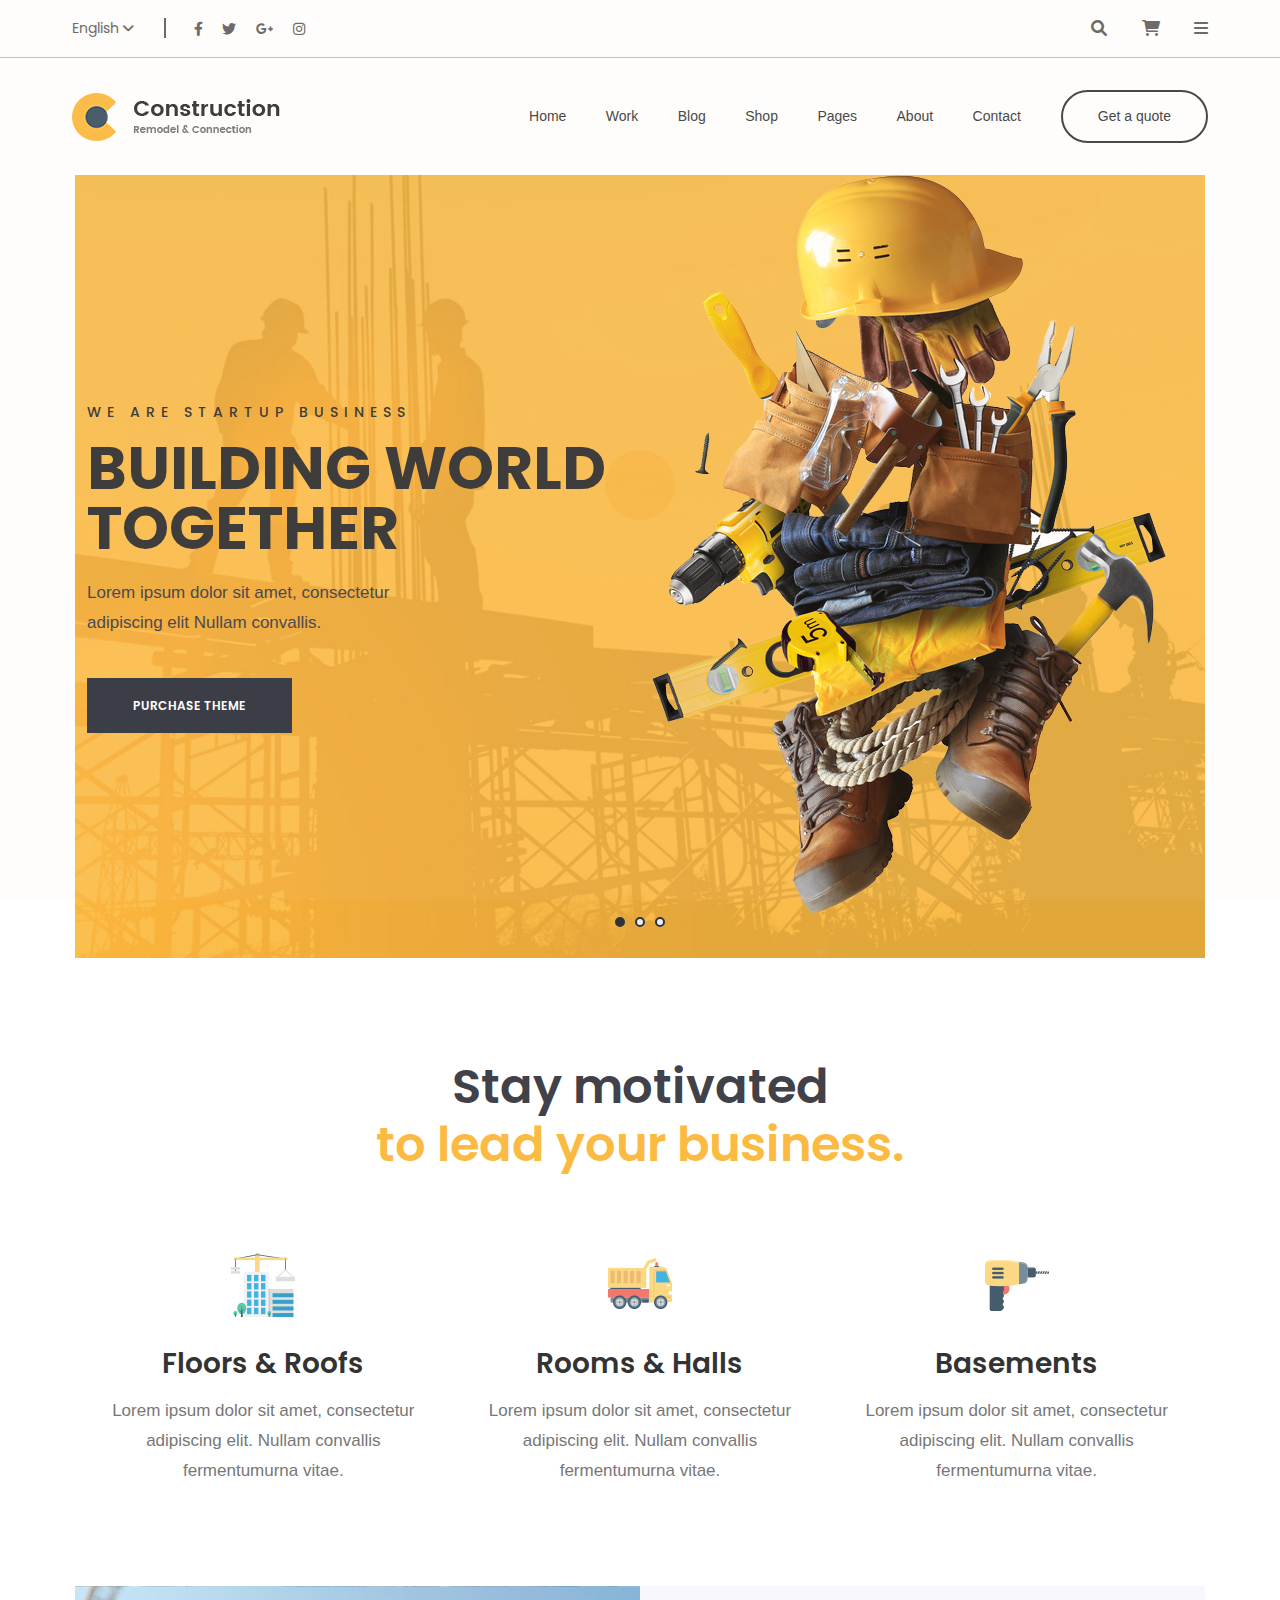
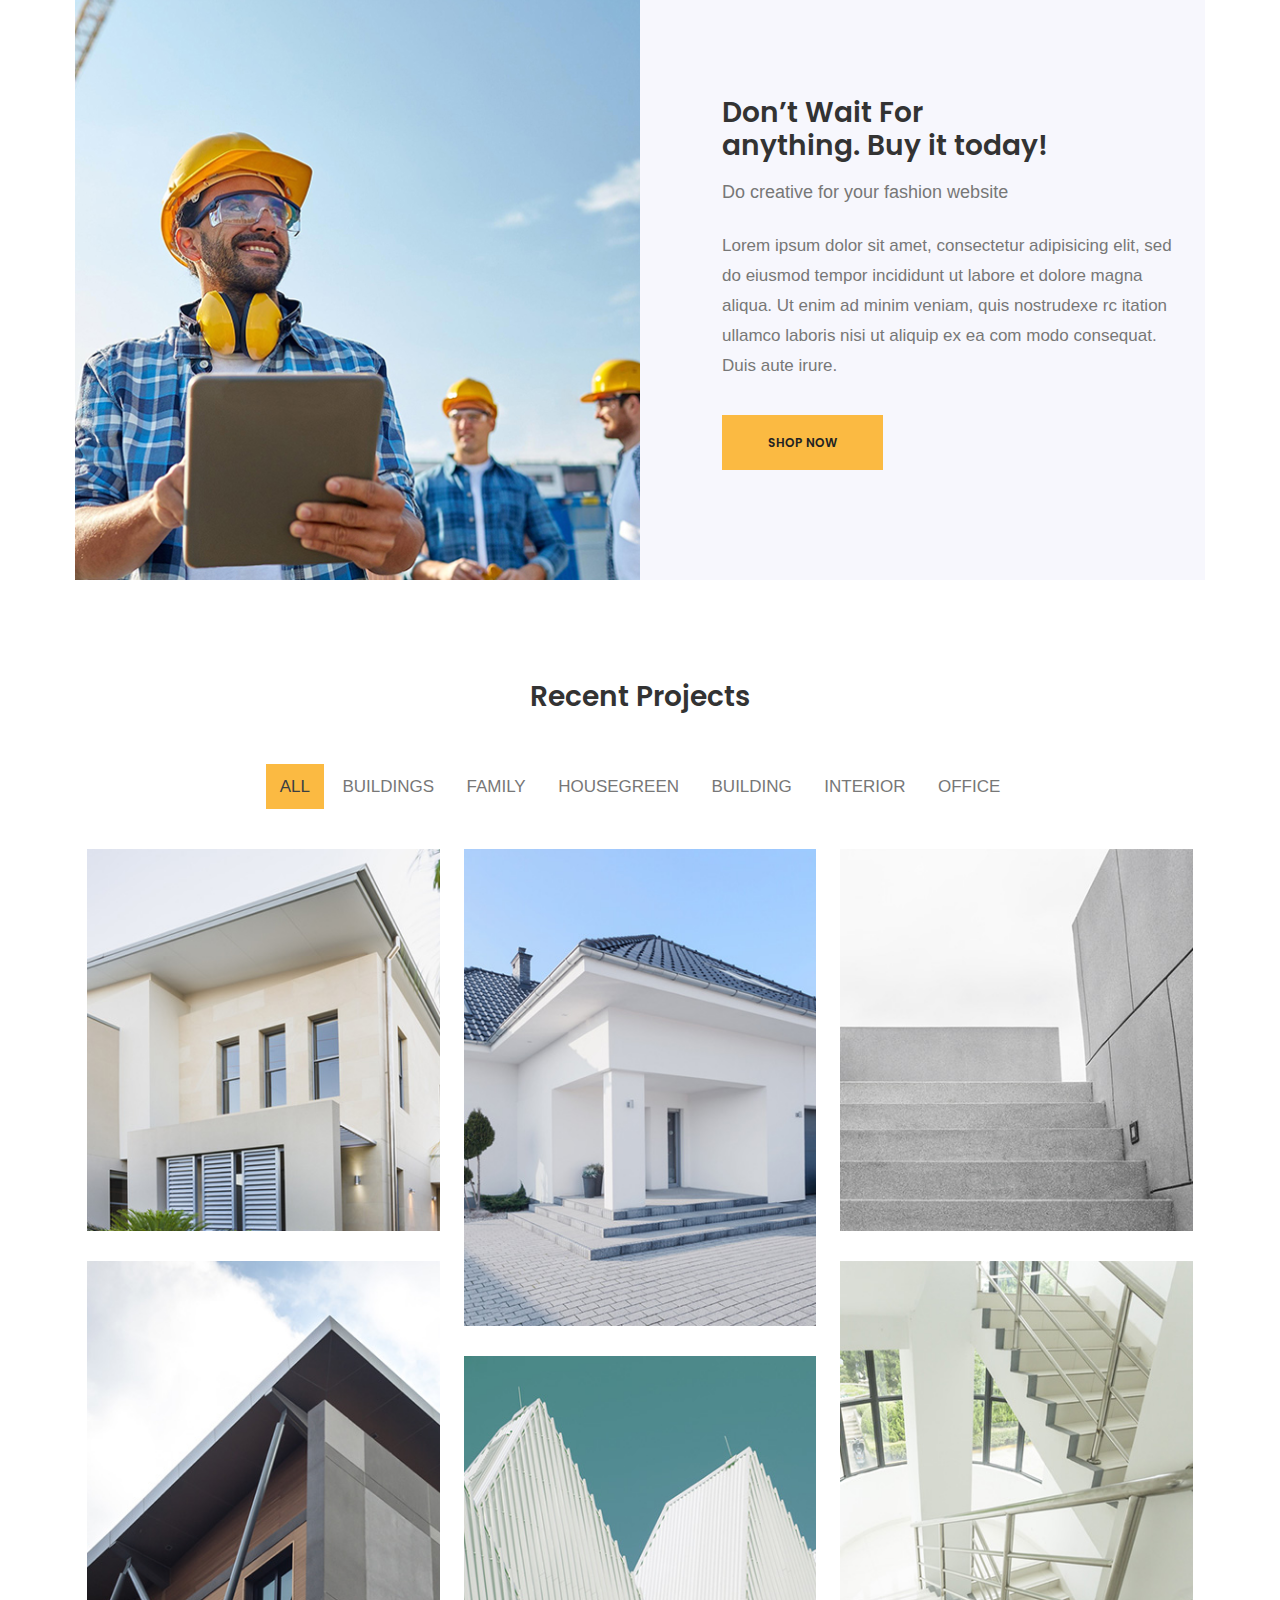
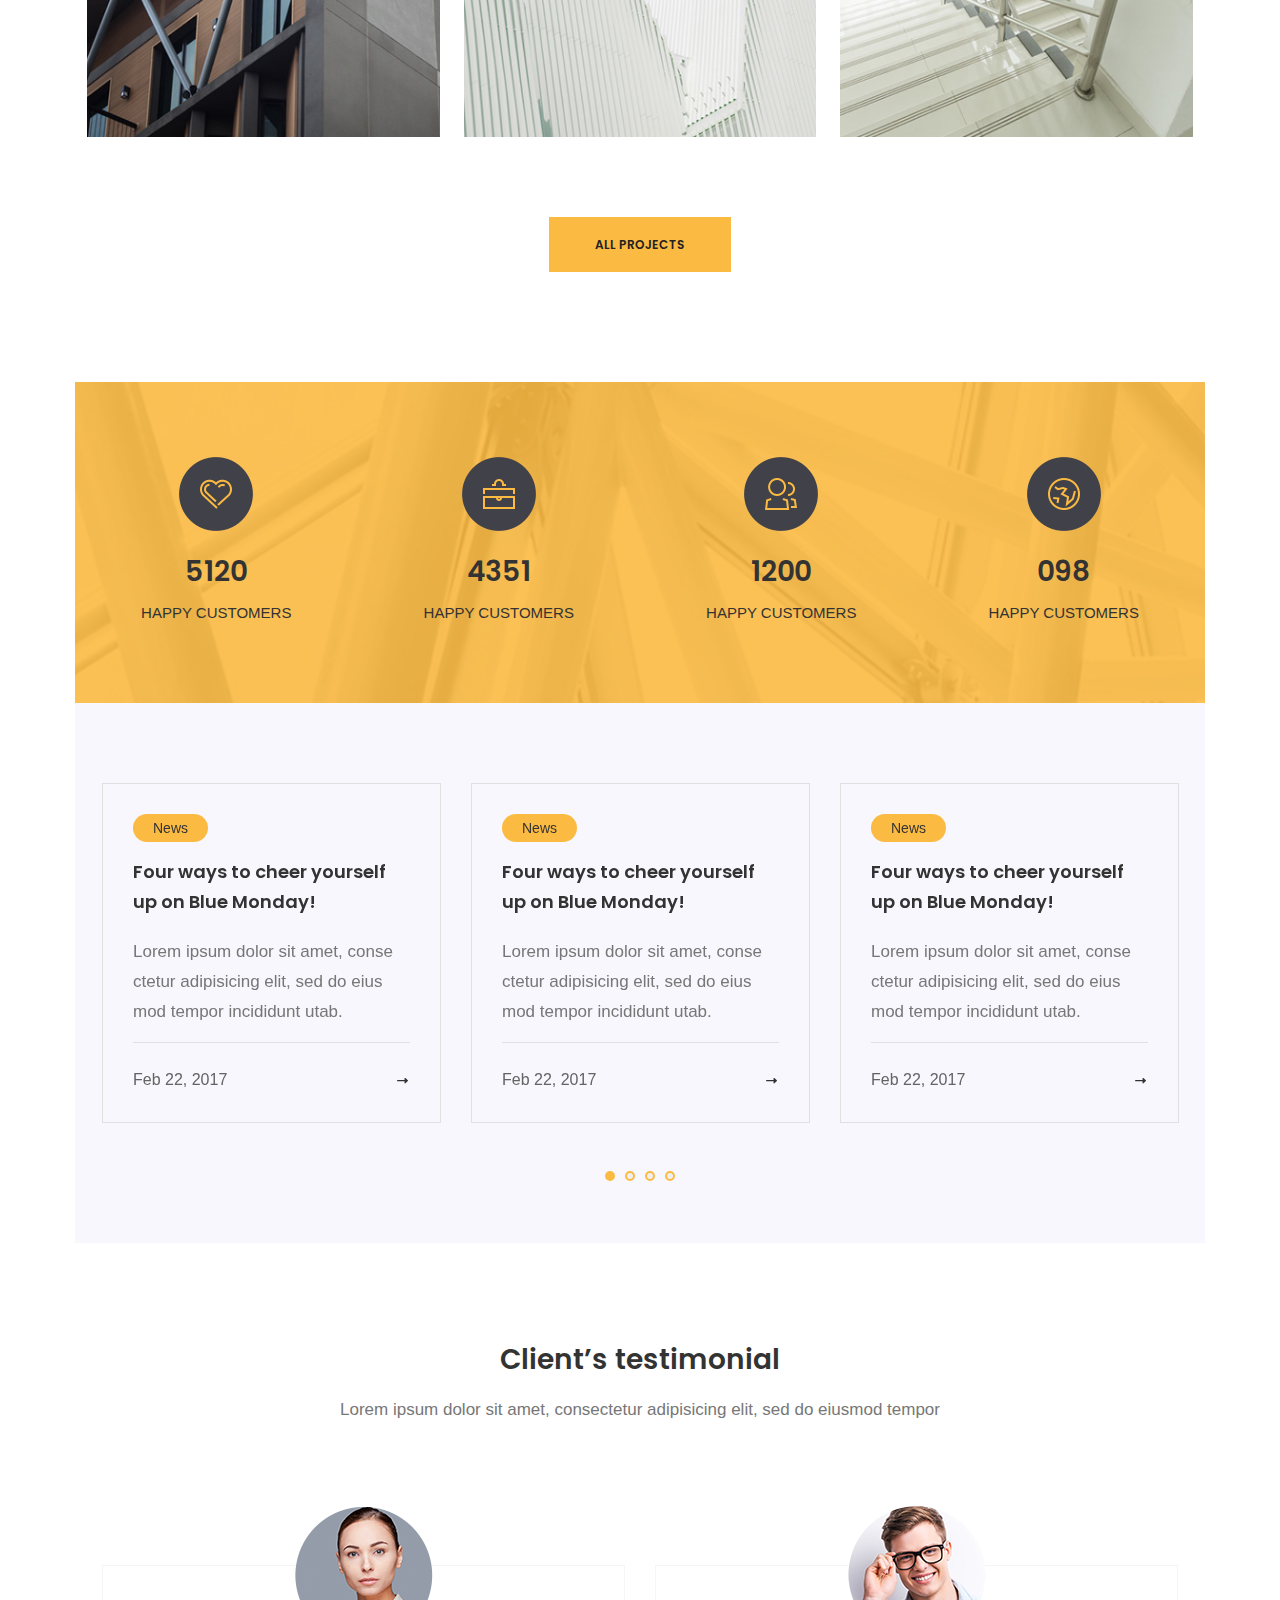
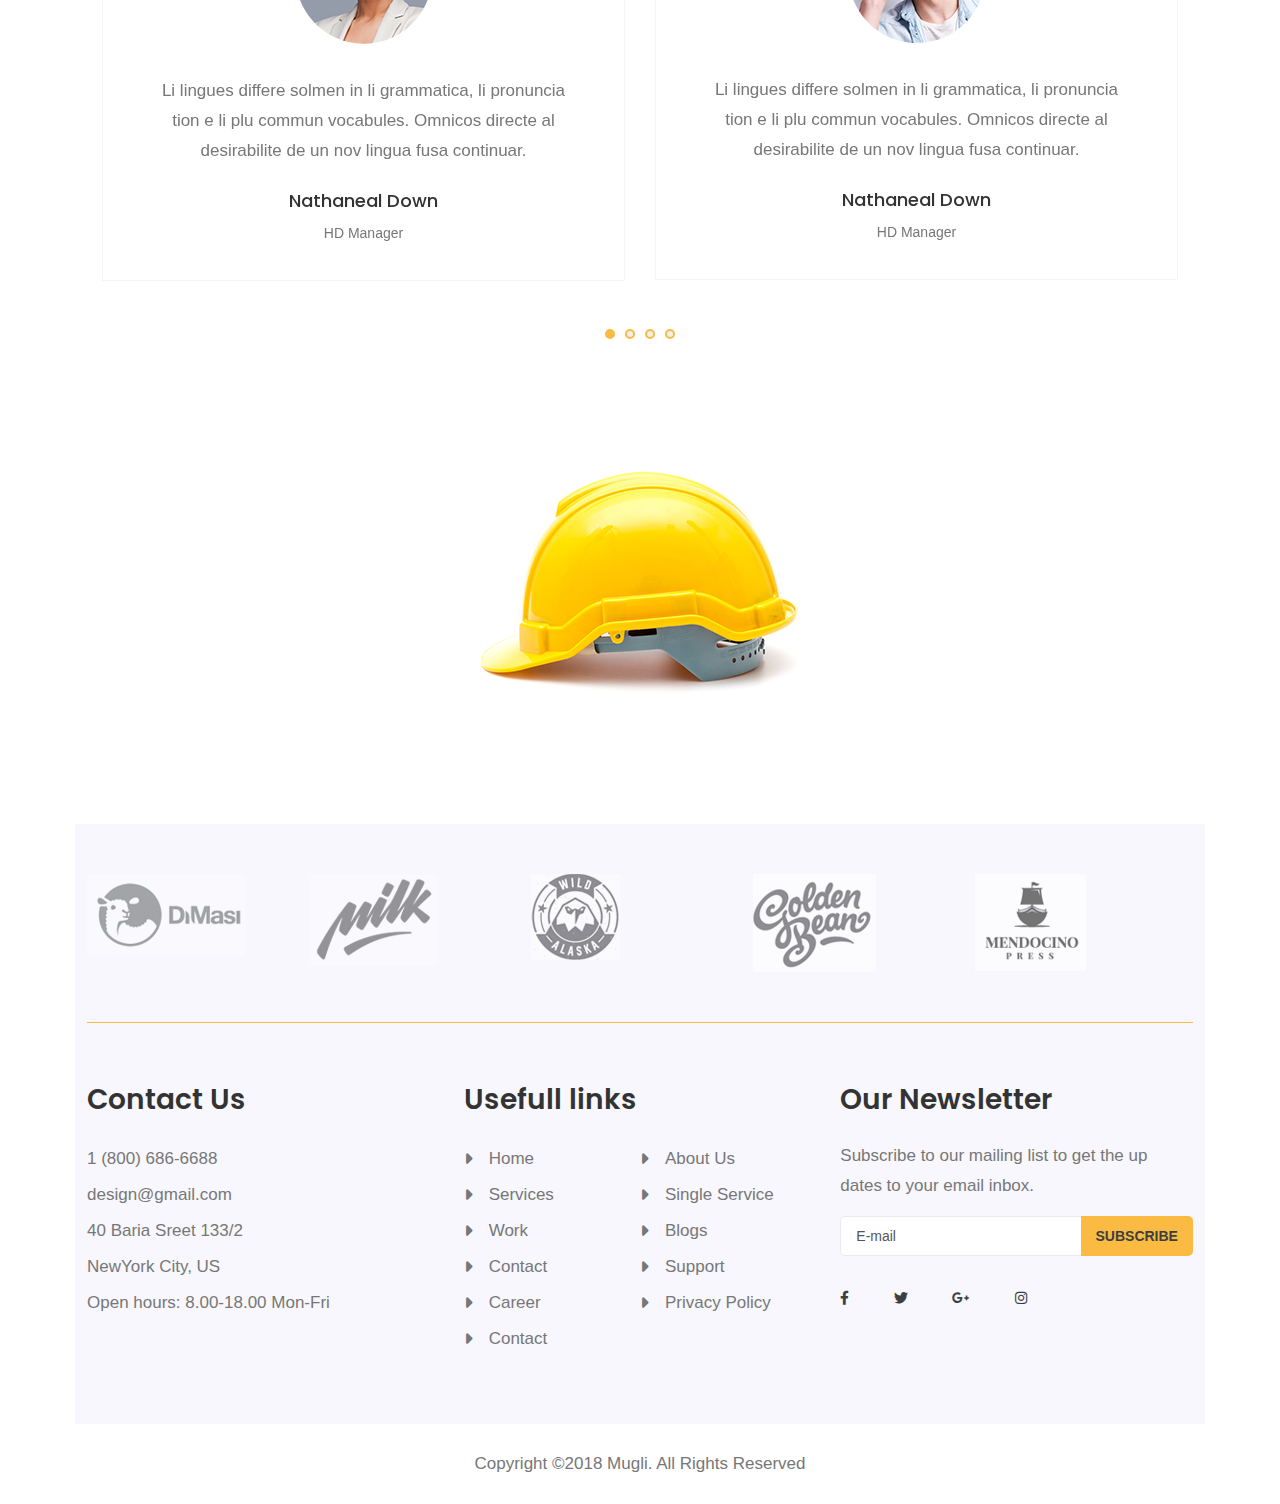
<file: index.html>
<!doctype html>
<html class="no-js" lang="zxx">

<head>
    <meta charset="utf-8">
    <title>Construction - Clean Construction PSD Template</title>
    <meta http-equiv="X-UA-Compatible" content="ie=edge">
    <meta name="viewport" content="width=device-width, initial-scale=1, shrink-to-fit=no">
    <meta name="description" content="emon007iu, Freelancer Emon, Full Stack Web Developer, emon007iu, Emon Hossain">
    <meta name="author" content="Emon Hossain, emon007iu">

    <meta property="og:title" content="">
    <meta property="og:type" content="">
    <meta property="og:url" content="">
    <meta property="og:image" content="">

    <link rel="manifest" href="#">
    <link rel="shortcut icon" href="favicon.ico">
    <!-- Place favicon.ico in the root directory -->
    <!-- All css here -->

    <link rel="stylesheet" href="assets/css/preloader.css">
    <link rel="stylesheet" href="assets/css/bootstrap.min.css">
    <link rel="stylesheet" href="assets/css/all.min.css">
    <link rel="stylesheet" href="assets/css/slick.css">
    <link rel="stylesheet" href="assets/css/magnific-popup.css">
    <link rel="stylesheet" href="assets/css/meanmenu.min.css">
    <link rel="stylesheet" href="assets/css/animate.min.css">
    <link rel="stylesheet" href="assets/css/nice-select.css">
    <link rel="stylesheet" href="assets/css/default.css">
    <link rel="stylesheet" href="assets/css/style.css">
    <link rel="stylesheet" href="assets/css/responsive.css">

    <meta name="theme-color" content="#fafafa">
</head>

<body data-offset="0">


    <!-- Add your site or application content here -->

        <!-- preloader area start -->
        <div class="bounce-loading">
            <div class="sk-bounce">
                <div class="sk-bounce-wrap">
                    <div class="sk-bounce-dot dot-one"></div>
                    <div class="sk-bounce-dot dot-two"></div>
                    <div class="sk-bounce-dot dot-three"></div>
                </div>
            </div>
        </div>
        <!-- preloader area End -->

    <!--header start-->
    <header>
        <div class="header-top-area pl-60 pr-60">
            <div class="container-fluid">
                <div class="row align-items-center">
                    <div class="col-xl-6 col-lg-6 col-md-6 col-6 d-flex align-items-center">
                        <div class="language f-left">
                            <ul>
                                <li><a href="#">English <i class="fas fa-angle-down"></i></a>
                                    <ul>
                                        <li><a href=""> English one</a></li>
                                        <li><a href=""> English Two</a></li>
                                        <li><a href=""> English Three</a></li>
                                        <li><a href=""> English Four</a></li>
                                        <li><a href=""> English Five</a></li>
                                        <li><a href=""> English Six</a></li>
                                    </ul>
                                </li>
                            </ul>
                        </div>
                        <div class="social-icon f-left d-none d-md-block">
                            <a href=""><i class="fab fa-facebook-f"></i></a>
                            <a href=""><i class="fab fa-twitter"></i></a>
                            <a href=""><i class="fab fa-google-plus-g"></i></a>
                            <a href=""><i class="fab fa-instagram"></i></a>
                        </div>
                    </div>
                    <div class="col-xl-6 col-lg-6 col-md-6 col-6 d-flex align-items-center justify-content-end">
                        <div class="header-right f-right">
                            <ul>
                                <li><a href="#"><i class="fas fa-search"></i></a>
                                    <div class="search-form">
                                        <form action="#">
                                            <input type="text" placeholder="Search">
                                            <button><i class="fas fa-search"></i></button>
                                        </form>
                                    </div>
                                </li>
                                <li><a href="#"><i class="fas fa-shopping-cart"></i></a></li>
                                <li class="info-bar"><a href="#"><i class="fas fa-bars"></i></a></li>
                            </ul>
                        </div>
                    </div>
                </div>
            </div>
        </div>
        <div class="extra-info">
            <div class="close-icon">
                <button disabled="disabled"><i class="far fa-window-close"></i></button>
            </div>
            <p>Lorem ipsum dolor sit amet, consectetur adipisicing elit, sed do eiusmod tempor incididunt ut labore et dolore magna aliqua. Ut enim ad minim veniam, quis nostrudexe rc itation ullamco laboris nisi ut aliquip ex ea com modo consequat. Duis aute irure.</p>
            <div class="instagram">
                <a href="#"> <img src="assets/img/instagram/insta1.png" alt=""></a>
                <a href="#"> <img src="assets/img/instagram/insta2.png" alt=""></a>
                <a href="#"> <img src="assets/img/instagram/insta3.png" alt=""></a>
                <a href="#"> <img src="assets/img/instagram/insta4.png" alt=""></a>
                <a href="#"> <img src="assets/img/instagram/insta5.png" alt=""></a>
                <a href="#"> <img src="assets/img/instagram/insta6.png" alt=""></a>
            </div>
            <div class="social-icon-right mt-30">
                <a href=""><i class="fab fa-facebook-f"></i></a>
                <a href=""><i class="fab fa-twitter"></i></a>
                <a href=""><i class="fab fa-google-plus-g"></i></a>
                <a href=""><i class="fab fa-instagram"></i></a>
            </div>
        </div>
        <div class="header-bootm-area pl-60 pr-60">
            <div class="container-fluid">
                <div class="row align-items-center">
                    <div class="col-xl-3 col-lg-3">
                        <div class="logo">
                            <a href="index.html"><img src="assets/img//logo/main-logo.png" alt=""></a>
                        </div>
                    </div>
                    <div class="col-xl-9 col-lg-9">
                        <div class="header-button f-right d-none d-lg-block">
                            <a href="">Get a quote</a>
                        </div>
                        <div class="main-menu f-right">
                            <nav id="mobile-menu">
                                <ul>
                                    <li><a href="index.html">Home</a>
                                        <ul class="sub-menu">
                                            <li><a href="index.html">Home Style 1</a> </li>
                                            <li> <a href="index2.html">Home Style 2</a></li>
                                            <li> <a href="index3.html">Home Style 3</a></li>
                                        </ul>
                                    </li>
                                    <li><a href="portfolio.html">Work</a>
                                        <ul class="sub-menu">
                                            <li><a href="portfolio-details.html">Portfolio Details</a> </li>
                                        </ul>
                                    </li>
                                    <li><a href="blog-sidebar.html">Blog</a>
                                        <ul class="sub-menu">
                                            <li><a href="blog.html">blog 3 columm</a> </li>
                                            <li> <a href="blog-sidebar.html">Blog Sidebar</a></li>
                                            <li> <a href="blog-details.html">Blog Details</a></li>
                                        </ul>
                                    </li>
                                    <li><a href="shop.html">Shop</a>
                                        <ul class="sub-menu">
                                            <li><a href="shop.html">Product Page</a> </li>
                                            <li> <a href="product-details.html">Product Details</a></li>
                                            <li> <a href="cart.html">Cart</a></li>
                                        </ul>
                                    </li>
                                    <li><a href="#">Pages</a>
                                        <ul class="sub-menu">
                                            <li><a href="service.html">Services</a></li>
                                            <li> <a href="careers.html">Careers</a></li>
                                        </ul>
                                    </li>
                                    <li><a href="about.html">About</a></li>
                                    <li><a href="contact.html">Contact</a> </li>
                                </ul>
                            </nav>
                        </div>
                        <div class="mobile-menu">

                        </div>
                    </div>
                </div>
            </div>
        </div>
    </header>
    <!--header end-->

    <div class="wrapper-box pl-75 pr-75">
        <!--slider start-->
        <div class="slider-area">
            <div class="slider-active dot-style">
                <div class="single-slider slider-height d-flex align-items-center" style="background-image: url(assets/img/slider/slider-1.jpg);">
                    <div class="container">
                        <div class="row align-items-center">
                            <div class="col-xl-6 col-lg-7">
                                <div class="slider-content">
                                    <span data-animation="fadeInLeft" data-delay=".5s" >We are startup business</span>
                                    <h1 data-animation="fadeInLeft" data-delay="1s">BUILDING WORLD TOGETHER</h1>
                                    <p data-animation="fadeInLeft" data-delay="1.5s">Lorem ipsum dolor sit amet, consectetur adipiscing elit Nullam convallis.</p>
                                    <a data-animation="fadeInLeft" data-delay="2s" class="btn" href="">purchase  theme</a>
                                </div>
                            </div>
                            <div class="col-xl-6 col-lg-5 d-md-none d-lg-block">
                                <div class="slider-img"  data-animation="fadeInRight" data-delay="2.5s">
                                    <img src="assets/img/slider/slider-in.png" alt="">
                                </div>
                            </div>
                        </div>
                    </div>
                </div>
                <div class="single-slider slider-height d-flex align-items-center" style="background-image: url(assets/img/slider/slider-1.jpg);">
                    <div class="container">
                        <div class="row align-items-center">
                            <div class="col-xl-6 col-lg-7">
                                <div class="slider-content">
                                    <span data-animation="fadeInLeft" data-delay=".5s" >We are startup business</span>
                                    <h1 data-animation="fadeInLeft" data-delay="1s">BUILDING WORLD TOGETHER</h1>
                                    <p data-animation="fadeInLeft" data-delay="1.5s">Lorem ipsum dolor sit amet, consectetur adipiscing elit Nullam convallis.</p>
                                    <a data-animation="fadeInLeft" data-delay="2s" class="btn" href="">purchase  theme</a>
                                </div>
                            </div>
                            <div class="col-xl-6 col-lg-5 d-md-none d-lg-block">
                                <div class="slider-img"  data-animation="fadeInRight" data-delay="2.5s">
                                    <img src="assets/img/slider/slider-in.png" alt="">
                                </div>
                            </div>
                        </div>
                    </div>
                </div>
                <div class="single-slider slider-height d-flex align-items-center" style="background-image: url(assets/img/slider/slider-1.jpg);">
                    <div class="container">
                        <div class="row align-items-center">
                            <div class="col-xl-6 col-lg-7">
                                <div class="slider-content">
                                    <span data-animation="fadeInLeft" data-delay=".5s" >We are startup business</span>
                                    <h1 data-animation="fadeInLeft" data-delay="1s">BUILDING WORLD TOGETHER</h1>
                                    <p data-animation="fadeInLeft" data-delay="1.5s">Lorem ipsum dolor sit amet, consectetur adipiscing elit Nullam convallis.</p>
                                    <a data-animation="fadeInLeft" data-delay="2s" class="btn" href="">purchase  theme</a>
                                </div>
                            </div>
                            <div class="col-xl-6 col-lg-5 d-md-none d-lg-block">
                                <div class="slider-img"  data-animation="fadeInRight" data-delay="2.5s">
                                    <img src="assets/img/slider/slider-in.png" alt="">
                                </div>
                            </div>
                        </div>
                    </div>
                </div>
            </div>
        </div>
        <!--slider end-->
        <!--features area start-->
        <div class="features-area pt-100 pb-70">
            <div class="container">
                <div class="row">
                    <div class="col-xl-12 ">
                        <div class="features-title text-center mb-80">
                            <h2>Stay motivated <br><span> to lead your business.</span> </h2>
                        </div>
                    </div>
                </div>
                <div class="row">
                    <div class="col-xl-4 col-lg-4 col-md-4">
                        <div class="single-feature text-center mb-30">
                            <img src="assets/img/features/features-1.png" alt="">
                            <h2>Floors & Roofs</h2>
                            <p>Lorem ipsum dolor sit amet, consectetur adipiscing elit. Nullam convallis fermentumurna vitae.</p>
                        </div>
                    </div>
                    <div class="col-xl-4 col-lg-4 col-md-4">
                        <div class="single-feature text-center mb-30">
                            <img src="assets/img/features/features-2.png" alt="">
                            <h2>Rooms & Halls</h2>
                            <p>Lorem ipsum dolor sit amet, consectetur adipiscing elit. Nullam convallis fermentumurna vitae.</p>
                        </div>
                    </div>
                    <div class="col-xl-4 col-lg-4 col-md-4">
                        <div class="single-feature text-center mb-30">
                            <img src="assets/img/features/features-3.png" alt="">
                            <h2>Basements</h2>
                            <p>Lorem ipsum dolor sit amet, consectetur adipiscing elit. Nullam convallis fermentumurna vitae.</p>
                        </div>
                    </div>
                </div>
            </div>
        </div>
        <!--features area end-->
        <!--promotion area Start-->
        <div class="promotion-area gray-bg">
            <div class="promotion-img" style="background-image: url(assets/img/bg/promotion-img.jpg);"></div>
            <div class="container">
                <div class="row">
                    <div class="col-xl-6 offset-xl-6 col-lg-6 offset-lg-6 col-md-6 offset-md-6">
                        <div class="promotion-text pt-110 pb-110">
                            <h3>Don’t Wait For<br>
                                anything. Buy it today!</h3>
                            <span>Do creative for your fashion website</span>
                            <p>Lorem ipsum dolor sit amet, consectetur adipisicing elit, sed do eiusmod tempor incididunt ut labore et dolore magna aliqua. Ut enim ad minim veniam, quis nostrudexe rc itation ullamco laboris nisi ut aliquip ex ea com modo consequat. Duis aute irure.</p>
                            <a href="#" class="btn brand-btn">SHOP NOW</a>
                        </div>
                    </div>
                </div>
            </div>
        </div>
        <!--promotion area End-->
        <!--portfolio area End-->
        <div class="portfolio-area pt-100 pb-110">
            <div class="container"> 
                <div class="row">
                    <div class="col-xl-12">
                        <div class="section-title text-center mb-50">
                            <h2>Recent Projects</h2>
                        </div>
                    </div>
                </div>
                <div class="row">
                    <div class="col-xl-12">
                        <div class="portfolio-menu mb-40 text-center">
                            <button class="active" data-filter="*">ALL</button>
                            <button data-filter=".cat1">BUILDINGS</button>
                            <button data-filter=".cat2">FAMILY</button>
                            <button data-filter=".cat3">HOUSEGREEN</button>
                            <button data-filter=".cat4">BUILDING</button>
                            <button data-filter=".cat5">INTERIOR</button>
                            <button data-filter=".cat6">OFFICE</button>
                          </div>
                    </div>
                </div>
                <div class="row grid">
                    <div class="col-xl-4 col-lg-4 col-md-6 grid-item cat1 cat6 cat2 cat5">
                        <div class="portfolio-wrapper mb-30">
                            <div class="portfolio-thub">
                                <img src="assets/img/portfolio/portfolio1.jpg" alt="">
                            </div>
                            <div class="portfolio-content ">
                                <!-- <i class="fas fa-plus"></i> -->
                                <div class="icon"><a class="view-img" href="assets/img/portfolio/portfolio1.jpg"></a></div>
                                <h3><a href="#">Aplumber Repairs Pipes</a></h3>
                                <span>Buildings, Office</span>
                            </div>
                        </div>
                    </div>
                    <div class="col-xl-4 col-lg-4 col-md-6 grid-item cat2 cat5 cat3">
                        <div class="portfolio-wrapper mb-30">
                            <div class="portfolio-thub">
                                <img src="assets/img/portfolio/portfolio2.jpg" alt="">
                            </div>
                            <div class="portfolio-content">
                                <!-- <i class="fas fa-plus"></i> -->
                                <div class="icon"><a class="view-img" href="assets/img/portfolio/portfolio2.jpg"></a></div>
                                <h3><a href="#">Aplumber Repairs Pipes</a></h3>
                                <span>Buildings, Office</span>
                            </div>
                        </div>
                    </div>
                    <div class="col-xl-4 col-lg-4 col-md-6 grid-item cat3 cat4 cat2">
                        <div class="portfolio-wrapper mb-30">
                            <div class="portfolio-thub">
                                <img src="assets/img/portfolio/portfolio3.jpg" alt="">
                            </div>
                            <div class="portfolio-content">
                                <!-- <i class="fas fa-plus"></i> -->
                                <div class="icon"><a class="view-img" href="assets/img/portfolio/portfolio3.jpg"></a></div>
                                <h3><a href="#">Aplumber Repairs Pipes</a></h3>
                                <span>Buildings, Office</span>
                            </div>
                        </div>
                    </div>
                    <div class="col-xl-4 col-lg-4 col-md-6 grid-item cat4 cat3">
                        <div class="portfolio-wrapper mb-30">
                            <div class="portfolio-thub">
                                <img src="assets/img/portfolio/portfolio4.jpg" alt="">
                            </div>
                            <div class="portfolio-content">
                                <!-- <i class="fas fa-plus"></i> -->
                                <div class="icon"><a class="view-img" href="assets/img/portfolio/portfolio4.jpg"></a></div>
                                <h3><a href="#">Aplumber Repairs Pipes</a></h3>
                                <span>Buildings, Office</span>
                            </div>
                        </div>
                    </div>
                    <div class="col-xl-4 col-lg-4 col-md-6 grid-item cat5 cat2 cat4 cat1">
                        <div class="portfolio-wrapper mb-30">
                            <div class="portfolio-thub">
                                <img src="assets/img/portfolio/portfolio6.jpg" alt="">
                            </div>
                            <div class="portfolio-content">
                                <!-- <i class="fas fa-plus"></i> -->
                                <div class="icon"><a class="view-img" href="assets/img/portfolio/portfolio6.jpg"></a></div>
                                <h3><a href="#">Aplumber Repairs Pipes</a></h3>
                                <span>Buildings, Office</span>
                            </div>
                        </div>
                    </div>
                    <div class="col-xl-4 col-lg-4 col-md-6 grid-item cat6 cat1 cat3">
                        <div class="portfolio-wrapper mb-30">
                            <div class="portfolio-thub">
                                <img src="assets/img/portfolio/portfolio5.jpg" alt="">
                            </div>
                            <div class="portfolio-content">
                                <!-- <i class="fas fa-plus"></i> -->
                                <div class="icon"><a class="view-img" href="assets/img/portfolio/portfolio5.jpg"></a></div>
                                <h3><a href="#">Aplumber Repairs Pipes</a></h3>
                                <span>Buildings, Office</span>
                            </div>
                        </div>
                    </div>
                </div>


                <div class="row">
                    <div class="col-xl-12">
                         <div class="videw-project text-center mt-50">
                             <a href="#" class="btn brand-btn">ALL PROJECTS</a>
                         </div>
                    </div>
                 </div>
            </div>
        </div>
        <!--portfolio area End-->
        <!--counter area start-->
        <div class="counter-area pt-75 pb-45" style="background-image: url(assets/img/bg/counter.jpg);">
            <div class="container">
                <div class="row">
                    <div class="col-xl-3 col-lg-3 col-md-3">
                        <div class="single-counter text-center mb-30">
                            <img src="assets/img/logo/counter1.png" alt="">
                            <span class="counter">5120</span>
                            <p>happy customers</p>
                        </div>
                    </div>
                    <div class="col-xl-3 col-lg-3 col-md-3">
                        <div class="single-counter text-center mb-30">
                            <img src="assets/img/logo/counter2.png" alt="">
                            <span class="counter">4351</span>
                            <p>happy customers</p>
                        </div>
                    </div>
                    <div class="col-xl-3 col-lg-3 col-md-3">
                        <div class="single-counter text-center mb-30">
                            <img src="assets/img/logo/counter3.png" alt="">
                            <span class="counter">1200</span>
                            <p>happy customers</p>
                        </div>
                    </div>
                    <div class="col-xl-3 col-lg-3 col-md-3">
                        <div class="single-counter text-center mb-30">
                            <img src="assets/img/logo/counter4.png" alt="">
                            <span class="counter">098</span>
                            <p>happy customers</p>
                        </div>
                    </div>
                </div>
            </div>
        </div>
        <!--counter area End-->
        <!--latest blog area start-->
        <div class="latest-blog-area gray-bg pt-80 pb-120">
            <div class="container">
                <div class="coustom-row ">
                    <div class="blog-active dot-style">
                        <div class="col-xl-4">
                            <div class="blog-wrapper">
                                <div class="blog-inner">
                                    <span class="tag-blog">
                                        <a href="">News</a>
                                    </span>
                                    <h4><a href="blog-details.html">Four ways to cheer yourself up on Blue Monday!</a></h4>
                                    <p>Lorem ipsum dolor sit amet, conse ctetur adipisicing elit, sed do eius mod tempor incididunt utab.</p>
                                    <div class="blog-meta">
                                        <span class="f-left">Feb 22, 2017</span>
                                        <span class="f-right blog-more-btn"><a href="blog-details.html"><i class="fas fa-long-arrow-alt-right"></i><span class="blog-more">more</span> </a></span>
                                    </div>
                                </div>
                            </div>
                        </div>
                        <div class="col-xl-4">
                            <div class="blog-wrapper">
                                <div class="blog-inner">
                                    <span class="tag-blog">
                                        <a href="">News</a>
                                    </span>
                                    <h4><a href="blog-details.html">Four ways to cheer yourself up on Blue Monday!</a></h4>
                                    <p>Lorem ipsum dolor sit amet, conse ctetur adipisicing elit, sed do eius mod tempor incididunt utab.</p>
                                    <div class="blog-meta">
                                        <span class="f-left">Feb 22, 2017</span>
                                        <span class="f-right blog-more-btn"><a href="blog-details.html"><i class="fas fa-long-arrow-alt-right"></i><span class="blog-more">more</span> </a></span>
                                    </div>
                                </div>
                            </div>
                        </div>
                        <div class="col-xl-4">
                            <div class="blog-wrapper">
                                <div class="blog-inner">
                                    <span class="tag-blog">
                                        <a href="">News</a>
                                    </span>
                                    <h4><a href="blog-details.html">Four ways to cheer yourself up on Blue Monday!</a></h4>
                                    <p>Lorem ipsum dolor sit amet, conse ctetur adipisicing elit, sed do eius mod tempor incididunt utab.</p>
                                    <div class="blog-meta">
                                        <span class="f-left">Feb 22, 2017</span>
                                        <span class="f-right blog-more-btn"><a href="blog-details.html"><i class="fas fa-long-arrow-alt-right"></i><span class="blog-more">more</span> </a></span>
                                    </div>
                                </div>
                            </div>
                        </div>
                        <div class="col-xl-4">
                            <div class="blog-wrapper">
                                <div class="blog-inner">
                                    <span class="tag-blog">
                                        <a href="">News</a>
                                    </span>
                                    <h4><a href="blog-details.html">Four ways to cheer yourself up on Blue Monday!</a></h4>
                                    <p>Lorem ipsum dolor sit amet, conse ctetur adipisicing elit, sed do eius mod tempor incididunt utab.</p>
                                    <div class="blog-meta">
                                        <span class="f-left">Feb 22, 2017</span>
                                        <span class="f-right blog-more-btn"><a href="blog-details.html"><i class="fas fa-long-arrow-alt-right"></i><span class="blog-more">more</span> </a></span>
                                    </div>
                                </div>
                            </div>
                        </div>
                        <div class="col-xl-4">
                            <div class="blog-wrapper">
                                <div class="blog-inner">
                                    <span class="tag-blog">
                                        <a href="">News</a>
                                    </span>
                                    <h4><a href="blog-details.html">Four ways to cheer yourself up on Blue Monday!</a></h4>
                                    <p>Lorem ipsum dolor sit amet, conse ctetur adipisicing elit, sed do eius mod tempor incididunt utab.</p>
                                    <div class="blog-meta">
                                        <span class="f-left">Feb 22, 2017</span>
                                        <span class="f-right blog-more-btn"><a href="blog-details.html"><i class="fas fa-long-arrow-alt-right"></i><span class="blog-more">more</span> </a></span>
                                    </div>
                                </div>
                            </div>
                        </div>
                        <div class="col-xl-4">
                            <div class="blog-wrapper">
                                <div class="blog-inner">
                                    <span class="tag-blog">
                                        <a href="">News</a>
                                    </span>
                                    <h4><a href="blog-details.html">Four ways to cheer yourself up on Blue Monday!</a></h4>
                                    <p>Lorem ipsum dolor sit amet, conse ctetur adipisicing elit, sed do eius mod tempor incididunt utab.</p>
                                    <div class="blog-meta">
                                        <span class="f-left">Feb 22, 2017</span>
                                        <span class="f-right blog-more-btn"><a href="blog-details.html"><i class="fas fa-long-arrow-alt-right"></i><span class="blog-more">more</span> </a></span>
                                    </div>
                                </div>
                            </div>
                        </div>
                    </div>
                </div>
            </div>
        </div>
        <!--latest blog area End-->
        <!--testimonial area start-->
        <div class="testimonial-area pt-100 pb-100">
            <div class="container">
                <div class="row">
                    <div class="col-xl-12">
                        <div class="section-title text-center mb-80">
                            <h2>Client’s testimonial</h2>
                            <p>Lorem ipsum dolor sit amet, consectetur adipisicing elit, sed do eiusmod tempor </p>
                        </div>
                    </div>
                </div>
                <div class="coustom-row">
                    <div class="testimonial-active dot-style">
                        <div class="col-xl-6">
                            <div class="testimonial-wrapper text-center">
                                <div class="testimonial-img">
                                    <img src="assets/img/testimonial/testimonial1.png" alt="">
                                </div>
                                <p>Li lingues differe solmen in li grammatica, li pronuncia tion e li plu commun vocabules. Omnicos directe al desirabilite de un nov lingua fusa continuar.</p>
                                <div class="client-info">
                                    <h4>Nathaneal Down</h4>
                                    <span>HD Manager</span>
                                </div>
                            </div>
                        </div>
                        <div class="col-xl-6">
                            <div class="testimonial-wrapper text-center">
                                <div class="testimonial-img">
                                    <img src="assets/img/testimonial/testimonial2.png" alt="">
                                </div>
                                <p>Li lingues differe solmen in li grammatica, li pronuncia tion e li plu commun vocabules. Omnicos directe al desirabilite de un nov lingua fusa continuar.</p>
                                <div class="client-info">
                                    <h4>Nathaneal Down</h4>
                                    <span>HD Manager</span>
                                </div>
                            </div>
                        </div>
                        <div class="col-xl-6">
                            <div class="testimonial-wrapper text-center">
                                <div class="testimonial-img">
                                    <img src="assets/img/testimonial/testimonial1.png" alt="">
                                </div>
                                <p>Li lingues differe solmen in li grammatica, li pronuncia tion e li plu commun vocabules. Omnicos directe al desirabilite de un nov lingua fusa continuar.</p>
                                <div class="client-info">
                                    <h4>Nathaneal Down</h4>
                                    <span>HD Manager</span>
                                </div>
                            </div>
                        </div>
                        <div class="col-xl-6">
                            <div class="testimonial-wrapper text-center">
                                <div class="testimonial-img">
                                    <img src="assets/img/testimonial/testimonial2.png" alt="">
                                </div>
                                <p>Li lingues differe solmen in li grammatica, li pronuncia tion e li plu commun vocabules. Omnicos directe al desirabilite de un nov lingua fusa continuar.</p>
                                <div class="client-info">
                                    <h4>Nathaneal Down</h4>
                                    <span>HD Manager</span>
                                </div>
                            </div>
                        </div>
                        <div class="col-xl-6">
                            <div class="testimonial-wrapper text-center">
                                <div class="testimonial-img">
                                    <img src="assets/img/testimonial/testimonial1.png" alt="">
                                </div>
                                <p>Li lingues differe solmen in li grammatica, li pronuncia tion e li plu commun vocabules. Omnicos directe al desirabilite de un nov lingua fusa continuar.</p>
                                <div class="client-info">
                                    <h4>Nathaneal Down</h4>
                                    <span>HD Manager</span>
                                </div>
                            </div>
                        </div>
                    </div>
                </div>
                <div class="row">
                    <div class="col-xl-12">
                        <div class="cap text-center pt-140">
                            <img src="assets/img/bg/head.png" alt="">
                        </div>
                    </div>
                </div>

            </div>
        </div>
        <!--testimonial area End-->
        <!--Footer Start-->
        <footer>
            <div class="brand-area gray-bg">
                <div class="container">
                    <div class="brand-active brand-border pt-50 pb-50">
                        <div class="single-brand">
                            <a href=""><img src="assets/img/logo/brand1.png" alt=""></a>
                        </div>
                        <div class="single-brand">
                            <a href=""><img src="assets/img/logo/brand2.png" alt=""></a>
                        </div>
                        <div class="single-brand">
                            <a href=""><img src="assets/img/logo/brand3.png" alt=""></a>
                        </div>
                        <div class="single-brand">
                            <a href=""><img src="assets/img/logo/brand4.png" alt=""></a>
                        </div>
                        <div class="single-brand">
                            <a href=""><img src="assets/img/logo/brand5.png" alt=""></a>
                        </div>
                        <div class="single-brand">
                            <a href=""><img src="assets/img/logo/brand1.png" alt=""></a>
                        </div>
                        <div class="single-brand">
                            <a href=""><img src="assets/img/logo/brand2.png" alt=""></a>
                        </div>
                    </div>
                </div>
            </div>
            <div class="widget-area gray-bg pt-60 pb-60">
                <div class="container">
                    <div class="row">
                        <div class="col-xl-4 col-lg-3 col-md-4">
                            <div class="footer-widget">
                                <h3>Contact Us</h3>
                                <ul class="footer-info">
                                    <li>1 (800) 686-6688</li>
                                    <li>design@gmail.com</li>
                                    <li>40 Baria Sreet 133/2</li>
                                    <li>NewYork City, US</li>
                                    <li>Open hours: 8.00-18.00 Mon-Fri</li>
                                </ul>
                            </div>
                        </div>
                        <div class="col-xl-4 col-lg-5 col-md-3">
                            <div class="footer-widget">
                                <h3>Usefull links</h3>
                                <ul class="footer-link">
                                    <li><a href="">Home</a></li>
                                    <li><a href="">About Us</a></li>
                                    <li><a href="">Services</a></li>
                                    <li><a href="">Single Service</a></li>
                                    <li><a href="">Work</a></li>
                                    <li><a href="">Blogs</a></li>
                                    <li><a href="">Contact</a></li>
                                    <li><a href="">Support</a></li>
                                    <li><a href="">Career</a></li>
                                    <li><a href=""> Privacy Policy</a></li>
                                    <li><a href="">Contact</a></li>
                                </ul>
                            </div>
                        </div>
                        <div class="col-xl-4 col-lg-4 col-md-5">
                            <div class="footer-widget">
                                <h3>Our Newsletter</h3>
                                <p>Subscribe to our mailing list to get the up dates to your email inbox.</p>
                                <form action="#">
                                    <input type="email" placeholder="E-mail">
                                    <button>Subscribe</button>
                                </form>
                                <div class="footer-icon mt-30">
                                    <a href=""><i class="fab fa-facebook-f"></i></a>
                                    <a href=""><i class="fab fa-twitter"></i></a>
                                    <a href=""><i class="fab fa-google-plus-g"></i></a>
                                    <a href=""><i class="fab fa-instagram"></i></a>
                                </div>
                            </div>
                        </div>
                    </div>
                </div>
            </div>
            <div class="copyright-area pt-25 pb-25">
                <div class="container">
                    <div class="copyright-text text-center">
                        <p>Copyright ©2018 Mugli. All Rights Reserved</p>
                    </div>
                </div>
            </div>
        </footer>
        <!--Footer End-->

        
        

    </div>





    <!-- All js here -->
    <script src="assets/js/vendor/modernizr-3.11.2.min.js"></script>
    <script src="assets/js/vendor/jquery-1.12.4.min.js"></script>
    <script src="assets/js/vendor/bootstrap.min.js"></script>
    <script src="assets/js/vendor/popper.min.js"></script>
    <script src="assets/js/slick.min.js"></script>
    <script src="assets/js/jquery.scrollUp.min.js"></script>
    <script src="assets/js/isotope.pkgd.min.js"></script>
    <script src="assets/js/jquery.magnific-popup.min.js"></script>
    <script src="assets/js/jquery.nice-select.min.js"></script>
    <script src="assets/js/jquery.meanmenu.min.js"></script>
    <script src="assets/js/jquery.counterup.min.js"></script>
    <script src="assets/js/waypoints.min.js"></script>
    <script src="assets/js/plugins.js"></script>
    <script src="assets/js/main.js"></script>

</body>

</html>
</file>
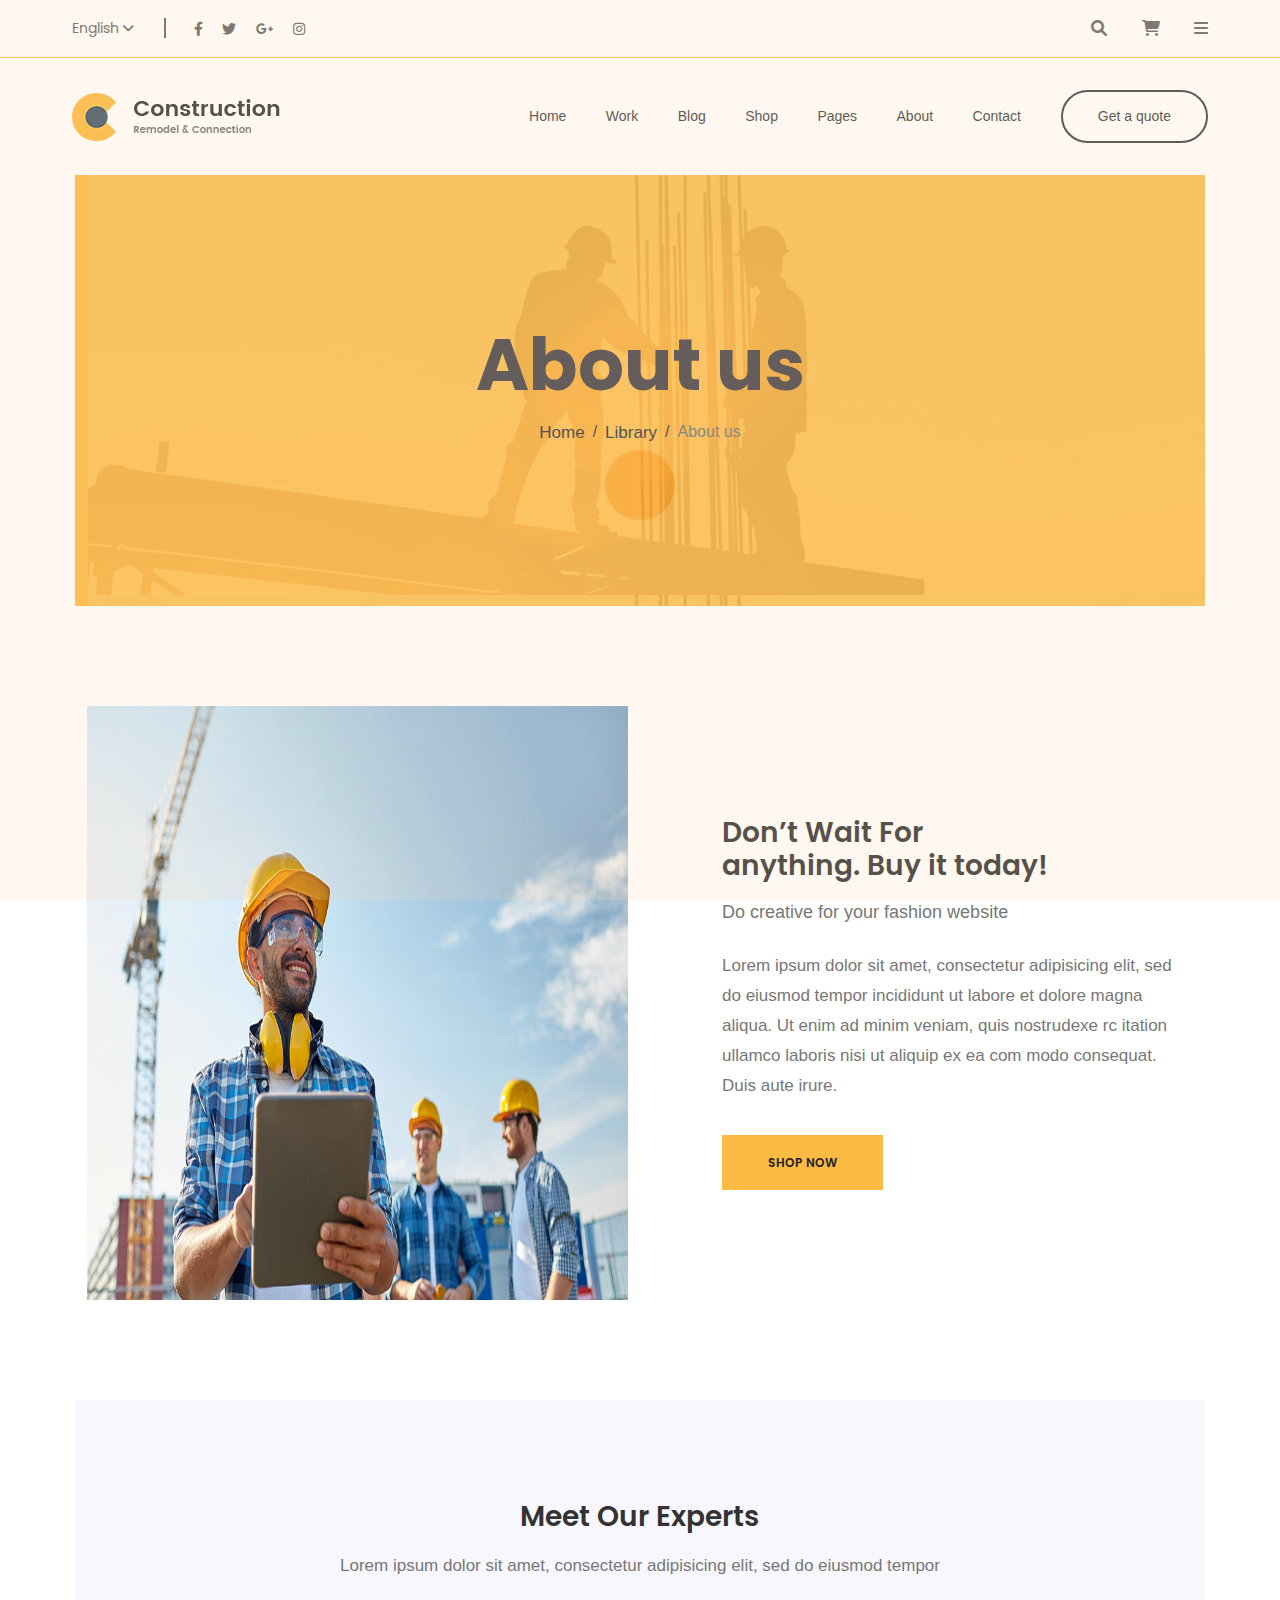
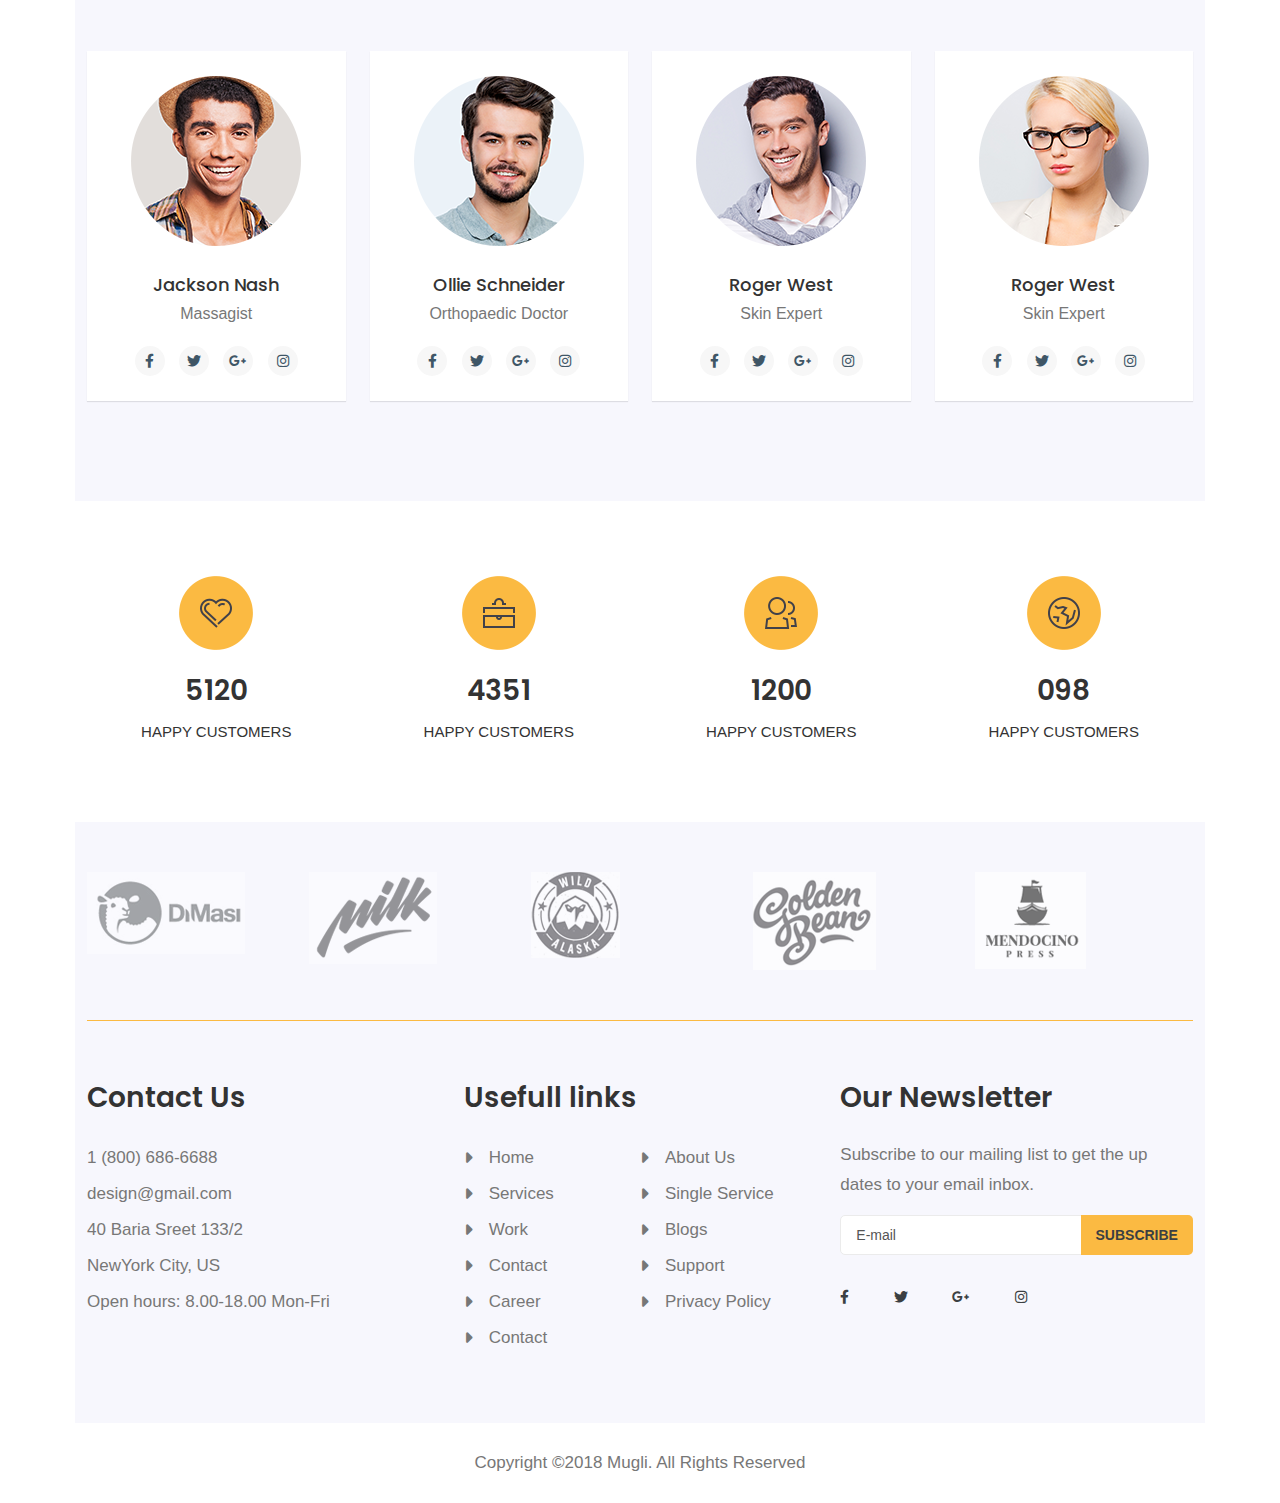
<file: about.html>
<!doctype html>
<html class="no-js" lang="zxx">

<head>
    <meta charset="utf-8">
    <title>Construction - Clean Construction PSD Template</title>
    <meta http-equiv="X-UA-Compatible" content="ie=edge">
    <meta name="viewport" content="width=device-width, initial-scale=1, shrink-to-fit=no">
    <meta name="description" content="Freelancer Emon, Full Stack Web Developer, emon007iu, Emon Hossain">
    <meta name="author" content="Emon Hossain, emon007iu">

    <meta property="og:title" content="">
    <meta property="og:type" content="">
    <meta property="og:url" content="">
    <meta property="og:image" content="">

    <link rel="manifest" href="#">
    <link rel="shortcut icon" href="favicon.ico">
    <!-- Place favicon.ico in the root directory -->
    <!-- All css here -->

    <link rel="stylesheet" href="assets/css/bootstrap.min.css">
    <link rel="stylesheet" href="assets/css/all.min.css">
    <link rel="stylesheet" href="assets/css/slick.css">
    <link rel="stylesheet" href="assets/css/magnific-popup.css">
    <link rel="stylesheet" href="assets/css/meanmenu.min.css">
    <link rel="stylesheet" href="assets/css/nice-select.css">
    <link rel="stylesheet" href="assets/css/default.css">
    <link rel="stylesheet" href="assets/css/style.css">
    <link rel="stylesheet" href="assets/css/responsive.css">

    <meta name="theme-color" content="#fafafa">
</head>

<body>
    <!--[if lte IE 9]>
        <p class="browserupgrade">You are using an <strong>outdated</strong> browser. Please <a href="https://browsehappy.com/">upgrade your browser</a> to improve your experience and security.</p>
    <![endif]-->

    <!-- Add your site or application content here -->

        <!-- preloader area start -->
        <div class="bounce-loading">
            <div class="sk-bounce">
                <div class="sk-bounce-wrap">
                    <div class="sk-bounce-dot dot-one"></div>
                    <div class="sk-bounce-dot dot-two"></div>
                    <div class="sk-bounce-dot dot-three"></div>
                </div>
            </div>
        </div>
        <!-- preloader area End -->

    <!--header start-->
    <header>
        <div class="header-top-area pl-60 pr-60">
            <div class="container-fluid">
                <div class="row align-items-center">
                    <div class="col-xl-6 col-lg-6 col-md-6 col-6 d-flex align-items-center">
                        <div class="language f-left">
                            <ul>
                                <li><a href="#">English <i class="fas fa-angle-down"></i></a>
                                    <ul>
                                        <li><a href=""> English one</a></li>
                                        <li><a href=""> English Two</a></li>
                                        <li><a href=""> English Three</a></li>
                                        <li><a href=""> English Four</a></li>
                                        <li><a href=""> English Five</a></li>
                                        <li><a href=""> English Six</a></li>
                                    </ul>
                                </li>
                            </ul>
                        </div>
                        <div class="social-icon f-left d-none d-md-block">
                            <a href=""><i class="fab fa-facebook-f"></i></a>
                            <a href=""><i class="fab fa-twitter"></i></a>
                            <a href=""><i class="fab fa-google-plus-g"></i></a>
                            <a href=""><i class="fab fa-instagram"></i></a>
                        </div>
                    </div>
                    <div class="col-xl-6 col-lg-6 col-md-6 col-6 d-flex align-items-center justify-content-end">
                        <div class="header-right f-right">
                            <ul>
                                <li><a href="#"><i class="fas fa-search"></i></a>
                                    <div class="search-form">
                                        <form action="#">
                                            <input type="text" placeholder="Search">
                                            <button><i class="fas fa-search"></i></button>
                                        </form>
                                    </div>
                                </li>
                                <li><a href="#"><i class="fas fa-shopping-cart"></i></a></li>
                                <li class="info-bar"><a href="#"><i class="fas fa-bars"></i></a></li>
                            </ul>
                        </div>
                    </div>
                </div>
            </div>
        </div>
        <div class="extra-info">
            <div class="close-icon">
                <button disabled="disabled"><i class="far fa-window-close"></i></button>
            </div>
            <p>Lorem ipsum dolor sit amet, consectetur adipisicing elit, sed do eiusmod tempor incididunt ut labore et dolore magna aliqua. Ut enim ad minim veniam, quis nostrudexe rc itation ullamco laboris nisi ut aliquip ex ea com modo consequat. Duis aute irure.</p>
            <div class="instagram">
                <a href="#"> <img src="assets/img/instagram/insta1.png" alt=""></a>
                <a href="#"> <img src="assets/img/instagram/insta2.png" alt=""></a>
                <a href="#"> <img src="assets/img/instagram/insta3.png" alt=""></a>
                <a href="#"> <img src="assets/img/instagram/insta4.png" alt=""></a>
                <a href="#"> <img src="assets/img/instagram/insta5.png" alt=""></a>
                <a href="#"> <img src="assets/img/instagram/insta6.png" alt=""></a>
            </div>
            <div class="social-icon-right mt-30">
                <a href=""><i class="fab fa-facebook-f"></i></a>
                <a href=""><i class="fab fa-twitter"></i></a>
                <a href=""><i class="fab fa-google-plus-g"></i></a>
                <a href=""><i class="fab fa-instagram"></i></a>
            </div>
        </div>
        <div class="header-bootm-area pl-60 pr-60">
            <div class="container-fluid">
                <div class="row align-items-center">
                    <div class="col-xl-3 col-lg-3">
                        <div class="logo">
                            <a href="index.html"><img src="assets/img//logo/main-logo.png" alt=""></a>
                        </div>
                    </div>
                    <div class="col-xl-9 col-lg-9">
                        <div class="header-button f-right d-none d-lg-block">
                            <a href="">Get a quote</a>
                        </div>
                        <div class="main-menu f-right">
                            <nav id="mobile-menu">
                                <ul>
                                    <li><a href="index.html">Home</a>
                                        <ul class="sub-menu">
                                            <li><a href="index.html">Home Style 1</a> </li>
                                            <li> <a href="index2.html">Home Style 2</a></li>
                                            <li> <a href="index3.html">Home Style 3</a></li>
                                        </ul>
                                    </li>
                                    <li><a href="portfolio.html">Work</a>
                                        <ul class="sub-menu">
                                            <li><a href="portfolio-details.html">Portfolio Details</a> </li>
                                        </ul>
                                    </li>
                                    <li><a href="blog-sidebar.html">Blog</a>
                                        <ul class="sub-menu">
                                            <li><a href="blog.html">blog 3 columm</a> </li>
                                            <li> <a href="blog-sidebar.html">Blog Sidebar</a></li>
                                            <li> <a href="blog-details.html">Blog Details</a></li>
                                        </ul>
                                    </li>
                                    <li><a href="shop.html">Shop</a>
                                        <ul class="sub-menu">
                                            <li><a href="shop.html">Product Page</a> </li>
                                            <li> <a href="product-details.html">Product Details</a></li>
                                            <li> <a href="cart.html">Cart</a></li>
                                        </ul>
                                    </li>
                                    <li><a href="#">Pages</a>
                                        <ul class="sub-menu">
                                            <li><a href="service.html">Services</a></li>
                                            <li> <a href="careers.html">Careers</a></li>
                                        </ul>
                                    </li>
                                    <li><a href="about.html">About</a></li>
                                    <li><a href="contact.html">Contact</a> </li>
                                </ul>
                            </nav>
                        </div>
                        <div class="mobile-menu">

                        </div>
                    </div>
                </div>
            </div>
        </div>
    </header>
    <!--header end-->

    <div class="wrapper-box pl-75 pr-75">
        <!--page-title start-->
        <div class="page-title-area pt-160 pb-160" style="background-image: url(assets/img/bg/page-title.jpg);">
            <div class="container-fluid">
                <div class="row">
                    <div class="col-xl-12">
                        <div class="page-title text-center">
                            <h1>About us</h1>
                            <nav aria-label="breadcrumb">
                                <ol class="breadcrumb justify-content-center">
                                    <li class="breadcrumb-item"><a href="index.html">Home</a></li>
                                    <li class="breadcrumb-item"><a href="service.html">Library</a></li>
                                    <li class="breadcrumb-item active" aria-current="page">About us</li>
                                </ol>
                            </nav>
                        </div>
                    </div>
                </div>
            </div>
        </div>
        <!--page-title end-->
        <!--promotion area Start-->
        <div class="promotion-area pt-100 pb-100">
            <div class="container">
                <div class="row">
                    <div class="col-xl-6 col-lg-6 col-md-6 ">
                        <div class="promo-img"><img src="assets/img/bg/promotion-img.jpg" alt=""></div>
                    </div>
                    <div class="col-xl-6 col-lg-6 col-md-6 ">
                        <div class="promotion-text pt-110 pb-110">
                            <h3>Don’t Wait For<br>
                                anything. Buy it today!</h3>
                            <span>Do creative for your fashion website</span>
                            <p>Lorem ipsum dolor sit amet, consectetur adipisicing elit, sed do eiusmod tempor incididunt ut labore et dolore magna aliqua. Ut enim ad minim veniam, quis nostrudexe rc itation ullamco laboris nisi ut aliquip ex ea com modo consequat. Duis aute irure.</p>
                            <a href="#" class="btn brand-btn">SHOP NOW</a>
                        </div>
                    </div>
                </div>
            </div>
        </div>
        <!--promotion area End-->
        <div class="about-team-area gray-bg pt-100 pb-70">
            <div class="container">
                <div class="row">
                    <div class="col-xl-12">
                        <div class="section-title text-center mb-70">
                            <h2>Meet Our Experts</h2>
                            <p>Lorem ipsum dolor sit amet, consectetur adipisicing elit, sed do eiusmod tempor</p>
                        </div>
                    </div>
                </div>
                <div class="row">
                    <div class="col-xl-3 col-lg-3 col-md-6">
                        <div class="about-single-team text-center white-bg mb-30">
                            <div class="about-team-img">
                                <img src="assets/img/team/teammembar/team2.1.png" alt="">
                            </div>
                            <div class="about-team-title">
                                <h3>Jackson Nash</h3>
                                <span>Massagist</span>
                            </div>
                            <div class="about-team-icon">
                                <a href="#"><i class="fab fa-facebook-f"></i></a>
                                <a href="#"><i class="fab fa-twitter"></i></a>
                                <a href="#"><i class="fab fa-google-plus-g"></i></a>
                                <a href="#"><i class="fab fa-instagram"></i></a>
                            </div>
                        </div>
                    </div>
                    <div class="col-xl-3 col-lg-3 col-md-6">
                        <div class="about-single-team text-center white-bg mb-30">
                            <div class="about-team-img">
                                <img src="assets/img/team/teammembar/team2.2.png" alt="">
                            </div>
                            <div class="about-team-title">
                                <h3>Ollie Schneider</h3>
                                <span>Orthopaedic Doctor</span>
                            </div>
                            <div class="about-team-icon">
                                <a href="#"><i class="fab fa-facebook-f"></i></a>
                                <a href="#"><i class="fab fa-twitter"></i></a>
                                <a href="#"><i class="fab fa-google-plus-g"></i></a>
                                <a href="#"><i class="fab fa-instagram"></i></a>
                            </div>
                        </div>
                    </div>
                    <div class="col-xl-3 col-lg-3 col-md-6">
                        <div class="about-single-team text-center white-bg mb-30">
                            <div class="about-team-img">
                                <img src="assets/img/team/teammembar/team2.3.png" alt="">
                            </div>
                            <div class="about-team-title">
                                <h3>Roger West</h3>
                                <span>Skin Expert</span>
                            </div>
                            <div class="about-team-icon">
                                <a href="#"><i class="fab fa-facebook-f"></i></a>
                                <a href="#"><i class="fab fa-twitter"></i></a>
                                <a href="#"><i class="fab fa-google-plus-g"></i></a>
                                <a href="#"><i class="fab fa-instagram"></i></a>
                            </div>
                        </div>
                    </div>
                    <div class="col-xl-3 col-lg-3 col-md-6">
                        <div class="about-single-team text-center white-bg mb-30">
                            <div class="about-team-img">
                                <img src="assets/img/team/teammembar/team2.4.png" alt="">
                            </div>
                            <div class="about-team-title">
                                <h3>Roger West</h3>
                                <span>Skin Expert</span>
                            </div>
                            <div class="about-team-icon">
                                <a href="#"><i class="fab fa-facebook-f"></i></a>
                                <a href="#"><i class="fab fa-twitter"></i></a>
                                <a href="#"><i class="fab fa-google-plus-g"></i></a>
                                <a href="#"><i class="fab fa-instagram"></i></a>
                            </div>
                        </div>
                    </div>
                </div>
            </div>
        </div>
        <!--counter area start-->
        <div class="counter-area pt-75 pb-45">
            <div class="container">
                <div class="row">
                    <div class="col-xl-3 col-lg-3 col-md-3">
                        <div class="single-counter text-center mb-30">
                            <img src="assets/img/logo/counter2.1.png" alt="">
                            <span class="counter">5120</span>
                            <p>happy customers</p>
                        </div>
                    </div>
                    <div class="col-xl-3 col-lg-3 col-md-3">
                        <div class="single-counter text-center mb-30">
                            <img src="assets/img/logo/counter2.2.png" alt="">
                            <span class="counter">4351</span>
                            <p>happy customers</p>
                        </div>
                    </div>
                    <div class="col-xl-3 col-lg-3 col-md-3">
                        <div class="single-counter text-center mb-30">
                            <img src="assets/img/logo/counter2.3.png" alt="">
                            <span class="counter">1200</span>
                            <p>happy customers</p>
                        </div>
                    </div>
                    <div class="col-xl-3 col-lg-3 col-md-3">
                        <div class="single-counter text-center mb-30">
                            <img src="assets/img/logo/counter2.4.png" alt="">
                            <span class="counter">098</span>
                            <p>happy customers</p>
                        </div>
                    </div>
                </div>
            </div>
        </div>
        <!--counter area End-->

        <!--Footer Start-->
        <footer>
            <div class="brand-area gray-bg">
                <div class="container">
                    <div class="brand-active brand-border pt-50 pb-50">
                        <div class="single-brand">
                            <a href=""><img src="assets/img/logo/brand1.png" alt=""></a>
                        </div>
                        <div class="single-brand">
                            <a href=""><img src="assets/img/logo/brand2.png" alt=""></a>
                        </div>
                        <div class="single-brand">
                            <a href=""><img src="assets/img/logo/brand3.png" alt=""></a>
                        </div>
                        <div class="single-brand">
                            <a href=""><img src="assets/img/logo/brand4.png" alt=""></a>
                        </div>
                        <div class="single-brand">
                            <a href=""><img src="assets/img/logo/brand5.png" alt=""></a>
                        </div>
                        <div class="single-brand">
                            <a href=""><img src="assets/img/logo/brand1.png" alt=""></a>
                        </div>
                        <div class="single-brand">
                            <a href=""><img src="assets/img/logo/brand2.png" alt=""></a>
                        </div>
                    </div>
                </div>
            </div>
            <div class="widget-area gray-bg pt-60 pb-60">
                <div class="container">
                    <div class="row">
                        <div class="col-xl-4 col-lg-3 col-md-4">
                            <div class="footer-widget">
                                <h3>Contact Us</h3>
                                <ul class="footer-info">
                                    <li>1 (800) 686-6688</li>
                                    <li>design@gmail.com</li>
                                    <li>40 Baria Sreet 133/2</li>
                                    <li>NewYork City, US</li>
                                    <li>Open hours: 8.00-18.00 Mon-Fri</li>
                                </ul>
                            </div>
                        </div>
                        <div class="col-xl-4 col-lg-5 col-md-3">
                            <div class="footer-widget">
                                <h3>Usefull links</h3>
                                <ul class="footer-link">
                                    <li><a href="">Home</a></li>
                                    <li><a href="">About Us</a></li>
                                    <li><a href="">Services</a></li>
                                    <li><a href="">Single Service</a></li>
                                    <li><a href="">Work</a></li>
                                    <li><a href="">Blogs</a></li>
                                    <li><a href="">Contact</a></li>
                                    <li><a href="">Support</a></li>
                                    <li><a href="">Career</a></li>
                                    <li><a href=""> Privacy Policy</a></li>
                                    <li><a href="">Contact</a></li>
                                </ul>
                            </div>
                        </div>
                        <div class="col-xl-4 col-lg-4 col-md-5">
                            <div class="footer-widget">
                                <h3>Our Newsletter</h3>
                                <p>Subscribe to our mailing list to get the up dates to your email inbox.</p>
                                <form action="#">
                                    <input type="email" placeholder="E-mail">
                                    <button>Subscribe</button>
                                </form>
                                <div class="footer-icon mt-30">
                                    <a href=""><i class="fab fa-facebook-f"></i></a>
                                    <a href=""><i class="fab fa-twitter"></i></a>
                                    <a href=""><i class="fab fa-google-plus-g"></i></a>
                                    <a href=""><i class="fab fa-instagram"></i></a>
                                </div>
                            </div>
                        </div>
                    </div>
                </div>
            </div>
            <div class="copyright-area pt-25 pb-25">
                <div class="container">
                    <div class="copyright-text text-center">
                        <p>Copyright ©2018 Mugli. All Rights Reserved</p>
                    </div>
                </div>
            </div>
        </footer>
        <!--Footer End-->

        
        

    </div>





    <!-- All js here -->
    <script src="assets/js/vendor/modernizr-3.11.2.min.js"></script>
    <script src="assets/js/vendor/jquery-1.12.4.min.js"></script>
    <script src="assets/js/vendor/bootstrap.min.js"></script>
    <script src="assets/js/vendor/popper.min.js"></script>
    <script src="assets/js/slick.min.js"></script>
    <script src="assets/js/isotope.pkgd.min.js"></script>
    <script src="assets/js/jquery.scrollUp.min.js"></script>
    <script src="assets/js/jquery.magnific-popup.min.js"></script>
    <script src="assets/js/jquery.nice-select.min.js"></script>
    <script src="assets/js/jquery.meanmenu.min.js"></script>
    <script src="assets/js/jquery.counterup.min.js"></script>
    <script src="assets/js/waypoints.min.js"></script>
    <script src="assets/js/plugins.js"></script>
    <script src="assets/js/main.js"></script>

</body>

</html>
</file>
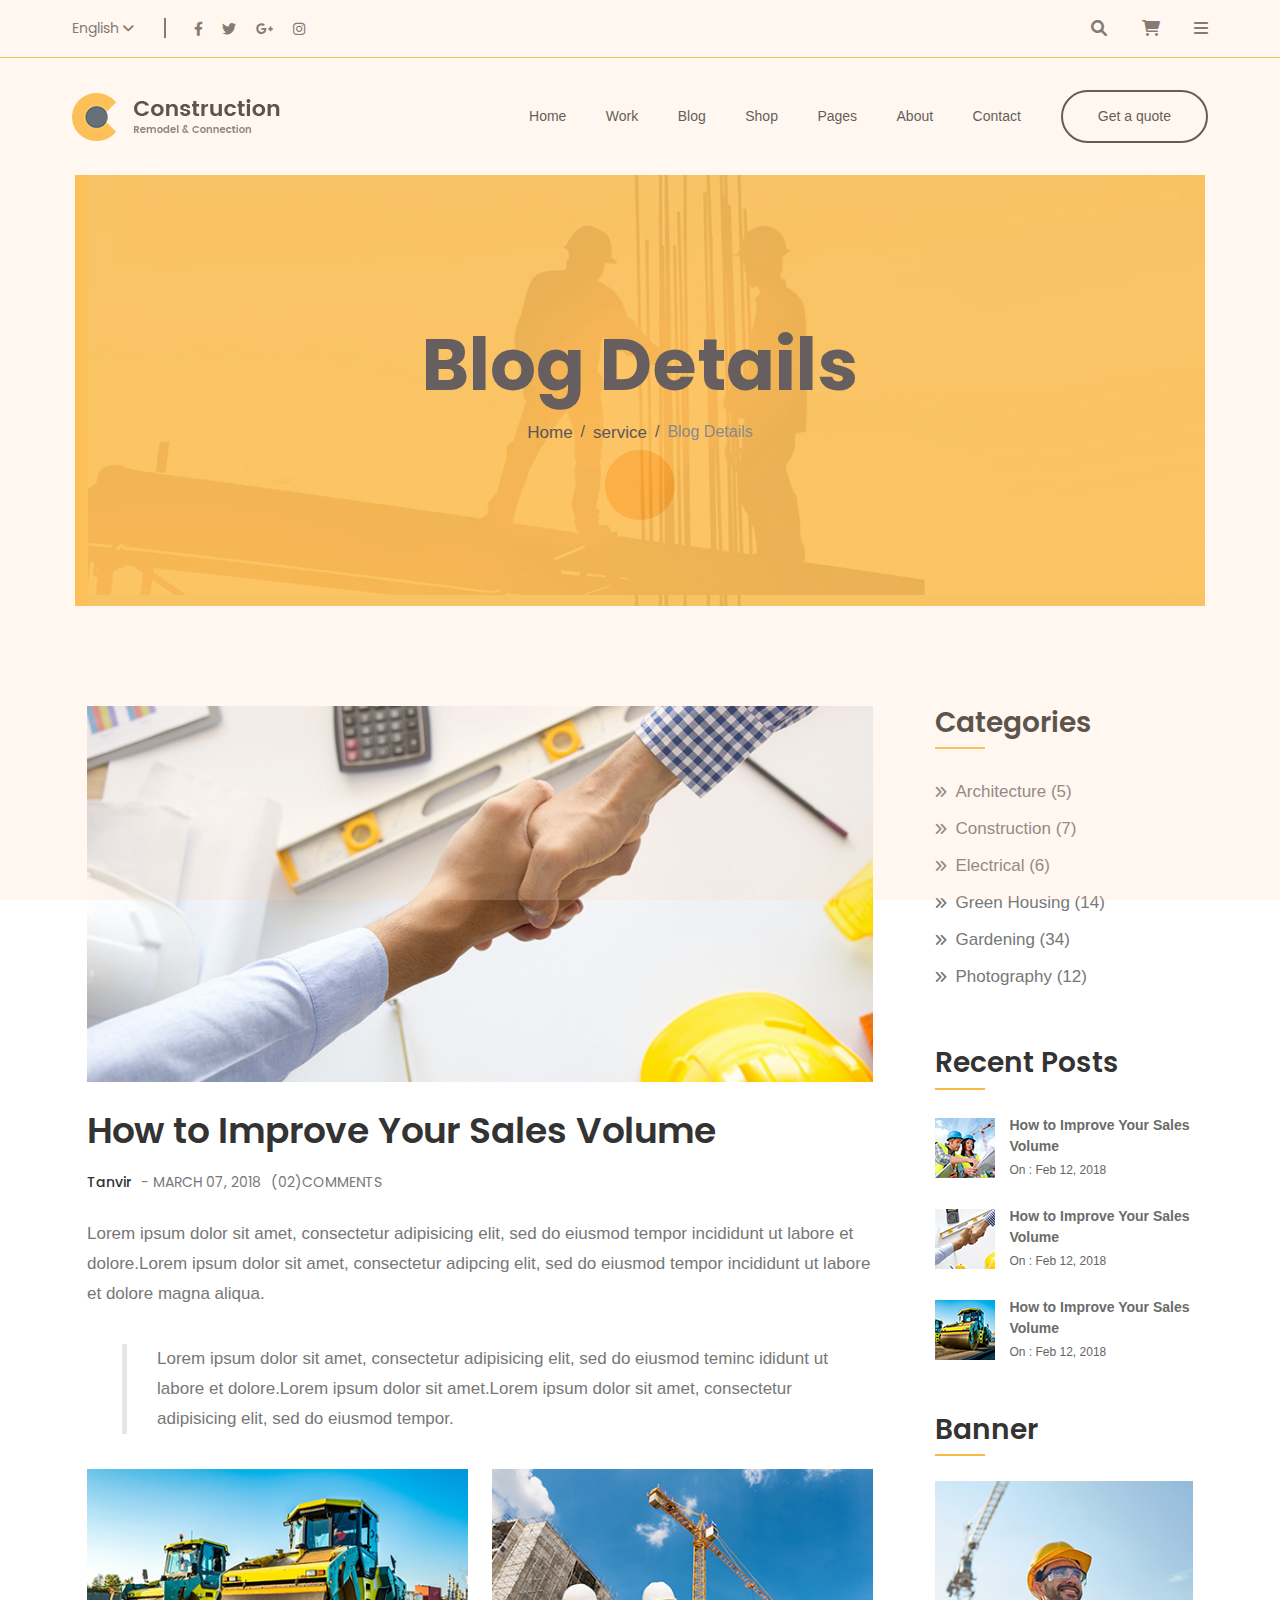
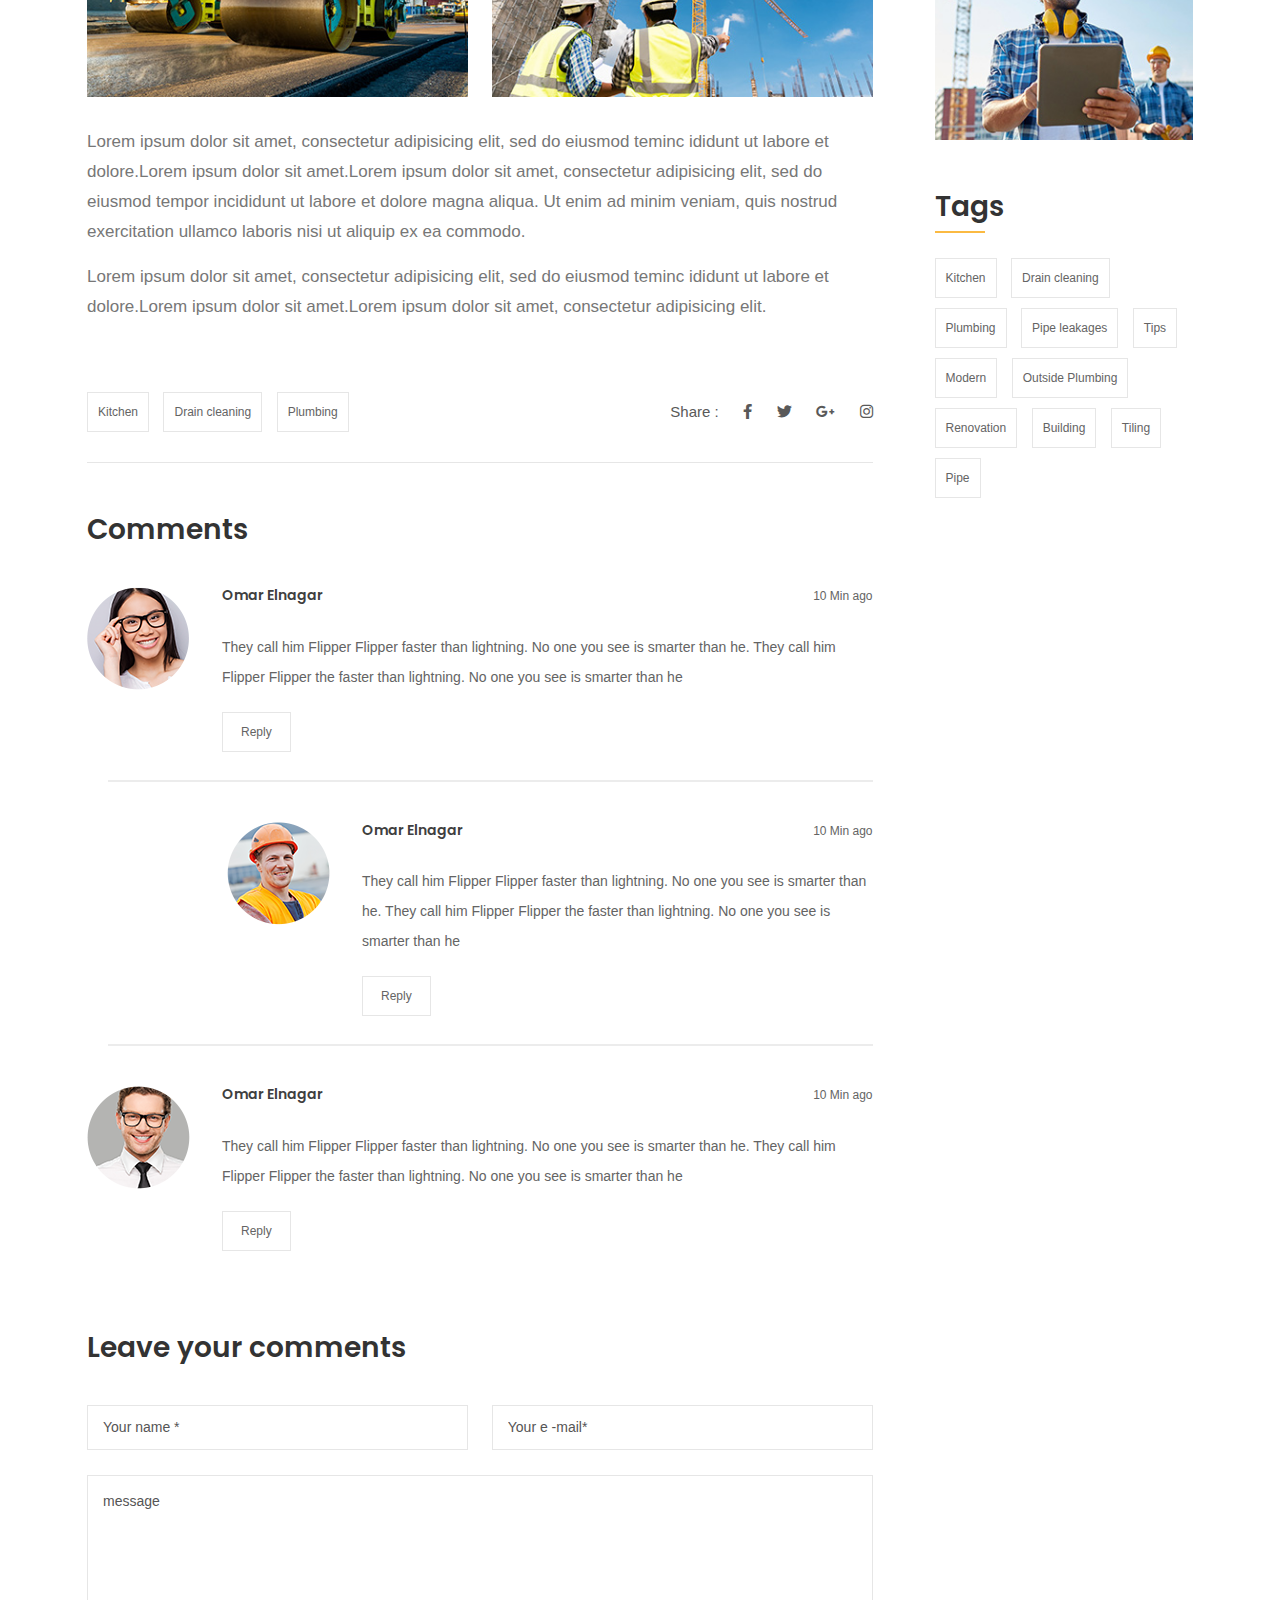
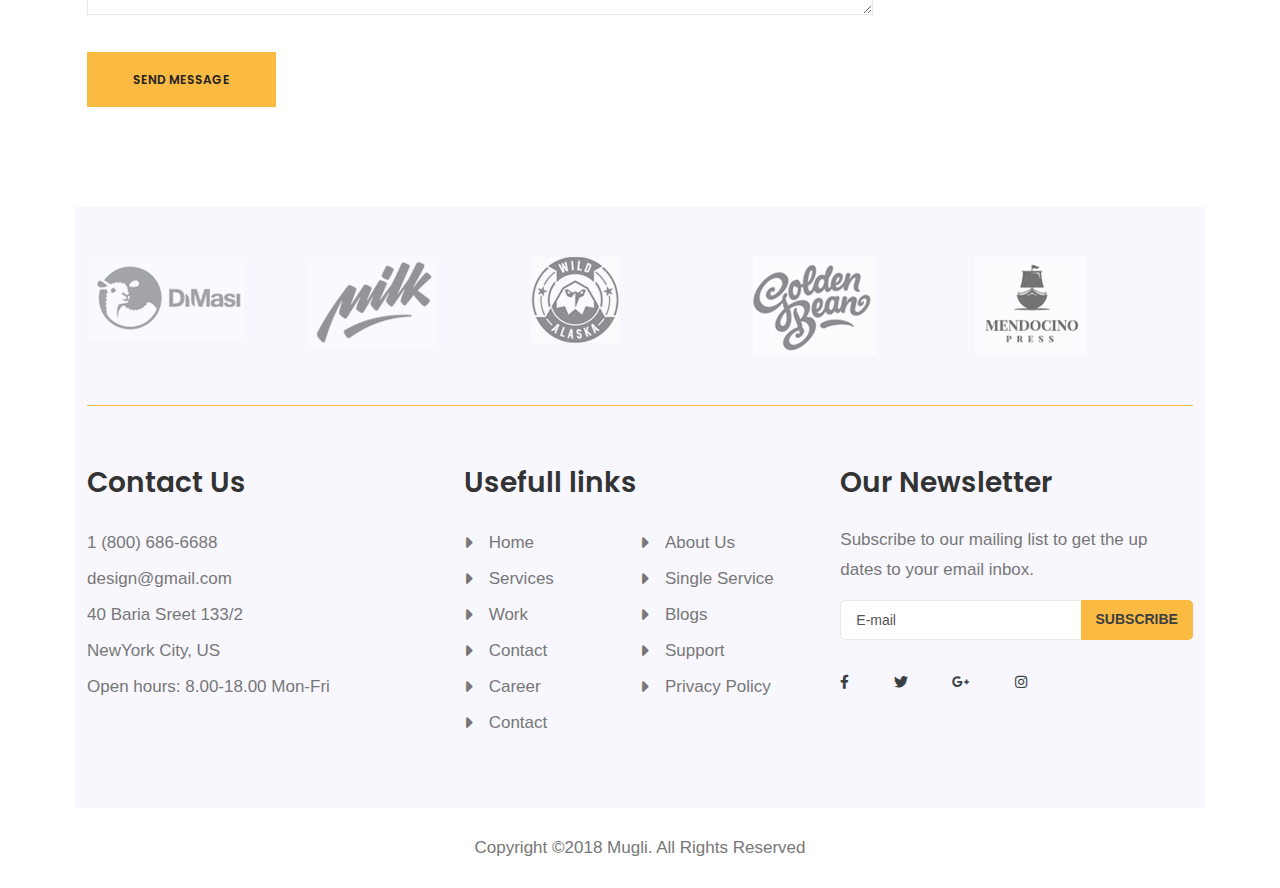
<file: blog-details.html>
<!doctype html>
<html class="no-js" lang="zxx">

<head>
    <meta charset="utf-8">
    <title>Construction - Clean Construction PSD Template</title>
    <meta http-equiv="X-UA-Compatible" content="ie=edge">
    <meta name="viewport" content="width=device-width, initial-scale=1, shrink-to-fit=no">
    <meta name="description" content="Freelancer Emon, Full Stack Web Developer, emon007iu, Emon Hossain">
    <meta name="author" content="Emon Hossain, emon007iu">

    <meta property="og:title" content="">
    <meta property="og:type" content="">
    <meta property="og:url" content="">
    <meta property="og:image" content="">

    <link rel="manifest" href="#">
    <link rel="shortcut icon" href="favicon.ico">
    <!-- Place favicon.ico in the root directory -->
    <!-- All css here -->

    <link rel="stylesheet" href="assets/css/bootstrap.min.css">
    <link rel="stylesheet" href="assets/css/all.min.css">
    <link rel="stylesheet" href="assets/css/slick.css">
    <link rel="stylesheet" href="assets/css/magnific-popup.css">
    <link rel="stylesheet" href="assets/css/meanmenu.min.css">
    <link rel="stylesheet" href="assets/css/nice-select.css">
    <link rel="stylesheet" href="assets/css/default.css">
    <link rel="stylesheet" href="assets/css/style.css">
    <link rel="stylesheet" href="assets/css/responsive.css">

    <meta name="theme-color" content="#fafafa">
</head>

<body>
    <!--[if lte IE 9]>
        <p class="browserupgrade">You are using an <strong>outdated</strong> browser. Please <a href="https://browsehappy.com/">upgrade your browser</a> to improve your experience and security.</p>
    <![endif]-->

    <!-- Add your site or application content here -->

        <!-- preloader area start -->
        <div class="bounce-loading">
            <div class="sk-bounce">
                <div class="sk-bounce-wrap">
                    <div class="sk-bounce-dot dot-one"></div>
                    <div class="sk-bounce-dot dot-two"></div>
                    <div class="sk-bounce-dot dot-three"></div>
                </div>
            </div>
        </div>
        <!-- preloader area End -->

    <!--header start-->
    <header>
        <div class="header-top-area pl-60 pr-60">
            <div class="container-fluid">
                <div class="row align-items-center">
                    <div class="col-xl-6 col-lg-6 col-md-6 col-6 d-flex align-items-center">
                        <div class="language f-left">
                            <ul>
                                <li><a href="#">English <i class="fas fa-angle-down"></i></a>
                                    <ul>
                                        <li><a href=""> English one</a></li>
                                        <li><a href=""> English Two</a></li>
                                        <li><a href=""> English Three</a></li>
                                        <li><a href=""> English Four</a></li>
                                        <li><a href=""> English Five</a></li>
                                        <li><a href=""> English Six</a></li>
                                    </ul>
                                </li>
                            </ul>
                        </div>
                        <div class="social-icon f-left d-none d-md-block">
                            <a href=""><i class="fab fa-facebook-f"></i></a>
                            <a href=""><i class="fab fa-twitter"></i></a>
                            <a href=""><i class="fab fa-google-plus-g"></i></a>
                            <a href=""><i class="fab fa-instagram"></i></a>
                        </div>
                    </div>
                    <div class="col-xl-6 col-lg-6 col-md-6 col-6 d-flex align-items-center justify-content-end">
                        <div class="header-right f-right">
                            <ul>
                                <li><a href="#"><i class="fas fa-search"></i></a>
                                    <div class="search-form">
                                        <form action="#">
                                            <input type="text" placeholder="Search">
                                            <button><i class="fas fa-search"></i></button>
                                        </form>
                                    </div>
                                </li>
                                <li><a href="#"><i class="fas fa-shopping-cart"></i></a></li>
                                <li class="info-bar"><a href="#"><i class="fas fa-bars"></i></a></li>
                            </ul>
                        </div>
                    </div>
                </div>
            </div>
        </div>
        <div class="extra-info">
            <div class="close-icon">
                <button disabled="disabled"><i class="far fa-window-close"></i></button>
            </div>
            <p>Lorem ipsum dolor sit amet, consectetur adipisicing elit, sed do eiusmod tempor incididunt ut labore et dolore magna aliqua. Ut enim ad minim veniam, quis nostrudexe rc itation ullamco laboris nisi ut aliquip ex ea com modo consequat. Duis aute irure.</p>
            <div class="instagram">
                <a href="#"> <img src="assets/img/instagram/insta1.png" alt=""></a>
                <a href="#"> <img src="assets/img/instagram/insta2.png" alt=""></a>
                <a href="#"> <img src="assets/img/instagram/insta3.png" alt=""></a>
                <a href="#"> <img src="assets/img/instagram/insta4.png" alt=""></a>
                <a href="#"> <img src="assets/img/instagram/insta5.png" alt=""></a>
                <a href="#"> <img src="assets/img/instagram/insta6.png" alt=""></a>
            </div>
            <div class="social-icon-right mt-30">
                <a href=""><i class="fab fa-facebook-f"></i></a>
                <a href=""><i class="fab fa-twitter"></i></a>
                <a href=""><i class="fab fa-google-plus-g"></i></a>
                <a href=""><i class="fab fa-instagram"></i></a>
            </div>
        </div>
        <div class="header-bootm-area pl-60 pr-60">
            <div class="container-fluid">
                <div class="row align-items-center">
                    <div class="col-xl-3 col-lg-3">
                        <div class="logo">
                            <a href="index.html"><img src="assets/img//logo/main-logo.png" alt=""></a>
                        </div>
                    </div>
                    <div class="col-xl-9 col-lg-9">
                        <div class="header-button f-right d-none d-lg-block">
                            <a href="">Get a quote</a>
                        </div>
                        <div class="main-menu f-right">
                            <nav id="mobile-menu">
                                <ul>
                                    <li><a href="index.html">Home</a>
                                        <ul class="sub-menu">
                                            <li><a href="index.html">Home Style 1</a> </li>
                                            <li> <a href="index2.html">Home Style 2</a></li>
                                            <li> <a href="index3.html">Home Style 3</a></li>
                                        </ul>
                                    </li>
                                    <li><a href="portfolio.html">Work</a>
                                        <ul class="sub-menu">
                                            <li><a href="portfolio-details.html">Portfolio Details</a> </li>
                                        </ul>
                                    </li>
                                    <li><a href="blog-sidebar.html">Blog</a>
                                        <ul class="sub-menu">
                                            <li><a href="blog.html">blog 3 columm</a> </li>
                                            <li> <a href="blog-sidebar.html">Blog Sidebar</a></li>
                                            <li> <a href="blog-details.html">Blog Details</a></li>
                                        </ul>
                                    </li>
                                    <li><a href="shop.html">Shop</a>
                                        <ul class="sub-menu">
                                            <li><a href="shop.html">Product Page</a> </li>
                                            <li> <a href="product-details.html">Product Details</a></li>
                                            <li> <a href="cart.html">Cart</a></li>
                                        </ul>
                                    </li>
                                    <li><a href="#">Pages</a>
                                        <ul class="sub-menu">
                                            <li><a href="service.html">Services</a></li>
                                            <li> <a href="careers.html">Careers</a></li>
                                        </ul>
                                    </li>
                                    <li><a href="about.html">About</a></li>
                                    <li><a href="contact.html">Contact</a> </li>
                                </ul>
                            </nav>
                        </div>
                        <div class="mobile-menu">

                        </div>
                    </div>
                </div>
            </div>
        </div>
    </header>
    <!--header end-->

    <div class="wrapper-box pl-75 pr-75">
        <!--page-title start-->
        <div class="page-title-area pt-160 pb-160" style="background-image: url(assets/img/bg/page-title.jpg);">
            <div class="container-fluid">
                <div class="row">
                    <div class="col-xl-12">
                        <div class="page-title text-center">
                            <h1>Blog Details</h1>
                            <nav aria-label="breadcrumb">
                                <ol class="breadcrumb justify-content-center">
                                    <li class="breadcrumb-item"><a href="index.html">Home</a></li>
                                    <li class="breadcrumb-item"><a href="service.html">service</a></li>
                                    <li class="breadcrumb-item active" aria-current="page">Blog Details</li>
                                </ol>
                            </nav>
                        </div>
                    </div>
                </div>
            </div>
        </div>
        <!--page-title end-->
         <!--blog-area start-->
       <div class="blog-area pt-100 pb-100">
           <div class="container">
               <div class="row reverse">
                   <div class="col-xl-9 col-lg-9 col-md-8 pr-50">
                        <div class="blog-item bolg-post mb-50">
                            <div class="blog-thumb">
                                <img src="assets/img/blog/blog-details/blog-post-2.jpg" alt="">
                            </div>
                            <div class="blog-content">
                                <h3><a href="blog-details.html">How to Improve Your Sales Volume</a></h3>
                                <div class="post-meta ">
                                    <span><a href="">Tanvir</a></span>
                                    <span>- March 07, 2018</span>
                                    <span>(02)comments</span>
                                </div>
                                <p>Lorem ipsum dolor sit amet, consectetur adipisicing elit, sed do eiusmod tempor incididunt ut labore et dolore.Lorem ipsum dolor sit amet, consectetur adipcing elit, sed do eiusmod tempor incididunt ut labore et dolore magna aliqua. </p>
                                <blockquote class="blockquote">
                                    <p>Lorem ipsum dolor sit amet, consectetur adipisicing elit, sed do eiusmod teminc ididunt ut labore et dolore.Lorem ipsum dolor sit amet.Lorem ipsum dolor sit amet, consectetur adipisicing elit, sed do eiusmod tempor.</p>
                                </blockquote>
                                <div class="row">
                                    <div class="col-xl-6 col-md-6">
                                        <div class="blog-content-img mb-30">
                                            <img src="assets/img/blog/blog-details/rc-post/blog-content-img1.jpg" alt="">
                                        </div>
                                    </div>
                                    <div class="col-xl-6 col-md-6">
                                        <div class="blog-content-img mb-30">
                                            <img src="assets/img/blog/blog-details/rc-post/blog-content-img2.jpg" alt="">
                                        </div>
                                    </div>
                                </div>
                                <p>Lorem ipsum dolor sit amet, consectetur adipisicing elit, sed do eiusmod teminc ididunt ut labore et dolore.Lorem ipsum dolor sit amet.Lorem ipsum dolor sit amet, consectetur adipisicing elit, sed do eiusmod tempor incididunt ut labore et dolore magna aliqua. Ut enim ad minim veniam, quis nostrud exercitation ullamco laboris nisi ut aliquip ex ea commodo.</p>
                                <p>Lorem ipsum dolor sit amet, consectetur adipisicing elit, sed do eiusmod teminc ididunt ut labore et dolore.Lorem ipsum dolor sit amet.Lorem ipsum dolor sit amet, consectetur adipisicing elit.</p>
                                <div class="row align-items-center mt-70">
                                    <div class="col-xl-6">
                                        <div class="blog-post-tag">
                                            <a href="#">Kitchen</a>
                                            <a href="#">Drain cleaning</a>
                                            <a href="#">Plumbing</a>
                                        </div>
                                    </div>
                                    <div class="col-xl-6">
                                        <div class="blog-share-icon f-right">
                                            <span>Share :</span>
                                            <a href=""><i class="fab fa-facebook-f"></i></a>
                                            <a href=""><i class="fab fa-twitter"></i></a>
                                            <a href=""><i class="fab fa-google-plus-g"></i></a>
                                            <a href=""><i class="fab fa-instagram"></i></a>
                                        </div>
                                    </div>
                                </div>
                            </div>
                        </div>

                        <div class="post-comments">
                            <div class="section-title mb-40">
                                <h2>Comments</h2>
                            </div>
                            <div class="latest-comment">
                                <ul>
                                    <li>
                                        <div class="comments-box">
                                            <div class="commments-avatar">
                                                <img src="assets/img/blog/blog-comments/comments1.png" alt="">
                                            </div>
                                            <div class="comments-text">
                                                <div class="avatar-name">
                                                    <h5>Omar Elnagar</h5>
                                                    <span>10 Min ago</span>
                                                </div>
                                                <p>They call him Flipper Flipper faster than lightning. No one you see is smarter than he. They call him Flipper Flipper the faster than lightning. No one you see is smarter than he</p>
                                                <a href="#">Reply</a>
                                            </div>
                                        </div>
                                    </li>
                                    <li class="comments-reply">
                                        <div class="comments-box">
                                            <div class="commments-avatar">
                                                <img src="assets/img/blog/blog-comments/comments2.png" alt="">
                                            </div>
                                            <div class="comments-text">
                                                <div class="avatar-name">
                                                    <h5>Omar Elnagar</h5>
                                                    <span>10 Min ago</span>
                                                </div>
                                                <p>They call him Flipper Flipper faster than lightning. No one you see is smarter than he. They call him Flipper Flipper the faster than lightning. No one you see is smarter than he</p>
                                                <a href="#">Reply</a>
                                            </div>
                                        </div>
                                    </li>
                                    <li>
                                        <div class="comments-box">
                                            <div class="commments-avatar">
                                                <img src="assets/img/blog/blog-comments/comments3.png" alt="">
                                            </div>
                                            <div class="comments-text">
                                                <div class="avatar-name">
                                                    <h5>Omar Elnagar</h5>
                                                    <span>10 Min ago</span>
                                                </div>
                                                <p>They call him Flipper Flipper faster than lightning. No one you see is smarter than he. They call him Flipper Flipper the faster than lightning. No one you see is smarter than he</p>
                                                <a href="#">Reply</a>
                                            </div>
                                        </div>
                                    </li>
                                </ul>
                            </div>
                        </div>

                        <div class="post-comments-form pt-10">
                            <div class="section-title mb-40">
                                <h2>Leave your comments</h2>
                            </div>
                            <form action="#">
                                <div class="row">
                                    <div class="col-xl-6">
                                        <input type="text" placeholder="Your name *">
                                    </div>
                                    <div class="col-xl-6">
                                        <input type="text" placeholder="Your e -mail*">
                                    </div>
                                    <div class="col-xl-12">
                                        <textarea placeholder="message" name="message" id="message" cols="30" rows="10"></textarea>
                                        <button type="submit" class="btn brand-btn">Send message</button>
                                    </div>
                                </div>
                            </form>
                        </div>
                   </div>

                   <div class="col-xl-3 col-lg-3 col-md-4">
                        <div class="sidebar-widget mb-50">
                            <h3>Categories</h3>
                            <ul class="cat">
                                <li><a href="#">Architecture   (5)</a></li>
                                <li><a href="#">Construction   (7)</a></li>
                                <li><a href="#">Electrical   (6)</a></li>
                                <li><a href="#">Green Housing   (14)</a></li>
                                <li><a href="#">Gardening   (34)</a></li>
                                <li><a href="#">Photography   (12)</a></li>
                            </ul>
                        </div>
                        <div class="sidebar-widget mb-50">
                            <h3>Recent Posts</h3>
                            <ul class="recent-post">
                                <li>
                                    <div class="rc-post-img">
                                        <a href="blog-details.html"><img src="assets/img/blog/blog-details/rc-post/rc-post-1.jpg" alt=""></a>
                                    </div>
                                    <div class="rc-post-content">
                                        <h5><a href="#">How to Improve Your Sales
                                            Volume</a></h5>
                                            <span>On : Feb 12, 2018</span>
                                    </div>
                                </li>
                                <li>
                                    <div class="rc-post-img">
                                        <a href="blog-details.html"><img src="assets/img/blog/blog-details/rc-post/rc-post-2.jpg" alt=""></a>
                                    </div>
                                    <div class="rc-post-content">
                                        <h5><a href="#">How to Improve Your Sales
                                            Volume</a></h5>
                                            <span>On : Feb 12, 2018</span>
                                    </div>
                                </li>
                                <li>
                                    <div class="rc-post-img">
                                        <a href="blog-details.html"><img src="assets/img/blog/blog-details/rc-post/rc-post-3.jpg" alt=""></a>
                                    </div>
                                    <div class="rc-post-content">
                                        <h5><a href="#">How to Improve Your Sales
                                            Volume</a></h5>
                                            <span>On : Feb 12, 2018</span>
                                    </div>
                                </li>
                            </ul>
                        </div>
                        <div class="sidebar-widget mb-50">
                            <h3>Banner</h3>
                            <div class="banner-post">
                                <a href="#"><img src="assets/img/blog/blog-details/rc-post/banner-post.jpg" alt=""></a>
                            </div>
                        </div>
                        <div class="sidebar-widget mb-50">
                            <h3>Tags</h3>
                            <Ul class="tags">
                                <li><a href="#">Kitchen</a></li>
                                <li><a href="#">Drain cleaning </a></li>
                                <li><a href="#">Plumbing</a></li>
                                <li><a href="#">Pipe leakages</a></li>
                                <li><a href="#">Tips</a></li>
                                <li><a href="#">Modern</a></li>
                                <li><a href="#">Outside Plumbing </a></li>
                                <li><a href="#">Renovation</a></li>
                                <li><a href="#">Building</a></li>
                                <li><a href="#">Tiling</a></li>
                                <li><a href="#">Pipe </a></li>
                            </Ul>
                        </div>
                   </div>
               </div>
           </div>
       </div>
        <!--blog-area End-->


        <!--Footer Start-->
        <footer>
            <div class="brand-area gray-bg">
                <div class="container">
                    <div class="brand-active brand-border pt-50 pb-50">
                        <div class="single-brand">
                            <a href=""><img src="assets/img/logo/brand1.png" alt=""></a>
                        </div>
                        <div class="single-brand">
                            <a href=""><img src="assets/img/logo/brand2.png" alt=""></a>
                        </div>
                        <div class="single-brand">
                            <a href=""><img src="assets/img/logo/brand3.png" alt=""></a>
                        </div>
                        <div class="single-brand">
                            <a href=""><img src="assets/img/logo/brand4.png" alt=""></a>
                        </div>
                        <div class="single-brand">
                            <a href=""><img src="assets/img/logo/brand5.png" alt=""></a>
                        </div>
                        <div class="single-brand">
                            <a href=""><img src="assets/img/logo/brand1.png" alt=""></a>
                        </div>
                        <div class="single-brand">
                            <a href=""><img src="assets/img/logo/brand2.png" alt=""></a>
                        </div>
                    </div>
                </div>
            </div>
            <div class="widget-area gray-bg pt-60 pb-60">
                <div class="container">
                    <div class="row">
                        <div class="col-xl-4 col-lg-3 col-md-4">
                            <div class="footer-widget">
                                <h3>Contact Us</h3>
                                <ul class="footer-info">
                                    <li>1 (800) 686-6688</li>
                                    <li>design@gmail.com</li>
                                    <li>40 Baria Sreet 133/2</li>
                                    <li>NewYork City, US</li>
                                    <li>Open hours: 8.00-18.00 Mon-Fri</li>
                                </ul>
                            </div>
                        </div>
                        <div class="col-xl-4 col-lg-5 col-md-3">
                            <div class="footer-widget">
                                <h3>Usefull links</h3>
                                <ul class="footer-link">
                                    <li><a href="">Home</a></li>
                                    <li><a href="">About Us</a></li>
                                    <li><a href="">Services</a></li>
                                    <li><a href="">Single Service</a></li>
                                    <li><a href="">Work</a></li>
                                    <li><a href="">Blogs</a></li>
                                    <li><a href="">Contact</a></li>
                                    <li><a href="">Support</a></li>
                                    <li><a href="">Career</a></li>
                                    <li><a href=""> Privacy Policy</a></li>
                                    <li><a href="">Contact</a></li>
                                </ul>
                            </div>
                        </div>
                        <div class="col-xl-4 col-lg-4 col-md-5">
                            <div class="footer-widget">
                                <h3>Our Newsletter</h3>
                                <p>Subscribe to our mailing list to get the up dates to your email inbox.</p>
                                <form action="#">
                                    <input type="email" placeholder="E-mail">
                                    <button>Subscribe</button>
                                </form>
                                <div class="footer-icon mt-30">
                                    <a href=""><i class="fab fa-facebook-f"></i></a>
                                    <a href=""><i class="fab fa-twitter"></i></a>
                                    <a href=""><i class="fab fa-google-plus-g"></i></a>
                                    <a href=""><i class="fab fa-instagram"></i></a>
                                </div>
                            </div>
                        </div>
                    </div>
                </div>
            </div>
            <div class="copyright-area pt-25 pb-25">
                <div class="container">
                    <div class="copyright-text text-center">
                        <p>Copyright ©2018 Mugli. All Rights Reserved</p>
                    </div>
                </div>
            </div>
        </footer>
        <!--Footer End-->

        
        

    </div>





    <!-- All js here -->
    <script src="assets/js/vendor/modernizr-3.11.2.min.js"></script>
    <script src="assets/js/vendor/jquery-1.12.4.min.js"></script>
    <script src="assets/js/vendor/bootstrap.min.js"></script>
    <script src="assets/js/vendor/popper.min.js"></script>
    <script src="assets/js/slick.min.js"></script>
    <script src="assets/js/isotope.pkgd.min.js"></script>
    <script src="assets/js/jquery.magnific-popup.min.js"></script>
    <script src="assets/js/jquery.scrollUp.min.js"></script>
    <script src="assets/js/jquery.nice-select.min.js"></script>
    <script src="assets/js/jquery.meanmenu.min.js"></script>
    <script src="assets/js/jquery.counterup.min.js"></script>
    <script src="assets/js/waypoints.min.js"></script>
    <script src="assets/js/plugins.js"></script>
    <script src="assets/js/main.js"></script>

</body>

</html>
</file>
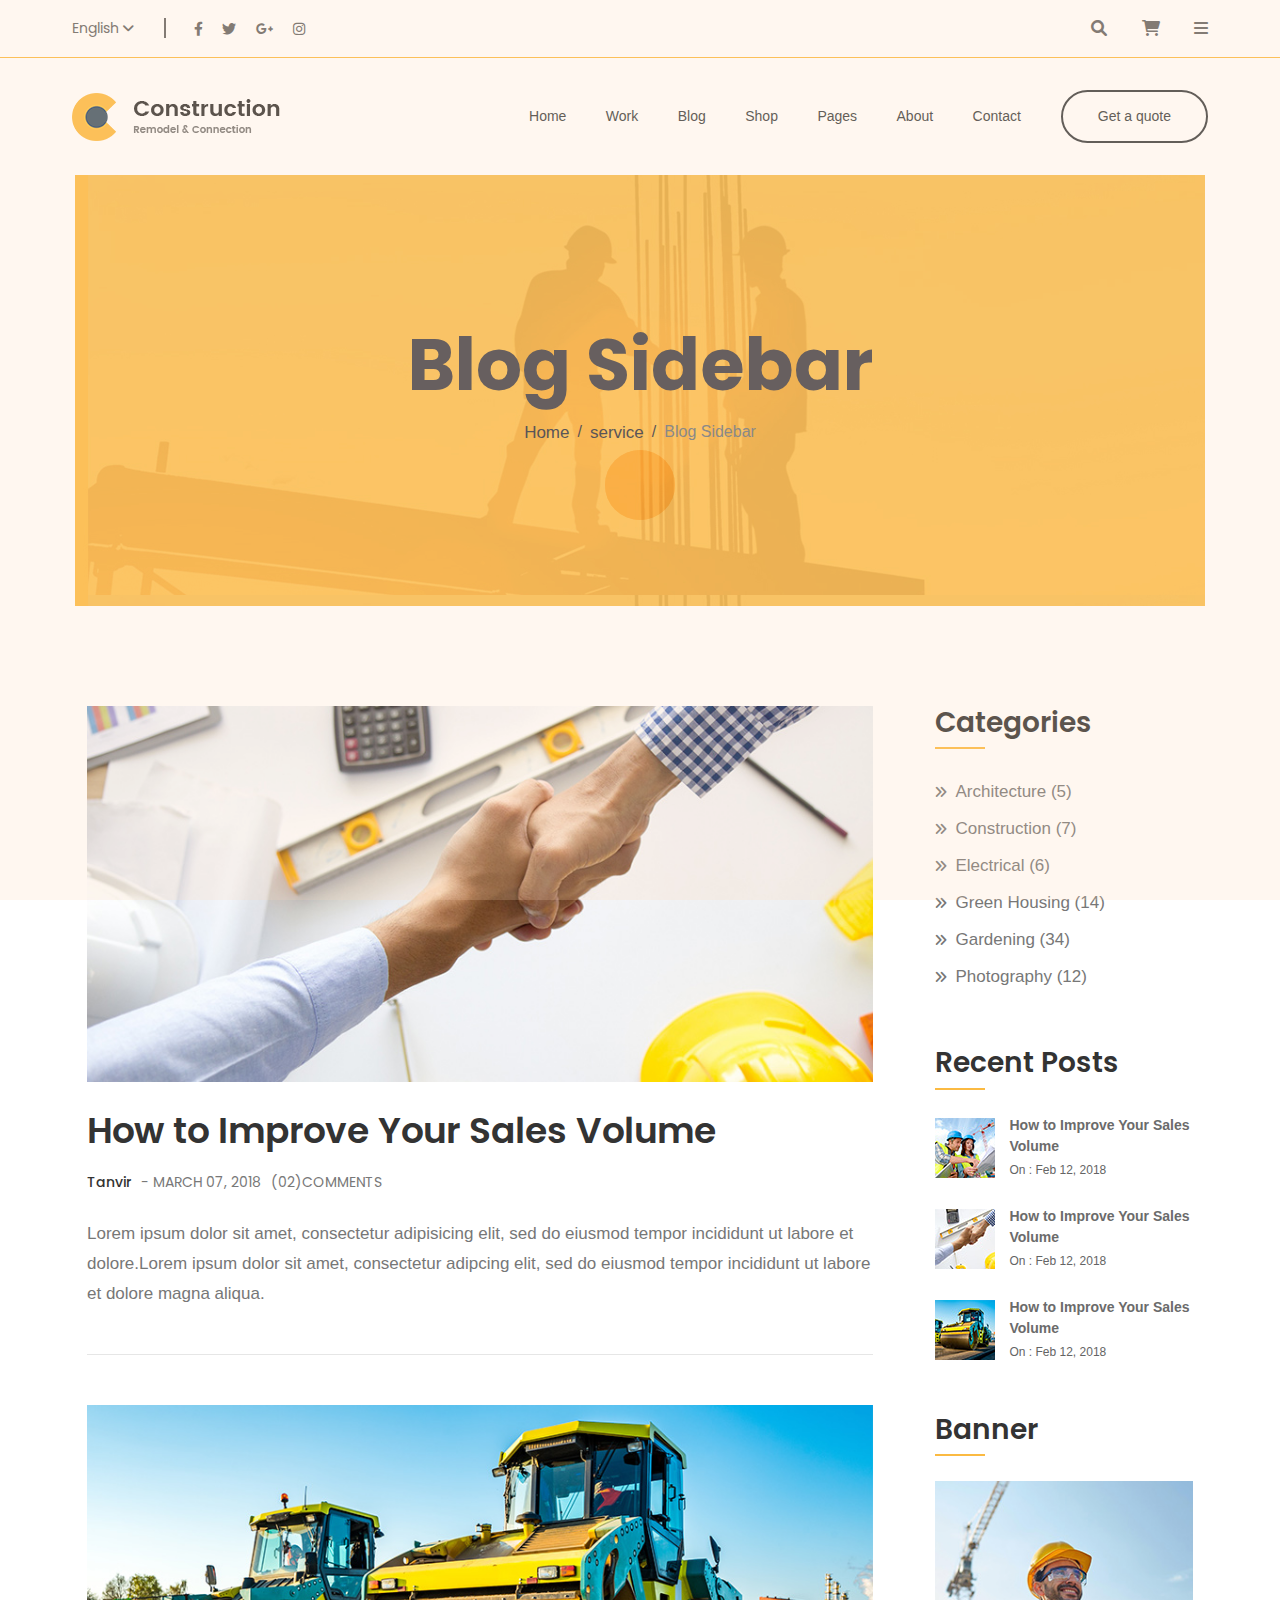
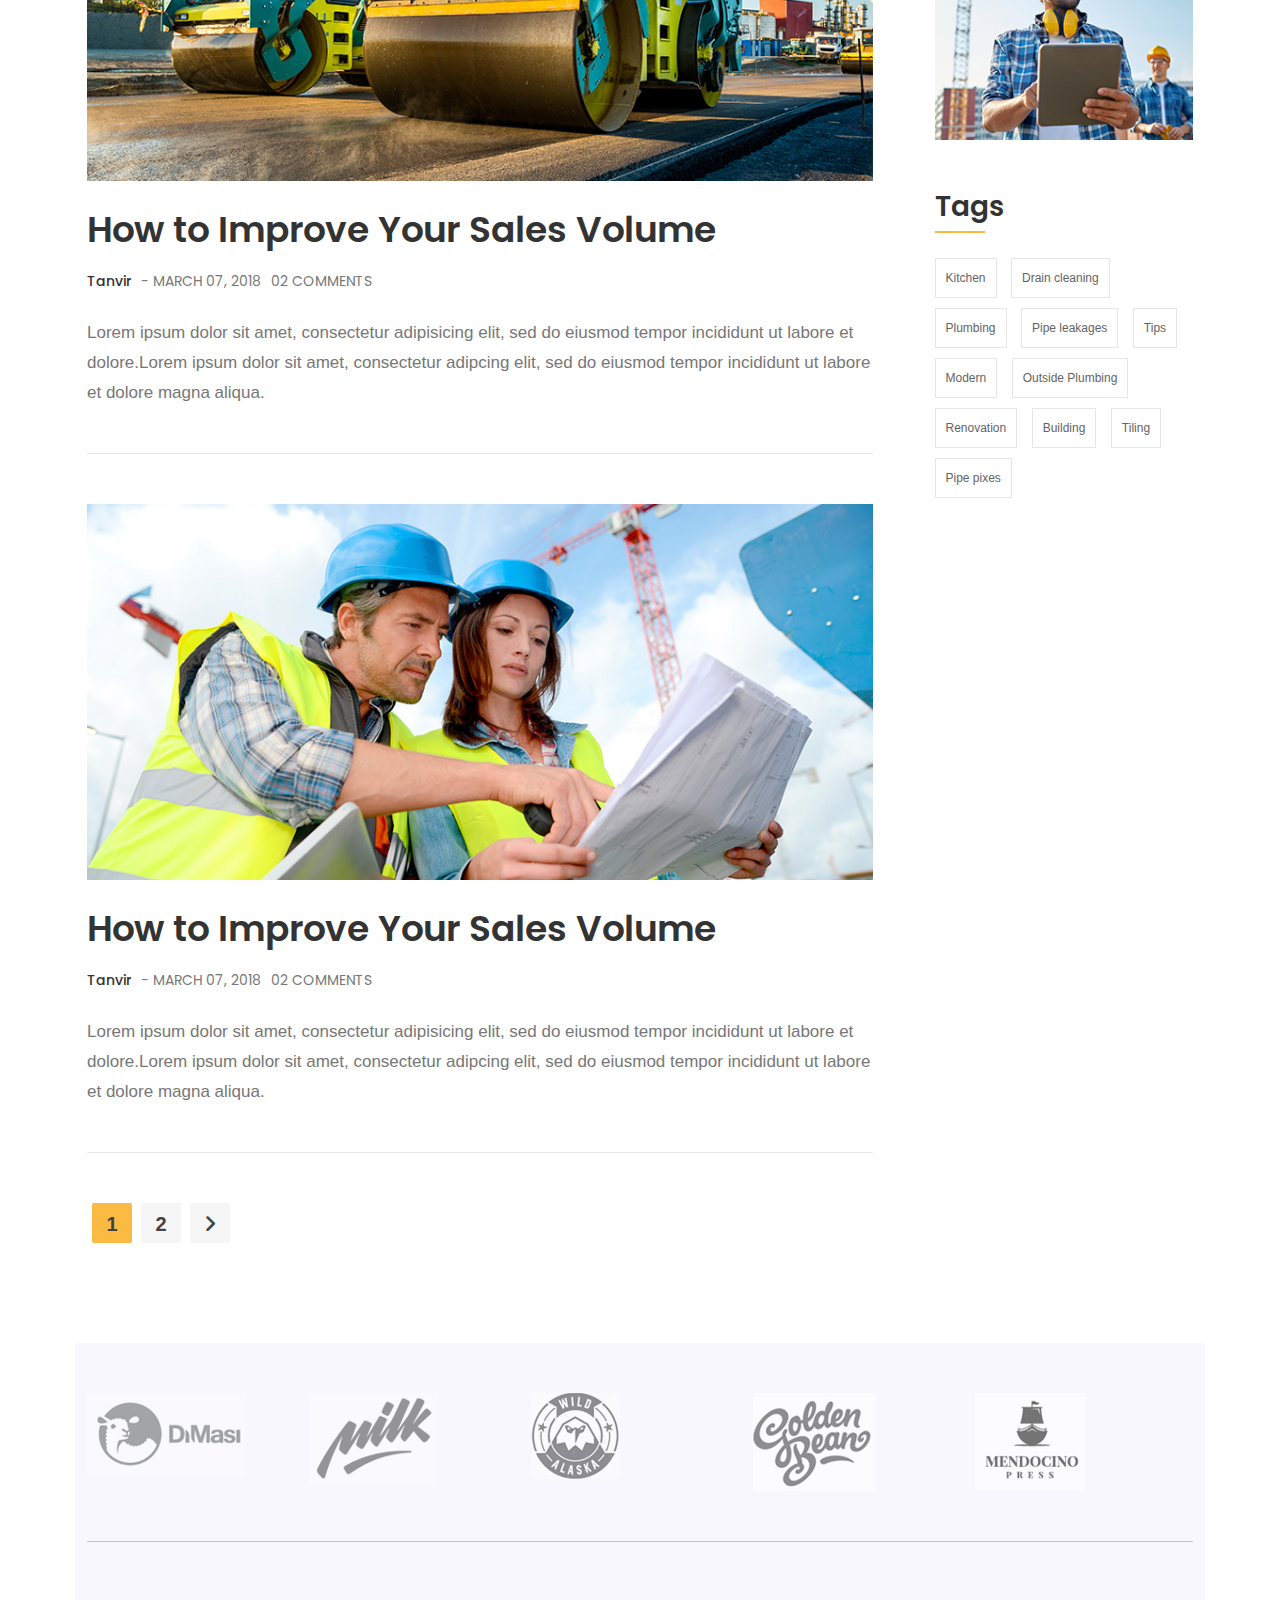
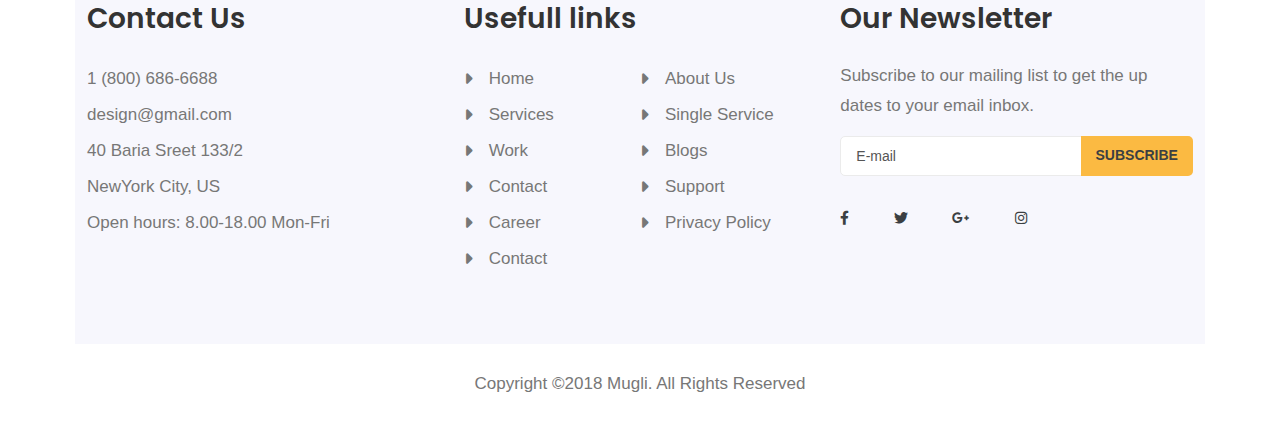
<file: blog-sidebar.html>
<!doctype html>
<html class="no-js" lang="zxx">

<head>
    <meta charset="utf-8">
    <title>Construction - Clean Construction PSD Template</title>
    <meta http-equiv="X-UA-Compatible" content="ie=edge">
    <meta name="viewport" content="width=device-width, initial-scale=1, shrink-to-fit=no">
    <meta name="description" content="Freelancer Emon, Full Stack Web Developer, emon007iu, Emon Hossain">
    <meta name="author" content="Emon Hossain, emon007iu">

    <meta property="og:title" content="">
    <meta property="og:type" content="">
    <meta property="og:url" content="">
    <meta property="og:image" content="">

    <link rel="manifest" href="#">
    <link rel="shortcut icon" href="favicon.ico">
    <!-- Place favicon.ico in the root directory -->
    <!-- All css here -->

    <link rel="stylesheet" href="assets/css/bootstrap.min.css">
    <link rel="stylesheet" href="assets/css/all.min.css">
    <link rel="stylesheet" href="assets/css/slick.css">
    <link rel="stylesheet" href="assets/css/magnific-popup.css">
    <link rel="stylesheet" href="assets/css/meanmenu.min.css">
    <link rel="stylesheet" href="assets/css/nice-select.css">
    <link rel="stylesheet" href="assets/css/default.css">
    <link rel="stylesheet" href="assets/css/style.css">
    <link rel="stylesheet" href="assets/css/responsive.css">

    <meta name="theme-color" content="#fafafa">
</head>

<body>

    <!--[if lte IE 9]>
        <p class="browserupgrade">You are using an <strong>outdated</strong> browser. Please <a href="https://browsehappy.com/">upgrade your browser</a> to improve your experience and security.</p>
    <![endif]-->

    <!-- Add your site or application content here -->

        <!-- preloader area start -->
        <div class="bounce-loading">
            <div class="sk-bounce">
                <div class="sk-bounce-wrap">
                    <div class="sk-bounce-dot dot-one"></div>
                    <div class="sk-bounce-dot dot-two"></div>
                    <div class="sk-bounce-dot dot-three"></div>
                </div>
            </div>
        </div>
        <!-- preloader area End -->

    <!--header start-->
    <header>
        <div class="header-top-area pl-60 pr-60">
            <div class="container-fluid">
                <div class="row align-items-center">
                    <div class="col-xl-6 col-lg-6 col-md-6 col-6 d-flex align-items-center">
                        <div class="language f-left">
                            <ul>
                                <li><a href="#">English <i class="fas fa-angle-down"></i></a>
                                    <ul>
                                        <li><a href=""> English one</a></li>
                                        <li><a href=""> English Two</a></li>
                                        <li><a href=""> English Three</a></li>
                                        <li><a href=""> English Four</a></li>
                                        <li><a href=""> English Five</a></li>
                                        <li><a href=""> English Six</a></li>
                                    </ul>
                                </li>
                            </ul>
                        </div>
                        <div class="social-icon f-left d-none d-md-block">
                            <a href=""><i class="fab fa-facebook-f"></i></a>
                            <a href=""><i class="fab fa-twitter"></i></a>
                            <a href=""><i class="fab fa-google-plus-g"></i></a>
                            <a href=""><i class="fab fa-instagram"></i></a>
                        </div>
                    </div>
                    <div class="col-xl-6 col-lg-6 col-md-6 col-6 d-flex align-items-center justify-content-end">
                        <div class="header-right f-right">
                            <ul>
                                <li><a href="#"><i class="fas fa-search"></i></a>
                                    <div class="search-form">
                                        <form action="#">
                                            <input type="text" placeholder="Search">
                                            <button><i class="fas fa-search"></i></button>
                                        </form>
                                    </div>
                                </li>
                                <li><a href="#"><i class="fas fa-shopping-cart"></i></a></li>
                                <li class="info-bar"><a href="#"><i class="fas fa-bars"></i></a></li>
                            </ul>
                        </div>
                    </div>
                </div>
            </div>
        </div>
        <div class="extra-info">
            <div class="close-icon">
                <button disabled="disabled"><i class="far fa-window-close"></i></button>
            </div>
            <p>Lorem ipsum dolor sit amet, consectetur adipisicing elit, sed do eiusmod tempor incididunt ut labore et dolore magna aliqua. Ut enim ad minim veniam, quis nostrudexe rc itation ullamco laboris nisi ut aliquip ex ea com modo consequat. Duis aute irure.</p>
            <div class="instagram">
                <a href="#"> <img src="assets/img/instagram/insta1.png" alt=""></a>
                <a href="#"> <img src="assets/img/instagram/insta2.png" alt=""></a>
                <a href="#"> <img src="assets/img/instagram/insta3.png" alt=""></a>
                <a href="#"> <img src="assets/img/instagram/insta4.png" alt=""></a>
                <a href="#"> <img src="assets/img/instagram/insta5.png" alt=""></a>
                <a href="#"> <img src="assets/img/instagram/insta6.png" alt=""></a>
            </div>
            <div class="social-icon-right mt-30">
                <a href=""><i class="fab fa-facebook-f"></i></a>
                <a href=""><i class="fab fa-twitter"></i></a>
                <a href=""><i class="fab fa-google-plus-g"></i></a>
                <a href=""><i class="fab fa-instagram"></i></a>
            </div>
        </div>
        <div class="header-bootm-area pl-60 pr-60">
            <div class="container-fluid">
                <div class="row align-items-center">
                    <div class="col-xl-3 col-lg-3">
                        <div class="logo">
                            <a href="index.html"><img src="assets/img//logo/main-logo.png" alt=""></a>
                        </div>
                    </div>
                    <div class="col-xl-9 col-lg-9">
                        <div class="header-button f-right d-none d-lg-block">
                            <a href="">Get a quote</a>
                        </div>
                        <div class="main-menu f-right">
                            <nav id="mobile-menu">
                                <ul>
                                    <li><a href="index.html">Home</a>
                                        <ul class="sub-menu">
                                            <li><a href="index.html">Home Style 1</a> </li>
                                            <li> <a href="index2.html">Home Style 2</a></li>
                                            <li> <a href="index3.html">Home Style 3</a></li>
                                        </ul>
                                    </li>
                                    <li><a href="portfolio.html">Work</a>
                                        <ul class="sub-menu">
                                            <li><a href="portfolio-details.html">Portfolio Details</a> </li>
                                        </ul>
                                    </li>
                                    <li><a href="blog-sidebar.html">Blog</a>
                                        <ul class="sub-menu">
                                            <li><a href="blog.html">blog 3 columm</a> </li>
                                            <li> <a href="blog-sidebar.html">Blog Sidebar</a></li>
                                            <li> <a href="blog-details.html">Blog Details</a></li>
                                        </ul>
                                    </li>
                                    <li><a href="shop.html">Shop</a>
                                        <ul class="sub-menu">
                                            <li><a href="shop.html">Product Page</a> </li>
                                            <li> <a href="product-details.html">Product Details</a></li>
                                            <li> <a href="cart.html">Cart</a></li>
                                        </ul>
                                    </li>
                                    <li><a href="#">Pages</a>
                                        <ul class="sub-menu">
                                            <li><a href="service.html">Services</a></li>
                                            <li> <a href="careers.html">Careers</a></li>
                                        </ul>
                                    </li>
                                    <li><a href="about.html">About</a></li>
                                    <li><a href="contact.html">Contact</a> </li>
                                </ul>
                            </nav>
                        </div>
                        <div class="mobile-menu">

                        </div>
                    </div>
                </div>
            </div>
        </div>
    </header>
    <!--header end-->

    <div class="wrapper-box pl-75 pr-75">
        <!--page-title start-->
        <div class="page-title-area pt-160 pb-160" style="background-image: url(assets/img/bg/page-title.jpg);">
            <div class="container-fluid">
                <div class="row">
                    <div class="col-xl-12">
                        <div class="page-title text-center">
                            <h1>Blog Sidebar</h1>
                            <nav aria-label="breadcrumb">
                                <ol class="breadcrumb justify-content-center">
                                    <li class="breadcrumb-item"><a href="index.html">Home</a></li>
                                    <li class="breadcrumb-item"><a href="service.html">service</a></li>
                                    <li class="breadcrumb-item active" aria-current="page">Blog Sidebar</li>
                                </ol>
                            </nav>
                        </div>
                    </div>
                </div>
            </div>
        </div>
        <!--page-title end-->
         <!--blog-area start-->
       <div class="blog-area pt-100 pb-100">
           <div class="container">
               <div class="row">
                   <div class="col-xl-9 col-lg-9 col-md-8 pr-50">
                        <div class="blog-item bolg-post mb-50">
                            <div class="blog-thumb">
                                <a href="blog-details.html"><img src="assets/img/blog/blog-details/blog-post-2.jpg" alt=""></a>
                            </div>
                            <div class="blog-content">
                                <h3><a href="blog-details.html">How to Improve Your Sales Volume</a></h3>
                                <div class="post-meta ">
                                    <span><a href="">Tanvir</a></span>
                                    <span>- March 07, 2018</span>
                                    <span>(02)comments</span>
                                </div>
                                <p>Lorem ipsum dolor sit amet, consectetur adipisicing elit, sed do eiusmod tempor incididunt ut labore et dolore.Lorem ipsum dolor sit amet, consectetur adipcing elit, sed do eiusmod tempor incididunt ut labore et dolore magna aliqua. </p>
                            </div>
                        </div>
                        <div class="blog-item bolg-post mb-50">
                            <div class="blog-thumb">
                                <a href="blog-details.html"><img src="assets/img/blog/blog-details/blog-post-1.jpg" alt=""></a>
                            </div>
                            <div class="blog-content">
                                <h3><a href="blog-details.html">How to Improve Your Sales Volume</a></h3>
                                <div class="post-meta ">
                                    <span><a href="">Tanvir</a></span>
                                    <span>- March 07, 2018</span>
                                    <span>02 comments</span>
                                </div>
                                <p>Lorem ipsum dolor sit amet, consectetur adipisicing elit, sed do eiusmod tempor incididunt ut labore et dolore.Lorem ipsum dolor sit amet, consectetur adipcing elit, sed do eiusmod tempor incididunt ut labore et dolore magna aliqua. </p>
                            </div>
                        </div>
                        <div class="blog-item bolg-post mb-50">
                            <div class="blog-thumb">
                                <a href="blog-details.html"><img src="assets/img/blog/blog-details/blog-post-3.jpg" alt=""></a>
                            </div>
                            <div class="blog-content">
                                <h3><a href="blog-details.html">How to Improve Your Sales Volume</a></h3>
                                <div class="post-meta ">
                                    <span><a href="">Tanvir</a></span>
                                    <span>- March 07, 2018</span>
                                    <span>02 comments</span>
                                </div>
                                <p>Lorem ipsum dolor sit amet, consectetur adipisicing elit, sed do eiusmod tempor incididunt ut labore et dolore.Lorem ipsum dolor sit amet, consectetur adipcing elit, sed do eiusmod tempor incididunt ut labore et dolore magna aliqua. </p>
                            </div>
                        </div>
                   </div>
                   <div class="col-xl-3 col-lg-3 col-md-4">
                        <div class="sidebar-widget mb-50">
                            <h3>Categories</h3>
                            <ul class="cat">
                                <li><a href="#">Architecture   (5)</a></li>
                                <li><a href="#">Construction   (7)</a></li>
                                <li><a href="#">Electrical   (6)</a></li>
                                <li><a href="#">Green Housing   (14)</a></li>
                                <li><a href="#">Gardening   (34)</a></li>
                                <li><a href="#">Photography   (12)</a></li>
                            </ul>
                        </div>
                        <div class="sidebar-widget mb-50">
                            <h3>Recent Posts</h3>
                            <ul class="recent-post">
                                <li>
                                    <div class="rc-post-img">
                                        <a href="blog-details.html"><img src="assets/img/blog/blog-details/rc-post/rc-post-1.jpg" alt=""></a>
                                    </div>
                                    <div class="rc-post-content">
                                        <h5><a href="#">How to Improve Your Sales
                                            Volume</a></h5>
                                            <span>On : Feb 12, 2018</span>
                                    </div>
                                </li>
                                <li>
                                    <div class="rc-post-img">
                                        <a href="blog-details.html"><img src="assets/img/blog/blog-details/rc-post/rc-post-2.jpg" alt=""></a>
                                    </div>
                                    <div class="rc-post-content">
                                        <h5><a href="#">How to Improve Your Sales
                                            Volume</a></h5>
                                            <span>On : Feb 12, 2018</span>
                                    </div>
                                </li>
                                <li>
                                    <div class="rc-post-img">
                                        <a href="blog-details.html"><img src="assets/img/blog/blog-details/rc-post/rc-post-3.jpg" alt=""></a>
                                    </div>
                                    <div class="rc-post-content">
                                        <h5><a href="#">How to Improve Your Sales
                                            Volume</a></h5>
                                            <span>On : Feb 12, 2018</span>
                                    </div>
                                </li>
                            </ul>
                        </div>
                        <div class="sidebar-widget mb-50">
                            <h3>Banner</h3>
                            <div class="banner-post">
                                <a href="#"><img src="assets/img/blog/blog-details/rc-post/banner-post.jpg" alt=""></a>
                            </div>
                        </div>
                        <div class="sidebar-widget mb-50">
                            <h3>Tags</h3>
                            <Ul class="tags">
                                <li><a href="#">Kitchen</a></li>
                                <li><a href="#">Drain cleaning</a></li>
                                <li><a href="#">Plumbing</a></li>
                                <li><a href="#">Pipe leakages</a></li>
                                <li><a href="#">Tips</a></li>
                                <li><a href="#">Modern</a></li>
                                <li><a href="#">Outside Plumbing</a></li>
                                <li><a href="#">Renovation</a></li>
                                <li><a href="#">Building</a></li>
                                <li><a href="#">Tiling</a></li>
                                <li><a href="#">Pipe pixes</a></li>
                            </Ul>
                        </div>
                   </div>
               </div>
               <div class="row">
                   <div class="col-xl-12">
                    <nav aria-label="Page navigation example" class="construction-pagenation">
                        <ul class="pagination justify-content-start">
                          <li class="page-item active"><a class="page-link" href="#">1</a></li>
                          <li class="page-item"><a class="page-link" href="#">2</a></li>
                          <li class="page-item">
                            <a class="page-link" href="#"><i class="fas fa-angle-right"></i></a>
                          </li>
                        </ul>
                      </nav>
                   </div>
               </div>
           </div>
       </div>
        <!--blog-area End-->


        <!--Footer Start-->
        <footer>
            <div class="brand-area gray-bg">
                <div class="container">
                    <div class="brand-active brand-border pt-50 pb-50">
                        <div class="single-brand">
                            <a href=""><img src="assets/img/logo/brand1.png" alt=""></a>
                        </div>
                        <div class="single-brand">
                            <a href=""><img src="assets/img/logo/brand2.png" alt=""></a>
                        </div>
                        <div class="single-brand">
                            <a href=""><img src="assets/img/logo/brand3.png" alt=""></a>
                        </div>
                        <div class="single-brand">
                            <a href=""><img src="assets/img/logo/brand4.png" alt=""></a>
                        </div>
                        <div class="single-brand">
                            <a href=""><img src="assets/img/logo/brand5.png" alt=""></a>
                        </div>
                        <div class="single-brand">
                            <a href=""><img src="assets/img/logo/brand1.png" alt=""></a>
                        </div>
                        <div class="single-brand">
                            <a href=""><img src="assets/img/logo/brand2.png" alt=""></a>
                        </div>
                    </div>
                </div>
            </div>
            <div class="widget-area gray-bg pt-60 pb-60">
                <div class="container">
                    <div class="row">
                        <div class="col-xl-4 col-lg-3 col-md-4">
                            <div class="footer-widget">
                                <h3>Contact Us</h3>
                                <ul class="footer-info">
                                    <li>1 (800) 686-6688</li>
                                    <li>design@gmail.com</li>
                                    <li>40 Baria Sreet 133/2</li>
                                    <li>NewYork City, US</li>
                                    <li>Open hours: 8.00-18.00 Mon-Fri</li>
                                </ul>
                            </div>
                        </div>
                        <div class="col-xl-4 col-lg-5 col-md-3">
                            <div class="footer-widget">
                                <h3>Usefull links</h3>
                                <ul class="footer-link">
                                    <li><a href="">Home</a></li>
                                    <li><a href="">About Us</a></li>
                                    <li><a href="">Services</a></li>
                                    <li><a href="">Single Service</a></li>
                                    <li><a href="">Work</a></li>
                                    <li><a href="">Blogs</a></li>
                                    <li><a href="">Contact</a></li>
                                    <li><a href="">Support</a></li>
                                    <li><a href="">Career</a></li>
                                    <li><a href=""> Privacy Policy</a></li>
                                    <li><a href="">Contact</a></li>
                                </ul>
                            </div>
                        </div>
                        <div class="col-xl-4 col-lg-4 col-md-5">
                            <div class="footer-widget">
                                <h3>Our Newsletter</h3>
                                <p>Subscribe to our mailing list to get the up dates to your email inbox.</p>
                                <form action="#">
                                    <input type="email" placeholder="E-mail">
                                    <button>Subscribe</button>
                                </form>
                                <div class="footer-icon mt-30">
                                    <a href=""><i class="fab fa-facebook-f"></i></a>
                                    <a href=""><i class="fab fa-twitter"></i></a>
                                    <a href=""><i class="fab fa-google-plus-g"></i></a>
                                    <a href=""><i class="fab fa-instagram"></i></a>
                                </div>
                            </div>
                        </div>
                    </div>
                </div>
            </div>
            <div class="copyright-area pt-25 pb-25">
                <div class="container">
                    <div class="copyright-text text-center">
                        <p>Copyright ©2018 Mugli. All Rights Reserved</p>
                    </div>
                </div>
            </div>
        </footer>
        <!--Footer End-->

        
        

    </div>





    <!-- All js here -->
    <script src="assets/js/vendor/modernizr-3.11.2.min.js"></script>
    <script src="assets/js/vendor/jquery-1.12.4.min.js"></script>
    <script src="assets/js/vendor/bootstrap.min.js"></script>
    <script src="assets/js/vendor/popper.min.js"></script>
    <script src="assets/js/slick.min.js"></script>
    <script src="assets/js/isotope.pkgd.min.js"></script>
    <script src="assets/js/jquery.magnific-popup.min.js"></script>
    <script src="assets/js/jquery.scrollUp.min.js"></script>
    <script src="assets/js/jquery.nice-select.min.js"></script>
    <script src="assets/js/jquery.meanmenu.min.js"></script>
    <script src="assets/js/jquery.counterup.min.js"></script>
    <script src="assets/js/waypoints.min.js"></script>
    <script src="assets/js/plugins.js"></script>
    <script src="assets/js/main.js"></script>

</body>

</html>
</file>
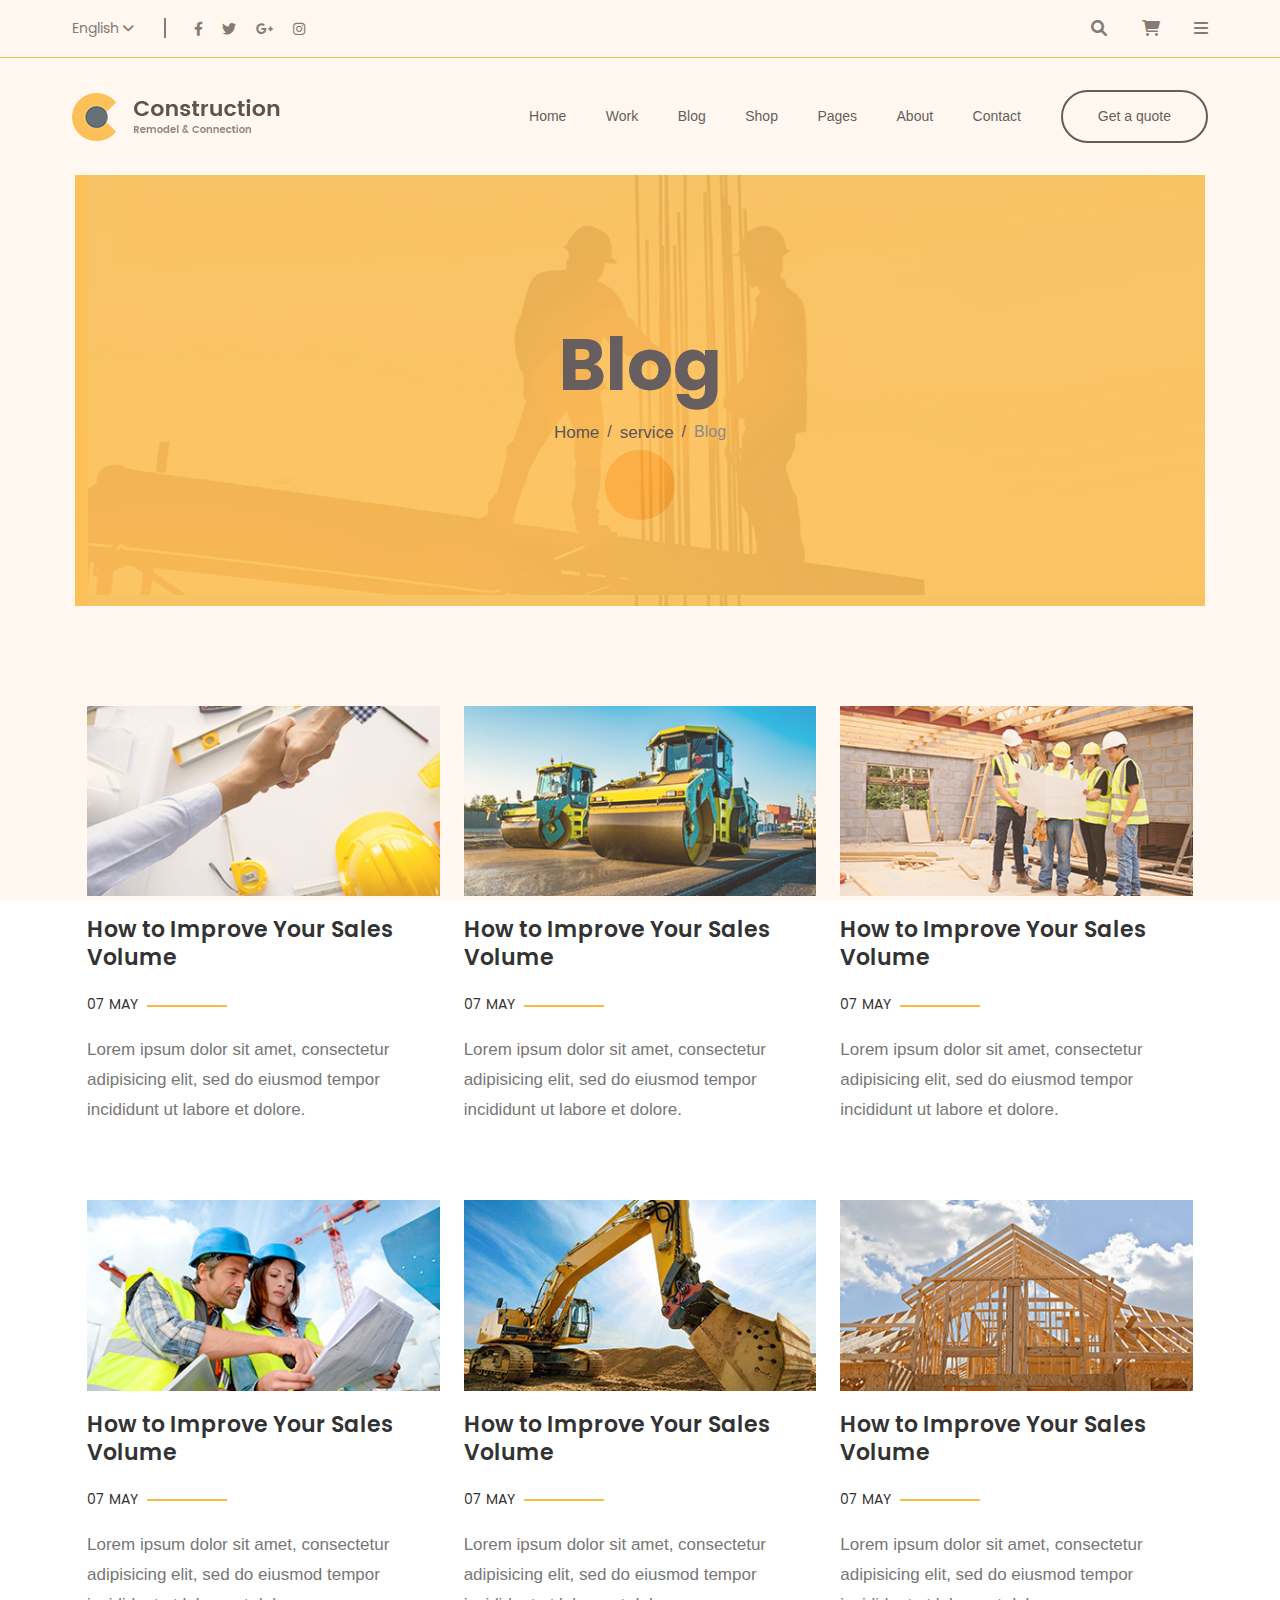
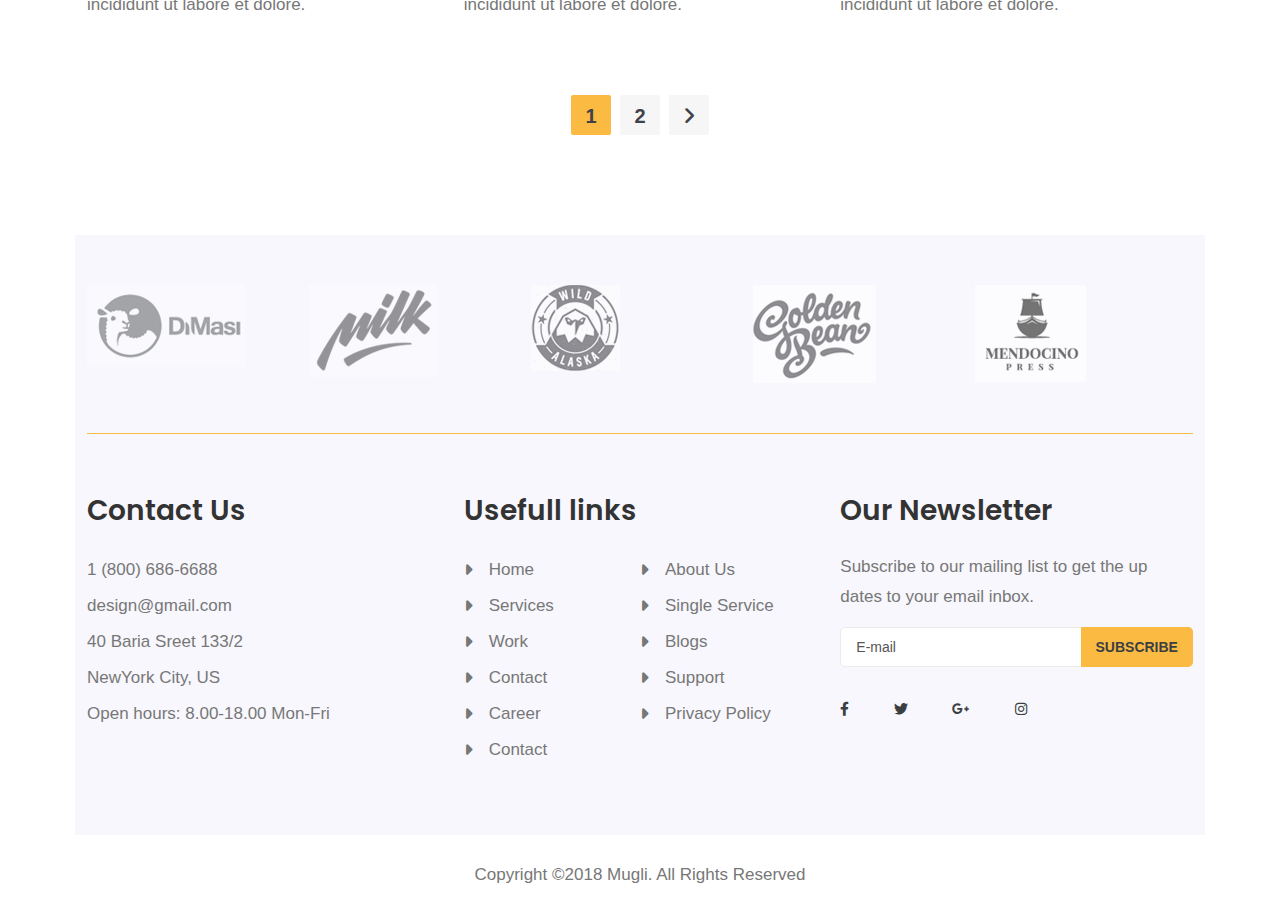
<file: blog.html>
<!doctype html>
<html class="no-js" lang="zxx">

<head>
    <meta charset="utf-8">
    <title>Construction - Clean Construction PSD Template</title>
    <meta http-equiv="X-UA-Compatible" content="ie=edge">
    <meta name="viewport" content="width=device-width, initial-scale=1, shrink-to-fit=no">
    <meta name="description" content="Freelancer Emon, Full Stack Web Developer, emon007iu, Emon Hossain">
    <meta name="author" content="Emon Hossain, emon007iu">

    <meta property="og:title" content="">
    <meta property="og:type" content="">
    <meta property="og:url" content="">
    <meta property="og:image" content="">

    <link rel="manifest" href="#">
    <link rel="shortcut icon" href="favicon.ico">
    <!-- Place favicon.ico in the root directory -->
    <!-- All css here -->

    <link rel="stylesheet" href="assets/css/bootstrap.min.css">
    <link rel="stylesheet" href="assets/css/all.min.css">
    <link rel="stylesheet" href="assets/css/slick.css">
    <link rel="stylesheet" href="assets/css/magnific-popup.css">
    <link rel="stylesheet" href="assets/css/meanmenu.min.css">
    <link rel="stylesheet" href="assets/css/nice-select.css">
    <link rel="stylesheet" href="assets/css/default.css">
    <link rel="stylesheet" href="assets/css/style.css">
    <link rel="stylesheet" href="assets/css/responsive.css">

    <meta name="theme-color" content="#fafafa">
</head>

<body>
    <!--[if lte IE 9]>
        <p class="browserupgrade">You are using an <strong>outdated</strong> browser. Please <a href="https://browsehappy.com/">upgrade your browser</a> to improve your experience and security.</p>
    <![endif]-->

    <!-- Add your site or application content here -->

        <!-- preloader area start -->
        <div class="bounce-loading">
            <div class="sk-bounce">
                <div class="sk-bounce-wrap">
                    <div class="sk-bounce-dot dot-one"></div>
                    <div class="sk-bounce-dot dot-two"></div>
                    <div class="sk-bounce-dot dot-three"></div>
                </div>
            </div>
        </div>
        <!-- preloader area End -->

    <!--header start-->
    <header>
        <div class="header-top-area pl-60 pr-60">
            <div class="container-fluid">
                <div class="row align-items-center">
                    <div class="col-xl-6 col-lg-6 col-md-6 col-6 d-flex align-items-center">
                        <div class="language f-left">
                            <ul>
                                <li><a href="#">English <i class="fas fa-angle-down"></i></a>
                                    <ul>
                                        <li><a href=""> English one</a></li>
                                        <li><a href=""> English Two</a></li>
                                        <li><a href=""> English Three</a></li>
                                        <li><a href=""> English Four</a></li>
                                        <li><a href=""> English Five</a></li>
                                        <li><a href=""> English Six</a></li>
                                    </ul>
                                </li>
                            </ul>
                        </div>
                        <div class="social-icon f-left d-none d-md-block">
                            <a href=""><i class="fab fa-facebook-f"></i></a>
                            <a href=""><i class="fab fa-twitter"></i></a>
                            <a href=""><i class="fab fa-google-plus-g"></i></a>
                            <a href=""><i class="fab fa-instagram"></i></a>
                        </div>
                    </div>
                    <div class="col-xl-6 col-lg-6 col-md-6 col-6 d-flex align-items-center justify-content-end">
                        <div class="header-right f-right">
                            <ul>
                                <li><a href="#"><i class="fas fa-search"></i></a>
                                    <div class="search-form">
                                        <form action="#">
                                            <input type="text" placeholder="Search">
                                            <button><i class="fas fa-search"></i></button>
                                        </form>
                                    </div>
                                </li>
                                <li><a href="#"><i class="fas fa-shopping-cart"></i></a></li>
                                <li class="info-bar"><a href="#"><i class="fas fa-bars"></i></a></li>
                            </ul>
                        </div>
                    </div>
                </div>
            </div>
        </div>
        <div class="extra-info">
            <div class="close-icon">
                <button disabled="disabled"><i class="far fa-window-close"></i></button>
            </div>
            <p>Lorem ipsum dolor sit amet, consectetur adipisicing elit, sed do eiusmod tempor incididunt ut labore et dolore magna aliqua. Ut enim ad minim veniam, quis nostrudexe rc itation ullamco laboris nisi ut aliquip ex ea com modo consequat. Duis aute irure.</p>
            <div class="instagram">
                <a href="#"> <img src="assets/img/instagram/insta1.png" alt=""></a>
                <a href="#"> <img src="assets/img/instagram/insta2.png" alt=""></a>
                <a href="#"> <img src="assets/img/instagram/insta3.png" alt=""></a>
                <a href="#"> <img src="assets/img/instagram/insta4.png" alt=""></a>
                <a href="#"> <img src="assets/img/instagram/insta5.png" alt=""></a>
                <a href="#"> <img src="assets/img/instagram/insta6.png" alt=""></a>
            </div>
            <div class="social-icon-right mt-30">
                <a href=""><i class="fab fa-facebook-f"></i></a>
                <a href=""><i class="fab fa-twitter"></i></a>
                <a href=""><i class="fab fa-google-plus-g"></i></a>
                <a href=""><i class="fab fa-instagram"></i></a>
            </div>
        </div>
        <div class="header-bootm-area pl-60 pr-60">
            <div class="container-fluid">
                <div class="row align-items-center">
                    <div class="col-xl-3 col-lg-3">
                        <div class="logo">
                            <a href="index.html"><img src="assets/img//logo/main-logo.png" alt=""></a>
                        </div>
                    </div>
                    <div class="col-xl-9 col-lg-9">
                        <div class="header-button f-right d-none d-lg-block">
                            <a href="">Get a quote</a>
                        </div>
                        <div class="main-menu f-right">
                            <nav id="mobile-menu">
                                <ul>
                                    <li><a href="index.html">Home</a>
                                        <ul class="sub-menu">
                                            <li><a href="index.html">Home Style 1</a> </li>
                                            <li> <a href="index2.html">Home Style 2</a></li>
                                            <li> <a href="index3.html">Home Style 3</a></li>
                                        </ul>
                                    </li>
                                    <li><a href="portfolio.html">Work</a>
                                        <ul class="sub-menu">
                                            <li><a href="portfolio-details.html">Portfolio Details</a> </li>
                                        </ul>
                                    </li>
                                    <li><a href="blog-sidebar.html">Blog</a>
                                        <ul class="sub-menu">
                                            <li><a href="blog.html">blog 3 columm</a> </li>
                                            <li> <a href="blog-sidebar.html">Blog Sidebar</a></li>
                                            <li> <a href="blog-details.html">Blog Details</a></li>
                                        </ul>
                                    </li>
                                    <li><a href="shop.html">Shop</a>
                                        <ul class="sub-menu">
                                            <li><a href="shop.html">Product Page</a> </li>
                                            <li> <a href="product-details.html">Product Details</a></li>
                                            <li> <a href="cart.html">Cart</a></li>
                                        </ul>
                                    </li>
                                    <li><a href="#">Pages</a>
                                        <ul class="sub-menu">
                                            <li><a href="service.html">Services</a></li>
                                            <li> <a href="careers.html">Careers</a></li>
                                        </ul>
                                    </li>
                                    <li><a href="about.html">About</a></li>
                                    <li><a href="contact.html">Contact</a> </li>
                                </ul>
                            </nav>
                        </div>
                        <div class="mobile-menu">

                        </div>
                    </div>
                </div>
            </div>
        </div>
    </header>
    <!--header end-->

    <div class="wrapper-box pl-75 pr-75">
        <!--page-title start-->
        <div class="page-title-area pt-160 pb-160" style="background-image: url(assets/img/bg/page-title.jpg);">
            <div class="container-fluid">
                <div class="row">
                    <div class="col-xl-12">
                        <div class="page-title text-center">
                            <h1>Blog</h1>
                            <nav aria-label="breadcrumb">
                                <ol class="breadcrumb justify-content-center">
                                    <li class="breadcrumb-item"><a href="index.html">Home</a></li>
                                    <li class="breadcrumb-item"><a href="service.html">service</a></li>
                                    <li class="breadcrumb-item active" aria-current="page">Blog</li>
                                </ol>
                            </nav>
                        </div>
                    </div>
                </div>
            </div>
        </div>
        <!--page-title end-->
         <!--blog-area start-->
       <div class="blog-area pt-100 pb-100">
           <div class="container">
               <div class="row">
                   <div class="col-xl-4">
                        <div class="blog-item mb-40">
                            <div class="blog-thumb">
                                <a href="blog-details.html"><img src="assets/img/blog/blog-details/blog2.1.jpg" alt=""></a>
                            </div>
                            <div class="blog-content">
                                <h3><a href="blog-details.html">How to Improve Your Sales Volume</a></h3>
                                <span>07 May</span>
                                <p>Lorem ipsum dolor sit amet, consectetur adipisicing elit, sed do eiusmod tempor incididunt ut labore et dolore.</p>
                            </div>
                        </div>
                   </div>
                   <div class="col-xl-4">
                        <div class="blog-item mb-40">
                            <div class="blog-thumb">
                                <a href="blog-details.html"><img src="assets/img/blog/blog-details/blog2.2.jpg" alt=""></a>
                            </div>
                            <div class="blog-content">
                                <h3><a href="blog-details.html">How to Improve Your Sales Volume</a></h3>
                                <span>07 May</span>
                                <p>Lorem ipsum dolor sit amet, consectetur adipisicing elit, sed do eiusmod tempor incididunt ut labore et dolore.</p>
                            </div>
                        </div>
                   </div>
                   <div class="col-xl-4">
                        <div class="blog-item mb-40">
                            <div class="blog-thumb">
                                <a href="blog-details.html"><img src="assets/img/blog/blog-details/blog2.3.jpg" alt=""></a>
                            </div>
                            <div class="blog-content">
                                <h3><a href="blog-details.html">How to Improve Your Sales Volume</a></h3>
                                <span>07 May</span>
                                <p>Lorem ipsum dolor sit amet, consectetur adipisicing elit, sed do eiusmod tempor incididunt ut labore et dolore.</p>
                            </div>
                        </div>
                   </div>
                   <div class="col-xl-4">
                        <div class="blog-item mb-40">
                            <div class="blog-thumb">
                                <a href="blog-details.html"><img src="assets/img/blog/blog-details/blog2.4.jpg" alt=""></a>
                            </div>
                            <div class="blog-content">
                                <h3><a href="blog-details.html">How to Improve Your Sales Volume</a></h3>
                                <span>07 May</span>
                                <p>Lorem ipsum dolor sit amet, consectetur adipisicing elit, sed do eiusmod tempor incididunt ut labore et dolore.</p>
                            </div>
                        </div>
                   </div>
                   <div class="col-xl-4">
                        <div class="blog-item mb-40">
                            <div class="blog-thumb">
                                <a href="blog-details.html"><img src="assets/img/blog/blog-details/blog2.5.jpg" alt=""></a>
                            </div>
                            <div class="blog-content">
                                <h3><a href="blog-details.html">How to Improve Your Sales Volume</a></h3>
                                <span>07 May</span>
                                <p>Lorem ipsum dolor sit amet, consectetur adipisicing elit, sed do eiusmod tempor incididunt ut labore et dolore.</p>
                            </div>
                        </div>
                   </div>
                   <div class="col-xl-4">
                        <div class="blog-item mb-40">
                            <div class="blog-thumb">
                                <a href="blog-details.html"><img src="assets/img/blog/blog-details/blog2.6.jpg" alt=""></a>
                            </div>
                            <div class="blog-content">
                                <h3><a href="blog-details.html">How to Improve Your Sales Volume</a></h3>
                                <span>07 May</span>
                                <p>Lorem ipsum dolor sit amet, consectetur adipisicing elit, sed do eiusmod tempor incididunt ut labore et dolore.</p>
                            </div>
                        </div>
                   </div>
               </div>
               <div class="row">
                   <div class="col-xl-12">
                    <nav aria-label="Page navigation example" class="construction-pagenation">
                        <ul class="pagination justify-content-center">
                          <li class="page-item active"><a class="page-link" href="#">1</a></li>
                          <li class="page-item"><a class="page-link" href="#">2</a></li>
                          <li class="page-item">
                            <a class="page-link" href="#"><i class="fas fa-angle-right"></i></a>
                          </li>
                        </ul>
                      </nav>
                   </div>
               </div>
           </div>
       </div>
        <!--blog-area End-->


        <!--Footer Start-->
        <footer>
            <div class="brand-area gray-bg">
                <div class="container">
                    <div class="brand-active brand-border pt-50 pb-50">
                        <div class="single-brand">
                            <a href=""><img src="assets/img/logo/brand1.png" alt=""></a>
                        </div>
                        <div class="single-brand">
                            <a href=""><img src="assets/img/logo/brand2.png" alt=""></a>
                        </div>
                        <div class="single-brand">
                            <a href=""><img src="assets/img/logo/brand3.png" alt=""></a>
                        </div>
                        <div class="single-brand">
                            <a href=""><img src="assets/img/logo/brand4.png" alt=""></a>
                        </div>
                        <div class="single-brand">
                            <a href=""><img src="assets/img/logo/brand5.png" alt=""></a>
                        </div>
                        <div class="single-brand">
                            <a href=""><img src="assets/img/logo/brand1.png" alt=""></a>
                        </div>
                        <div class="single-brand">
                            <a href=""><img src="assets/img/logo/brand2.png" alt=""></a>
                        </div>
                    </div>
                </div>
            </div>
            <div class="widget-area gray-bg pt-60 pb-60">
                <div class="container">
                    <div class="row">
                        <div class="col-xl-4 col-lg-3 col-md-4">
                            <div class="footer-widget">
                                <h3>Contact Us</h3>
                                <ul class="footer-info">
                                    <li>1 (800) 686-6688</li>
                                    <li>design@gmail.com</li>
                                    <li>40 Baria Sreet 133/2</li>
                                    <li>NewYork City, US</li>
                                    <li>Open hours: 8.00-18.00 Mon-Fri</li>
                                </ul>
                            </div>
                        </div>
                        <div class="col-xl-4 col-lg-5 col-md-3">
                            <div class="footer-widget">
                                <h3>Usefull links</h3>
                                <ul class="footer-link">
                                    <li><a href="">Home</a></li>
                                    <li><a href="">About Us</a></li>
                                    <li><a href="">Services</a></li>
                                    <li><a href="">Single Service</a></li>
                                    <li><a href="">Work</a></li>
                                    <li><a href="">Blogs</a></li>
                                    <li><a href="">Contact</a></li>
                                    <li><a href="">Support</a></li>
                                    <li><a href="">Career</a></li>
                                    <li><a href=""> Privacy Policy</a></li>
                                    <li><a href="">Contact</a></li>
                                </ul>
                            </div>
                        </div>
                        <div class="col-xl-4 col-lg-4 col-md-5">
                            <div class="footer-widget">
                                <h3>Our Newsletter</h3>
                                <p>Subscribe to our mailing list to get the up dates to your email inbox.</p>
                                <form action="#">
                                    <input type="email" placeholder="E-mail">
                                    <button>Subscribe</button>
                                </form>
                                <div class="footer-icon mt-30">
                                    <a href=""><i class="fab fa-facebook-f"></i></a>
                                    <a href=""><i class="fab fa-twitter"></i></a>
                                    <a href=""><i class="fab fa-google-plus-g"></i></a>
                                    <a href=""><i class="fab fa-instagram"></i></a>
                                </div>
                            </div>
                        </div>
                    </div>
                </div>
            </div>
            <div class="copyright-area pt-25 pb-25">
                <div class="container">
                    <div class="copyright-text text-center">
                        <p>Copyright ©2018 Mugli. All Rights Reserved</p>
                    </div>
                </div>
            </div>
        </footer>
        <!--Footer End-->

        
        

    </div>





    <!-- All js here -->
    <script src="assets/js/vendor/modernizr-3.11.2.min.js"></script>
    <script src="assets/js/vendor/jquery-1.12.4.min.js"></script>
    <script src="assets/js/vendor/bootstrap.min.js"></script>
    <script src="assets/js/vendor/popper.min.js"></script>
    <script src="assets/js/slick.min.js"></script>
    <script src="assets/js/isotope.pkgd.min.js"></script>
    <script src="assets/js/jquery.magnific-popup.min.js"></script>
    <script src="assets/js/jquery.scrollUp.min.js"></script>
    <script src="assets/js/jquery.nice-select.min.js"></script>
    <script src="assets/js/jquery.meanmenu.min.js"></script>
    <script src="assets/js/jquery.counterup.min.js"></script>
    <script src="assets/js/waypoints.min.js"></script>
    <script src="assets/js/plugins.js"></script>
    <script src="assets/js/main.js"></script>

</body>

</html>
</file>
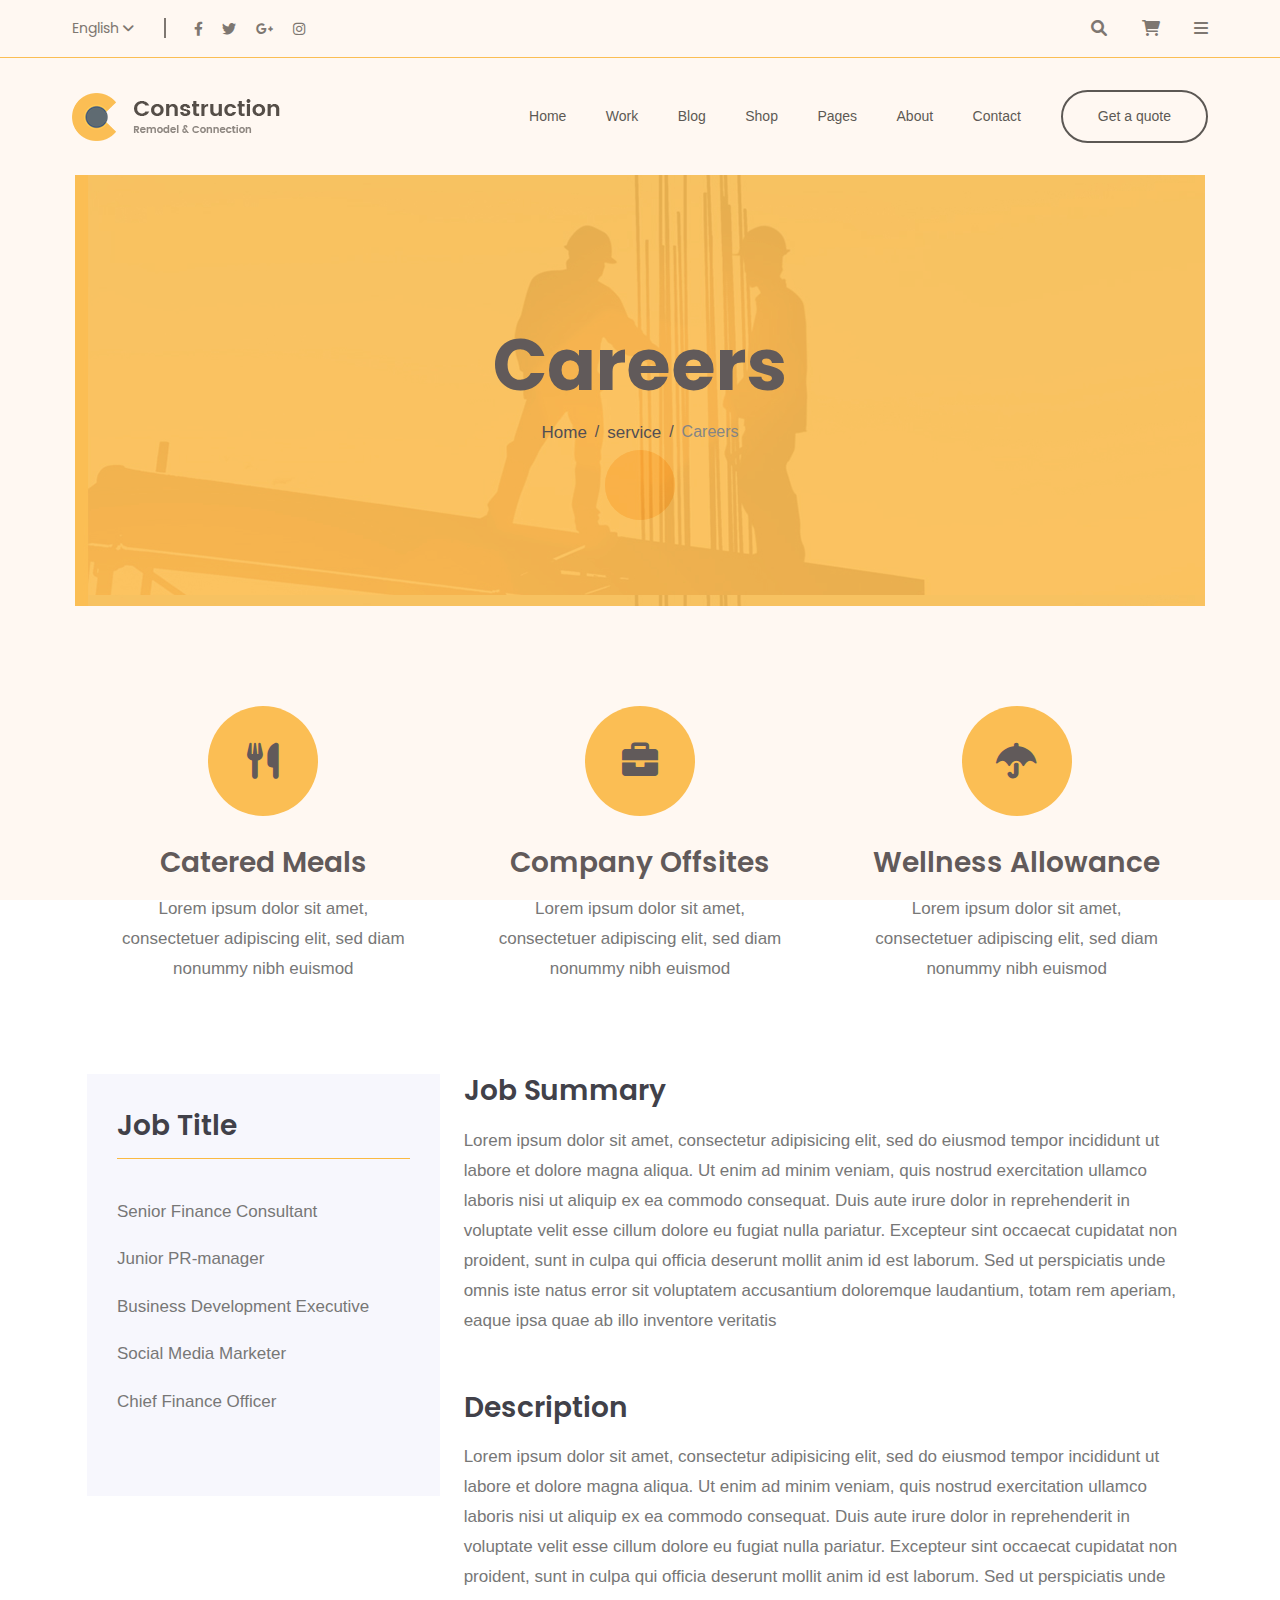
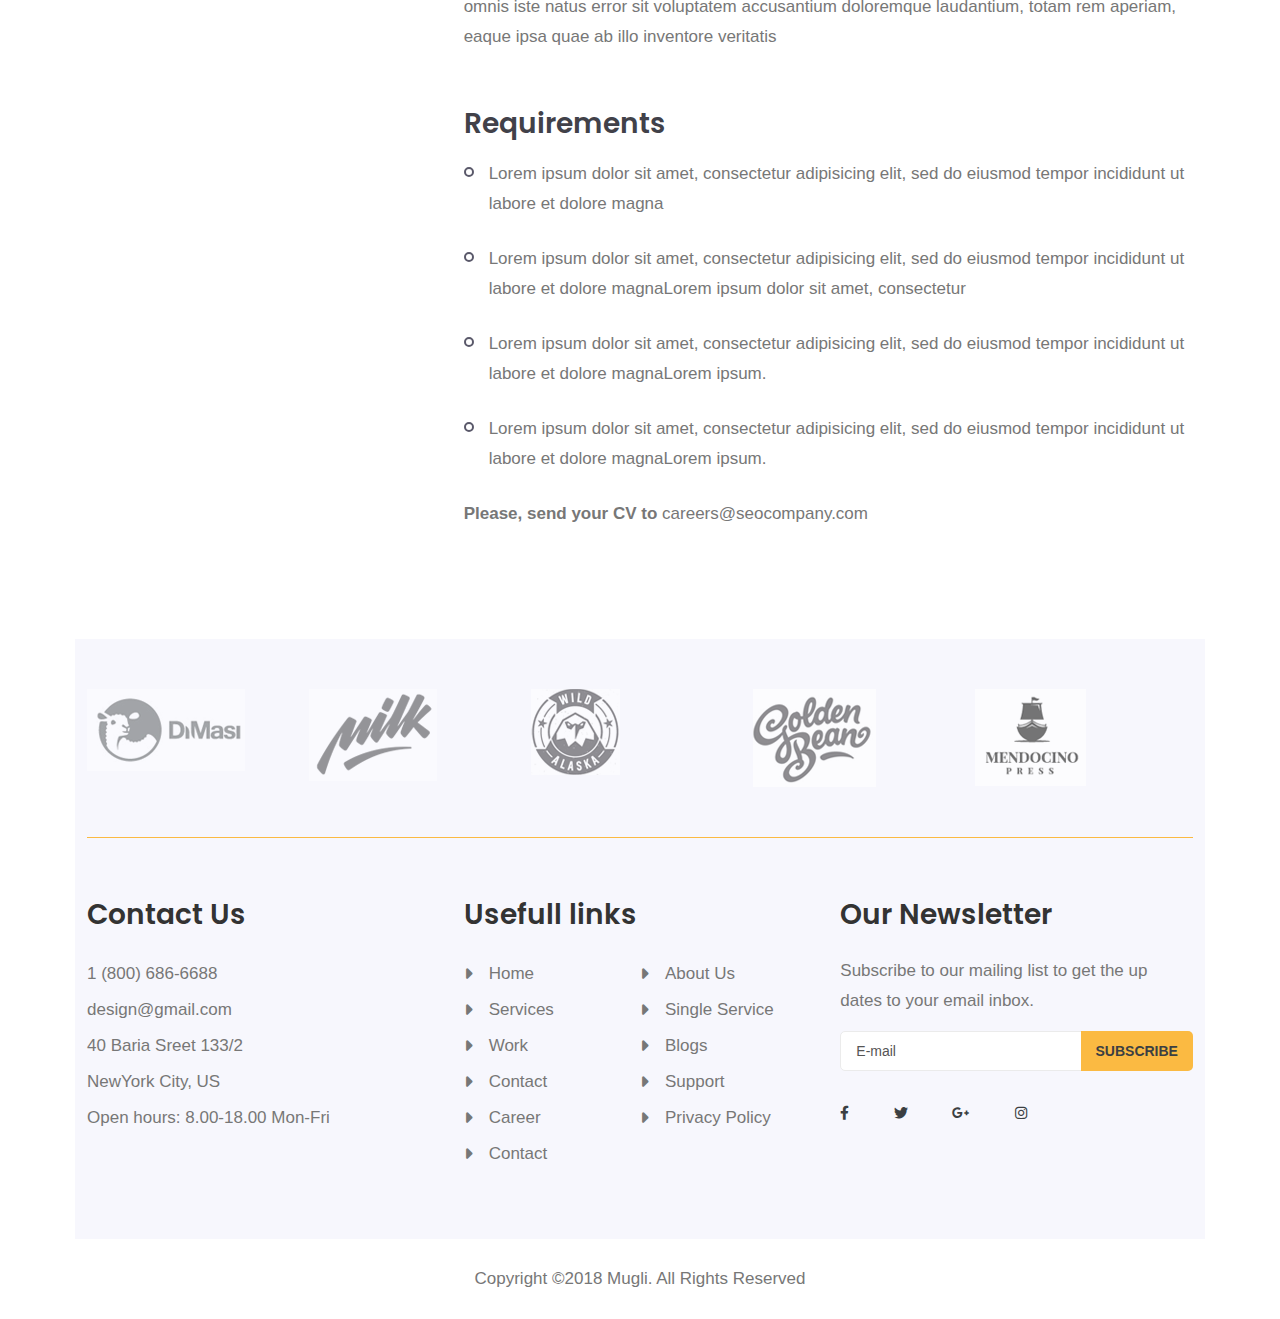
<file: careers.html>
<!doctype html>
<html class="no-js" lang="zxx">

<head>
    <meta charset="utf-8">
    <title>Construction - Clean Construction PSD Template</title>
    <meta http-equiv="X-UA-Compatible" content="ie=edge">
    <meta name="viewport" content="width=device-width, initial-scale=1, shrink-to-fit=no">
    <meta name="description" content="Freelancer Emon, Full Stack Web Developer, emon007iu, Emon Hossain">
    <meta name="author" content="Emon Hossain, emon007iu">

    <meta property="og:title" content="">
    <meta property="og:type" content="">
    <meta property="og:url" content="">
    <meta property="og:image" content="">

    <link rel="manifest" href="#">
    <link rel="shortcut icon" href="favicon.ico">
    <!-- Place favicon.ico in the root directory -->
    <!-- All css here -->

    <link rel="stylesheet" href="assets/css/bootstrap.min.css">
    <link rel="stylesheet" href="assets/css/all.min.css">
    <link rel="stylesheet" href="assets/css/slick.css">
    <link rel="stylesheet" href="assets/css/magnific-popup.css">
    <link rel="stylesheet" href="assets/css/meanmenu.min.css">
    <link rel="stylesheet" href="assets/css/nice-select.css">
    <link rel="stylesheet" href="assets/css/default.css">
    <link rel="stylesheet" href="assets/css/style.css">
    <link rel="stylesheet" href="assets/css/responsive.css">

    <meta name="theme-color" content="#fafafa">
</head>

<body>
    <!--[if lte IE 9]>
        <p class="browserupgrade">You are using an <strong>outdated</strong> browser. Please <a href="https://browsehappy.com/">upgrade your browser</a> to improve your experience and security.</p>
    <![endif]-->

    <!-- Add your site or application content here -->

        <!-- preloader area start -->
        <div class="bounce-loading">
            <div class="sk-bounce">
                <div class="sk-bounce-wrap">
                    <div class="sk-bounce-dot dot-one"></div>
                    <div class="sk-bounce-dot dot-two"></div>
                    <div class="sk-bounce-dot dot-three"></div>
                </div>
            </div>
        </div>
        <!-- preloader area End -->

    <!--header start-->
    <header>
        <div class="header-top-area pl-60 pr-60">
            <div class="container-fluid">
                <div class="row align-items-center">
                    <div class="col-xl-6 col-lg-6 col-md-6 col-6 d-flex align-items-center">
                        <div class="language f-left">
                            <ul>
                                <li><a href="#">English <i class="fas fa-angle-down"></i></a>
                                    <ul>
                                        <li><a href=""> English one</a></li>
                                        <li><a href=""> English Two</a></li>
                                        <li><a href=""> English Three</a></li>
                                        <li><a href=""> English Four</a></li>
                                        <li><a href=""> English Five</a></li>
                                        <li><a href=""> English Six</a></li>
                                    </ul>
                                </li>
                            </ul>
                        </div>
                        <div class="social-icon f-left d-none d-md-block">
                            <a href=""><i class="fab fa-facebook-f"></i></a>
                            <a href=""><i class="fab fa-twitter"></i></a>
                            <a href=""><i class="fab fa-google-plus-g"></i></a>
                            <a href=""><i class="fab fa-instagram"></i></a>
                        </div>
                    </div>
                    <div class="col-xl-6 col-lg-6 col-md-6 col-6 d-flex align-items-center justify-content-end">
                        <div class="header-right f-right">
                            <ul>
                                <li><a href="#"><i class="fas fa-search"></i></a>
                                    <div class="search-form">
                                        <form action="#">
                                            <input type="text" placeholder="Search">
                                            <button><i class="fas fa-search"></i></button>
                                        </form>
                                    </div>
                                </li>
                                <li><a href="#"><i class="fas fa-shopping-cart"></i></a></li>
                                <li class="info-bar"><a href="#"><i class="fas fa-bars"></i></a></li>
                            </ul>
                        </div>
                    </div>
                </div>
            </div>
        </div>
        <div class="extra-info">
            <div class="close-icon">
                <button disabled="disabled"><i class="far fa-window-close"></i></button>
            </div>
            <p>Lorem ipsum dolor sit amet, consectetur adipisicing elit, sed do eiusmod tempor incididunt ut labore et dolore magna aliqua. Ut enim ad minim veniam, quis nostrudexe rc itation ullamco laboris nisi ut aliquip ex ea com modo consequat. Duis aute irure.</p>
            <div class="instagram">
                <a href="#"> <img src="assets/img/instagram/insta1.png" alt=""></a>
                <a href="#"> <img src="assets/img/instagram/insta2.png" alt=""></a>
                <a href="#"> <img src="assets/img/instagram/insta3.png" alt=""></a>
                <a href="#"> <img src="assets/img/instagram/insta4.png" alt=""></a>
                <a href="#"> <img src="assets/img/instagram/insta5.png" alt=""></a>
                <a href="#"> <img src="assets/img/instagram/insta6.png" alt=""></a>
            </div>
            <div class="social-icon-right mt-30">
                <a href=""><i class="fab fa-facebook-f"></i></a>
                <a href=""><i class="fab fa-twitter"></i></a>
                <a href=""><i class="fab fa-google-plus-g"></i></a>
                <a href=""><i class="fab fa-instagram"></i></a>
            </div>
        </div>
        <div class="header-bootm-area pl-60 pr-60">
            <div class="container-fluid">
                <div class="row align-items-center">
                    <div class="col-xl-3 col-lg-3">
                        <div class="logo">
                            <a href="index.html"><img src="assets/img//logo/main-logo.png" alt=""></a>
                        </div>
                    </div>
                    <div class="col-xl-9 col-lg-9">
                        <div class="header-button f-right d-none d-lg-block">
                            <a href="">Get a quote</a>
                        </div>
                        <div class="main-menu f-right">
                            <nav id="mobile-menu">
                                <ul>
                                    <li><a href="index.html">Home</a>
                                        <ul class="sub-menu">
                                            <li><a href="index.html">Home Style 1</a> </li>
                                            <li> <a href="index2.html">Home Style 2</a></li>
                                            <li> <a href="index3.html">Home Style 3</a></li>
                                        </ul>
                                    </li>
                                    <li><a href="portfolio.html">Work</a>
                                        <ul class="sub-menu">
                                            <li><a href="portfolio-details.html">Portfolio Details</a> </li>
                                        </ul>
                                    </li>
                                    <li><a href="blog-sidebar.html">Blog</a>
                                        <ul class="sub-menu">
                                            <li><a href="blog.html">blog 3 columm</a> </li>
                                            <li> <a href="blog-sidebar.html">Blog Sidebar</a></li>
                                            <li> <a href="blog-details.html">Blog Details</a></li>
                                        </ul>
                                    </li>
                                    <li><a href="shop.html">Shop</a>
                                        <ul class="sub-menu">
                                            <li><a href="shop.html">Product Page</a> </li>
                                            <li> <a href="product-details.html">Product Details</a></li>
                                            <li> <a href="cart.html">Cart</a></li>
                                        </ul>
                                    </li>
                                    <li><a href="#">Pages</a>
                                        <ul class="sub-menu">
                                            <li><a href="service.html">Services</a></li>
                                            <li> <a href="careers.html">Careers</a></li>
                                        </ul>
                                    </li>
                                    <li><a href="about.html">About</a></li>
                                    <li><a href="contact.html">Contact</a> </li>
                                </ul>
                            </nav>
                        </div>
                        <div class="mobile-menu">

                        </div>
                    </div>
                </div>
            </div>
        </div>
    </header>
    <!--header end-->

    <div class="wrapper-box pl-75 pr-75">
        <!--page-title start-->
        <div class="page-title-area pt-160 pb-160" style="background-image: url(assets/img/bg/page-title.jpg);">
            <div class="container-fluid">
                <div class="row">
                    <div class="col-xl-12">
                        <div class="page-title text-center">
                            <h1>Careers</h1>
                            <nav aria-label="breadcrumb">
                                <ol class="breadcrumb justify-content-center">
                                    <li class="breadcrumb-item"><a href="index.html">Home</a></li>
                                    <li class="breadcrumb-item"><a href="service.html">service</a></li>
                                    <li class="breadcrumb-item active" aria-current="page">Careers</li>
                                </ol>
                            </nav>
                        </div>
                    </div>
                </div>
            </div>
        </div>
        <!--page-title end-->
         <!--careers-area start-->
        <div class="careers-area pt-100 pb-55">
            <div class="container">
                <div class="row">
                    <div class="col-xl-4 col-lg-4 col-md-4">
                        <div class="why-chose text-center mb-40">
                            <i class="fas fa-utensils"></i>
                            <h2>Catered Meals</h2>
                            <p>Lorem ipsum dolor sit amet, consectetuer adipiscing elit, sed diam nonummy nibh euismod </p>
                        </div>
                    </div>
                    <div class="col-xl-4 col-lg-4 col-md-4">
                        <div class="why-chose text-center mb-40">
                            <i class="fas fa-briefcase"></i>
                            <h2>Company Offsites</h2>
                            <p>Lorem ipsum dolor sit amet, consectetuer adipiscing elit, sed diam nonummy nibh euismod </p>
                        </div>
                    </div>
                    <div class="col-xl-4 col-lg-4 col-md-4">
                        <div class="why-chose text-center mb-40">
                            <i class="fas fa-umbrella"></i>
                            <h2>Wellness Allowance</h2>
                            <p>Lorem ipsum dolor sit amet, consectetuer adipiscing elit, sed diam nonummy nibh euismod </p>
                        </div>
                    </div>
                </div>
                <div class="row pt-50">
                    <div class="col-xl-4 col-lg-4">
                        <div class="job-list">
                            <h3>Job Title</h3>
                            <ul>
                                <li><a href="">Senior Finance Consultant</a></li>
                                    <li><a href="">Junior PR-manager</a></li>
                                    <li><a href="">Business Development Executive</a></li>
                                    <li><a href="">Social Media Marketer</a></li>
                                    <li><a href="">Chief Finance Officer</a></li>
                            </ul>
                        </div>
                    </div>
                    <div class="col-xl-8 col-lg-8">
                        <div class="job-desc pb-40">
                            <h2>Job Summary</h2>
                            <p>Lorem ipsum dolor sit amet, consectetur adipisicing elit, sed do eiusmod tempor incididunt ut labore et dolore magna aliqua. Ut enim ad minim veniam, quis nostrud exercitation ullamco laboris nisi ut aliquip ex ea commodo consequat. Duis aute irure dolor in reprehenderit in voluptate velit esse cillum dolore eu fugiat nulla pariatur. Excepteur sint occaecat cupidatat non proident, sunt in culpa qui officia deserunt mollit anim id est laborum. Sed ut perspiciatis unde omnis iste natus error sit voluptatem accusantium doloremque laudantium, totam rem aperiam, eaque ipsa quae ab illo inventore veritatis </p>
                        </div>
                        <div class="job-desc pb-40">
                            <h2>Description</h2>
                            <p>Lorem ipsum dolor sit amet, consectetur adipisicing elit, sed do eiusmod tempor incididunt ut labore et dolore magna aliqua. Ut enim ad minim veniam, quis nostrud exercitation ullamco laboris nisi ut aliquip ex ea commodo consequat. Duis aute irure dolor in reprehenderit in voluptate velit esse cillum dolore eu fugiat nulla pariatur. Excepteur sint occaecat cupidatat non proident, sunt in culpa qui officia deserunt mollit anim id est laborum. Sed ut perspiciatis unde omnis iste natus error sit voluptatem accusantium doloremque laudantium, totam rem aperiam, eaque ipsa quae ab illo inventore veritatis </p>
                        </div>
                        <div class="job-desc pb-40">
                            <h2>Requirements</h2>
                            <ul>
                                <li>Lorem ipsum dolor sit amet, consectetur adipisicing elit, sed do eiusmod tempor incididunt ut labore et dolore magna</li>
                                <li>Lorem ipsum dolor sit amet, consectetur adipisicing elit, sed do eiusmod tempor incididunt ut labore et dolore magnaLorem ipsum dolor sit amet, consectetur </li>
                                <li>Lorem ipsum dolor sit amet, consectetur adipisicing elit, sed do eiusmod tempor incididunt ut labore et dolore magnaLorem ipsum.</li>
                                <li>Lorem ipsum dolor sit amet, consectetur adipisicing elit, sed do eiusmod tempor incididunt ut labore et dolore magnaLorem ipsum.</li>
                            </ul>
                            <div class="cv-send">
                                <p>Please, send your CV to <span>careers@seocompany.com</span></p>
                            </div>
                        </div>
                    </div>
                </div>
            </div>
        </div>
               <!--careers-area End-->

        <!--Footer Start-->
        <footer>
            <div class="brand-area gray-bg">
                <div class="container">
                    <div class="brand-active brand-border pt-50 pb-50">
                        <div class="single-brand">
                            <a href=""><img src="assets/img/logo/brand1.png" alt=""></a>
                        </div>
                        <div class="single-brand">
                            <a href=""><img src="assets/img/logo/brand2.png" alt=""></a>
                        </div>
                        <div class="single-brand">
                            <a href=""><img src="assets/img/logo/brand3.png" alt=""></a>
                        </div>
                        <div class="single-brand">
                            <a href=""><img src="assets/img/logo/brand4.png" alt=""></a>
                        </div>
                        <div class="single-brand">
                            <a href=""><img src="assets/img/logo/brand5.png" alt=""></a>
                        </div>
                        <div class="single-brand">
                            <a href=""><img src="assets/img/logo/brand1.png" alt=""></a>
                        </div>
                        <div class="single-brand">
                            <a href=""><img src="assets/img/logo/brand2.png" alt=""></a>
                        </div>
                    </div>
                </div>
            </div>
            <div class="widget-area gray-bg pt-60 pb-60">
                <div class="container">
                    <div class="row">
                        <div class="col-xl-4 col-lg-3 col-md-4">
                            <div class="footer-widget">
                                <h3>Contact Us</h3>
                                <ul class="footer-info">
                                    <li>1 (800) 686-6688</li>
                                    <li>design@gmail.com</li>
                                    <li>40 Baria Sreet 133/2</li>
                                    <li>NewYork City, US</li>
                                    <li>Open hours: 8.00-18.00 Mon-Fri</li>
                                </ul>
                            </div>
                        </div>
                        <div class="col-xl-4 col-lg-5 col-md-3">
                            <div class="footer-widget">
                                <h3>Usefull links</h3>
                                <ul class="footer-link">
                                    <li><a href="">Home</a></li>
                                    <li><a href="">About Us</a></li>
                                    <li><a href="">Services</a></li>
                                    <li><a href="">Single Service</a></li>
                                    <li><a href="">Work</a></li>
                                    <li><a href="">Blogs</a></li>
                                    <li><a href="">Contact</a></li>
                                    <li><a href="">Support</a></li>
                                    <li><a href="">Career</a></li>
                                    <li><a href=""> Privacy Policy</a></li>
                                    <li><a href="">Contact</a></li>
                                </ul>
                            </div>
                        </div>
                        <div class="col-xl-4 col-lg-4 col-md-5">
                            <div class="footer-widget">
                                <h3>Our Newsletter</h3>
                                <p>Subscribe to our mailing list to get the up dates to your email inbox.</p>
                                <form action="#">
                                    <input type="email" placeholder="E-mail">
                                    <button>Subscribe</button>
                                </form>
                                <div class="footer-icon mt-30">
                                    <a href=""><i class="fab fa-facebook-f"></i></a>
                                    <a href=""><i class="fab fa-twitter"></i></a>
                                    <a href=""><i class="fab fa-google-plus-g"></i></a>
                                    <a href=""><i class="fab fa-instagram"></i></a>
                                </div>
                            </div>
                        </div>
                    </div>
                </div>
            </div>
            <div class="copyright-area pt-25 pb-25">
                <div class="container">
                    <div class="copyright-text text-center">
                        <p>Copyright ©2018 Mugli. All Rights Reserved</p>
                    </div>
                </div>
            </div>
        </footer>
        <!--Footer End-->

        
        

    </div>





    <!-- All js here -->
    <script src="assets/js/vendor/modernizr-3.11.2.min.js"></script>
    <script src="assets/js/vendor/jquery-1.12.4.min.js"></script>
    <script src="assets/js/vendor/bootstrap.min.js"></script>
    <script src="assets/js/vendor/popper.min.js"></script>
    <script src="assets/js/slick.min.js"></script>
    <script src="assets/js/isotope.pkgd.min.js"></script>
    <script src="assets/js/jquery.magnific-popup.min.js"></script>
    <script src="assets/js/jquery.scrollUp.min.js"></script>
    <script src="assets/js/jquery.nice-select.min.js"></script>
    <script src="assets/js/jquery.meanmenu.min.js"></script>
    <script src="assets/js/jquery.counterup.min.js"></script>
    <script src="assets/js/waypoints.min.js"></script>
    <script src="assets/js/plugins.js"></script>
    <script src="assets/js/main.js"></script>

</body>

</html>
</file>
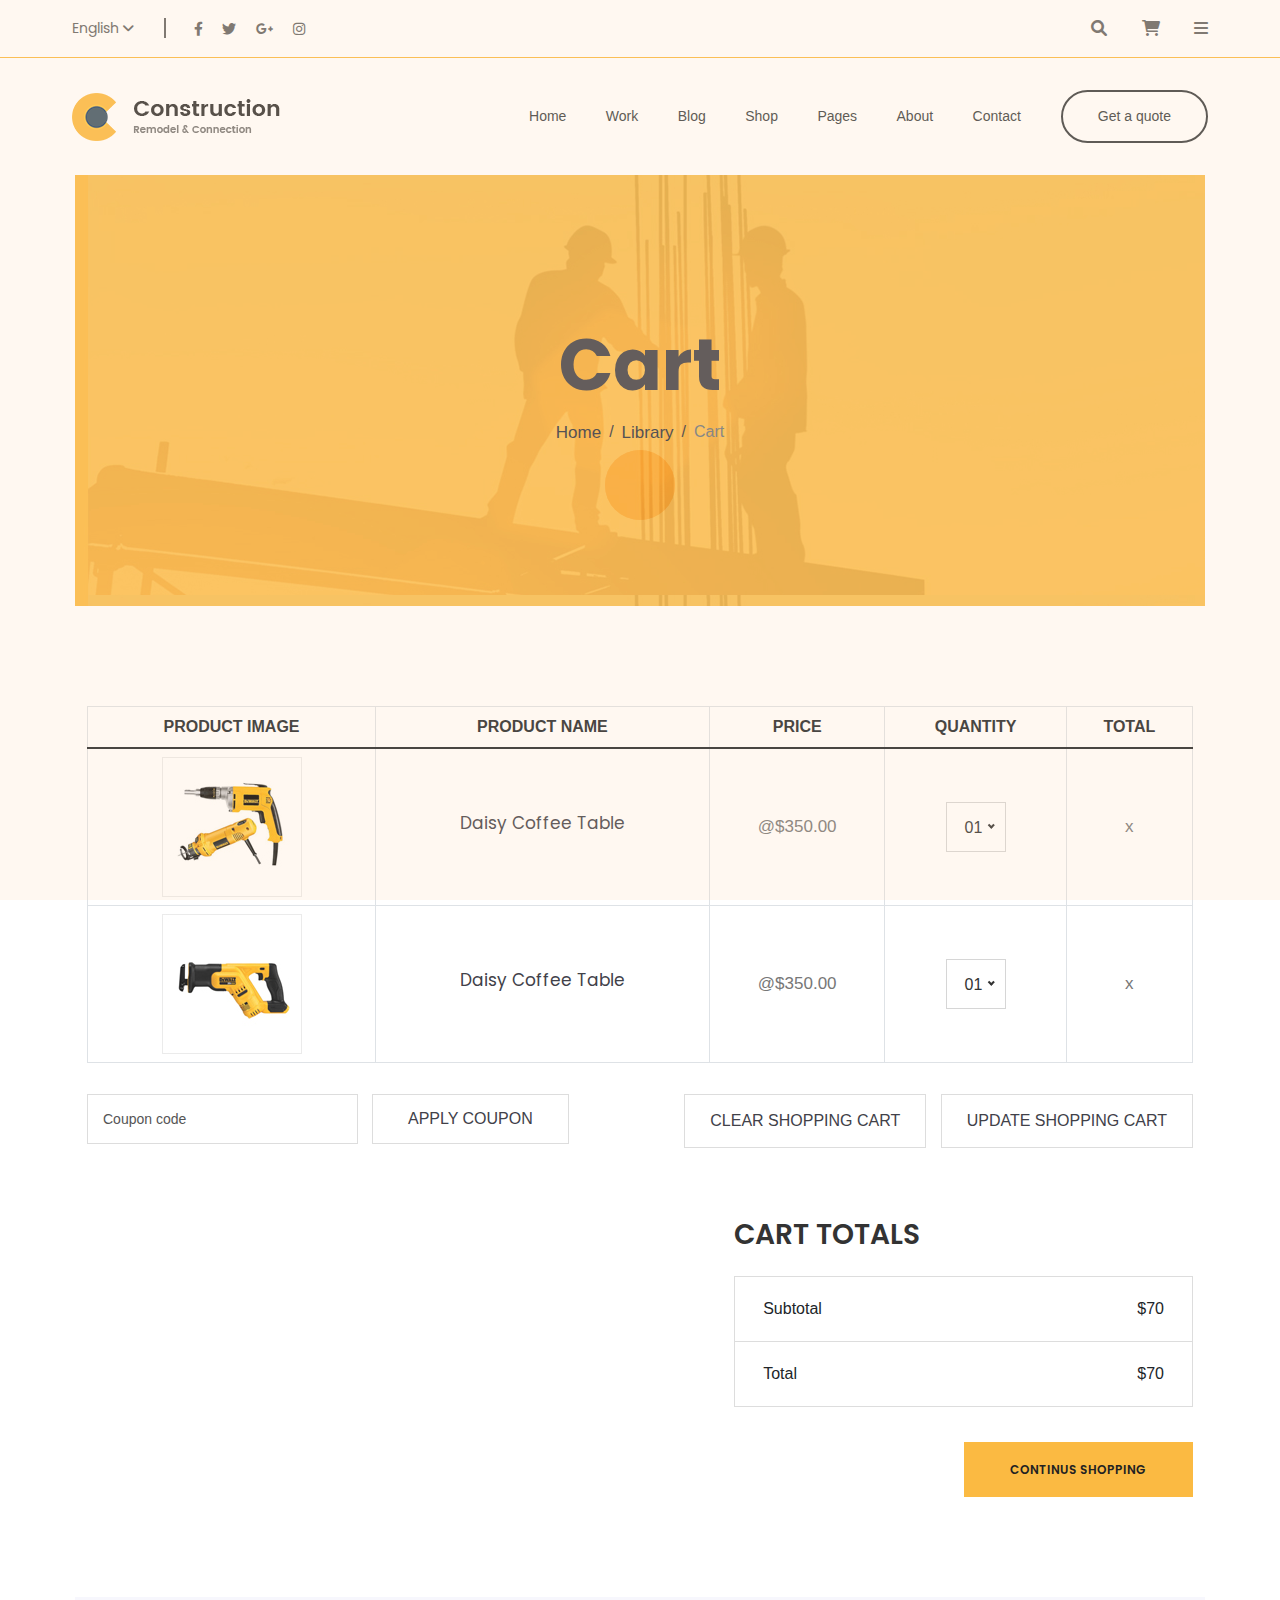
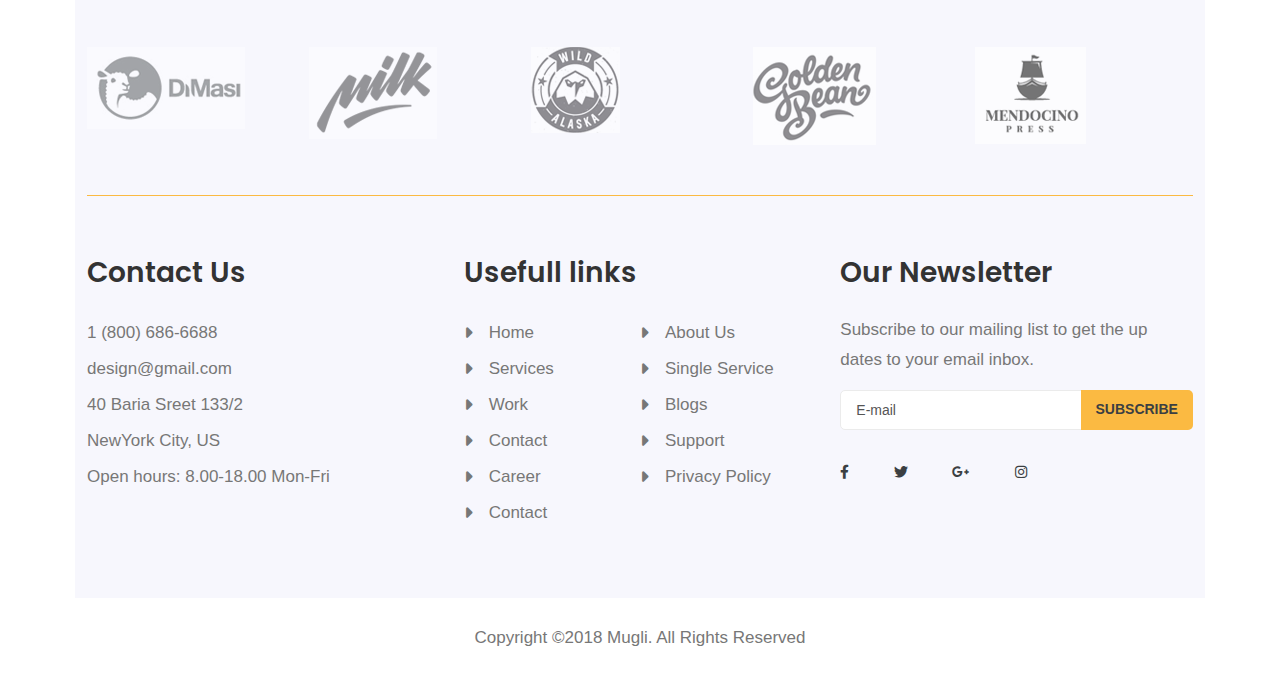
<file: cart.html>
<!doctype html>
<html class="no-js" lang="zxx">

<head>
    <meta charset="utf-8">
    <title>Construction - Clean Construction PSD Template</title>
    <meta http-equiv="X-UA-Compatible" content="ie=edge">
    <meta name="viewport" content="width=device-width, initial-scale=1, shrink-to-fit=no">
    <meta name="description" content="Freelancer Emon, Full Stack Web Developer, emon007iu, Emon Hossain">
    <meta name="author" content="Emon Hossain, emon007iu">

    <meta property="og:title" content="">
    <meta property="og:type" content="">
    <meta property="og:url" content="">
    <meta property="og:image" content="">

    <link rel="manifest" href="#">
    <link rel="shortcut icon" href="favicon.ico">
    <!-- Place favicon.ico in the root directory -->
    <!-- All css here -->

    <link rel="stylesheet" href="assets/css/bootstrap.min.css">
    <link rel="stylesheet" href="assets/css/all.min.css">
    <link rel="stylesheet" href="assets/css/slick.css">
    <link rel="stylesheet" href="assets/css/magnific-popup.css">
    <link rel="stylesheet" href="assets/css/meanmenu.min.css">
    <link rel="stylesheet" href="assets/css/nice-select.css">
    <link rel="stylesheet" href="assets/css/default.css">
    <link rel="stylesheet" href="assets/css/style.css">
    <link rel="stylesheet" href="assets/css/responsive.css">

    <meta name="theme-color" content="#fafafa">
</head>

<body>

    <!--[if lte IE 9]>
        <p class="browserupgrade">You are using an <strong>outdated</strong> browser. Please <a href="https://browsehappy.com/">upgrade your browser</a> to improve your experience and security.</p>
    <![endif]-->

    <!-- Add your site or application content here -->

        <!-- preloader area start -->
        <div class="bounce-loading">
            <div class="sk-bounce">
                <div class="sk-bounce-wrap">
                    <div class="sk-bounce-dot dot-one"></div>
                    <div class="sk-bounce-dot dot-two"></div>
                    <div class="sk-bounce-dot dot-three"></div>
                </div>
            </div>
        </div>
        <!-- preloader area End -->

    <!--header start-->
    <header>
        <div class="header-top-area pl-60 pr-60">
            <div class="container-fluid">
                <div class="row align-items-center">
                    <div class="col-xl-6 col-lg-6 col-md-6 col-6 d-flex align-items-center">
                        <div class="language f-left">
                            <ul>
                                <li><a href="#">English <i class="fas fa-angle-down"></i></a>
                                    <ul>
                                        <li><a href=""> English one</a></li>
                                        <li><a href=""> English Two</a></li>
                                        <li><a href=""> English Three</a></li>
                                        <li><a href=""> English Four</a></li>
                                        <li><a href=""> English Five</a></li>
                                        <li><a href=""> English Six</a></li>
                                    </ul>
                                </li>
                            </ul>
                        </div>
                        <div class="social-icon f-left d-none d-md-block">
                            <a href=""><i class="fab fa-facebook-f"></i></a>
                            <a href=""><i class="fab fa-twitter"></i></a>
                            <a href=""><i class="fab fa-google-plus-g"></i></a>
                            <a href=""><i class="fab fa-instagram"></i></a>
                        </div>
                    </div>
                    <div class="col-xl-6 col-lg-6 col-md-6 col-6 d-flex align-items-center justify-content-end">
                        <div class="header-right f-right">
                            <ul>
                                <li><a href="#"><i class="fas fa-search"></i></a>
                                    <div class="search-form">
                                        <form action="#">
                                            <input type="text" placeholder="Search">
                                            <button><i class="fas fa-search"></i></button>
                                        </form>
                                    </div>
                                </li>
                                <li><a href="#"><i class="fas fa-shopping-cart"></i></a></li>
                                <li class="info-bar"><a href="#"><i class="fas fa-bars"></i></a></li>
                            </ul>
                        </div>
                    </div>
                </div>
            </div>
        </div>
        <div class="extra-info">
            <div class="close-icon">
                <button disabled="disabled"><i class="far fa-window-close"></i></button>
            </div>
            <p>Lorem ipsum dolor sit amet, consectetur adipisicing elit, sed do eiusmod tempor incididunt ut labore et dolore magna aliqua. Ut enim ad minim veniam, quis nostrudexe rc itation ullamco laboris nisi ut aliquip ex ea com modo consequat. Duis aute irure.</p>
            <div class="instagram">
                <a href="#"> <img src="assets/img/instagram/insta1.png" alt=""></a>
                <a href="#"> <img src="assets/img/instagram/insta2.png" alt=""></a>
                <a href="#"> <img src="assets/img/instagram/insta3.png" alt=""></a>
                <a href="#"> <img src="assets/img/instagram/insta4.png" alt=""></a>
                <a href="#"> <img src="assets/img/instagram/insta5.png" alt=""></a>
                <a href="#"> <img src="assets/img/instagram/insta6.png" alt=""></a>
            </div>
            <div class="social-icon-right mt-30">
                <a href=""><i class="fab fa-facebook-f"></i></a>
                <a href=""><i class="fab fa-twitter"></i></a>
                <a href=""><i class="fab fa-google-plus-g"></i></a>
                <a href=""><i class="fab fa-instagram"></i></a>
            </div>
        </div>
        <div class="header-bootm-area pl-60 pr-60">
            <div class="container-fluid">
                <div class="row align-items-center">
                    <div class="col-xl-3 col-lg-3">
                        <div class="logo">
                            <a href="index.html"><img src="assets/img//logo/main-logo.png" alt=""></a>
                        </div>
                    </div>
                    <div class="col-xl-9 col-lg-9">
                        <div class="header-button f-right d-none d-lg-block">
                            <a href="">Get a quote</a>
                        </div>
                        <div class="main-menu f-right">
                            <nav id="mobile-menu">
                                <ul>
                                    <li><a href="index.html">Home</a>
                                        <ul class="sub-menu">
                                            <li><a href="index.html">Home Style 1</a> </li>
                                            <li> <a href="index2.html">Home Style 2</a></li>
                                            <li> <a href="index3.html">Home Style 3</a></li>
                                        </ul>
                                    </li>
                                    <li><a href="portfolio.html">Work</a>
                                        <ul class="sub-menu">
                                            <li><a href="portfolio-details.html">Portfolio Details</a> </li>
                                        </ul>
                                    </li>
                                    <li><a href="blog-sidebar.html">Blog</a>
                                        <ul class="sub-menu">
                                            <li><a href="blog.html">blog 3 columm</a> </li>
                                            <li> <a href="blog-sidebar.html">Blog Sidebar</a></li>
                                            <li> <a href="blog-details.html">Blog Details</a></li>
                                        </ul>
                                    </li>
                                    <li><a href="shop.html">Shop</a>
                                        <ul class="sub-menu">
                                            <li><a href="shop.html">Product Page</a> </li>
                                            <li> <a href="product-details.html">Product Details</a></li>
                                            <li> <a href="cart.html">Cart</a></li>
                                        </ul>
                                    </li>
                                    <li><a href="#">Pages</a>
                                        <ul class="sub-menu">
                                            <li><a href="service.html">Services</a></li>
                                            <li> <a href="careers.html">Careers</a></li>
                                        </ul>
                                    </li>
                                    <li><a href="about.html">About</a></li>
                                    <li><a href="contact.html">Contact</a> </li>
                                </ul>
                            </nav>
                        </div>
                        <div class="mobile-menu">

                        </div>
                    </div>
                </div>
            </div>
        </div>
    </header>
    <!--header end-->
 <!--wrapper-box start-->
    <div class="wrapper-box pl-75 pr-75">
        <!--page-title start-->
        <div class="page-title-area pt-160 pb-160" style="background-image: url(assets/img/bg/page-title.jpg);">
            <div class="container-fluid">
                <div class="row">
                    <div class="col-xl-12">
                        <div class="page-title text-center">
                            <h1>Cart</h1>
                            <nav aria-label="breadcrumb">
                                <ol class="breadcrumb justify-content-center">
                                    <li class="breadcrumb-item"><a href="index.html">Home</a></li>
                                    <li class="breadcrumb-item"><a href="service.html">Library</a></li>
                                    <li class="breadcrumb-item active" aria-current="page">Cart </li>
                                </ol>
                            </nav>
                        </div>
                    </div>
                </div>
            </div>
        </div>
        <!--page-title end-->
        <!--cart area Start-->
        <div class="cart-area pt-100 pb-100">
            <div class="container">
                <div class="row">
                    <div class="col-xl-12">
                        <div class="cart-table table-responsive">
                            <table class="table table-bordered">
                                <thead>
                                    <tr>
                                    <th scope="col">Product Image</th>
                                    <th scope="col">Product NAME</th>
                                    <th scope="col">PRICE</th>
                                    <th scope="col">QUANTITY</th>
                                    <th scope="col">TOTAL</th>
                                    </tr>
                                </thead>
                                <tbody>
                                    <tr>
                                        <td>
                                            <div class="cart-img">
                                                <img src="assets/img/cart/cart1.jpg" alt="">
                                            </div>
                                        </td>
                                        <td>
                                            <div class="cart-name">
                                                <h4><a href="#">Daisy Coffee Table</a></h4>
                                            </div>
                                        </td>
                                        <td>
                                            <div class="cart-price">
                                                <span>@$350.00</span>
                                            </div>
                                        </td>
                                        <td>
                                            <div class="cart-select">
                                                <select name="select" id="select">
                                                    <option value="">01</option>
                                                    <option value="">02</option>
                                                    <option value="">03</option>
                                                    <option value="">04</option>
                                                </select>
                                            </div>
                                        </td>
                                        <td>
                                            <div class="cart-delet">
                                                <a href="#">x</a>
                                            </div>
                                        </td>
                                    </tr>
                                    <tr>
                                        <td>
                                            <div class="cart-img">
                                                <img src="assets/img/cart/cart2.jpg" alt="">
                                            </div>
                                        </td>
                                        <td>
                                            <div class="cart-name">
                                                <h4><a href="#">Daisy Coffee Table</a></h4>
                                            </div>
                                        </td>
                                        <td>
                                            <div class="cart-price">
                                                <span>@$350.00</span>
                                            </div>
                                        </td>
                                        <td>
                                            <div class="cart-select">
                                                <select name="select" >
                                                    <option value="">01</option>
                                                    <option value="">02</option>
                                                    <option value="">03</option>
                                                    <option value="">04</option>
                                                </select>
                                            </div>
                                        </td>
                                        <td>
                                            <div class="cart-delet">
                                                <a href="#">x</a>
                                            </div>
                                        </td>
                                    </tr>
                                </tbody>
                            </table>
                        </div>
                    </div>
                </div>
                <div class="row pt-15">
                    <div class="col-xl-6 col-lg-6">
                        <div class="coupon-left">
                            <form action="#">
                                <input type="text" placeholder="Coupon code">
                                <button class="">Apply coupon</button>
                            </form>
                        </div>
                    </div>
                    <div class="col-xl-6 col-lg-6">
                        <div class="update-cart f-right">
                            <a href="#">CLEAR SHOPPING CART</a>
                            <a href="#">UPDATE SHOPPING CART</a>
                        </div>
                    </div>
                </div>
                <div class="row pt-70">
                    <div class="col-xl-5 offset-xl-7 col-lg-7 offset-lg-5 pl-0">
                        <div class="section-title text-uppercase mb-25">
                            <h2>Cart totals</h2>
                        </div>
                        <div class="cart-totla-price">  
                            <ul>
                                <li>Subtotal <span>$70</span></li>
                                <li>Total <span>$70</span></li>
                            </ul>
                            <a href="#" class="btn brand-btn">CONTINUS SHOPPING</a>
                        </div>
                    </div>
                </div>
            </div>
        </div>
        <!--cart area End-->

        <!--Footer Start-->
        <footer>
            <div class="brand-area gray-bg">
                <div class="container">
                    <div class="brand-active brand-border pt-50 pb-50">
                        <div class="single-brand">
                            <a href=""><img src="assets/img/logo/brand1.png" alt=""></a>
                        </div>
                        <div class="single-brand">
                            <a href=""><img src="assets/img/logo/brand2.png" alt=""></a>
                        </div>
                        <div class="single-brand">
                            <a href=""><img src="assets/img/logo/brand3.png" alt=""></a>
                        </div>
                        <div class="single-brand">
                            <a href=""><img src="assets/img/logo/brand4.png" alt=""></a>
                        </div>
                        <div class="single-brand">
                            <a href=""><img src="assets/img/logo/brand5.png" alt=""></a>
                        </div>
                        <div class="single-brand">
                            <a href=""><img src="assets/img/logo/brand1.png" alt=""></a>
                        </div>
                        <div class="single-brand">
                            <a href=""><img src="assets/img/logo/brand2.png" alt=""></a>
                        </div>
                    </div>
                </div>
            </div>
            <div class="widget-area gray-bg pt-60 pb-60">
                <div class="container">
                    <div class="row">
                        <div class="col-xl-4 col-lg-3 col-md-4">
                            <div class="footer-widget">
                                <h3>Contact Us</h3>
                                <ul class="footer-info">
                                    <li>1 (800) 686-6688</li>
                                    <li>design@gmail.com</li>
                                    <li>40 Baria Sreet 133/2</li>
                                    <li>NewYork City, US</li>
                                    <li>Open hours: 8.00-18.00 Mon-Fri</li>
                                </ul>
                            </div>
                        </div>
                        <div class="col-xl-4 col-lg-5 col-md-3">
                            <div class="footer-widget">
                                <h3>Usefull links</h3>
                                <ul class="footer-link">
                                    <li><a href="">Home</a></li>
                                    <li><a href="">About Us</a></li>
                                    <li><a href="">Services</a></li>
                                    <li><a href="">Single Service</a></li>
                                    <li><a href="">Work</a></li>
                                    <li><a href="">Blogs</a></li>
                                    <li><a href="">Contact</a></li>
                                    <li><a href="">Support</a></li>
                                    <li><a href="">Career</a></li>
                                    <li><a href=""> Privacy Policy</a></li>
                                    <li><a href="">Contact</a></li>
                                </ul>
                            </div>
                        </div>
                        <div class="col-xl-4 col-lg-4 col-md-5">
                            <div class="footer-widget">
                                <h3>Our Newsletter</h3>
                                <p>Subscribe to our mailing list to get the up dates to your email inbox.</p>
                                <form action="#">
                                    <input type="email" placeholder="E-mail">
                                    <button>Subscribe</button>
                                </form>
                                <div class="footer-icon mt-30">
                                    <a href=""><i class="fab fa-facebook-f"></i></a>
                                    <a href=""><i class="fab fa-twitter"></i></a>
                                    <a href=""><i class="fab fa-google-plus-g"></i></a>
                                    <a href=""><i class="fab fa-instagram"></i></a>
                                </div>
                            </div>
                        </div>
                    </div>
                </div>
            </div>
            <div class="copyright-area pt-25 pb-25">
                <div class="container">
                    <div class="copyright-text text-center">
                        <p>Copyright ©2018 Mugli. All Rights Reserved</p>
                    </div>
                </div>
            </div>
        </footer>
        <!--Footer End-->

        
        

    </div>





    <!-- All js here -->
    <script src="assets/js/vendor/modernizr-3.11.2.min.js"></script>
    <script src="assets/js/vendor/jquery-1.12.4.min.js"></script>
    <script src="assets/js/vendor/bootstrap.min.js"></script>
    <script src="assets/js/vendor/popper.min.js"></script>
    <script src="assets/js/slick.min.js"></script>
    <script src="assets/js/isotope.pkgd.min.js"></script>
    <script src="assets/js/jquery.scrollUp.min.js"></script>
    <script src="assets/js/jquery.magnific-popup.min.js"></script>
    <script src="assets/js/jquery.nice-select.min.js"></script>
    <script src="assets/js/jquery.meanmenu.min.js"></script>
    <script src="assets/js/jquery.counterup.min.js"></script>
    <script src="assets/js/waypoints.min.js"></script>
    <script src="assets/js/plugins.js"></script>
    <script src="assets/js/main.js"></script>

</body>

</html>
</file>
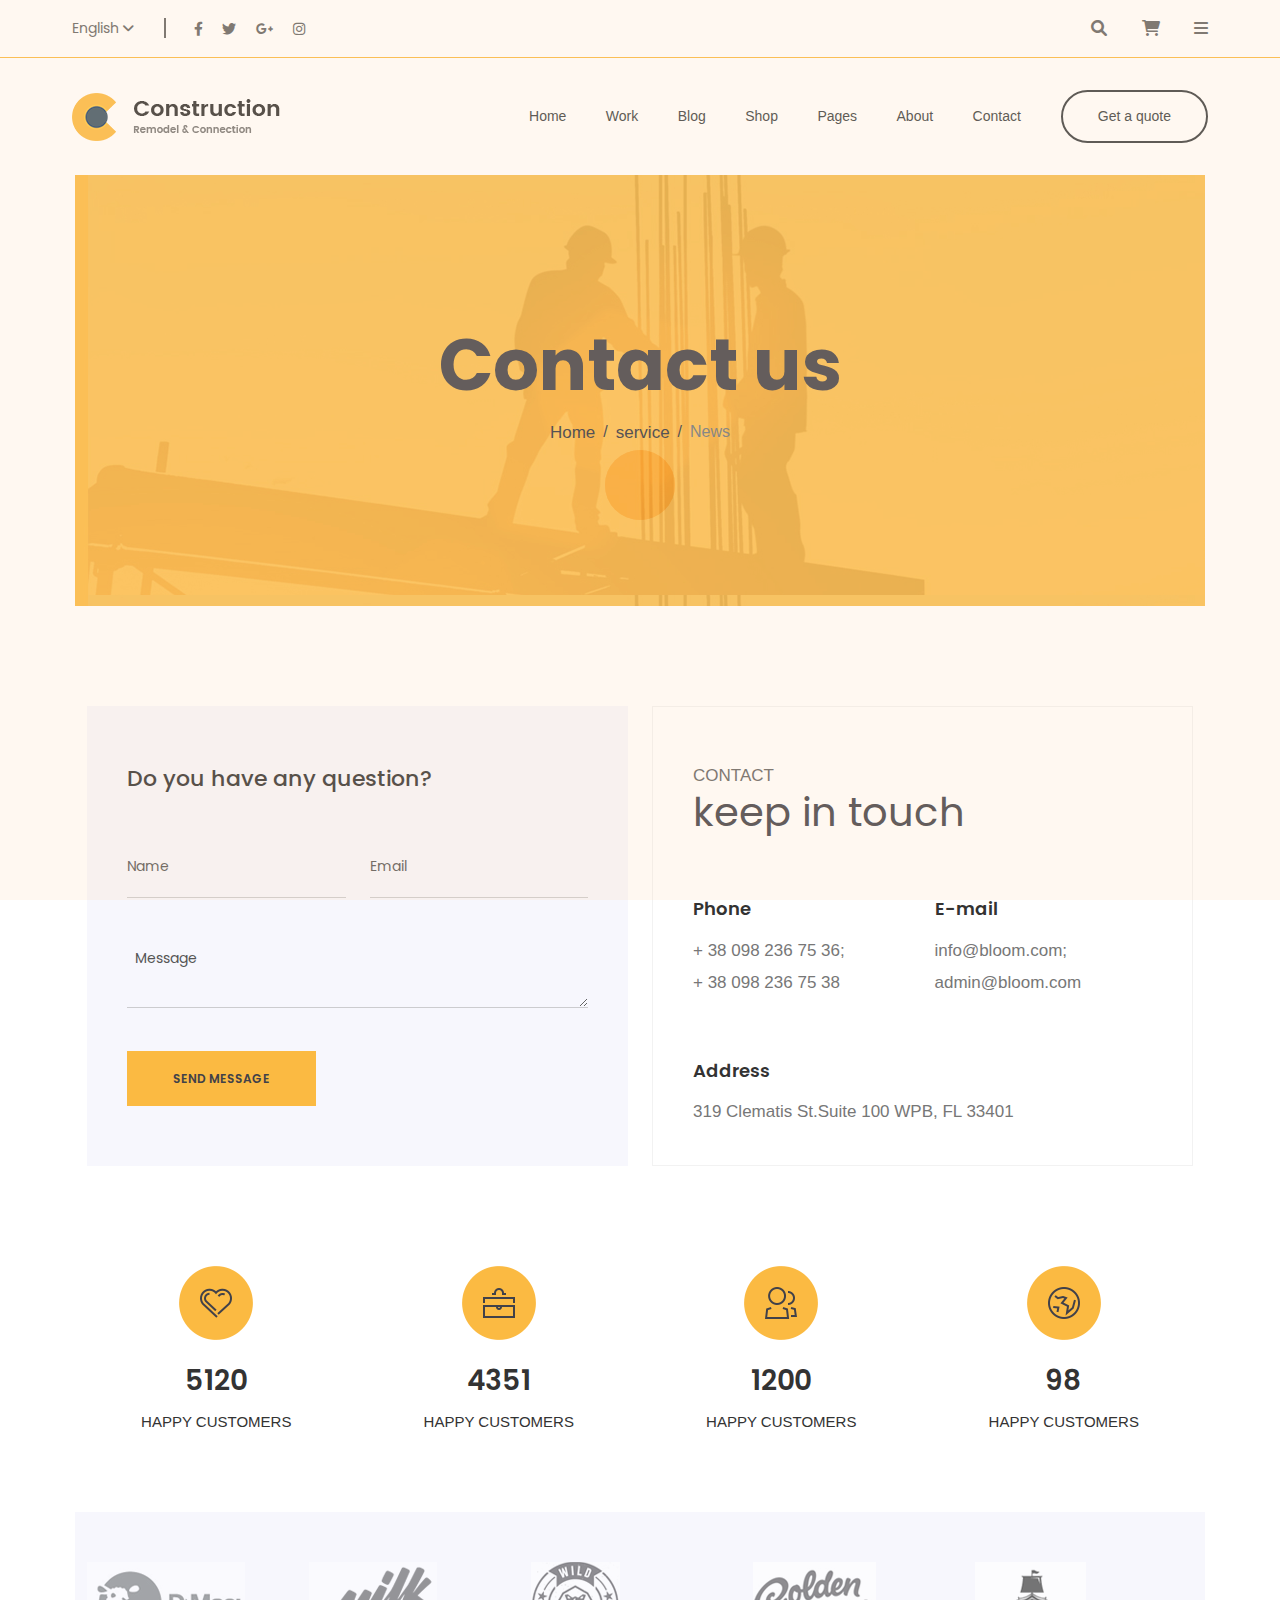
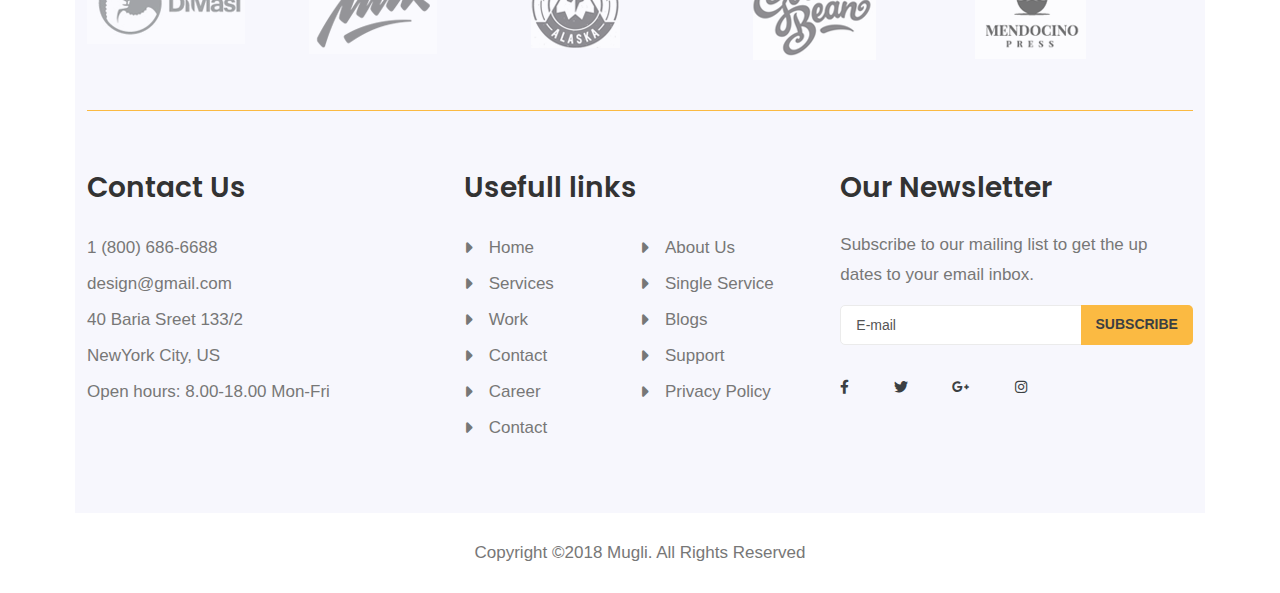
<file: contact.html>
<!doctype html>
<html class="no-js" lang="zxx">

<head>
    <meta charset="utf-8">
    <title>Construction - Clean Construction PSD Template</title>
    <meta http-equiv="X-UA-Compatible" content="ie=edge">
    <meta name="viewport" content="width=device-width, initial-scale=1, shrink-to-fit=no">
    <meta name="description" content="Freelancer Emon, Full Stack Web Developer, emon007iu, Emon Hossain">
    <meta name="author" content="Emon Hossain, emon007iu">

    <meta property="og:title" content="">
    <meta property="og:type" content="">
    <meta property="og:url" content="">
    <meta property="og:image" content="">

    <link rel="manifest" href="#">
    <link rel="shortcut icon" href="favicon.ico">
    <!-- Place favicon.ico in the root directory -->
    <!-- All css here -->

    <link rel="stylesheet" href="assets/css/bootstrap.min.css">
    <link rel="stylesheet" href="assets/css/all.min.css">
    <link rel="stylesheet" href="assets/css/slick.css">
    <link rel="stylesheet" href="assets/css/magnific-popup.css">
    <link rel="stylesheet" href="assets/css/meanmenu.min.css">
    <link rel="stylesheet" href="assets/css/nice-select.css">
    <link rel="stylesheet" href="assets/css/default.css">
    <link rel="stylesheet" href="assets/css/style.css">
    <link rel="stylesheet" href="assets/css/responsive.css">

    <meta name="theme-color" content="#fafafa">
</head>

<body>

    <!--[if lte IE 9]>
        <p class="browserupgrade">You are using an <strong>outdated</strong> browser. Please <a href="https://browsehappy.com/">upgrade your browser</a> to improve your experience and security.</p>
    <![endif]-->

    <!-- Add your site or application content here -->

        <!-- preloader area start -->
        <div class="bounce-loading">
            <div class="sk-bounce">
                <div class="sk-bounce-wrap">
                    <div class="sk-bounce-dot dot-one"></div>
                    <div class="sk-bounce-dot dot-two"></div>
                    <div class="sk-bounce-dot dot-three"></div>
                </div>
            </div>
        </div>
        <!-- preloader area End -->
        
    <!--header start-->
    <header>
        <div class="header-top-area pl-60 pr-60">
            <div class="container-fluid">
                <div class="row align-items-center">
                    <div class="col-xl-6 col-lg-6 col-md-6 col-6 d-flex align-items-center">
                        <div class="language f-left">
                            <ul>
                                <li><a href="#">English <i class="fas fa-angle-down"></i></a>
                                    <ul>
                                        <li><a href=""> English one</a></li>
                                        <li><a href=""> English Two</a></li>
                                        <li><a href=""> English Three</a></li>
                                        <li><a href=""> English Four</a></li>
                                        <li><a href=""> English Five</a></li>
                                        <li><a href=""> English Six</a></li>
                                    </ul>
                                </li>
                            </ul>
                        </div>
                        <div class="social-icon f-left d-none d-md-block">
                            <a href=""><i class="fab fa-facebook-f"></i></a>
                            <a href=""><i class="fab fa-twitter"></i></a>
                            <a href=""><i class="fab fa-google-plus-g"></i></a>
                            <a href=""><i class="fab fa-instagram"></i></a>
                        </div>
                    </div>
                    <div class="col-xl-6 col-lg-6 col-md-6 col-6 d-flex align-items-center justify-content-end">
                        <div class="header-right f-right">
                            <ul>
                                <li><a href="#"><i class="fas fa-search"></i></a>
                                    <div class="search-form">
                                        <form action="#">
                                            <input type="text" placeholder="Search">
                                            <button><i class="fas fa-search"></i></button>
                                        </form>
                                    </div>
                                </li>
                                <li><a href="#"><i class="fas fa-shopping-cart"></i></a></li>
                                <li class="info-bar"><a href="#"><i class="fas fa-bars"></i></a></li>
                            </ul>
                        </div>
                    </div>
                </div>
            </div>
        </div>
        <div class="extra-info">
            <div class="close-icon">
                <button disabled="disabled"><i class="far fa-window-close"></i></button>
            </div>
            <p>Lorem ipsum dolor sit amet, consectetur adipisicing elit, sed do eiusmod tempor incididunt ut labore et dolore magna aliqua. Ut enim ad minim veniam, quis nostrudexe rc itation ullamco laboris nisi ut aliquip ex ea com modo consequat. Duis aute irure.</p>
            <div class="instagram">
                <a href="#"> <img src="assets/img/instagram/insta1.png" alt=""></a>
                <a href="#"> <img src="assets/img/instagram/insta2.png" alt=""></a>
                <a href="#"> <img src="assets/img/instagram/insta3.png" alt=""></a>
                <a href="#"> <img src="assets/img/instagram/insta4.png" alt=""></a>
                <a href="#"> <img src="assets/img/instagram/insta5.png" alt=""></a>
                <a href="#"> <img src="assets/img/instagram/insta6.png" alt=""></a>
            </div>
            <div class="social-icon-right mt-30">
                <a href=""><i class="fab fa-facebook-f"></i></a>
                <a href=""><i class="fab fa-twitter"></i></a>
                <a href=""><i class="fab fa-google-plus-g"></i></a>
                <a href=""><i class="fab fa-instagram"></i></a>
            </div>
        </div>
        <div class="header-bootm-area pl-60 pr-60">
            <div class="container-fluid">
                <div class="row align-items-center">
                    <div class="col-xl-3 col-lg-3">
                        <div class="logo">
                            <a href="index.html"><img src="assets/img//logo/main-logo.png" alt=""></a>
                        </div>
                    </div>
                    <div class="col-xl-9 col-lg-9">
                        <div class="header-button f-right d-none d-lg-block">
                            <a href="">Get a quote</a>
                        </div>
                        <div class="main-menu f-right">
                            <nav id="mobile-menu">
                                <ul>
                                    <li><a href="index.html">Home</a>
                                        <ul class="sub-menu">
                                            <li><a href="index.html">Home Style 1</a> </li>
                                            <li> <a href="index2.html">Home Style 2</a></li>
                                            <li> <a href="index3.html">Home Style 3</a></li>
                                        </ul>
                                    </li>
                                    <li><a href="portfolio.html">Work</a>
                                        <ul class="sub-menu">
                                            <li><a href="portfolio-details.html">Portfolio Details</a> </li>
                                        </ul>
                                    </li>
                                    <li><a href="blog-sidebar.html">Blog</a>
                                        <ul class="sub-menu">
                                            <li><a href="blog.html">blog 3 columm</a> </li>
                                            <li> <a href="blog-sidebar.html">Blog Sidebar</a></li>
                                            <li> <a href="blog-details.html">Blog Details</a></li>
                                        </ul>
                                    </li>
                                    <li><a href="shop.html">Shop</a>
                                        <ul class="sub-menu">
                                            <li><a href="shop.html">Product Page</a> </li>
                                            <li> <a href="product-details.html">Product Details</a></li>
                                            <li> <a href="cart.html">Cart</a></li>
                                        </ul>
                                    </li>
                                    <li><a href="#">Pages</a>
                                        <ul class="sub-menu">
                                            <li><a href="service.html">Services</a></li>
                                            <li> <a href="careers.html">Careers</a></li>
                                        </ul>
                                    </li>
                                    <li><a href="about.html">About</a></li>
                                    <li><a href="contact.html">Contact</a> </li>
                                </ul>
                            </nav>
                        </div>
                        <div class="mobile-menu">

                        </div>
                    </div>
                </div>
            </div>
        </div>
    </header>
    <!--header end-->

    <div class="wrapper-box pl-75 pr-75">
        <!--page-title start-->
        <div class="page-title-area pt-160 pb-160" style="background-image: url(assets/img/bg/page-title.jpg);">
            <div class="container-fluid">
                <div class="row">
                    <div class="col-xl-12">
                        <div class="page-title text-center">
                            <h1>Contact us</h1>
                            <nav aria-label="breadcrumb">
                                <ol class="breadcrumb justify-content-center">
                                    <li class="breadcrumb-item"><a href="index.html">Home</a></li>
                                    <li class="breadcrumb-item"><a href="service.html">service</a></li>
                                    <li class="breadcrumb-item active" aria-current="page">News</li>
                                </ol>
                            </nav>
                        </div>
                    </div>
                </div>
            </div>
        </div>
        <!--page-title end-->
         <!--contact-area start-->
       <div class="contact-area pt-100 pb-30">
           <div class="container">
               <div class="row">
                   <div class="col-xl-6 col-lg-6">
                       <div class="contact-form gray-bg mb-40">
                           <h4>Do you have any question?</h4>
                           <form action="#">
                            <div class="row">
                                <div class="col-xl-6 col-md-6">
                                    <input type="text" placeholder="Name">
                                </div>
                                <div class="col-xl-6 col-md-6">
                                    <input type="text" placeholder="Email">
                                </div>
                                <div class="col-xl-12">
                                    <textarea placeholder="Message" name="message" id="message" cols="30" rows="10"></textarea>
                                    <button class="btn" type="submit">send message</button>
                                </div>
                            </div>
                           </form>
                       </div>
                   </div>
                   <div class="col-xl-6 col-lg-6">
                       <div class="contact-info">
                        <span>CONTACT</span>
                        <h2>keep in touch</h2>
                        <div class="row">
                            <div class="col-xl-6 col-md-6">
                                <div class="contact-menta">
                                    <div class="contact-meta-info">
                                        <h4>Phone</h4>
                                        <p>+ 38 098 236 75 36;</p>
                                        <p>+ 38 098 236 75 38</p>
                                    </div>
                                </div>
                            </div>
                            <div class="col-xl-6 col-md-6">
                                <div class="contact-menta">
                                    <div class="contact-meta-info">
                                        <h4>E-mail</h4>
                                        <p>info@bloom.com;</p>
                                        <p>admin@bloom.com</p>
                                    </div>
                                </div>
                            </div>
                            <div class="col-xl-12">
                                <div class="contact-menta">
                                    <div class="contact-meta-info">
                                        <h4>Address</h4>
                                        <p>319 Clematis St.Suite 100 WPB, FL 33401</p>
                                    </div>
                                </div>
                            </div>
                        </div>
                       </div>
                   </div>
               </div>
           </div>
       </div>
               <!--contact-area End-->

               <div class="counter-area pt-30 pb-45">
                <div class="container">
                    <div class="row">
                        <div class="col-xl-3 col-lg-3 col-md-3">
                            <div class="single-counter text-center mb-30">
                                <img src="assets/img/logo/counter2.1.png" alt="">
                                <span class="counter">5120</span>
                                <p>happy customers</p>
                            </div>
                        </div>
                        <div class="col-xl-3 col-lg-3 col-md-3">
                            <div class="single-counter text-center mb-30">
                                <img src="assets/img/logo/counter2.2.png" alt="">
                                <span class="counter">4351</span>
                                <p>happy customers</p>
                            </div>
                        </div>
                        <div class="col-xl-3 col-lg-3 col-md-3">
                            <div class="single-counter text-center mb-30">
                                <img src="assets/img/logo/counter2.3.png" alt="">
                                <span class="counter">1200</span>
                                <p>happy customers</p>
                            </div>
                        </div>
                        <div class="col-xl-3 col-lg-3 col-md-3">
                            <div class="single-counter text-center mb-30">
                                <img src="assets/img/logo/counter2.4.png" alt="">
                                <span class="counter">98</span>
                                <p>happy customers</p>
                            </div>
                        </div>
                    </div>
                </div>
            </div>

        <!--Footer Start-->
        <footer>
            <div class="brand-area gray-bg">
                <div class="container">
                    <div class="brand-active brand-border pt-50 pb-50">
                        <div class="single-brand">
                            <a href=""><img src="assets/img/logo/brand1.png" alt=""></a>
                        </div>
                        <div class="single-brand">
                            <a href=""><img src="assets/img/logo/brand2.png" alt=""></a>
                        </div>
                        <div class="single-brand">
                            <a href=""><img src="assets/img/logo/brand3.png" alt=""></a>
                        </div>
                        <div class="single-brand">
                            <a href=""><img src="assets/img/logo/brand4.png" alt=""></a>
                        </div>
                        <div class="single-brand">
                            <a href=""><img src="assets/img/logo/brand5.png" alt=""></a>
                        </div>
                        <div class="single-brand">
                            <a href=""><img src="assets/img/logo/brand1.png" alt=""></a>
                        </div>
                        <div class="single-brand">
                            <a href=""><img src="assets/img/logo/brand2.png" alt=""></a>
                        </div>
                    </div>
                </div>
            </div>
            <div class="widget-area gray-bg pt-60 pb-60">
                <div class="container">
                    <div class="row">
                        <div class="col-xl-4 col-lg-3 col-md-4">
                            <div class="footer-widget">
                                <h3>Contact Us</h3>
                                <ul class="footer-info">
                                    <li>1 (800) 686-6688</li>
                                    <li>design@gmail.com</li>
                                    <li>40 Baria Sreet 133/2</li>
                                    <li>NewYork City, US</li>
                                    <li>Open hours: 8.00-18.00 Mon-Fri</li>
                                </ul>
                            </div>
                        </div>
                        <div class="col-xl-4 col-lg-5 col-md-3">
                            <div class="footer-widget">
                                <h3>Usefull links</h3>
                                <ul class="footer-link">
                                    <li><a href="">Home</a></li>
                                    <li><a href="">About Us</a></li>
                                    <li><a href="">Services</a></li>
                                    <li><a href="">Single Service</a></li>
                                    <li><a href="">Work</a></li>
                                    <li><a href="">Blogs</a></li>
                                    <li><a href="">Contact</a></li>
                                    <li><a href="">Support</a></li>
                                    <li><a href="">Career</a></li>
                                    <li><a href=""> Privacy Policy</a></li>
                                    <li><a href="">Contact</a></li>
                                </ul>
                            </div>
                        </div>
                        <div class="col-xl-4 col-lg-4 col-md-5">
                            <div class="footer-widget">
                                <h3>Our Newsletter</h3>
                                <p>Subscribe to our mailing list to get the up dates to your email inbox.</p>
                                <form action="#">
                                    <input type="email" placeholder="E-mail">
                                    <button>Subscribe</button>
                                </form>
                                <div class="footer-icon mt-30">
                                    <a href=""><i class="fab fa-facebook-f"></i></a>
                                    <a href=""><i class="fab fa-twitter"></i></a>
                                    <a href=""><i class="fab fa-google-plus-g"></i></a>
                                    <a href=""><i class="fab fa-instagram"></i></a>
                                </div>
                            </div>
                        </div>
                    </div>
                </div>
            </div>
            <div class="copyright-area pt-25 pb-25">
                <div class="container">
                    <div class="copyright-text text-center">
                        <p>Copyright ©2018 Mugli. All Rights Reserved</p>
                    </div>
                </div>
            </div>
        </footer>
        <!--Footer End-->

        
        

    </div>





    <!-- All js here -->
    <script src="assets/js/vendor/modernizr-3.11.2.min.js"></script>
    <script src="assets/js/vendor/jquery-1.12.4.min.js"></script>
    <script src="assets/js/vendor/bootstrap.min.js"></script>
    <script src="assets/js/vendor/popper.min.js"></script>
    <script src="assets/js/slick.min.js"></script>
    <script src="assets/js/isotope.pkgd.min.js"></script>
    <script src="assets/js/jquery.magnific-popup.min.js"></script>
    <script src="assets/js/jquery.scrollUp.min.js"></script>
    <script src="assets/js/jquery.nice-select.min.js"></script>
    <script src="assets/js/jquery.meanmenu.min.js"></script>
    <script src="assets/js/jquery.counterup.min.js"></script>
    <script src="assets/js/waypoints.min.js"></script>
    <script src="assets/js/plugins.js"></script>
    <script src="assets/js/main.js"></script>

</body>

</html>
</file>
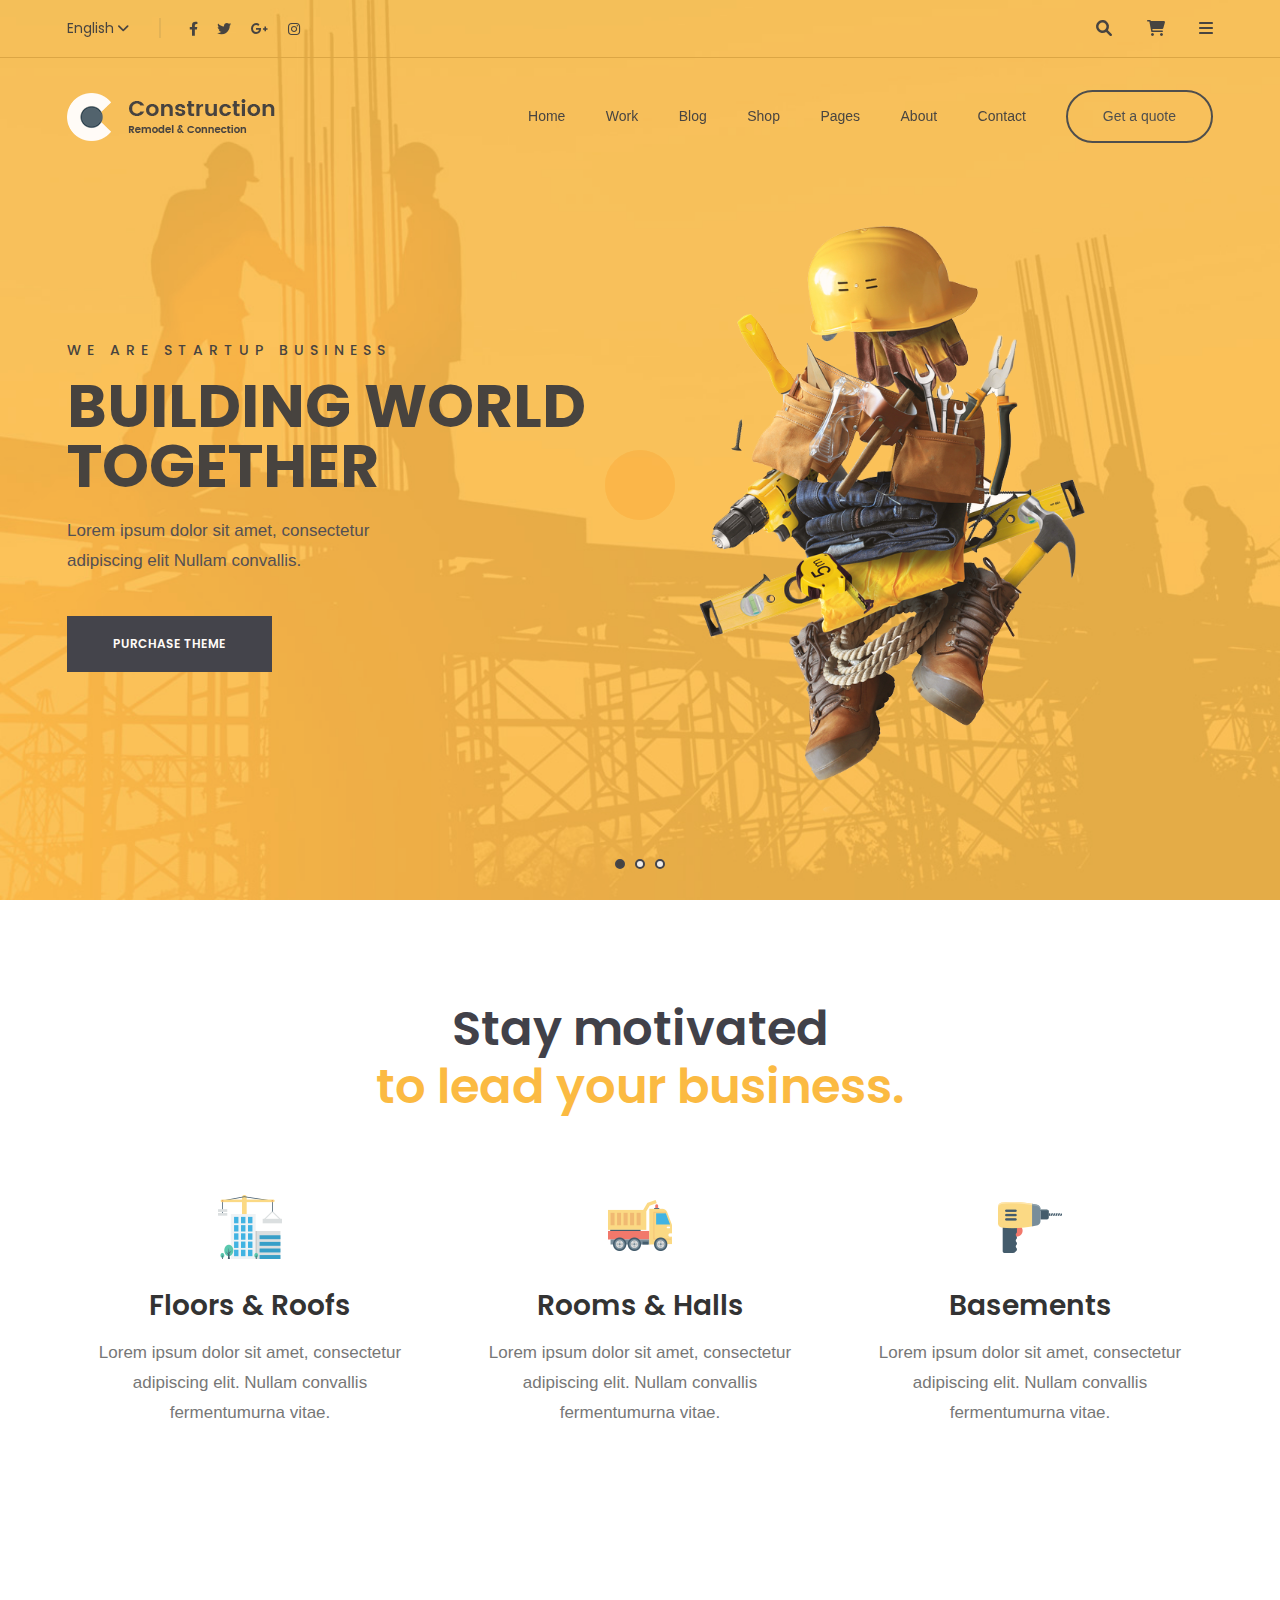
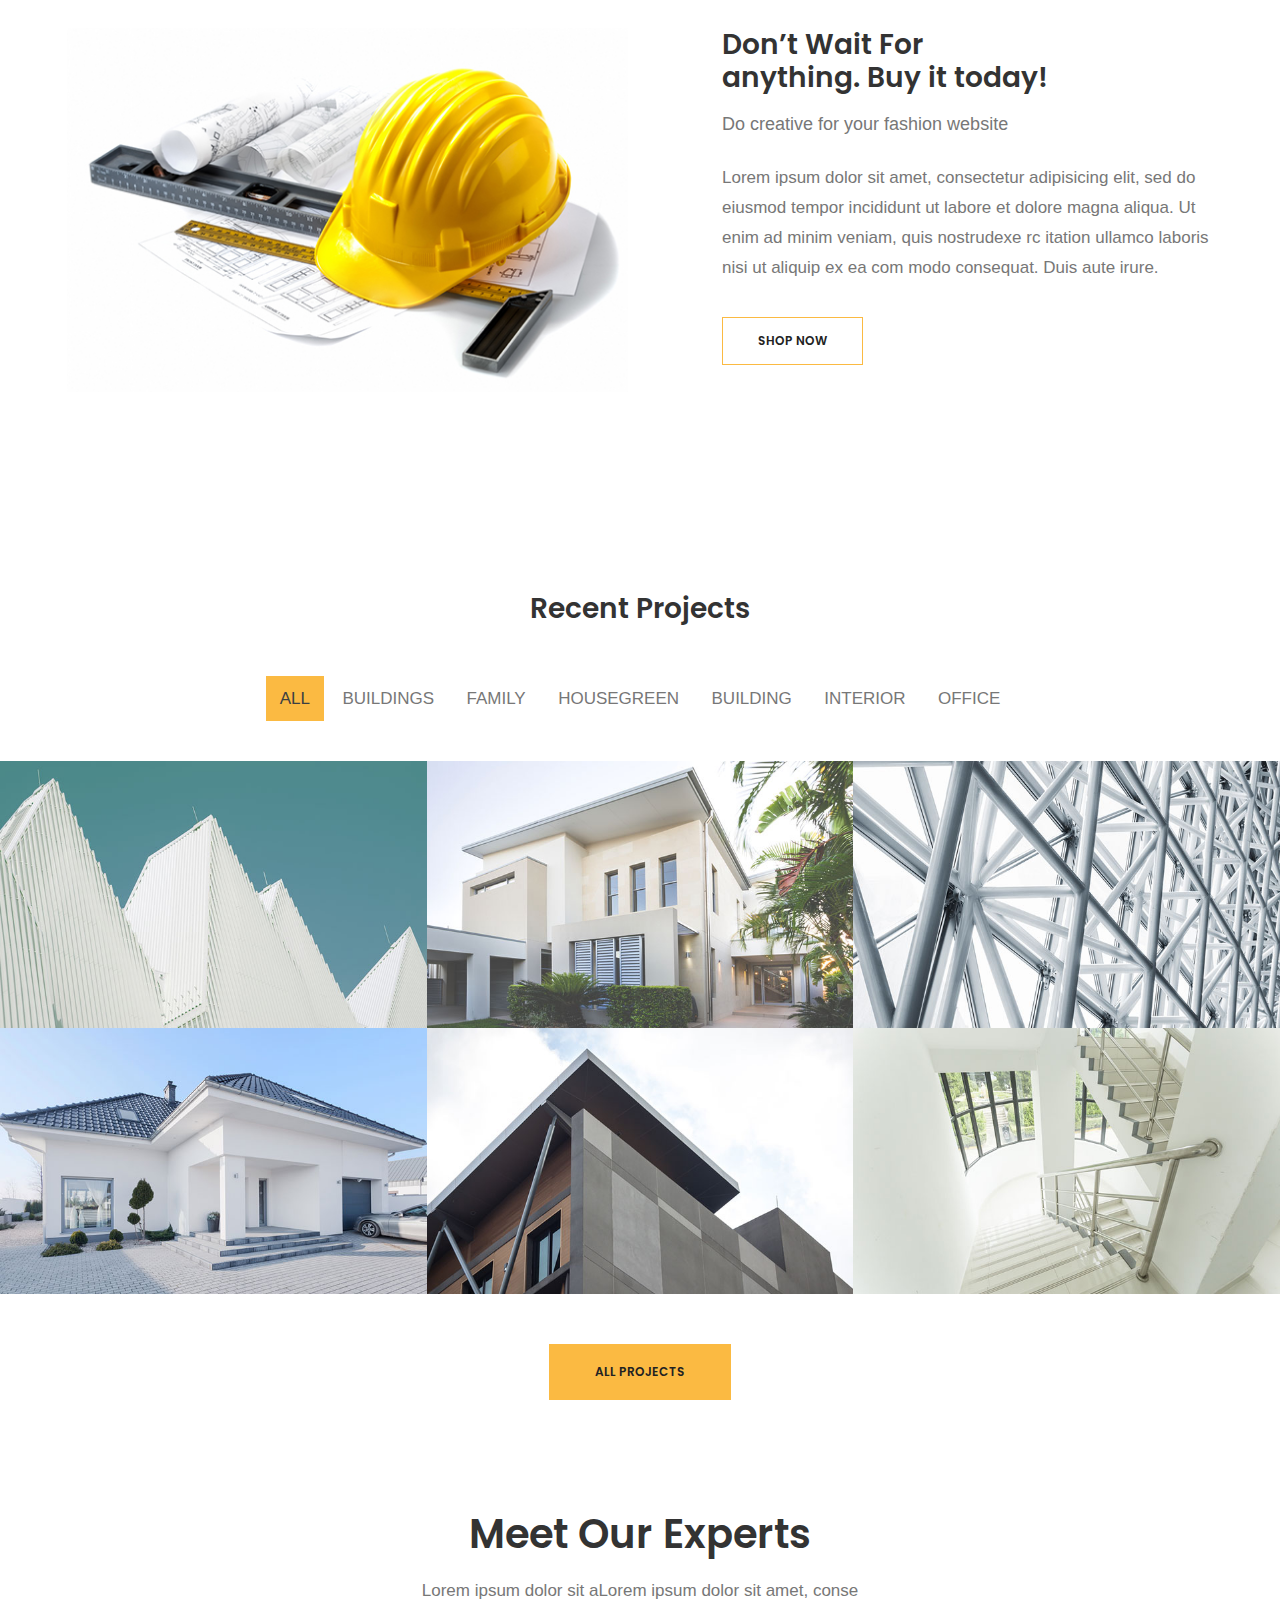
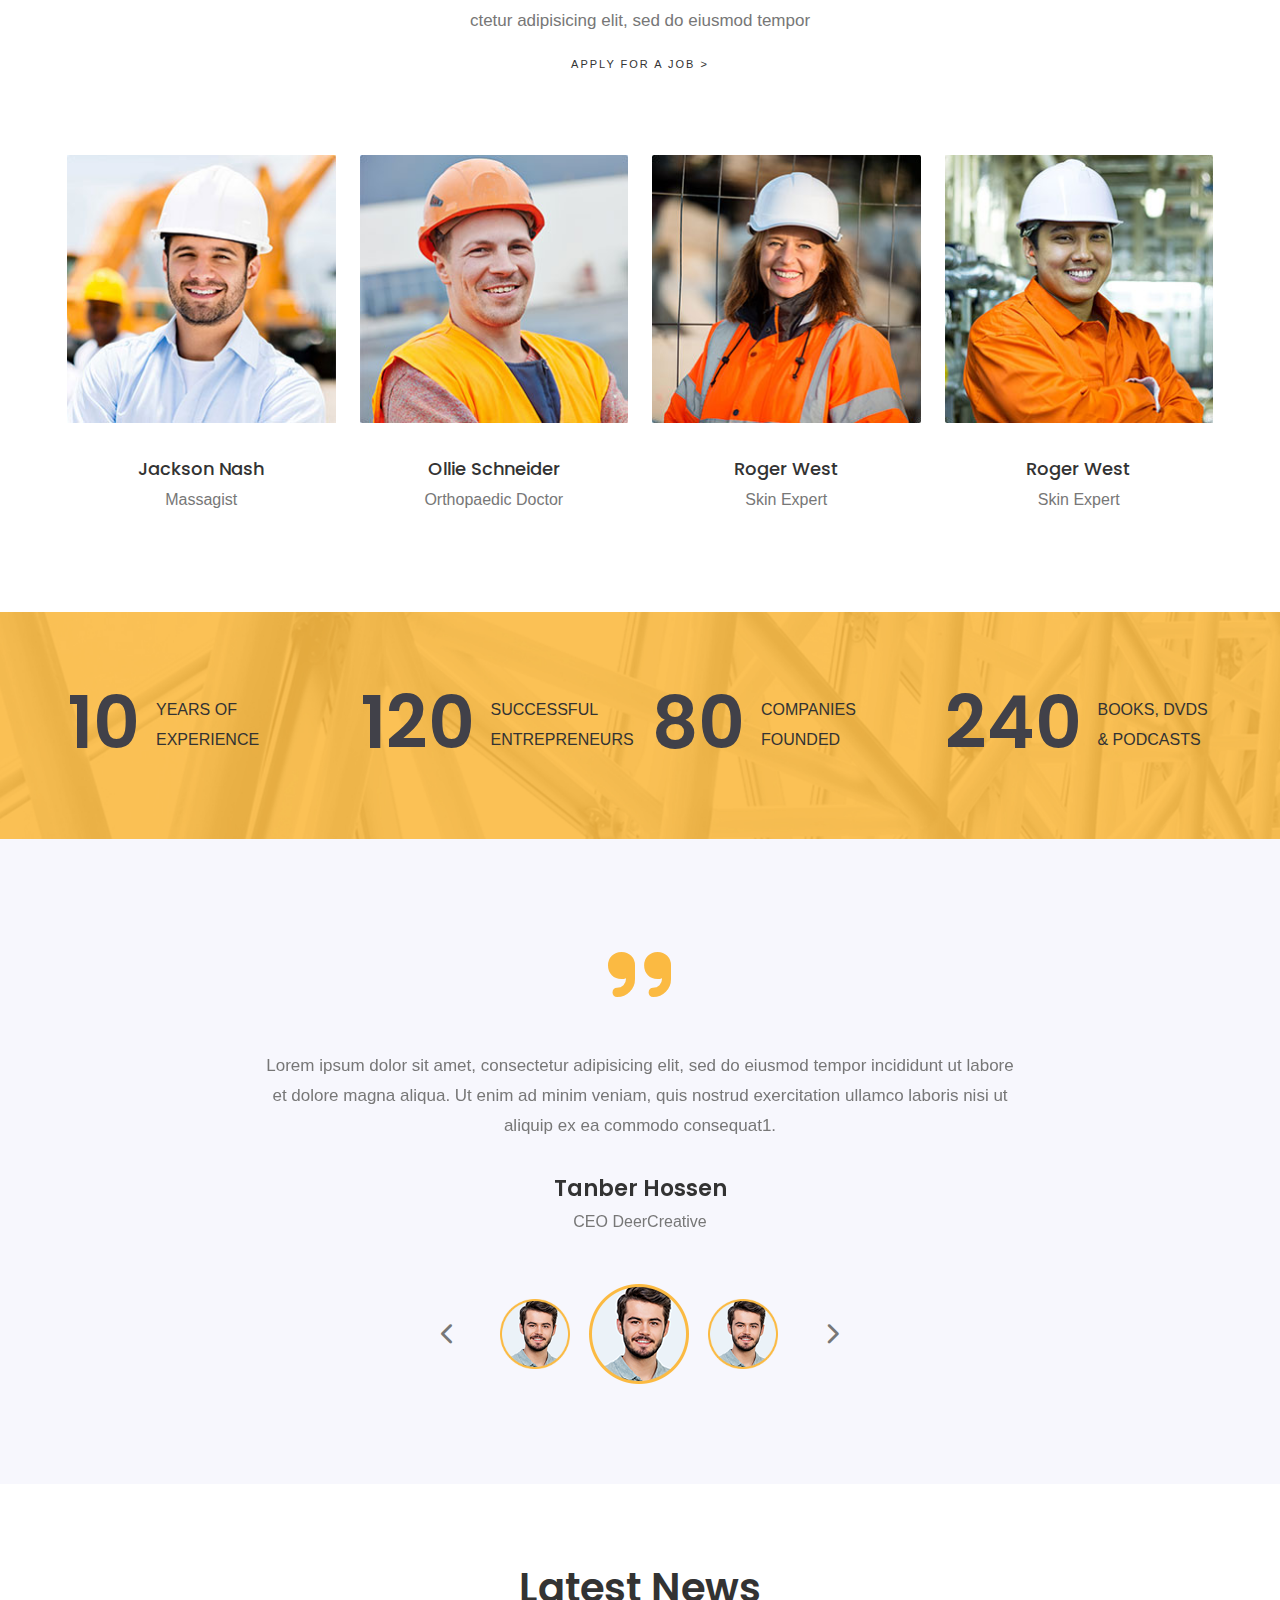
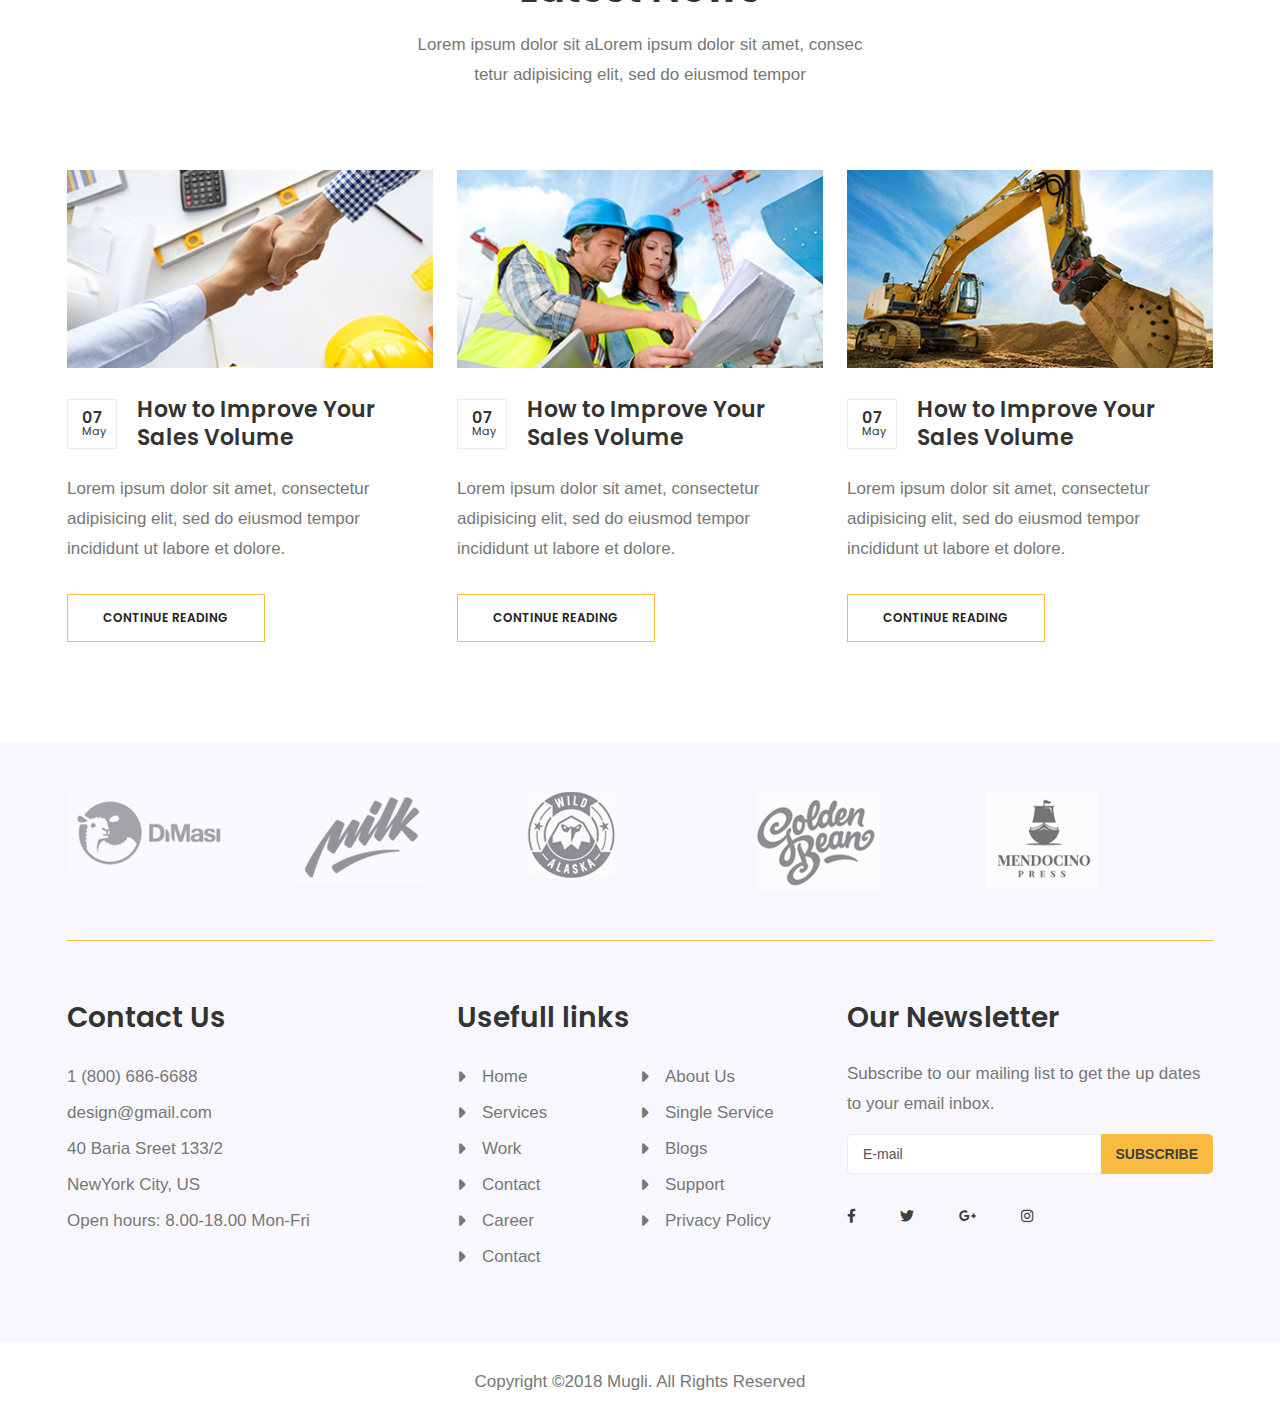
<file: index2.html>
<!doctype html>
<html class="no-js" lang="zxx">

<head>
    <meta charset="utf-8">
    <title>Construction - Clean Construction PSD Template</title>
    <meta http-equiv="X-UA-Compatible" content="ie=edge">
    <meta name="viewport" content="width=device-width, initial-scale=1, shrink-to-fit=no">
    <meta name="description" content="emon007iu, Freelancer Emon, Full Stack Web Developer, emon007iu, Emon Hossain">
    <meta name="author" content="Emon Hossain, emon007iu">

    <meta property="og:title" content="">
    <meta property="og:type" content="">
    <meta property="og:url" content="">
    <meta property="og:image" content="">

    <link rel="manifest" href="#">
    <link rel="shortcut icon" href="favicon.ico">
    <!-- Place favicon.ico in the root directory -->
    <!-- All css here -->

    <link rel="stylesheet" href="assets/css/bootstrap.min.css">
    <link rel="stylesheet" href="assets/css/all.min.css">
    <link rel="stylesheet" href="assets/css/slick.css">
    <link rel="stylesheet" href="assets/css/magnific-popup.css">
    <link rel="stylesheet" href="assets/css/meanmenu.min.css">
    <link rel="stylesheet" href="assets/css/nice-select.css">
    <link rel="stylesheet" href="assets/css/default.css">
    <link rel="stylesheet" href="assets/css/style.css">
    <link rel="stylesheet" href="assets/css/responsive.css">

    <meta name="theme-color" content="#fafafa">
</head>

<body>

    <!--[if lte IE 9]>
        <p class="browserupgrade">You are using an <strong>outdated</strong> browser. Please <a href="https://browsehappy.com/">upgrade your browser</a> to improve your experience and security.</p>
    <![endif]-->

    <!-- Add your site or application content here -->

        <!-- preloader area start -->
        <div class="bounce-loading">
            <div class="sk-bounce">
                <div class="sk-bounce-wrap">
                    <div class="sk-bounce-dot dot-one"></div>
                    <div class="sk-bounce-dot dot-two"></div>
                    <div class="sk-bounce-dot dot-three"></div>
                </div>
            </div>
        </div>
        <!-- preloader area End -->

    <!--header start-->
    <header class="transparent-header">
        <div class="header-top-area">
            <div class="container">
                <div class="row align-items-center">
                    <div class="col-xl-6 col-lg-6 col-md-6 col-6 d-flex align-items-center">
                        <div class="language f-left">
                            <ul>
                                <li><a href="#">English <i class="fas fa-angle-down"></i></a>
                                    <ul>
                                        <li><a href=""> English one</a></li>
                                        <li><a href=""> English Two</a></li>
                                        <li><a href=""> English Three</a></li>
                                        <li><a href=""> English Four</a></li>
                                        <li><a href=""> English Five</a></li>
                                        <li><a href=""> English Six</a></li>
                                    </ul>
                                </li>
                            </ul>
                        </div>
                        <div class="social-icon f-left d-none d-md-block">
                            <a href=""><i class="fab fa-facebook-f"></i></a>
                            <a href=""><i class="fab fa-twitter"></i></a>
                            <a href=""><i class="fab fa-google-plus-g"></i></a>
                            <a href=""><i class="fab fa-instagram"></i></a>
                        </div>
                    </div>
                    <div class="col-xl-6 col-lg-6 col-md-6 col-6 d-flex align-items-center justify-content-end">
                        <div class="header-right f-right">
                            <ul>
                                <li><a href="#"><i class="fas fa-search"></i></a>
                                    <div class="search-form">
                                        <form action="#">
                                            <input type="text" placeholder="Search">
                                            <button><i class="fas fa-search"></i></button>
                                        </form>
                                    </div>
                                </li>
                                <li><a href="#"><i class="fas fa-shopping-cart"></i></a></li>
                                <li class="info-bar"><a href="#"><i class="fas fa-bars"></i></a></li>
                            </ul>
                        </div>
                    </div>
                </div>
            </div>
        </div>
        <div class="extra-info">
            <div class="close-icon">
                <button disabled="disabled"><i class="far fa-window-close"></i></button>
            </div>
            <p>Lorem ipsum dolor sit amet, consectetur adipisicing elit, sed do eiusmod tempor incididunt ut labore et dolore magna aliqua. Ut enim ad minim veniam, quis nostrudexe rc itation ullamco laboris nisi ut aliquip ex ea com modo consequat. Duis aute irure.</p>
            <div class="instagram">
                <a href="#"> <img src="assets/img/instagram/insta1.png" alt=""></a>
                <a href="#"> <img src="assets/img/instagram/insta2.png" alt=""></a>
                <a href="#"> <img src="assets/img/instagram/insta3.png" alt=""></a>
                <a href="#"> <img src="assets/img/instagram/insta4.png" alt=""></a>
                <a href="#"> <img src="assets/img/instagram/insta5.png" alt=""></a>
                <a href="#"> <img src="assets/img/instagram/insta6.png" alt=""></a>
            </div>
            <div class="social-icon-right mt-30">
                <a href=""><i class="fab fa-facebook-f"></i></a>
                <a href=""><i class="fab fa-twitter"></i></a>
                <a href=""><i class="fab fa-google-plus-g"></i></a>
                <a href=""><i class="fab fa-instagram"></i></a>
            </div>
        </div>
        <div class="header-bootm-area">
            <div class="container">
                <div class="row align-items-center">
                    <div class="col-xl-3 col-lg-3">
                        <div class="logo">
                            <a href="index.html"><img src="assets/img//logo/white-logo.png" alt=""></a>
                        </div>
                    </div>
                    <div class="col-xl-9 col-lg-9">
                        <div class="header-button f-right d-none d-lg-block">
                            <a href="">Get a quote</a>
                        </div>
                        <div class="main-menu f-right">
                            <nav id="mobile-menu">
                                <ul>
                                    <li><a href="index.html">Home</a>
                                        <ul class="sub-menu">
                                            <li><a href="index.html">Home Style 1</a> </li>
                                            <li> <a href="index2.html">Home Style 2</a></li>
                                            <li> <a href="index3.html">Home Style 3</a></li>
                                        </ul>
                                    </li>
                                    <li><a href="portfolio.html">Work</a>
                                        <ul class="sub-menu">
                                            <li><a href="portfolio-details.html">Portfolio Details</a> </li>
                                        </ul>
                                    </li>
                                    <li><a href="blog-sidebar.html">Blog</a>
                                        <ul class="sub-menu">
                                            <li><a href="blog.html">blog 3 columm</a> </li>
                                            <li> <a href="blog-sidebar.html">Blog Sidebar</a></li>
                                            <li> <a href="blog-details.html">Blog Details</a></li>
                                        </ul>
                                    </li>
                                    <li><a href="shop.html">Shop</a>
                                        <ul class="sub-menu">
                                            <li><a href="shop.html">Product Page</a> </li>
                                            <li> <a href="product-details.html">Product Details</a></li>
                                            <li> <a href="cart.html">Cart</a></li>
                                        </ul>
                                    </li>
                                    <li><a href="#">Pages</a>
                                        <ul class="sub-menu">
                                            <li><a href="service.html">Services</a></li>
                                            <li> <a href="careers.html">Careers</a></li>
                                        </ul>
                                    </li>
                                    <li><a href="about.html">About</a></li>
                                    <li><a href="contact.html">Contact</a> </li>
                                </ul>
                            </nav>
                        </div>
                        <div class="mobile-menu">

                        </div>
                    </div>
                </div>
            </div>
        </div>
    </header>
    <!--header end-->
        <!--slider start-->
        <div class="slider-area">
            <div class="slider-active dot-style">
                <div class="single-slider height-100 d-flex align-items-center" style="background-image: url(assets/img/slider/slider-1.jpg);">
                    <div class="container">
                        <div class="row align-items-center">
                            <div class="col-xl-6 col-lg-7">
                                <div class="slider-content pt-110">
                                    <span>We are startup business</span>
                                    <h1>BUILDING WORLD TOGETHER</h1>
                                    <p>Lorem ipsum dolor sit amet, consectetur adipiscing elit Nullam convallis.</p>
                                    <a class="btn" href="">purchase  theme</a>
                                </div>
                            </div>
                            <div class="col-xl-6 col-lg-5 d-md-none d-lg-block">
                                <div class="slider-img slider-full f-right pt-120">
                                    <img src="assets/img/slider/slider-in.png" alt="">
                                </div>
                            </div>
                        </div>
                    </div>
                </div>
                <div class="single-slider height-100 d-flex align-items-center" style="background-image: url(assets/img/slider/slider-1.jpg);">
                    <div class="container">
                        <div class="row align-items-center">
                            <div class="col-xl-6 col-lg-7">
                                <div class="slider-content pt-110">
                                    <span>We are startup business</span>
                                    <h1>BUILDING WORLD TOGETHER</h1>
                                    <p>Lorem ipsum dolor sit amet, consectetur adipiscing elit Nullam convallis.</p>
                                    <a class="btn" href="">purchase  theme</a>
                                </div>
                            </div>
                            <div class="col-xl-6 col-lg-5 d-md-none d-lg-block">
                                <div class="slider-img slider-full f-right pt-120">
                                    <img src="assets/img/slider/slider-in.png" alt="">
                                </div>
                            </div>
                        </div>
                    </div>
                </div>
                <div class="single-slider height-100 d-flex align-items-center" style="background-image: url(assets/img/slider/slider-1.jpg);">
                    <div class="container">
                        <div class="row align-items-center">
                            <div class="col-xl-6 col-lg-7">
                                <div class="slider-content pt-110">
                                    <span>We are startup business</span>
                                    <h1>BUILDING WORLD TOGETHER</h1>
                                    <p>Lorem ipsum dolor sit amet, consectetur adipiscing elit Nullam convallis.</p>
                                    <a class="btn" href="">purchase  theme</a>
                                </div>
                            </div>
                            <div class="col-xl-6 col-lg-5 d-md-none d-lg-block">
                                <div class="slider-img slider-full f-right pt-120">
                                    <img src="assets/img/slider/slider-in.png" alt="">
                                </div>
                            </div>
                        </div>
                    </div>
                </div>
            </div>
        </div>
        <!--slider end-->
        <!--features area start-->
        <div class="features-area pt-100 pb-70">
            <div class="container">
                <div class="row">
                    <div class="col-xl-12 ">
                        <div class="features-title text-center mb-80">
                            <h2>Stay motivated <br><span> to lead your business.</span> </h2>
                        </div>
                    </div>
                </div>
                <div class="row">
                    <div class="col-xl-4 col-lg-4 col-md-4">
                        <div class="single-feature text-center mb-30">
                            <img src="assets/img/features/features-1.png" alt="">
                            <h2>Floors & Roofs</h2>
                            <p>Lorem ipsum dolor sit amet, consectetur adipiscing elit. Nullam convallis fermentumurna vitae.</p>
                        </div>
                    </div>
                    <div class="col-xl-4 col-lg-4 col-md-4">
                        <div class="single-feature text-center mb-30">
                            <img src="assets/img/features/features-2.png" alt="">
                            <h2>Rooms & Halls</h2>
                            <p>Lorem ipsum dolor sit amet, consectetur adipiscing elit. Nullam convallis fermentumurna vitae.</p>
                        </div>
                    </div>
                    <div class="col-xl-4 col-lg-4 col-md-4">
                        <div class="single-feature text-center mb-30">
                            <img src="assets/img/features/features-3.png" alt="">
                            <h2>Basements</h2>
                            <p>Lorem ipsum dolor sit amet, consectetur adipiscing elit. Nullam convallis fermentumurna vitae.</p>
                        </div>
                    </div>
                </div>
            </div>
        </div>
        <!--features area end-->


        
        <!--promotion area Start-->
        <div class="promotion-area pt-100 pb-100">
            <div class="container">
                <div class="row">
                    <div class="col-xl-6">
                        <div class="cta-img">
                            <img src="assets/img/bg/cta.jpg" alt="">
                        </div>
                    </div>
                    <div class="col-xl-6">
                        <div class="promotion-text">
                            <h3>Don’t Wait For<br>
                                anything. Buy it today!</h3>
                            <span>Do creative for your fashion website</span>
                            <p>Lorem ipsum dolor sit amet, consectetur adipisicing elit, sed do eiusmod tempor incididunt ut labore et dolore magna aliqua. Ut enim ad minim veniam, quis nostrudexe rc itation ullamco laboris nisi ut aliquip ex ea com modo consequat. Duis aute irure.</p>
                            <a href="#" class="btn brand-btn btn-2">SHOP NOW</a>
                        </div>
                    </div>
                </div>
            </div>
        </div>
        <!--promotion area End-->
        <!--portfolio area Start-->
        <div class="portfolio-area pt-100 pb-110">
            <div class="container-fluid p-0 overflow-hidden"> 
                <div class="row gx-0">
                    <div class="col-xl-12">
                        <div class="section-title text-center mb-50">
                            <h2>Recent Projects</h2>
                        </div>
                    </div>
                </div>
                <div class="row">
                    <div class="col-xl-12">
                        <div class="portfolio-menu mb-40 text-center">
                            <button class="active" data-filter="*">ALL</button>
                            <button data-filter=".cat1">BUILDINGS</button>
                            <button data-filter=".cat2">FAMILY</button>
                            <button data-filter=".cat3">HOUSEGREEN</button>
                            <button data-filter=".cat4">BUILDING</button>
                            <button data-filter=".cat5">INTERIOR</button>
                            <button data-filter=".cat6">OFFICE</button>
                          </div>
                    </div>
                </div>
                <div class="row gx-0 grid ">
                    <div class="col-xl-4 col-lg-4 col-md-6 grid-item cat1 cat6 cat2 cat5">
                        <div class="portfolio-wrapper">
                            <div class="portfolio-thub">
                                <img src="assets/img/portfolio//port-full/portfolio1.1.jpg" alt="">
                            </div>
                            <div class="portfolio-content ">
                                <!-- <i class="fas fa-plus"></i> -->
                                <div class="icon"><a class="view-img" href="assets/img/portfolio/port-full/portfolio1.1.jpg"></a></div>
                                <h3><a href="#">Aplumber Repairs Pipes</a></h3>
                                <span>Buildings, Office</span>
                            </div>
                        </div>
                    </div>
                    <div class="col-xl-4 col-lg-4 col-md-6 grid-item cat2 cat5 cat3">
                        <div class="portfolio-wrapper">
                            <div class="portfolio-thub">
                                <img src="assets/img/portfolio//port-full/portfolio2.2.jpg" alt="">
                            </div>
                            <div class="portfolio-content">
                                <!-- <i class="fas fa-plus"></i> -->
                                <div class="icon"><a class="view-img" href="assets/img/portfolio/port-full/portfolio2.2.jpg"></a></div>
                                <h3><a href="#">Aplumber Repairs Pipes</a></h3>
                                <span>Buildings, Office</span>
                            </div>
                        </div>
                    </div>
                    <div class="col-xl-4 col-lg-4 col-md-6 grid-item cat3 cat4 cat2">
                        <div class="portfolio-wrapper">
                            <div class="portfolio-thub">
                                <img src="assets/img/portfolio/port-full/portfolio2.3.jpg" alt="">
                            </div>
                            <div class="portfolio-content">
                                <!-- <i class="fas fa-plus"></i> -->
                                <div class="icon"><a class="view-img" href="assets/img/portfolio/port-full/portfolio2.3.jpg"></a></div>
                                <h3><a href="#">Aplumber Repairs Pipes</a></h3>
                                <span>Buildings, Office</span>
                            </div>
                        </div>
                    </div>
                    <div class="col-xl-4 col-lg-4 col-md-6 grid-item cat4 cat3">
                        <div class="portfolio-wrapper">
                            <div class="portfolio-thub">
                                <img src="assets/img/portfolio/port-full/portfolio2.4.jpg" alt="">
                            </div>
                            <div class="portfolio-content">
                                <!-- <i class="fas fa-plus"></i> -->
                                <div class="icon"><a class="view-img" href="assets/img/portfolio/port-full/portfolio2.4.jpg"></a></div>
                                <h3><a href="#">Aplumber Repairs Pipes</a></h3>
                                <span>Buildings, Office</span>
                            </div>
                        </div>
                    </div>
                    <div class="col-xl-4 col-lg-4 col-md-6 grid-item cat5 cat2 cat4 cat1">
                        <div class="portfolio-wrapper ">
                            <div class="portfolio-thub">
                                <img src="assets/img/portfolio/port-full/portfolio2.5.jpg" alt="">
                            </div>
                            <div class="portfolio-content">
                                <!-- <i class="fas fa-plus"></i> -->
                                <div class="icon"><a class="view-img" href="assets/img/portfolio/port-full/portfolio2.5.jpg"></a></div>
                                <h3><a href="#">Aplumber Repairs Pipes</a></h3>
                                <span>Buildings, Office</span>
                            </div>
                        </div>
                    </div>
                    <div class="col-xl-4 col-lg-4 col-md-6 grid-item cat6 cat1 cat3">
                        <div class="portfolio-wrapper">
                            <div class="portfolio-thub">
                                <img src="assets/img/portfolio/port-full/portfolio2.6.jpg" alt="">
                            </div>
                            <div class="portfolio-content">
                                <!-- <i class="fas fa-plus"></i> -->
                                <div class="icon"><a class="view-img" href="assets/img/portfolio/port-full/portfolio2.6.jpg"></a></div>
                                <h3><a href="#">Aplumber Repairs Pipes</a></h3>
                                <span>Buildings, Office</span>
                            </div>
                        </div>
                    </div>
                </div>


                <div class="row">
                    <div class="col-xl-12">
                         <div class="videw-project text-center mt-50">
                             <a href="#" class="btn brand-btn">ALL PROJECTS</a>
                         </div>
                    </div>
                 </div>
            </div>
        </div>
        <!--portfolio area End-->
        <!--team area Start-->
        <div class="team-area pb-70">
            <div class="container">
                <div class="row">
                    <div class="col-xl-12">
                        <div class="section-title section-title-2 text-center mb-80">
                            <h2>Meet Our Experts</h2>
                            <p>Lorem ipsum dolor sit aLorem ipsum dolor sit amet, conse <br> ctetur adipisicing elit, sed do eiusmod tempor  </p>
                            <a href="#">Apply for a job ></a>
                        </div>
                    </div>
                </div>
                <div class="row">
                    <div class="col-xl-3">
                        <div class="single-team text-center mb-30">
                            <div class="team-img">
                                <img src="assets/img/team/team-1.1.jpg" alt="">
                                <div class="team-icon">
                                    <a href=""><i class="fab fa-facebook-f"></i></a>
                                    <a href=""><i class="fab fa-twitter"></i></a>
                                    <a href=""><i class="fab fa-google-plus-g"></i></a>
                                    <a href=""><i class="fab fa-instagram"></i></a>
                                </div>
                            </div>
                            <div class="team-info">
                                <h3>Jackson Nash</h3>
                                <span>Massagist</span>
                            </div>
                        </div>
                    </div>
                    <div class="col-xl-3">
                        <div class="single-team text-center mb-30">
                            <div class="team-img">
                                <img src="assets/img/team/team-1.jpg" alt="">
                                <div class="team-icon">
                                    <a href=""><i class="fab fa-facebook-f"></i></a>
                                    <a href=""><i class="fab fa-twitter"></i></a>
                                    <a href=""><i class="fab fa-google-plus-g"></i></a>
                                    <a href=""><i class="fab fa-instagram"></i></a>
                                </div>
                            </div>
                            <div class="team-info">
                                <h3>Ollie Schneider</h3>
                                <span>Orthopaedic Doctor</span>
                            </div>
                        </div>
                    </div>
                    <div class="col-xl-3">
                        <div class="single-team text-center mb-30">
                            <div class="team-img">
                                <img src="assets/img/team/team-2.jpg" alt="">
                                <div class="team-icon">
                                    <a href=""><i class="fab fa-facebook-f"></i></a>
                                    <a href=""><i class="fab fa-twitter"></i></a>
                                    <a href=""><i class="fab fa-google-plus-g"></i></a>
                                    <a href=""><i class="fab fa-instagram"></i></a>
                                </div>
                            </div>
                            <div class="team-info">
                                <h3>Roger West</h3>
                                <span>Skin Expert</span>
                            </div>
                        </div>
                    </div>
                    <div class="col-xl-3">
                        <div class="single-team text-center mb-30">
                            <div class="team-img">
                                <img src="assets/img/team/team-3.jpg" alt="">
                                <div class="team-icon">
                                    <a href=""><i class="fab fa-facebook-f"></i></a>
                                    <a href=""><i class="fab fa-twitter"></i></a>
                                    <a href=""><i class="fab fa-google-plus-g"></i></a>
                                    <a href=""><i class="fab fa-instagram"></i></a>
                                </div>
                            </div>
                            <div class="team-info">
                                <h3>Roger West</h3>
                                <span>Skin Expert</span>
                            </div>
                        </div>
                    </div>
                </div>
            </div>
        </div>
        <!--team area End-->

        <!--counter area start-->
        <div class="counter-area pt-75 pb-45" style="background-image: url(assets/img/bg/counter.jpg);">
            <div class="container">
                <div class="row">
                    <div class="col-xl-3 col-lg-3 col-md-3">
                        <div class="single-counter counter-2 d-xl-flex align-items-center mb-30">
                            <span class="counter">10</span>
                            <p>YEARS OF <br>
                                EXPERIENCE</p>
                        </div>
                    </div>
                    <div class="col-xl-3 col-lg-3 col-md-3">
                        <div class="single-counter counter-2 d-xl-flex align-items-center mb-30">
                            <span class="counter">120</span>
                            <p>Successful <br>
                                entrepreneurs</p>
                        </div>
                    </div>
                    <div class="col-xl-3 col-lg-3 col-md-3">
                        <div class="single-counter counter-2 d-xl-flex align-items-center mb-30">
                            <span class="counter">80</span>
                            <p>COMPANIES <br>
                                FOUNDED</p>
                        </div>
                    </div>
                    <div class="col-xl-3 col-lg-3 col-md-3">
                        <div class="single-counter counter-2 d-xl-flex align-items-center mb-30">
                            <span class="counter">240</span>
                            <p>BOOKS, DVDS <br>
                                & PODCASTS</p>
                        </div>
                    </div>
                </div>
            </div>
        </div>
        <!--counter area End-->
        <!--testimonial area start-->
        <div class="testimonial-area gray-bg pt-100 pb-100">
            <div class="container">
                <div class="row">
                    <div class="col-xl-8 offset-xl-2">
                        <div class="testimonial-item-active">
                            <div class="testimonial-item text-center">
                                <i class="fas fa-quote-right"></i>
                                <p>Lorem ipsum dolor sit amet, consectetur adipisicing elit, sed do eiusmod tempor incididunt ut labore et dolore magna aliqua. Ut enim ad minim veniam, quis nostrud exercitation ullamco laboris nisi ut aliquip ex ea commodo consequat1.</p>
                                <div class="designation">
                                    <h3>Tanber Hossen</h3>
                                    <span>CEO DeerCreative</span>
                                </div>
                            </div>
                            <div class="testimonial-item text-center">
                                <i class="fas fa-quote-right"></i>
                                <p>Lorem ipsum dolor sit amet, consectetur adipisicing elit, sed do eiusmod tempor incididunt ut labore et dolore magna aliqua. Ut enim ad minim veniam, quis nostrud exercitation ullamco laboris nisi ut aliquip ex ea commodo consequat2.</p>
                                <div class="designation">
                                    <h3>Irfan Khan</h3>
                                    <span>CEO DeerCreative</span>
                                </div>
                            </div>
                            <div class="testimonial-item text-center">
                                <i class="fas fa-quote-right"></i>
                                <p>Lorem ipsum dolor sit amet, consectetur adipisicing elit, sed do eiusmod tempor incididunt ut labore et dolore magna aliqua. Ut enim ad minim veniam, quis nostrud exercitation ullamco laboris nisi ut aliquip ex ea commodo consequat3.</p>
                                <div class="designation">
                                    <h3>Showon Hauq</h3>
                                    <span>CEO DeerCreative</span>
                                </div>
                            </div>
                            <div class="testimonial-item text-center">
                                <i class="fas fa-quote-right"></i>
                                <p>Lorem ipsum dolor sit amet, consectetur adipisicing elit, sed do eiusmod tempor incididunt ut labore et dolore magna aliqua. Ut enim ad minim veniam, quis nostrud exercitation ullamco laboris nisi ut aliquip ex ea commodo consequat.</p>
                                <div class="designation">
                                    <h3>Tarek aziz</h3>
                                    <span>CEO DeerCreative</span>
                                </div>
                            </div>
                        </div>
                        <div class="testimonial-nav">
                            <div class="testimonial-thumb">
                                <img src="assets/img/testimonial/testimonia-2.1.png" alt="">
                            </div>
                            <div class="testimonial-thumb">
                                <img src="assets/img/testimonial/testimonia-2.1.png" alt="">
                            </div>
                            <div class="testimonial-thumb">
                                <img src="assets/img/testimonial/testimonia-2.1.png" alt="">
                            </div>
                            <div class="testimonial-thumb">
                                <img src="assets/img/testimonial/testimonia-2.1.png" alt="">
                            </div>
                        </div>
                    </div>
                </div>
            </div>
        </div>
        <!--testimonial area End-->
        <!---->
        <div class="latest-blog-area pt-80 pb-70">
            <div class="container">
                <div class="row">
                    <div class="col-xl-12">
                        <div class="section-title section-title-2 text-center mb-80">
                            <h2>Latest News</h2>
                            <p>Lorem ipsum dolor sit aLorem ipsum dolor sit amet, consec <br> tetur adipisicing elit, sed do eiusmod tempor </p>
                        </div>
                    </div>
                </div>
                <div class="row">
                    <div class="col-xl-4 col-lg-4">
                        <div class="blog-latest mb-30">
                            <div class="blog-img">
                                <a href="blog-details.html"><img src="assets/img/blog/blog1.jpg" alt=""></a>
                            </div>
                            <div class="blog-latest-content">
                                <div class="blog-title d-flex align-items-center">
                                    <span>07 <span>May</span></span>
                                    <h2><a href="blog-details.html">How to Improve Your Sales Volume</a></h2>
                                </div>
                                <p>Lorem ipsum dolor sit amet, consectetur adipisicing elit, sed do eiusmod tempor incididunt ut labore et dolore.</p>
                                <a class="btn brand-btn btn-2" href="">Continue Reading</a>
                            </div>
                        </div>
                    </div>
                    <div class="col-xl-4 col-lg-4">
                        <div class="blog-latest mb-30">
                            <div class="blog-img">
                                <a href="blog-details.html"><img src="assets/img/blog/blog2.jpg" alt=""></a>
                            </div>
                            <div class="blog-latest-content">
                                <div class="blog-title d-flex align-items-center">
                                    <span>07 <span>May</span></span>
                                    <h2><a href="blog-details.html">How to Improve Your Sales Volume</a></h2>
                                </div>
                                <p>Lorem ipsum dolor sit amet, consectetur adipisicing elit, sed do eiusmod tempor incididunt ut labore et dolore.</p>
                                <a class="btn brand-btn btn-2" href="">Continue Reading</a>
                            </div>
                        </div>
                    </div>
                    <div class="col-xl-4 col-lg-4">
                        <div class="blog-latest mb-30">
                            <div class="blog-img">
                                <a href="blog-details.html"><img src="assets/img/blog/blog3.jpg" alt=""></a>
                            </div>
                            <div class="blog-latest-content">
                                <div class="blog-title d-flex align-items-center">
                                    <span>07 <span>May</span></span>
                                    <h2><a href="blog-details.html">How to Improve Your Sales Volume</a></h2>
                                </div>
                                <p>Lorem ipsum dolor sit amet, consectetur adipisicing elit, sed do eiusmod tempor incididunt ut labore et dolore.</p>
                                <a class="btn brand-btn btn-2" href="">Continue Reading</a>
                            </div>
                        </div>
                    </div>
                </div>
            </div>
        </div>
        <!--Footer Start-->
        <footer>
            <div class="brand-area gray-bg">
                <div class="container">
                    <div class="brand-active brand-border pt-50 pb-50">
                        <div class="single-brand">
                            <a href=""><img src="assets/img/logo/brand1.png" alt=""></a>
                        </div>
                        <div class="single-brand">
                            <a href=""><img src="assets/img/logo/brand2.png" alt=""></a>
                        </div>
                        <div class="single-brand">
                            <a href=""><img src="assets/img/logo/brand3.png" alt=""></a>
                        </div>
                        <div class="single-brand">
                            <a href=""><img src="assets/img/logo/brand4.png" alt=""></a>
                        </div>
                        <div class="single-brand">
                            <a href=""><img src="assets/img/logo/brand5.png" alt=""></a>
                        </div>
                        <div class="single-brand">
                            <a href=""><img src="assets/img/logo/brand1.png" alt=""></a>
                        </div>
                        <div class="single-brand">
                            <a href=""><img src="assets/img/logo/brand2.png" alt=""></a>
                        </div>
                    </div>
                </div>
            </div>
            <div class="widget-area gray-bg pt-60 pb-60">
                <div class="container">
                    <div class="row">
                        <div class="col-xl-4 col-lg-3 col-md-4">
                            <div class="footer-widget">
                                <h3>Contact Us</h3>
                                <ul class="footer-info">
                                    <li>1 (800) 686-6688</li>
                                    <li>design@gmail.com</li>
                                    <li>40 Baria Sreet 133/2</li>
                                    <li>NewYork City, US</li>
                                    <li>Open hours: 8.00-18.00 Mon-Fri</li>
                                </ul>
                            </div>
                        </div>
                        <div class="col-xl-4 col-lg-5 col-md-3">
                            <div class="footer-widget">
                                <h3>Usefull links</h3>
                                <ul class="footer-link">
                                    <li><a href="">Home</a></li>
                                    <li><a href="">About Us</a></li>
                                    <li><a href="">Services</a></li>
                                    <li><a href="">Single Service</a></li>
                                    <li><a href="">Work</a></li>
                                    <li><a href="">Blogs</a></li>
                                    <li><a href="">Contact</a></li>
                                    <li><a href="">Support</a></li>
                                    <li><a href="">Career</a></li>
                                    <li><a href=""> Privacy Policy</a></li>
                                    <li><a href="">Contact</a></li>
                                </ul>
                            </div>
                        </div>
                        <div class="col-xl-4 col-lg-4 col-md-5">
                            <div class="footer-widget">
                                <h3>Our Newsletter</h3>
                                <p>Subscribe to our mailing list to get the up dates to your email inbox.</p>
                                <form action="#">
                                    <input type="email" placeholder="E-mail">
                                    <button>Subscribe</button>
                                </form>
                                <div class="footer-icon mt-30">
                                    <a href=""><i class="fab fa-facebook-f"></i></a>
                                    <a href=""><i class="fab fa-twitter"></i></a>
                                    <a href=""><i class="fab fa-google-plus-g"></i></a>
                                    <a href=""><i class="fab fa-instagram"></i></a>
                                </div>
                            </div>
                        </div>
                    </div>
                </div>
            </div>
            <div class="copyright-area pt-25 pb-25">
                <div class="container">
                    <div class="copyright-text text-center">
                        <p>Copyright ©2018 Mugli. All Rights Reserved</p>
                    </div>
                </div>
            </div>
        </footer>
        <!--Footer End-->

    





    <!-- All js here -->
    <script src="assets/js/vendor/modernizr-3.11.2.min.js"></script>
    <script src="assets/js/vendor/jquery-1.12.4.min.js"></script>
    <script src="assets/js/vendor/bootstrap.min.js"></script>
    <script src="assets/js/vendor/popper.min.js"></script>
    <script src="assets/js/slick.min.js"></script>
    <script src="assets/js/isotope.pkgd.min.js"></script>
    <script src="assets/js/jquery.scrollUp.min.js"></script>
    <script src="assets/js/jquery.magnific-popup.min.js"></script>
    <script src="assets/js/jquery.nice-select.min.js"></script>
    <script src="assets/js/jquery.meanmenu.min.js"></script>
    <script src="assets/js/jquery.counterup.min.js"></script>
    <script src="assets/js/waypoints.min.js"></script>
    <script src="assets/js/plugins.js"></script>
    <script src="assets/js/main.js"></script>

</body>

</html>
</file>
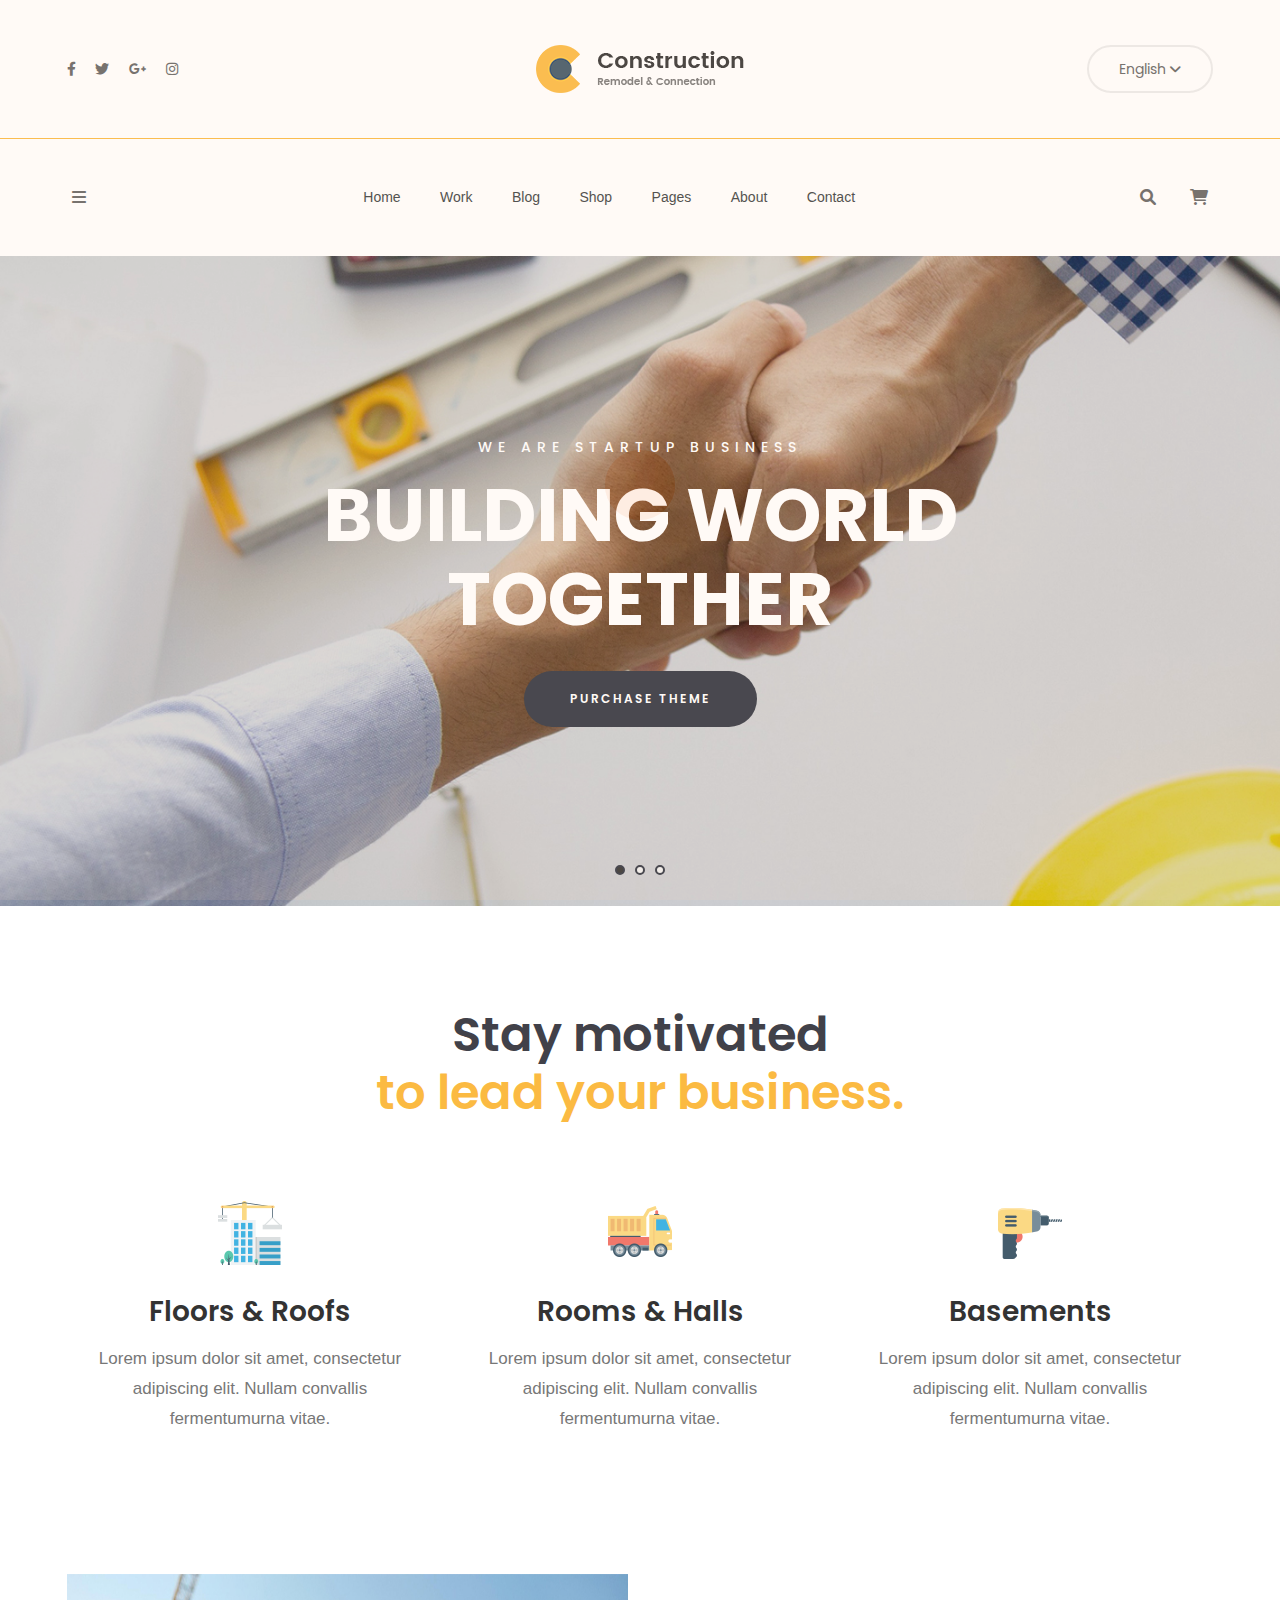
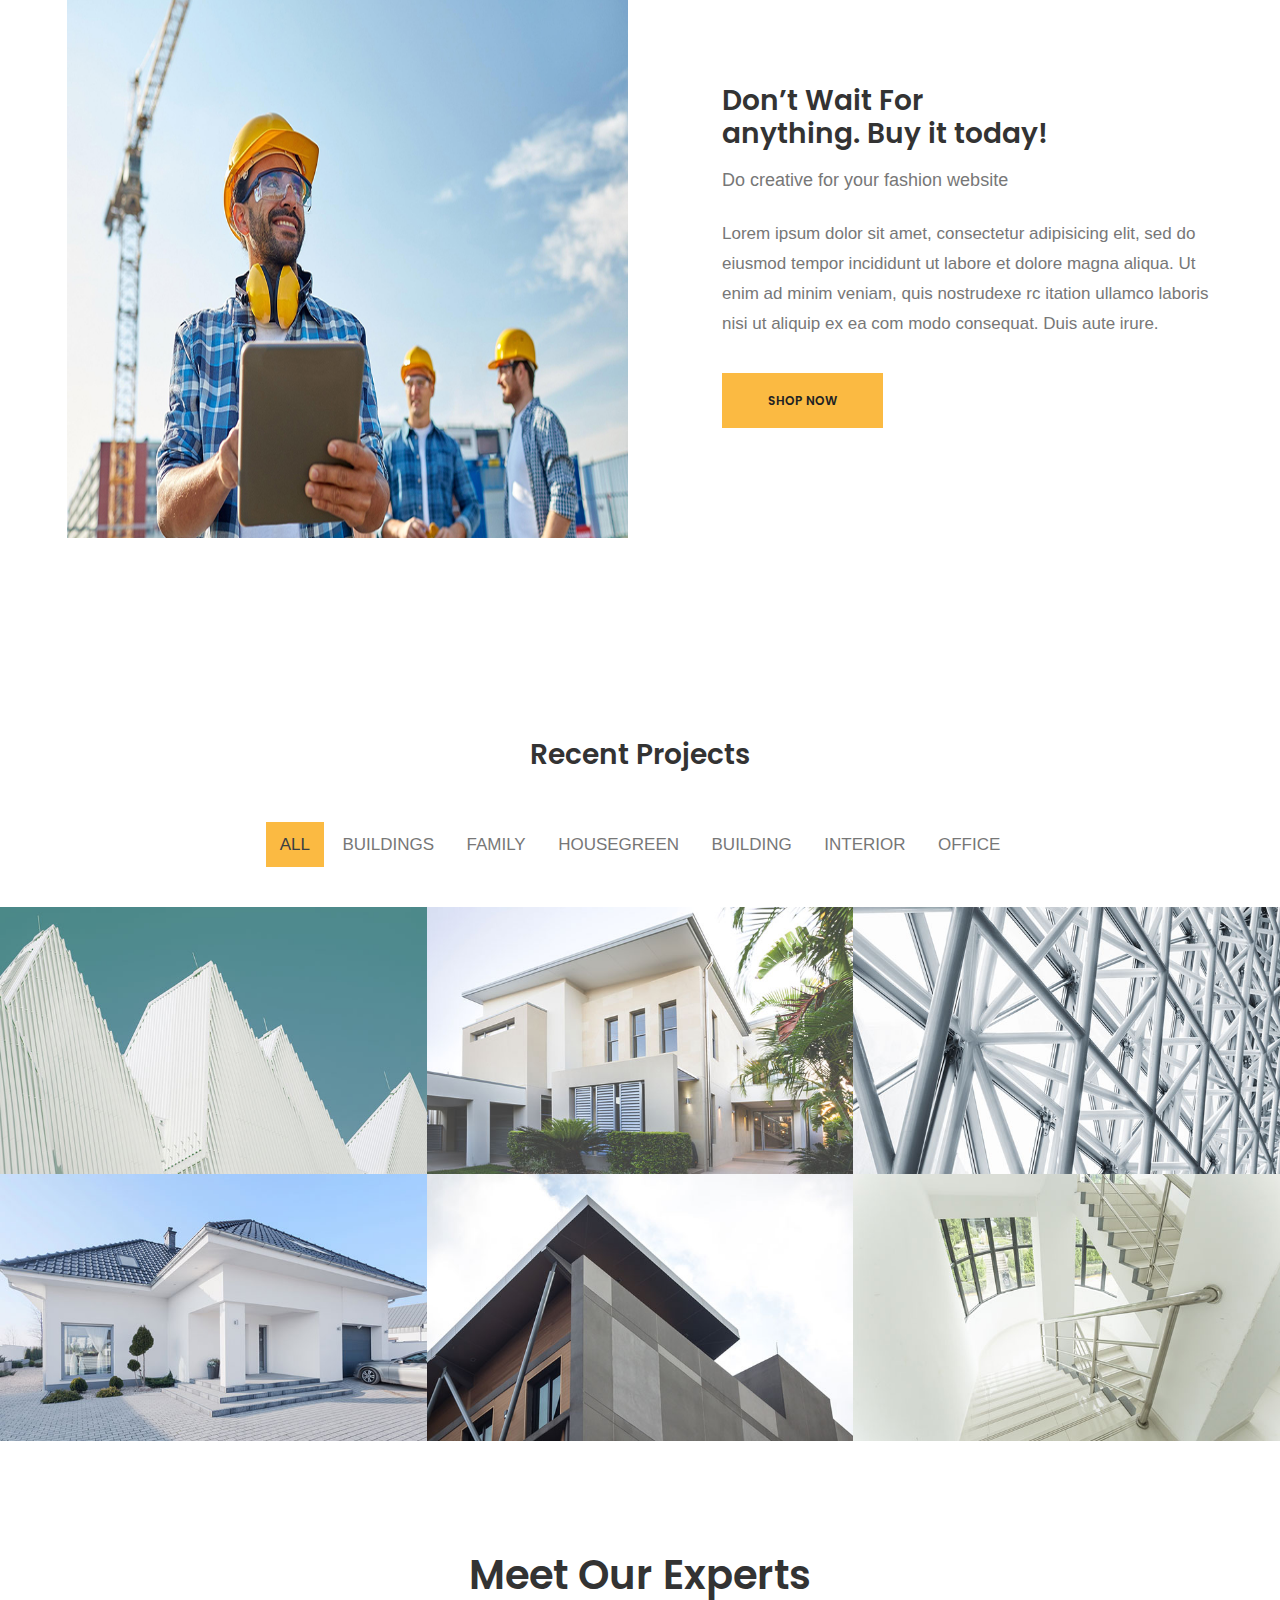
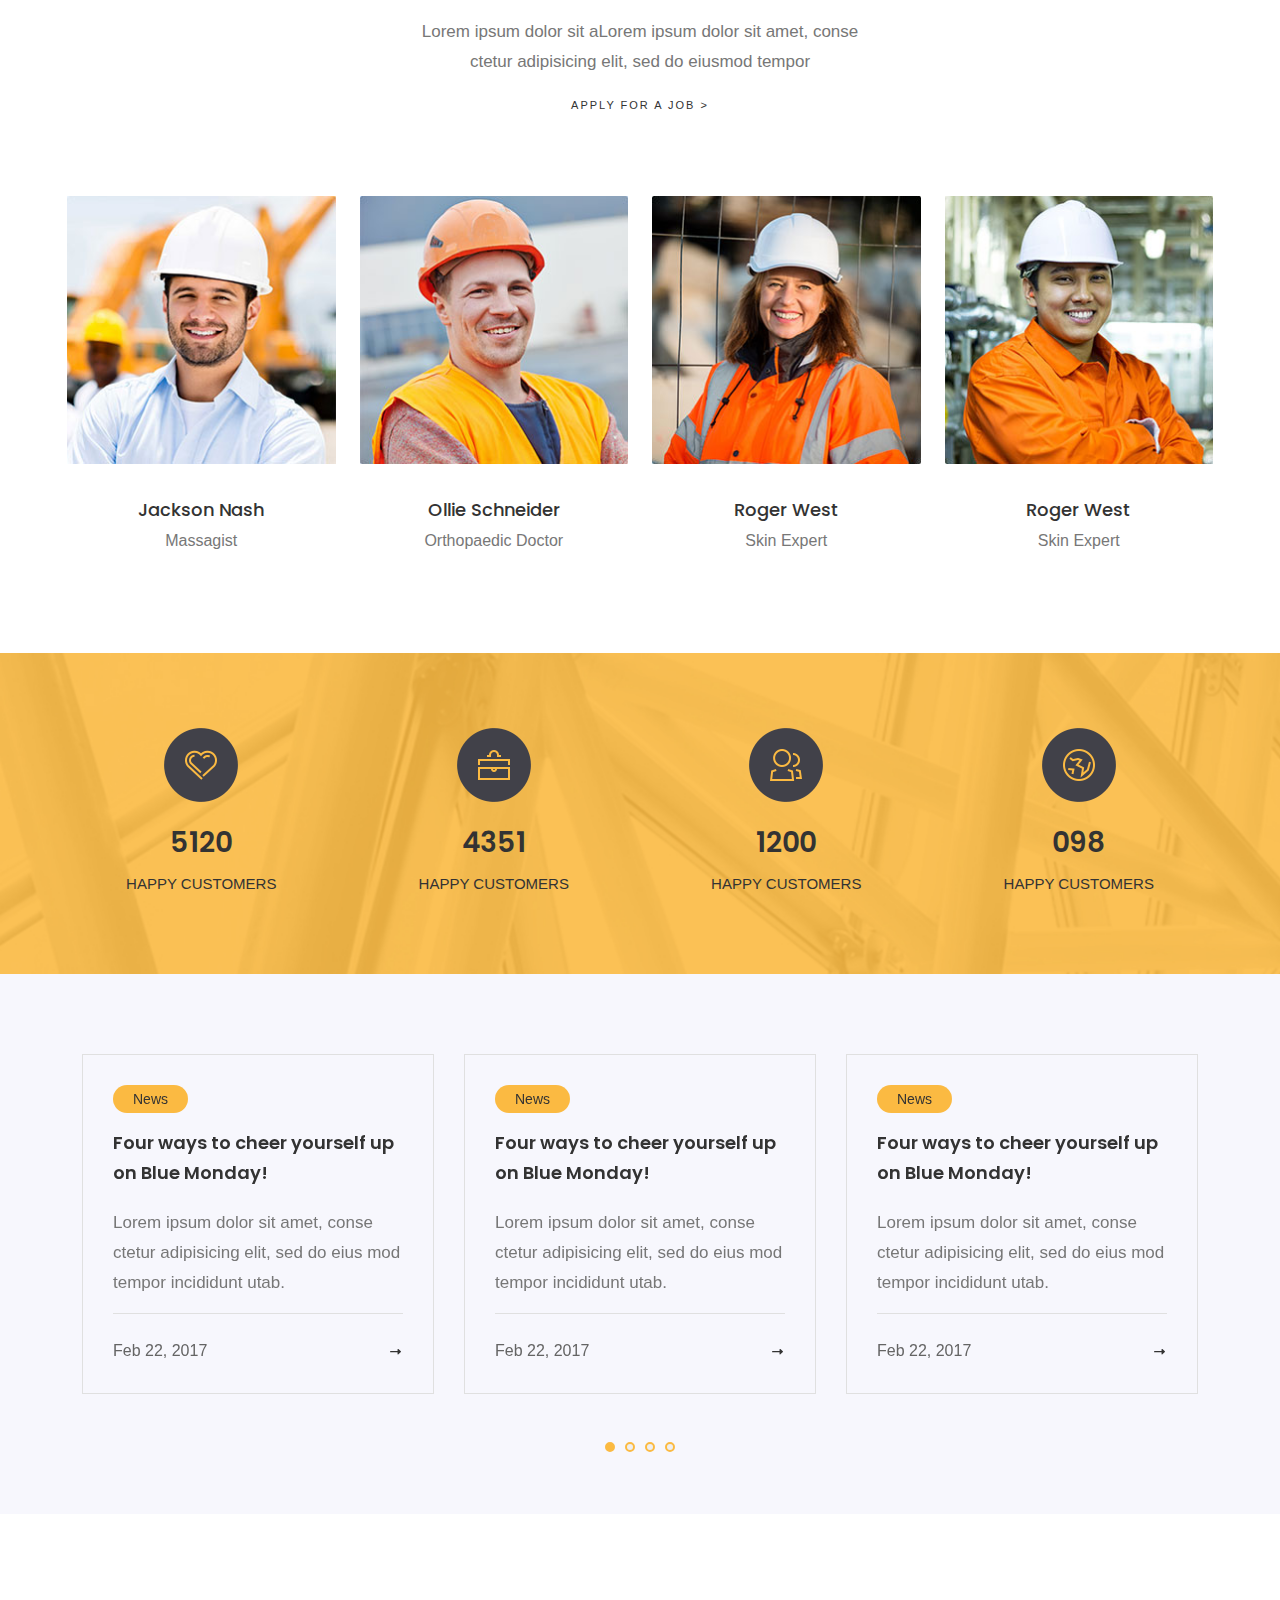
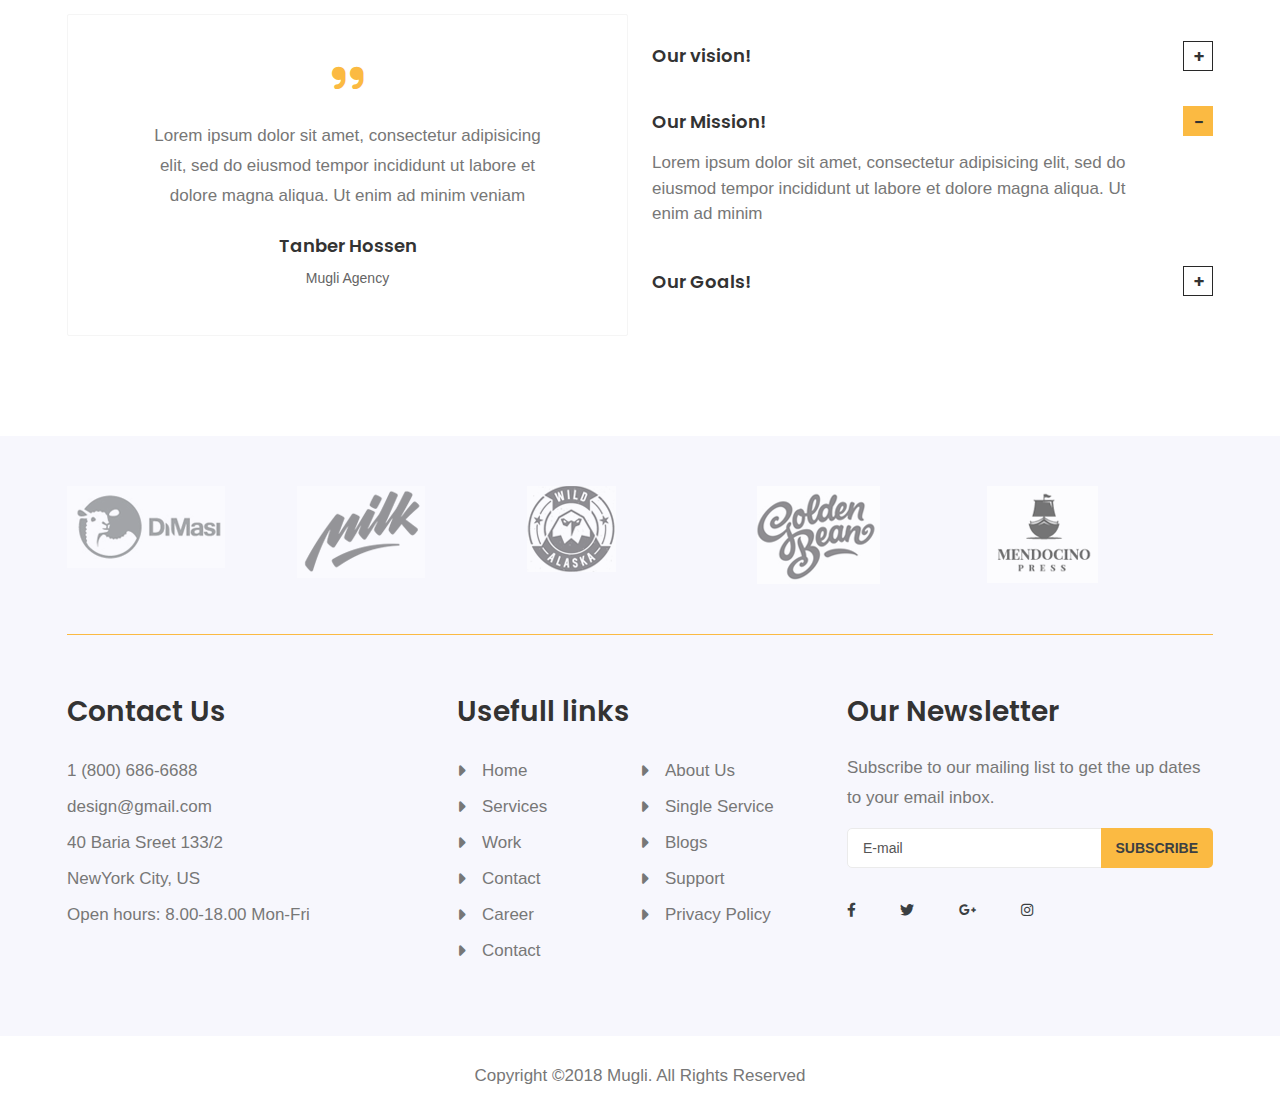
<file: index3.html>
<!doctype html>
<html class="no-js" lang="zxx">

<head>
    <meta charset="utf-8">
    <title>Construction - Clean Construction PSD Template</title>
    <meta http-equiv="X-UA-Compatible" content="ie=edge">
    <meta name="viewport" content="width=device-width, initial-scale=1, shrink-to-fit=no">
    <meta name="description" content="emon007iu, Freelancer Emon, Full Stack Web Developer, emon007iu, Emon Hossain">
    <meta name="author" content="Emon Hossain, emon007iu">

    <meta property="og:title" content="">
    <meta property="og:type" content="">
    <meta property="og:url" content="">
    <meta property="og:image" content="">

    <link rel="manifest" href="#">
    <link rel="shortcut icon" href="favicon.ico">
    <!-- Place favicon.ico in the root directory -->
    <!-- All css here -->

    <link rel="stylesheet" href="assets/css/bootstrap.min.css">
    <link rel="stylesheet" href="assets/css/all.min.css">
    <link rel="stylesheet" href="assets/css/slick.css">
    <link rel="stylesheet" href="assets/css/magnific-popup.css">
    <link rel="stylesheet" href="assets/css/meanmenu.min.css">
    <link rel="stylesheet" href="assets/css/nice-select.css">
    <link rel="stylesheet" href="assets/css/default.css">
    <link rel="stylesheet" href="assets/css/style.css">
    <link rel="stylesheet" href="assets/css/responsive.css">

    <meta name="theme-color" content="#fafafa">
</head>

<body>

    <!--[if lte IE 9]>
        <p class="browserupgrade">You are using an <strong>outdated</strong> browser. Please <a href="https://browsehappy.com/">upgrade your browser</a> to improve your experience and security.</p>
    <![endif]-->

    <!-- Add your site or application content here -->

        <!-- preloader area start -->
        <div class="bounce-loading">
            <div class="sk-bounce">
                <div class="sk-bounce-wrap">
                    <div class="sk-bounce-dot dot-one"></div>
                    <div class="sk-bounce-dot dot-two"></div>
                    <div class="sk-bounce-dot dot-three"></div>
                </div>
            </div>
        </div>
        <!-- preloader area End -->
    <!--header start-->
    <header>
        <div class="header-top-area header-top-3 pt-45 pb-45">
            <div class="container">
                <div class="row align-items-center">
                    <div class="col-xl-4 col-lg-4 col-md-3 d-flex align-items-center">
                        
                        <div class="social-icon social-icon-3 f-left d-none d-md-block">
                            <a href=""><i class="fab fa-facebook-f"></i></a>
                            <a href=""><i class="fab fa-twitter"></i></a>
                            <a href=""><i class="fab fa-google-plus-g"></i></a>
                            <a href=""><i class="fab fa-instagram"></i></a>
                        </div>
                    </div>
                    <div class="col-xl-4 col-lg-4 col-md-5 ">
                        <div class="logo text-center">
                            <a href="index.html"><img src="assets/img//logo/main-logo.png" alt=""></a>
                        </div>
                    </div>
                    <div class="col-xl-4 col-lg-4 col-md-4  d-none d-md-block ">
                        <div class="language language-header-3 f-right">
                            <ul>
                                <li><a href="#">English <i class="fas fa-angle-down"></i></a>
                                    <ul>
                                        <li><a href=""> English one</a></li>
                                        <li><a href=""> English Two</a></li>
                                        <li><a href=""> English Three</a></li>
                                        <li><a href=""> English Four</a></li>
                                        <li><a href=""> English Five</a></li>
                                        <li><a href=""> English Six</a></li>
                                    </ul>
                                </li>
                            </ul>
                        </div>
                        
                    </div>
                </div>
            </div>
        </div>
        <div class="extra-info extra-info-left">
            <div class="close-icon">
                <button disabled="disabled"><i class="far fa-window-close"></i></button>
            </div>
            <p>Lorem ipsum dolor sit amet, consectetur adipisicing elit, sed do eiusmod tempor incididunt ut labore et dolore magna aliqua. Ut enim ad minim veniam, quis nostrudexe rc itation ullamco laboris nisi ut aliquip ex ea com modo consequat. Duis aute irure.</p>
            <div class="instagram">
                <a href="#"> <img src="assets/img/instagram/insta1.png" alt=""></a>
                <a href="#"> <img src="assets/img/instagram/insta2.png" alt=""></a>
                <a href="#"> <img src="assets/img/instagram/insta3.png" alt=""></a>
                <a href="#"> <img src="assets/img/instagram/insta4.png" alt=""></a>
                <a href="#"> <img src="assets/img/instagram/insta5.png" alt=""></a>
                <a href="#"> <img src="assets/img/instagram/insta6.png" alt=""></a>
            </div>
            <div class="social-icon-right mt-30">
                <a href=""><i class="fab fa-facebook-f"></i></a>
                <a href=""><i class="fab fa-twitter"></i></a>
                <a href=""><i class="fab fa-google-plus-g"></i></a>
                <a href=""><i class="fab fa-instagram"></i></a>
            </div>
        </div>
        <div class="header-bootm-area pl-60 pr-60">
            <div class="container">
                <div class="row align-items-center">
                    <div class="col-xl-1 col-lg-2">
                        <div class="header-right header-left-bar">
                            <ul>
                                <li class="info-bar"><a href="#"><i class="fas fa-bars"></i></a></li>
                            </ul>
                        </div>
                    </div>
                    <div class="col-xl-9 col-lg-8">
                        <div class="main-menu text-center">
                            <nav id="mobile-menu">
                                <ul>
                                    <li><a href="index.html">Home</a>
                                        <ul class="sub-menu">
                                            <li><a href="index.html">Home Style 1</a> </li>
                                            <li> <a href="index2.html">Home Style 2</a></li>
                                            <li> <a href="index3.html">Home Style 3</a></li>
                                        </ul>
                                    </li>
                                    <li><a href="portfolio.html">Work</a>
                                        <ul class="sub-menu">
                                            <li><a href="portfolio-details.html">Portfolio Details</a> </li>
                                        </ul>
                                    </li>
                                    <li><a href="blog-sidebar.html">Blog</a>
                                        <ul class="sub-menu">
                                            <li><a href="blog.html">blog 3 columm</a> </li>
                                            <li> <a href="blog-sidebar.html">Blog Sidebar</a></li>
                                            <li> <a href="blog-details.html">Blog Details</a></li>
                                        </ul>
                                    </li>
                                    <li><a href="shop.html">Shop</a>
                                        <ul class="sub-menu">
                                            <li><a href="shop.html">Product Page</a> </li>
                                            <li> <a href="product-details.html">Product Details</a></li>
                                            <li> <a href="cart.html">Cart</a></li>
                                        </ul>
                                    </li>
                                    <li><a href="#">Pages</a>
                                        <ul class="sub-menu">
                                            <li><a href="service.html">Services</a></li>
                                            <li> <a href="careers.html">Careers</a></li>
                                        </ul>
                                    </li>
                                    <li><a href="about.html">About</a></li>
                                    <li><a href="contact.html">Contact</a> </li>
                                </ul>
                            </nav>
                        </div>
                        <div class="mobile-menu">

                        </div>
                    </div>
                    <div class="col-xl-2 col-lg-2 d-none d-lg-block">
                        <div class="header-right f-right">
                            <ul>
                                <li><a href="#"><i class="fas fa-search"></i></a>
                                    <div class="search-form">
                                        <form action="#">
                                            <input type="text" placeholder="Search">
                                            <button><i class="fas fa-search"></i></button>
                                        </form>
                                    </div>
                                </li>
                                <li><a href="#"><i class="fas fa-shopping-cart"></i></a></li>
                            </ul>
                        </div>
                    </div>
                </div>
            </div>
        </div>
    </header>
    <!--header end-->

        <!--slider start-->
        <div class="slider-area">
            <div class="slider-active dot-style">
                <div class="single-slider slider-height-3 d-flex align-items-center" style="background-image: url(assets/img/slider/slider-3.1.jpg);">
                    <div class="container">
                        <div class="row align-items-center justify-content-center">
                            <div class="col-xl-10 col-lg-10">
                                <div class="slider-content text-center ">
                                    <span>We are startup business</span>
                                    <h1>BUILDING WORLD <br> TOGETHER</h1>
                                    <a class="btn" href="">purchase theme</a>
                                </div>
                            </div>
                        </div>
                    </div>
                </div>
                <div class="single-slider slider-height-3 d-flex align-items-center" style="background-image: url(assets/img/slider/slider-1.jpg);">
                    <div class="container">
                        <div class="row align-items-center justify-content-center">
                            <div class="col-xl-10 col-lg-10">
                                <div class="slider-content text-center ">
                                    <span>We are startup business</span>
                                    <h1>BUILDING WORLD <br> TOGETHER</h1>
                                    <a class="btn" href="">purchase theme</a>
                                </div>
                            </div>
                        </div>
                    </div>
                </div>
                <div class="single-slider slider-height-3 d-flex align-items-center" style="background-image: url(assets/img/slider/slider-3.1.jpg);">
                    <div class="container">
                        <div class="row align-items-center justify-content-center">
                            <div class="col-xl-10 col-lg-10">
                                <div class="slider-content text-center ">
                                    <span>We are startup business</span>
                                    <h1>BUILDING WORLD <br> TOGETHER</h1>
                                    <a class="btn" href="">purchase theme</a>
                                </div>
                            </div>
                        </div>
                    </div>
                </div>
            </div>
        </div>
        <!--slider end-->
        <!--features area start-->
        <div class="features-area pt-100 pb-70">
            <div class="container">
                <div class="row">
                    <div class="col-xl-12 ">
                        <div class="features-title text-center mb-80">
                            <h2>Stay motivated <br><span> to lead your business.</span> </h2>
                        </div>
                    </div>
                </div>
                <div class="row">
                    <div class="col-xl-4 col-lg-4 col-md-4">
                        <div class="single-feature text-center mb-30">
                            <img src="assets/img/features/features-1.png" alt="">
                            <h2>Floors & Roofs</h2>
                            <p>Lorem ipsum dolor sit amet, consectetur adipiscing elit. Nullam convallis fermentumurna vitae.</p>
                        </div>
                    </div>
                    <div class="col-xl-4 col-lg-4 col-md-4">
                        <div class="single-feature text-center mb-30">
                            <img src="assets/img/features/features-2.png" alt="">
                            <h2>Rooms & Halls</h2>
                            <p>Lorem ipsum dolor sit amet, consectetur adipiscing elit. Nullam convallis fermentumurna vitae.</p>
                        </div>
                    </div>
                    <div class="col-xl-4 col-lg-4 col-md-4">
                        <div class="single-feature text-center mb-30">
                            <img src="assets/img/features/features-3.png" alt="">
                            <h2>Basements</h2>
                            <p>Lorem ipsum dolor sit amet, consectetur adipiscing elit. Nullam convallis fermentumurna vitae.</p>
                        </div>
                    </div>
                </div>
            </div>
        </div>
        <!--features area end-->
        <!--promotion area Start-->
        <div class="promotion-area pt-40 pb-100">
            <div class="container">
                <div class="row">
                    <div class="col-xl-6 col-lg-6 col-md-6 ">
                        <div class="promo-img"><img src="assets/img/bg/promotion-img.jpg" alt=""></div>
                    </div>
                    <div class="col-xl-6 col-lg-6 col-md-6 ">
                        <div class="promotion-text pt-110 pb-110">
                            <h3>Don’t Wait For<br>
                                anything. Buy it today!</h3>
                            <span>Do creative for your fashion website</span>
                            <p>Lorem ipsum dolor sit amet, consectetur adipisicing elit, sed do eiusmod tempor incididunt ut labore et dolore magna aliqua. Ut enim ad minim veniam, quis nostrudexe rc itation ullamco laboris nisi ut aliquip ex ea com modo consequat. Duis aute irure.</p>
                            <a href="#" class="btn brand-btn">SHOP NOW</a>
                        </div>
                    </div>
                </div>
            </div>
        </div>
        <!--promotion area End-->
         <!--portfolio area Start-->
         <div class="portfolio-area pt-100 pb-110">
            <div class="container-fluid p-0 overflow-hidden"> 
                <div class="row gx-0">
                    <div class="col-xl-12">
                        <div class="section-title text-center mb-50">
                            <h2>Recent Projects</h2>
                        </div>
                    </div>
                </div>
                <div class="row">
                    <div class="col-xl-12">
                        <div class="portfolio-menu mb-40 text-center">
                            <button class="active" data-filter="*">ALL</button>
                            <button data-filter=".cat1">BUILDINGS</button>
                            <button data-filter=".cat2">FAMILY</button>
                            <button data-filter=".cat3">HOUSEGREEN</button>
                            <button data-filter=".cat4">BUILDING</button>
                            <button data-filter=".cat5">INTERIOR</button>
                            <button data-filter=".cat6">OFFICE</button>
                          </div>
                    </div>
                </div>
                <div class="row gx-0 grid ">
                    <div class="col-xl-4 col-lg-4 col-md-6 grid-item cat1 cat6 cat2 cat5">
                        <div class="portfolio-wrapper">
                            <div class="portfolio-thub">
                                <img src="assets/img/portfolio//port-full/portfolio1.1.jpg" alt="">
                            </div>
                            <div class="portfolio-content ">
                                <!-- <i class="fas fa-plus"></i> -->
                                <div class="icon"><a class="view-img" href="assets/img/portfolio/port-full/portfolio1.1.jpg"></a></div>
                                <h3><a href="#">Aplumber Repairs Pipes</a></h3>
                                <span>Buildings, Office</span>
                            </div>
                        </div>
                    </div>
                    <div class="col-xl-4 col-lg-4 col-md-6 grid-item cat2 cat5 cat3">
                        <div class="portfolio-wrapper">
                            <div class="portfolio-thub">
                                <img src="assets/img/portfolio//port-full/portfolio2.2.jpg" alt="">
                            </div>
                            <div class="portfolio-content">
                                <!-- <i class="fas fa-plus"></i> -->
                                <div class="icon"><a class="view-img" href="assets/img/portfolio/port-full/portfolio2.2.jpg"></a></div>
                                <h3><a href="#">Aplumber Repairs Pipes</a></h3>
                                <span>Buildings, Office</span>
                            </div>
                        </div>
                    </div>
                    <div class="col-xl-4 col-lg-4 col-md-6 grid-item cat3 cat4 cat2">
                        <div class="portfolio-wrapper">
                            <div class="portfolio-thub">
                                <img src="assets/img/portfolio/port-full/portfolio2.3.jpg" alt="">
                            </div>
                            <div class="portfolio-content">
                                <!-- <i class="fas fa-plus"></i> -->
                                <div class="icon"><a class="view-img" href="assets/img/portfolio/port-full/portfolio2.3.jpg"></a></div>
                                <h3><a href="#">Aplumber Repairs Pipes</a></h3>
                                <span>Buildings, Office</span>
                            </div>
                        </div>
                    </div>
                    <div class="col-xl-4 col-lg-4 col-md-6 grid-item cat4 cat3">
                        <div class="portfolio-wrapper">
                            <div class="portfolio-thub">
                                <img src="assets/img/portfolio/port-full/portfolio2.4.jpg" alt="">
                            </div>
                            <div class="portfolio-content">
                                <!-- <i class="fas fa-plus"></i> -->
                                <div class="icon"><a class="view-img" href="assets/img/portfolio/port-full/portfolio2.4.jpg"></a></div>
                                <h3><a href="#">Aplumber Repairs Pipes</a></h3>
                                <span>Buildings, Office</span>
                            </div>
                        </div>
                    </div>
                    <div class="col-xl-4 col-lg-4 col-md-6 grid-item cat5 cat2 cat4 cat1">
                        <div class="portfolio-wrapper ">
                            <div class="portfolio-thub">
                                <img src="assets/img/portfolio/port-full/portfolio2.5.jpg" alt="">
                            </div>
                            <div class="portfolio-content">
                                <!-- <i class="fas fa-plus"></i> -->
                                <div class="icon"><a class="view-img" href="assets/img/portfolio/port-full/portfolio2.5.jpg"></a></div>
                                <h3><a href="#">Aplumber Repairs Pipes</a></h3>
                                <span>Buildings, Office</span>
                            </div>
                        </div>
                    </div>
                    <div class="col-xl-4 col-lg-4 col-md-6 grid-item cat6 cat1 cat3">
                        <div class="portfolio-wrapper">
                            <div class="portfolio-thub">
                                <img src="assets/img/portfolio/port-full/portfolio2.6.jpg" alt="">
                            </div>
                            <div class="portfolio-content">
                                <!-- <i class="fas fa-plus"></i> -->
                                <div class="icon"><a class="view-img" href="assets/img/portfolio/port-full/portfolio2.6.jpg"></a></div>
                                <h3><a href="#">Aplumber Repairs Pipes</a></h3>
                                <span>Buildings, Office</span>
                            </div>
                        </div>
                    </div>
                </div>
            </div>
        </div>
        <!--portfolio area End-->
        <!--team area Start-->
        <div class="team-area pb-70">
            <div class="container">
                <div class="row">
                    <div class="col-xl-12">
                        <div class="section-title section-title-2 text-center mb-80">
                            <h2>Meet Our Experts</h2>
                            <p>Lorem ipsum dolor sit aLorem ipsum dolor sit amet, conse <br> ctetur adipisicing elit, sed do eiusmod tempor  </p>
                            <a href="#">Apply for a job ></a>
                        </div>
                    </div>
                </div>
                <div class="row">
                    <div class="col-xl-3">
                        <div class="single-team text-center mb-30">
                            <div class="team-img">
                                <img src="assets/img/team/team-1.1.jpg" alt="">
                                <div class="team-icon">
                                    <a href=""><i class="fab fa-facebook-f"></i></a>
                                    <a href=""><i class="fab fa-twitter"></i></a>
                                    <a href=""><i class="fab fa-google-plus-g"></i></a>
                                    <a href=""><i class="fab fa-instagram"></i></a>
                                </div>
                            </div>
                            <div class="team-info">
                                <h3>Jackson Nash</h3>
                                <span>Massagist</span>
                            </div>
                        </div>
                    </div>
                    <div class="col-xl-3">
                        <div class="single-team text-center mb-30">
                            <div class="team-img">
                                <img src="assets/img/team/team-1.jpg" alt="">
                                <div class="team-icon">
                                    <a href=""><i class="fab fa-facebook-f"></i></a>
                                    <a href=""><i class="fab fa-twitter"></i></a>
                                    <a href=""><i class="fab fa-google-plus-g"></i></a>
                                    <a href=""><i class="fab fa-instagram"></i></a>
                                </div>
                            </div>
                            <div class="team-info">
                                <h3>Ollie Schneider</h3>
                                <span>Orthopaedic Doctor</span>
                            </div>
                        </div>
                    </div>
                    <div class="col-xl-3">
                        <div class="single-team text-center mb-30">
                            <div class="team-img">
                                <img src="assets/img/team/team-2.jpg" alt="">
                                <div class="team-icon">
                                    <a href=""><i class="fab fa-facebook-f"></i></a>
                                    <a href=""><i class="fab fa-twitter"></i></a>
                                    <a href=""><i class="fab fa-google-plus-g"></i></a>
                                    <a href=""><i class="fab fa-instagram"></i></a>
                                </div>
                            </div>
                            <div class="team-info">
                                <h3>Roger West</h3>
                                <span>Skin Expert</span>
                            </div>
                        </div>
                    </div>
                    <div class="col-xl-3">
                        <div class="single-team text-center mb-30">
                            <div class="team-img">
                                <img src="assets/img/team/team-3.jpg" alt="">
                                <div class="team-icon">
                                    <a href=""><i class="fab fa-facebook-f"></i></a>
                                    <a href=""><i class="fab fa-twitter"></i></a>
                                    <a href=""><i class="fab fa-google-plus-g"></i></a>
                                    <a href=""><i class="fab fa-instagram"></i></a>
                                </div>
                            </div>
                            <div class="team-info">
                                <h3>Roger West</h3>
                                <span>Skin Expert</span>
                            </div>
                        </div>
                    </div>
                </div>
            </div>
        </div>
        <!--team area End-->
        <!--counter area start-->
        <div class="counter-area pt-75 pb-45" style="background-image: url(assets/img/bg/counter.jpg);">
            <div class="container">
                <div class="row">
                    <div class="col-xl-3 col-lg-3 col-md-3">
                        <div class="single-counter text-center mb-30">
                            <img src="assets/img/logo/counter1.png" alt="">
                            <span class="counter">5120</span>
                            <p>happy customers</p>
                        </div>
                    </div>
                    <div class="col-xl-3 col-lg-3 col-md-3">
                        <div class="single-counter text-center mb-30">
                            <img src="assets/img/logo/counter2.png" alt="">
                            <span class="counter">4351</span>
                            <p>happy customers</p>
                        </div>
                    </div>
                    <div class="col-xl-3 col-lg-3 col-md-3">
                        <div class="single-counter text-center mb-30">
                            <img src="assets/img/logo/counter3.png" alt="">
                            <span class="counter">1200</span>
                            <p>happy customers</p>
                        </div>
                    </div>
                    <div class="col-xl-3 col-lg-3 col-md-3">
                        <div class="single-counter text-center mb-30">
                            <img src="assets/img/logo/counter4.png" alt="">
                            <span class="counter">098</span>
                            <p>happy customers</p>
                        </div>
                    </div>
                </div>
            </div>
        </div>
        <!--counter area End-->
        <!--latest blog area start-->
        <div class="latest-blog-area gray-bg pt-80 pb-120">
            <div class="container">
                <div class="coustom-row ">
                    <div class="blog-active dot-style">
                        <div class="col-xl-4">
                            <div class="blog-wrapper">
                                <div class="blog-inner">
                                    <span class="tag-blog">
                                        <a href="">News</a>
                                    </span>
                                    <h4><a href="blog-details.html">Four ways to cheer yourself up on Blue Monday!</a></h4>
                                    <p>Lorem ipsum dolor sit amet, conse ctetur adipisicing elit, sed do eius mod tempor incididunt utab.</p>
                                    <div class="blog-meta">
                                        <span class="f-left">Feb 22, 2017</span>
                                        <span class="f-right blog-more-btn"><a href="blog-details.html"><i class="fas fa-long-arrow-alt-right"></i><span class="blog-more">more</span> </a></span>
                                    </div>
                                </div>
                            </div>
                        </div>
                        <div class="col-xl-4">
                            <div class="blog-wrapper">
                                <div class="blog-inner">
                                    <span class="tag-blog">
                                        <a href="">News</a>
                                    </span>
                                    <h4><a href="blog-details.html">Four ways to cheer yourself up on Blue Monday!</a></h4>
                                    <p>Lorem ipsum dolor sit amet, conse ctetur adipisicing elit, sed do eius mod tempor incididunt utab.</p>
                                    <div class="blog-meta">
                                        <span class="f-left">Feb 22, 2017</span>
                                        <span class="f-right blog-more-btn"><a href="blog-details.html"><i class="fas fa-long-arrow-alt-right"></i><span class="blog-more">more</span> </a></span>
                                    </div>
                                </div>
                            </div>
                        </div>
                        <div class="col-xl-4">
                            <div class="blog-wrapper">
                                <div class="blog-inner">
                                    <span class="tag-blog">
                                        <a href="">News</a>
                                    </span>
                                    <h4><a href="blog-details.html">Four ways to cheer yourself up on Blue Monday!</a></h4>
                                    <p>Lorem ipsum dolor sit amet, conse ctetur adipisicing elit, sed do eius mod tempor incididunt utab.</p>
                                    <div class="blog-meta">
                                        <span class="f-left">Feb 22, 2017</span>
                                        <span class="f-right blog-more-btn"><a href="blog-details.html"><i class="fas fa-long-arrow-alt-right"></i><span class="blog-more">more</span> </a></span>
                                    </div>
                                </div>
                            </div>
                        </div>
                        <div class="col-xl-4">
                            <div class="blog-wrapper">
                                <div class="blog-inner">
                                    <span class="tag-blog">
                                        <a href="">News</a>
                                    </span>
                                    <h4><a href="blog-details.html">Four ways to cheer yourself up on Blue Monday!</a></h4>
                                    <p>Lorem ipsum dolor sit amet, conse ctetur adipisicing elit, sed do eius mod tempor incididunt utab.</p>
                                    <div class="blog-meta">
                                        <span class="f-left">Feb 22, 2017</span>
                                        <span class="f-right blog-more-btn"><a href="blog-details.html"><i class="fas fa-long-arrow-alt-right"></i><span class="blog-more">more</span> </a></span>
                                    </div>
                                </div>
                            </div>
                        </div>
                        <div class="col-xl-4">
                            <div class="blog-wrapper">
                                <div class="blog-inner">
                                    <span class="tag-blog">
                                        <a href="">News</a>
                                    </span>
                                    <h4><a href="blog-details.html">Four ways to cheer yourself up on Blue Monday!</a></h4>
                                    <p>Lorem ipsum dolor sit amet, conse ctetur adipisicing elit, sed do eius mod tempor incididunt utab.</p>
                                    <div class="blog-meta">
                                        <span class="f-left">Feb 22, 2017</span>
                                        <span class="f-right blog-more-btn"><a href="blog-details.html"><i class="fas fa-long-arrow-alt-right"></i><span class="blog-more">more</span> </a></span>
                                    </div>
                                </div>
                            </div>
                        </div>
                        <div class="col-xl-4">
                            <div class="blog-wrapper">
                                <div class="blog-inner">
                                    <span class="tag-blog">
                                        <a href="">News</a>
                                    </span>
                                    <h4><a href="blog-details.html">Four ways to cheer yourself up on Blue Monday!</a></h4>
                                    <p>Lorem ipsum dolor sit amet, conse ctetur adipisicing elit, sed do eius mod tempor incididunt utab.</p>
                                    <div class="blog-meta">
                                        <span class="f-left">Feb 22, 2017</span>
                                        <span class="f-right blog-more-btn"><a href="blog-details.html"><i class="fas fa-long-arrow-alt-right"></i><span class="blog-more">more</span> </a></span>
                                    </div>
                                </div>
                            </div>
                        </div>
                    </div>
                </div>
            </div>
        </div>
        <!--latest blog area End-->
        <!--testimonial area start-->
        <div class="testimonial-area pt-100 pb-100">
            <div class="container">
                <div class="row align-items-center">
                    <div class="col-xl-6 col-md-6">
                        <div class="testimonial-wrapper testimonial-3 text-center">
                            <i class="fas fa-quote-right"></i>
                            <p>Lorem ipsum dolor sit amet, consectetur adipisicing elit, sed do eiusmod tempor incididunt ut labore et dolore magna aliqua. Ut enim ad minim veniam</p>
                            <div class="client-info">
                                <h4>Tanber Hossen</h4>
                                <span>Mugli Agency</span>
                            </div>
                        </div>
                    </div>
                    <div class="col-xl-6 col-md-6">
                        <div class="our-mission">
                            <div class="accordion" id="accordionExample">
                                <div class="accordion-item">
                                  <h2 class="accordion-header" id="headingOne">
                                    <button class="accordion-button collapsed" type="button" data-bs-toggle="collapse" data-bs-target="#collapseOne" aria-expanded="true" aria-controls="collapseOne">
                                        Our vision!
                                    </button>
                                  </h2>
                                  <div id="collapseOne" class="accordion-collapse collapse " aria-labelledby="headingOne" data-bs-parent="#accordionExample">
                                    <div class="accordion-body">
                                        Lorem ipsum dolor sit amet, consectetur adipisicing elit, sed do eiusmod tempor incididunt ut labore et dolore magna aliqua. Ut enim ad minim
                                    </div>
                                  </div>
                                </div>
                                <div class="accordion-item">
                                  <h2 class="accordion-header" id="headingTwo">
                                    <button class="accordion-button " type="button" data-bs-toggle="collapse" data-bs-target="#collapseTwo" aria-expanded="false" aria-controls="collapseTwo">
                                        Our Mission!
                                    </button>
                                  </h2>
                                  <div id="collapseTwo" class="accordion-collapse collapse show" aria-labelledby="headingTwo" data-bs-parent="#accordionExample">
                                    <div class="accordion-body">
                                        Lorem ipsum dolor sit amet, consectetur adipisicing elit, sed do eiusmod tempor incididunt ut labore et dolore magna aliqua. Ut enim ad minim
                                    </div>
                                  </div>
                                </div>
                                <div class="accordion-item">
                                  <h2 class="accordion-header" id="headingThree">
                                    <button class="accordion-button collapsed" type="button" data-bs-toggle="collapse" data-bs-target="#collapseThree" aria-expanded="false" aria-controls="collapseThree">
                                        Our Goals!
                                    </button>
                                  </h2>
                                  <div id="collapseThree" class="accordion-collapse collapse" aria-labelledby="headingThree" data-bs-parent="#accordionExample">
                                    <div class="accordion-body">
                                        Lorem ipsum dolor sit amet, consectetur adipisicing elit, sed do eiusmod tempor incididunt ut labore et dolore magna aliqua. Ut enim ad minim
                                    </div>
                                  </div>
                                </div>
                              </div>
                        </div>
                    </div>
                </div>
            </div>
        </div>
        <!--testimonial area End-->
        <!--Footer Start-->
        <footer>
            <div class="brand-area gray-bg">
                <div class="container">
                    <div class="brand-active brand-border pt-50 pb-50">
                        <div class="single-brand">
                            <a href=""><img src="assets/img/logo/brand1.png" alt=""></a>
                        </div>
                        <div class="single-brand">
                            <a href=""><img src="assets/img/logo/brand2.png" alt=""></a>
                        </div>
                        <div class="single-brand">
                            <a href=""><img src="assets/img/logo/brand3.png" alt=""></a>
                        </div>
                        <div class="single-brand">
                            <a href=""><img src="assets/img/logo/brand4.png" alt=""></a>
                        </div>
                        <div class="single-brand">
                            <a href=""><img src="assets/img/logo/brand5.png" alt=""></a>
                        </div>
                        <div class="single-brand">
                            <a href=""><img src="assets/img/logo/brand1.png" alt=""></a>
                        </div>
                        <div class="single-brand">
                            <a href=""><img src="assets/img/logo/brand2.png" alt=""></a>
                        </div>
                    </div>
                </div>
            </div>
            <div class="widget-area gray-bg pt-60 pb-60">
                <div class="container">
                    <div class="row">
                        <div class="col-xl-4 col-lg-3 col-md-4">
                            <div class="footer-widget">
                                <h3>Contact Us</h3>
                                <ul class="footer-info">
                                    <li>1 (800) 686-6688</li>
                                    <li>design@gmail.com</li>
                                    <li>40 Baria Sreet 133/2</li>
                                    <li>NewYork City, US</li>
                                    <li>Open hours: 8.00-18.00 Mon-Fri</li>
                                </ul>
                            </div>
                        </div>
                        <div class="col-xl-4 col-lg-5 col-md-3">
                            <div class="footer-widget">
                                <h3>Usefull links</h3>
                                <ul class="footer-link">
                                    <li><a href="">Home</a></li>
                                    <li><a href="">About Us</a></li>
                                    <li><a href="">Services</a></li>
                                    <li><a href="">Single Service</a></li>
                                    <li><a href="">Work</a></li>
                                    <li><a href="">Blogs</a></li>
                                    <li><a href="">Contact</a></li>
                                    <li><a href="">Support</a></li>
                                    <li><a href="">Career</a></li>
                                    <li><a href=""> Privacy Policy</a></li>
                                    <li><a href="">Contact</a></li>
                                </ul>
                            </div>
                        </div>
                        <div class="col-xl-4 col-lg-4 col-md-5">
                            <div class="footer-widget">
                                <h3>Our Newsletter</h3>
                                <p>Subscribe to our mailing list to get the up dates to your email inbox.</p>
                                <form action="#">
                                    <input type="email" placeholder="E-mail">
                                    <button>Subscribe</button>
                                </form>
                                <div class="footer-icon mt-30">
                                    <a href=""><i class="fab fa-facebook-f"></i></a>
                                    <a href=""><i class="fab fa-twitter"></i></a>
                                    <a href=""><i class="fab fa-google-plus-g"></i></a>
                                    <a href=""><i class="fab fa-instagram"></i></a>
                                </div>
                            </div>
                        </div>
                    </div>
                </div>
            </div>
            <div class="copyright-area pt-25 pb-25">
                <div class="container">
                    <div class="copyright-text text-center">
                        <p>Copyright ©2018 Mugli. All Rights Reserved</p>
                    </div>
                </div>
            </div>
        </footer>
        <!--Footer End-->






    <!-- All js here -->
    <script src="assets/js/vendor/modernizr-3.11.2.min.js"></script>
    <script src="assets/js/vendor/jquery-1.12.4.min.js"></script>
    <script src="assets/js/vendor/bootstrap.min.js"></script>
    <script src="assets/js/vendor/popper.min.js"></script>
    <script src="assets/js/slick.min.js"></script>
    <script src="assets/js/isotope.pkgd.min.js"></script>
    <script src="assets/js/jquery.magnific-popup.min.js"></script>
    <script src="assets/js/jquery.scrollUp.min.js"></script>
    <script src="assets/js/jquery.nice-select.min.js"></script>
    <script src="assets/js/jquery.meanmenu.min.js"></script>
    <script src="assets/js/jquery.counterup.min.js"></script>
    <script src="assets/js/waypoints.min.js"></script>
    <script src="assets/js/plugins.js"></script>
    <script src="assets/js/main.js"></script>

</body>

</html>
</file>
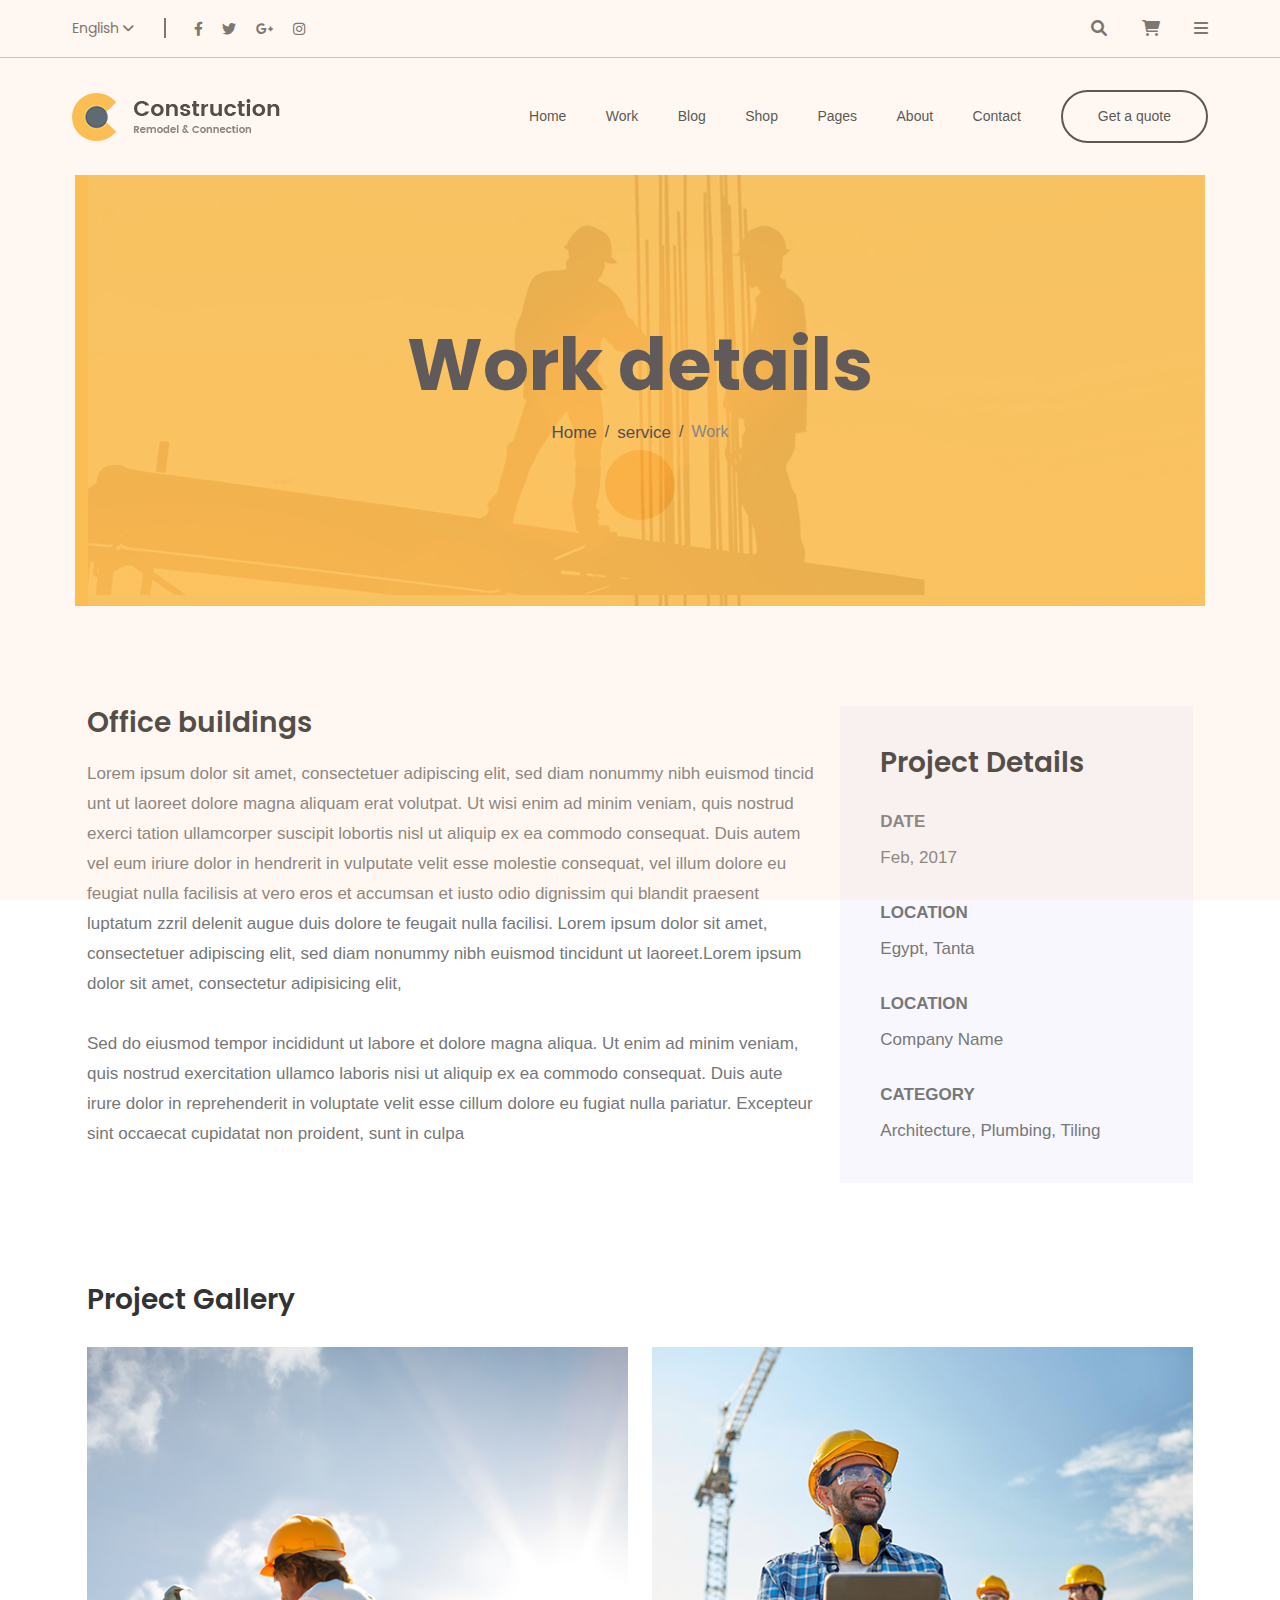
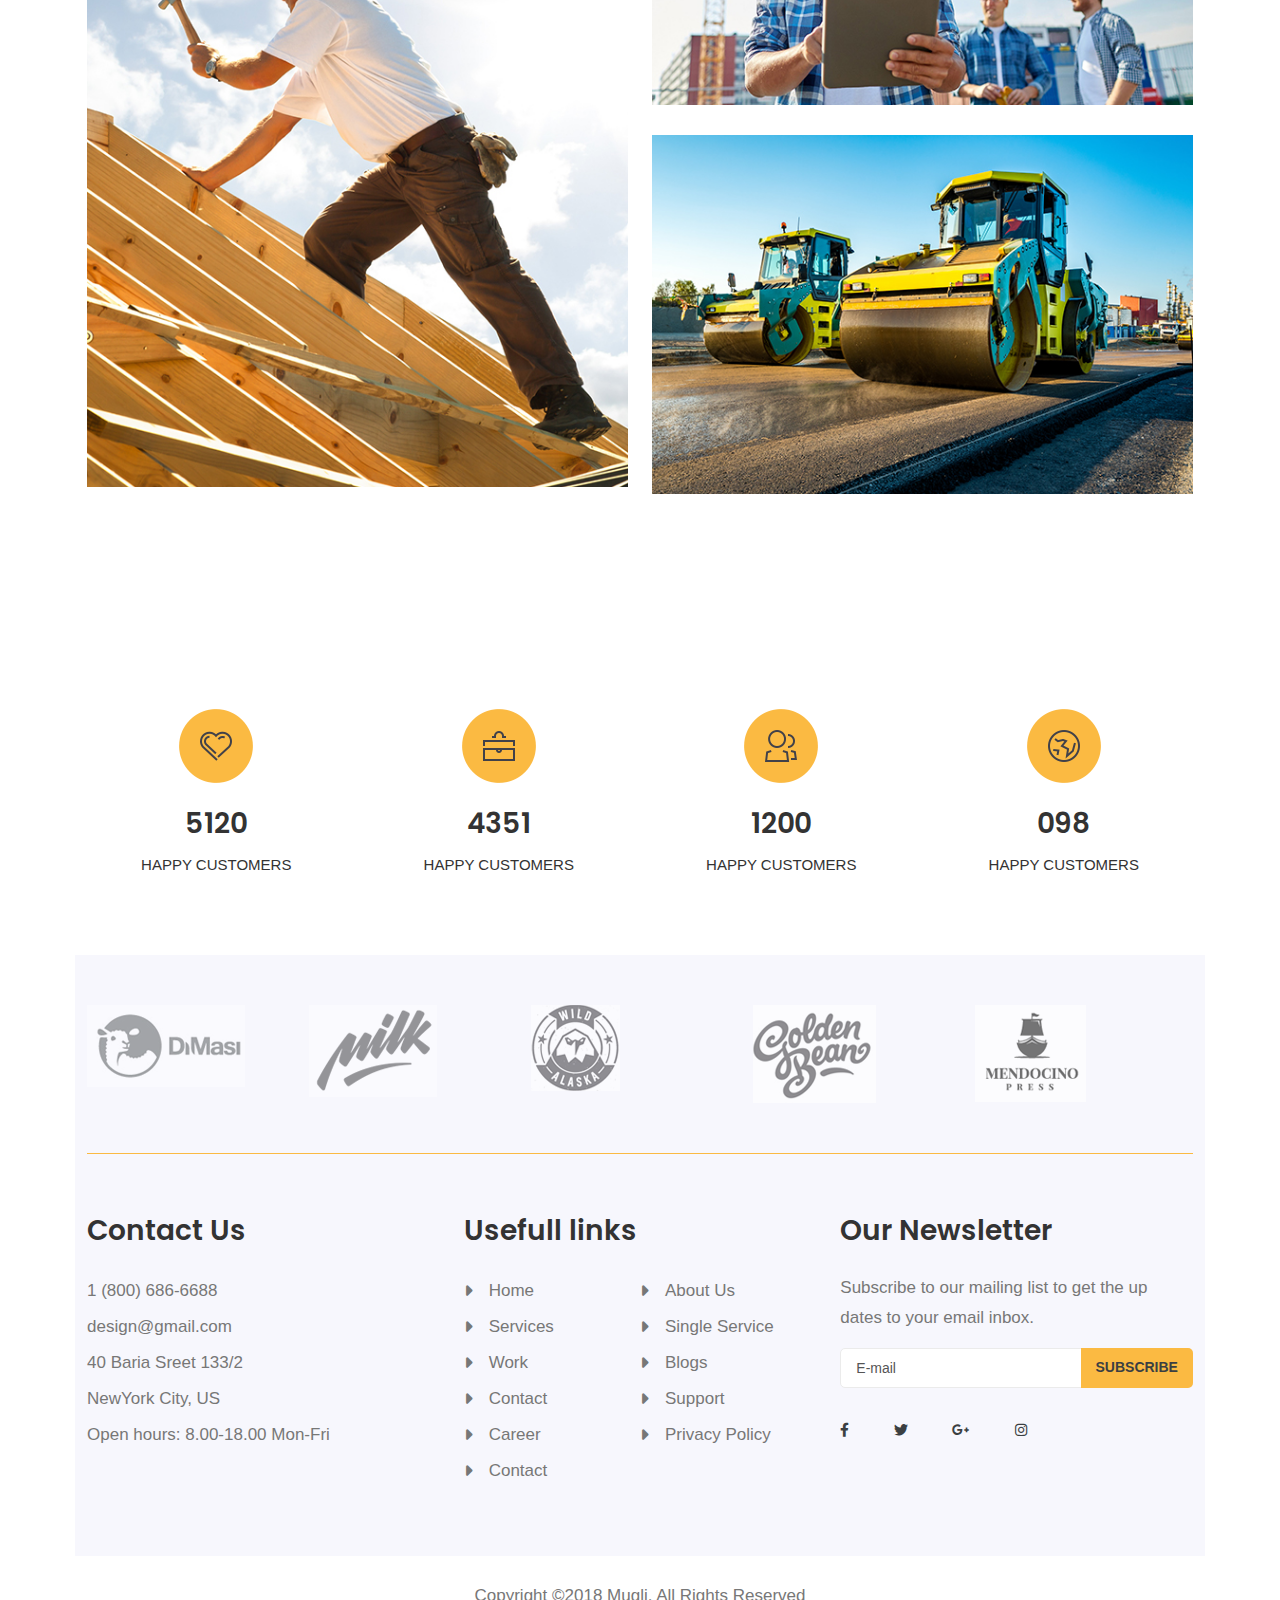
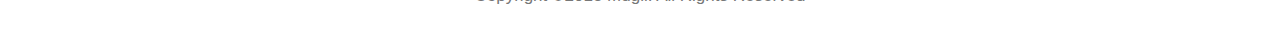
<file: portfolio-details.html>
<!doctype html>
<html class="no-js" lang="zxx">

<head>
    <meta charset="utf-8">
    <title>Construction - Clean Construction PSD Template</title>
    <meta http-equiv="X-UA-Compatible" content="ie=edge">
    <meta name="viewport" content="width=device-width, initial-scale=1, shrink-to-fit=no">
    <meta name="description" content="Freelancer Emon, Full Stack Web Developer, emon007iu, Emon Hossain">
    <meta name="author" content="Emon Hossain, emon007iu">

    <meta property="og:title" content="">
    <meta property="og:type" content="">
    <meta property="og:url" content="">
    <meta property="og:image" content="">

    <link rel="manifest" href="#">
    <link rel="shortcut icon" href="favicon.ico">
    <!-- Place favicon.ico in the root directory -->
    <!-- All css here -->

    <link rel="stylesheet" href="assets/css/bootstrap.min.css">
    <link rel="stylesheet" href="assets/css/all.min.css">
    <link rel="stylesheet" href="assets/css/slick.css">
    <link rel="stylesheet" href="assets/css/magnific-popup.css">
    <link rel="stylesheet" href="assets/css/meanmenu.min.css">
    <link rel="stylesheet" href="assets/css/nice-select.css">
    <link rel="stylesheet" href="assets/css/default.css">
    <link rel="stylesheet" href="assets/css/style.css">
    <link rel="stylesheet" href="assets/css/responsive.css">

    <meta name="theme-color" content="#fafafa">
</head>

<body>

    <!--[if lte IE 9]>
        <p class="browserupgrade">You are using an <strong>outdated</strong> browser. Please <a href="https://browsehappy.com/">upgrade your browser</a> to improve your experience and security.</p>
    <![endif]-->

    <!-- Add your site or application content here -->

        <!-- preloader area start -->
        <div class="bounce-loading">
            <div class="sk-bounce">
                <div class="sk-bounce-wrap">
                    <div class="sk-bounce-dot dot-one"></div>
                    <div class="sk-bounce-dot dot-two"></div>
                    <div class="sk-bounce-dot dot-three"></div>
                </div>
            </div>
        </div>
        <!-- preloader area End -->

    <!--header start-->
    <header>
        <div class="header-top-area pl-60 pr-60">
            <div class="container-fluid">
                <div class="row align-items-center">
                    <div class="col-xl-6 col-lg-6 col-md-6 col-6 d-flex align-items-center">
                        <div class="language f-left">
                            <ul>
                                <li><a href="#">English <i class="fas fa-angle-down"></i></a>
                                    <ul>
                                        <li><a href=""> English one</a></li>
                                        <li><a href=""> English Two</a></li>
                                        <li><a href=""> English Three</a></li>
                                        <li><a href=""> English Four</a></li>
                                        <li><a href=""> English Five</a></li>
                                        <li><a href=""> English Six</a></li>
                                    </ul>
                                </li>
                            </ul>
                        </div>
                        <div class="social-icon f-left d-none d-md-block">
                            <a href=""><i class="fab fa-facebook-f"></i></a>
                            <a href=""><i class="fab fa-twitter"></i></a>
                            <a href=""><i class="fab fa-google-plus-g"></i></a>
                            <a href=""><i class="fab fa-instagram"></i></a>
                        </div>
                    </div>
                    <div class="col-xl-6 col-lg-6 col-md-6 col-6 d-flex align-items-center justify-content-end">
                        <div class="header-right f-right">
                            <ul>
                                <li><a href="#"><i class="fas fa-search"></i></a>
                                    <div class="search-form">
                                        <form action="#">
                                            <input type="text" placeholder="Search">
                                            <button><i class="fas fa-search"></i></button>
                                        </form>
                                    </div>
                                </li>
                                <li><a href="#"><i class="fas fa-shopping-cart"></i></a></li>
                                <li class="info-bar"><a href="#"><i class="fas fa-bars"></i></a></li>
                            </ul>
                        </div>
                    </div>
                </div>
            </div>
        </div>
        <div class="extra-info">
            <div class="close-icon">
                <button disabled="disabled"><i class="far fa-window-close"></i></button>
            </div>
            <p>Lorem ipsum dolor sit amet, consectetur adipisicing elit, sed do eiusmod tempor incididunt ut labore et dolore magna aliqua. Ut enim ad minim veniam, quis nostrudexe rc itation ullamco laboris nisi ut aliquip ex ea com modo consequat. Duis aute irure.</p>
            <div class="instagram">
                <a href="#"> <img src="assets/img/instagram/insta1.png" alt=""></a>
                <a href="#"> <img src="assets/img/instagram/insta2.png" alt=""></a>
                <a href="#"> <img src="assets/img/instagram/insta3.png" alt=""></a>
                <a href="#"> <img src="assets/img/instagram/insta4.png" alt=""></a>
                <a href="#"> <img src="assets/img/instagram/insta5.png" alt=""></a>
                <a href="#"> <img src="assets/img/instagram/insta6.png" alt=""></a>
            </div>
            <div class="social-icon-right mt-30">
                <a href=""><i class="fab fa-facebook-f"></i></a>
                <a href=""><i class="fab fa-twitter"></i></a>
                <a href=""><i class="fab fa-google-plus-g"></i></a>
                <a href=""><i class="fab fa-instagram"></i></a>
            </div>
        </div>
        <div class="header-bootm-area pl-60 pr-60">
            <div class="container-fluid">
                <div class="row align-items-center">
                    <div class="col-xl-3 col-lg-3">
                        <div class="logo">
                            <a href="index.html"><img src="assets/img//logo/main-logo.png" alt=""></a>
                        </div>
                    </div>
                    <div class="col-xl-9 col-lg-9">
                        <div class="header-button f-right d-none d-lg-block">
                            <a href="">Get a quote</a>
                        </div>
                        <div class="main-menu f-right">
                            <nav id="mobile-menu">
                                <ul>
                                    <li><a href="index.html">Home</a>
                                        <ul class="sub-menu">
                                            <li><a href="index.html">Home Style 1</a> </li>
                                            <li> <a href="index2.html">Home Style 2</a></li>
                                            <li> <a href="index3.html">Home Style 3</a></li>
                                        </ul>
                                    </li>
                                    <li><a href="portfolio.html">Work</a>
                                        <ul class="sub-menu">
                                            <li><a href="portfolio-details.html">Portfolio Details</a> </li>
                                        </ul>
                                    </li>
                                    <li><a href="blog-sidebar.html">Blog</a>
                                        <ul class="sub-menu">
                                            <li><a href="blog.html">blog 3 columm</a> </li>
                                            <li> <a href="blog-sidebar.html">Blog Sidebar</a></li>
                                            <li> <a href="blog-details.html">Blog Details</a></li>
                                        </ul>
                                    </li>
                                    <li><a href="shop.html">Shop</a>
                                        <ul class="sub-menu">
                                            <li><a href="shop.html">Product Page</a> </li>
                                            <li> <a href="product-details.html">Product Details</a></li>
                                            <li> <a href="cart.html">Cart</a></li>
                                        </ul>
                                    </li>
                                    <li><a href="#">Pages</a>
                                        <ul class="sub-menu">
                                            <li><a href="service.html">Services</a></li>
                                            <li> <a href="careers.html">Careers</a></li>
                                        </ul>
                                    </li>
                                    <li><a href="about.html">About</a></li>
                                    <li><a href="contact.html">Contact</a> </li>
                                </ul>
                            </nav>
                        </div>
                        <div class="mobile-menu">

                        </div>
                    </div>
                </div>
            </div>
        </div>
    </header>
    <!--header end-->

    <div class="wrapper-box pl-75 pr-75">
        <!--page-title start-->
        <div class="page-title-area pt-160 pb-160" style="background-image: url(assets/img/bg/page-title.jpg);">
            <div class="container-fluid">
                <div class="row">
                    <div class="col-xl-12">
                        <div class="page-title text-center">
                            <h1>Work details</h1>
                            <nav aria-label="breadcrumb">
                                <ol class="breadcrumb justify-content-center">
                                    <li class="breadcrumb-item"><a href="index.html">Home</a></li>
                                    <li class="breadcrumb-item"><a href="service.html">service</a></li>
                                    <li class="breadcrumb-item active" aria-current="page">Work</li>
                                </ol>
                            </nav>
                        </div>
                    </div>
                </div>
            </div>
        </div>
        <!--page-title end-->
         <!--portfolio-area start-->
        <div class="portfolio-area pt-100 pb-110">
            <div class="container"> 
                <div class="row">
                    <div class="col-xl-8 col-lg-8 col-md-8">
                        <div class="project-desc mb-40">
                            <h3 class="project-details-title mb-20">
                                Office buildings
                            </h3>
                            <p>Lorem ipsum dolor sit amet, consectetuer adipiscing elit, sed diam nonummy nibh euismod tincid  unt ut laoreet dolore magna aliquam erat volutpat. Ut wisi enim ad minim veniam, quis nostrud exerci tation ullamcorper suscipit lobortis nisl ut aliquip ex ea commodo consequat. Duis autem vel eum iriure dolor in hendrerit in vulputate velit esse molestie consequat, vel illum dolore eu feugiat nulla facilisis at vero eros et accumsan et iusto odio dignissim qui blandit praesent luptatum zzril delenit augue duis dolore te feugait nulla facilisi. Lorem ipsum dolor sit amet, consectetuer adipiscing elit, sed diam nonummy nibh euismod tincidunt ut laoreet.Lorem ipsum dolor sit amet, consectetur adipisicing elit,
                            </p>
                            <p>Sed do eiusmod tempor incididunt ut labore et dolore magna aliqua. Ut enim ad minim veniam, quis nostrud exercitation ullamco laboris nisi ut aliquip ex ea commodo consequat. Duis aute irure dolor in reprehenderit in voluptate velit esse cillum dolore eu fugiat nulla pariatur. Excepteur sint occaecat cupidatat non proident, sunt in culpa</p>
                        </div>
                    </div>
                    <div class="col-xl-4 col-lg-4 col-md-4">
                        <div class="project-status gray-bg mb-40">
                            <h3 class="project-details-title mb-30">
                                Project Details
                            </h3>
                            <ul>
                                <li><b>Date</b> <br><span> Feb, 2017</span></li>
                                <li><b>Location</b> <br><span> Egypt, Tanta</span></li>
                                <li><b>Location</b> <br><span> Company Name</span></li>
                                <li><b>Category</b> <br><span> Architecture, Plumbing, Tiling</span></li>
                            </ul>
                        </div>
                    </div>
                    
                </div>
                <div class="row pt-60">
                    <div class="col-xl-12">
                        <h3 class="project-details-title mb-30">
                            Project Gallery
                        </h3>
                    </div>
                    <div class="col-xl-6 col-lg-6 col-md-6">
                        <div class="project-gallery-img mb-30">
                            <img src="assets/img/portfolio/details/work-details1.jpg" alt="">
                        </div>
                    </div>
                    <div class="col-xl-6 col-lg-6 col-md-6">
                        <div class="project-gallery-img mb-30">
                            <img src="assets/img/portfolio/details/work-details2.jpg" alt="">
                        </div>
                        <div class="project-gallery-img mb-30">
                            <img src="assets/img/portfolio/details/work-details3.jpg" alt="">
                        </div>
                    </div>
                </div>
            </div>
        </div>
        <!--portfolio-area End-->
        <!--counter area start-->
        <div class="counter-area pt-75 pb-45">
            <div class="container">
                <div class="row">
                    <div class="col-xl-3 col-lg-3 col-md-3">
                        <div class="single-counter text-center mb-30">
                            <img src="assets/img/logo/counter2.1.png" alt="">
                            <span class="counter">5120</span>
                            <p>happy customers</p>
                        </div>
                    </div>
                    <div class="col-xl-3 col-lg-3 col-md-3">
                        <div class="single-counter text-center mb-30">
                            <img src="assets/img/logo/counter2.2.png" alt="">
                            <span class="counter">4351</span>
                            <p>happy customers</p>
                        </div>
                    </div>
                    <div class="col-xl-3 col-lg-3 col-md-3">
                        <div class="single-counter text-center mb-30">
                            <img src="assets/img/logo/counter2.3.png" alt="">
                            <span class="counter">1200</span>
                            <p>happy customers</p>
                        </div>
                    </div>
                    <div class="col-xl-3 col-lg-3 col-md-3">
                        <div class="single-counter text-center mb-30">
                            <img src="assets/img/logo/counter2.4.png" alt="">
                            <span class="counter">098</span>
                            <p>happy customers</p>
                        </div>
                    </div>
                </div>
            </div>
        </div>
        <!--counter area End-->

        <!--Footer Start-->
        <footer>
            <div class="brand-area gray-bg">
                <div class="container">
                    <div class="brand-active brand-border pt-50 pb-50">
                        <div class="single-brand">
                            <a href=""><img src="assets/img/logo/brand1.png" alt=""></a>
                        </div>
                        <div class="single-brand">
                            <a href=""><img src="assets/img/logo/brand2.png" alt=""></a>
                        </div>
                        <div class="single-brand">
                            <a href=""><img src="assets/img/logo/brand3.png" alt=""></a>
                        </div>
                        <div class="single-brand">
                            <a href=""><img src="assets/img/logo/brand4.png" alt=""></a>
                        </div>
                        <div class="single-brand">
                            <a href=""><img src="assets/img/logo/brand5.png" alt=""></a>
                        </div>
                        <div class="single-brand">
                            <a href=""><img src="assets/img/logo/brand1.png" alt=""></a>
                        </div>
                        <div class="single-brand">
                            <a href=""><img src="assets/img/logo/brand2.png" alt=""></a>
                        </div>
                    </div>
                </div>
            </div>
            <div class="widget-area gray-bg pt-60 pb-60">
                <div class="container">
                    <div class="row">
                        <div class="col-xl-4 col-lg-3 col-md-4">
                            <div class="footer-widget">
                                <h3>Contact Us</h3>
                                <ul class="footer-info">
                                    <li>1 (800) 686-6688</li>
                                    <li>design@gmail.com</li>
                                    <li>40 Baria Sreet 133/2</li>
                                    <li>NewYork City, US</li>
                                    <li>Open hours: 8.00-18.00 Mon-Fri</li>
                                </ul>
                            </div>
                        </div>
                        <div class="col-xl-4 col-lg-5 col-md-3">
                            <div class="footer-widget">
                                <h3>Usefull links</h3>
                                <ul class="footer-link">
                                    <li><a href="">Home</a></li>
                                    <li><a href="">About Us</a></li>
                                    <li><a href="">Services</a></li>
                                    <li><a href="">Single Service</a></li>
                                    <li><a href="">Work</a></li>
                                    <li><a href="">Blogs</a></li>
                                    <li><a href="">Contact</a></li>
                                    <li><a href="">Support</a></li>
                                    <li><a href="">Career</a></li>
                                    <li><a href=""> Privacy Policy</a></li>
                                    <li><a href="">Contact</a></li>
                                </ul>
                            </div>
                        </div>
                        <div class="col-xl-4 col-lg-4 col-md-5">
                            <div class="footer-widget">
                                <h3>Our Newsletter</h3>
                                <p>Subscribe to our mailing list to get the up dates to your email inbox.</p>
                                <form action="#">
                                    <input type="email" placeholder="E-mail">
                                    <button>Subscribe</button>
                                </form>
                                <div class="footer-icon mt-30">
                                    <a href=""><i class="fab fa-facebook-f"></i></a>
                                    <a href=""><i class="fab fa-twitter"></i></a>
                                    <a href=""><i class="fab fa-google-plus-g"></i></a>
                                    <a href=""><i class="fab fa-instagram"></i></a>
                                </div>
                            </div>
                        </div>
                    </div>
                </div>
            </div>
            <div class="copyright-area pt-25 pb-25">
                <div class="container">
                    <div class="copyright-text text-center">
                        <p>Copyright ©2018 Mugli. All Rights Reserved</p>
                    </div>
                </div>
            </div>
        </footer>
        <!--Footer End-->

        
        

    </div>





    <!-- All js here -->
    <script src="assets/js/vendor/modernizr-3.11.2.min.js"></script>
    <script src="assets/js/vendor/jquery-1.12.4.min.js"></script>
    <script src="assets/js/vendor/bootstrap.min.js"></script>
    <script src="assets/js/vendor/popper.min.js"></script>
    <script src="assets/js/slick.min.js"></script>
    <script src="assets/js/isotope.pkgd.min.js"></script>
    <script src="assets/js/jquery.magnific-popup.min.js"></script>
    <script src="assets/js/jquery.scrollUp.min.js"></script>
    <script src="assets/js/jquery.nice-select.min.js"></script>
    <script src="assets/js/jquery.meanmenu.min.js"></script>
    <script src="assets/js/jquery.counterup.min.js"></script>
    <script src="assets/js/waypoints.min.js"></script>
    <script src="assets/js/plugins.js"></script>
    <script src="assets/js/main.js"></script>

</body>

</html>
</file>
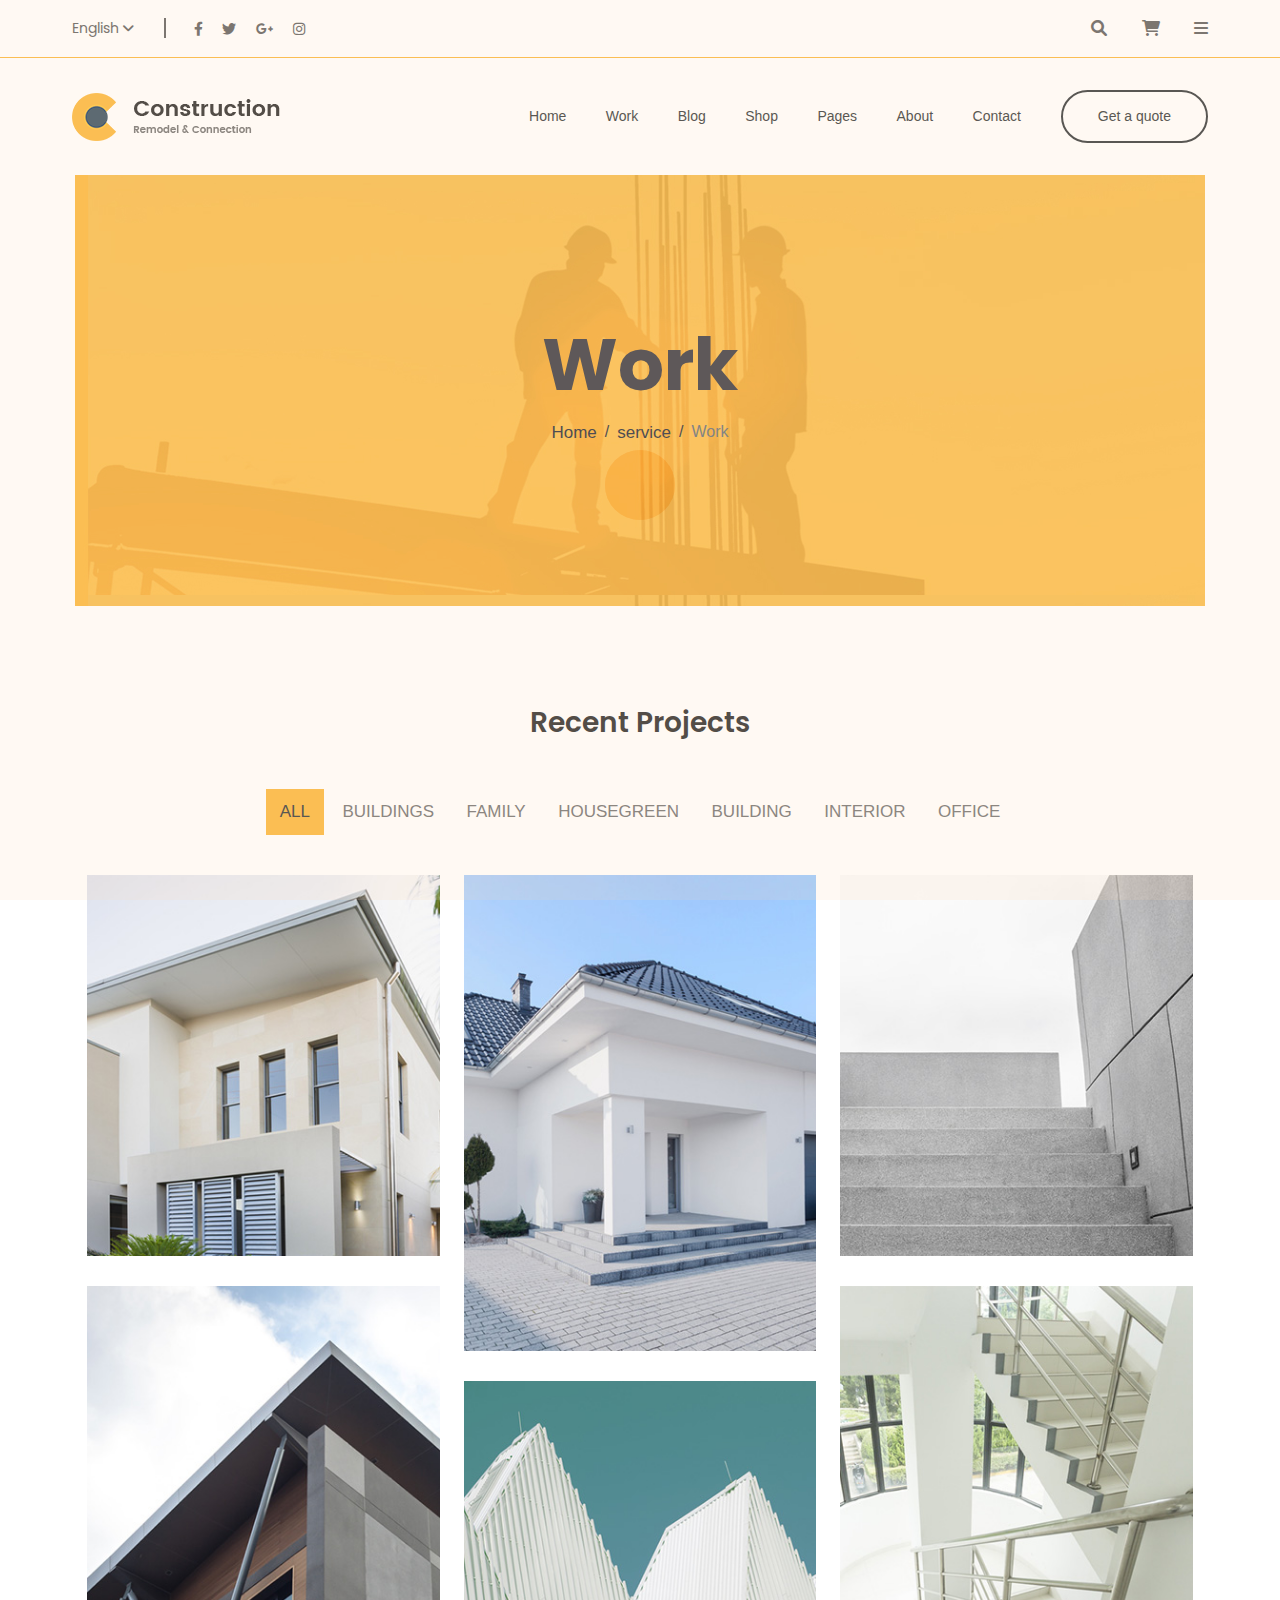
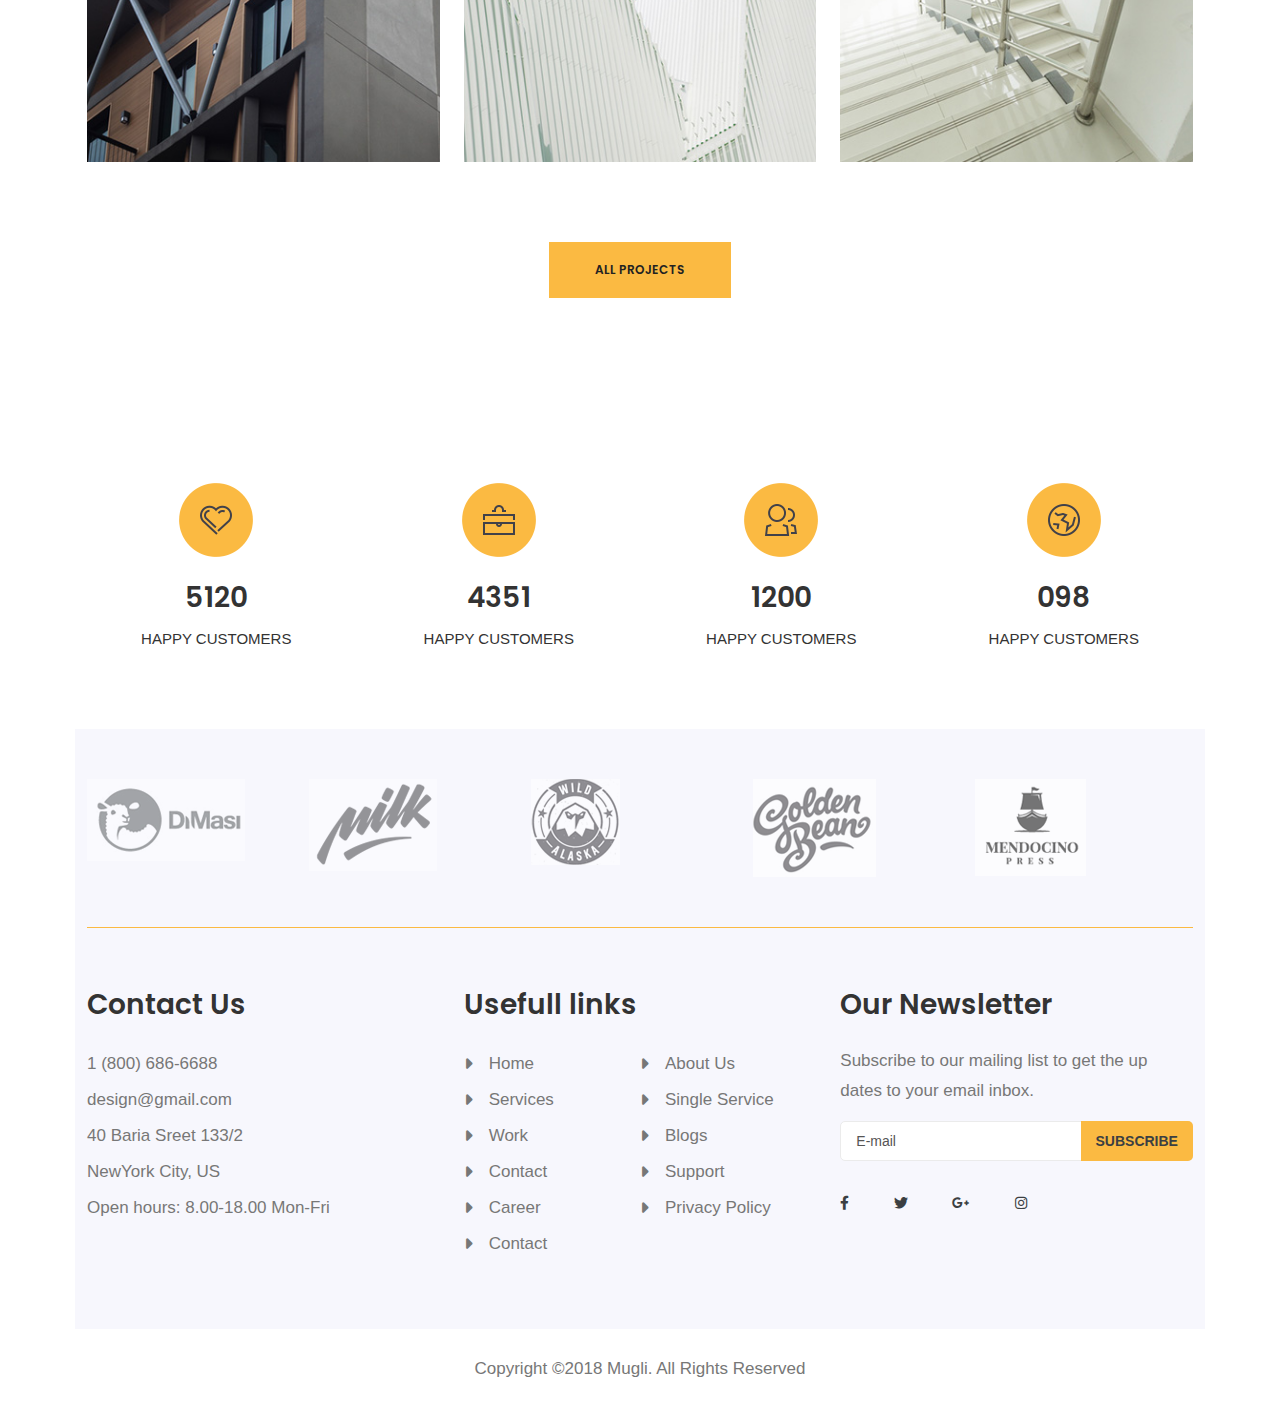
<file: portfolio.html>
<!doctype html>
<html class="no-js" lang="zxx">

<head>
    <meta charset="utf-8">
    <title>Construction - Clean Construction PSD Template</title>
    <meta http-equiv="X-UA-Compatible" content="ie=edge">
    <meta name="viewport" content="width=device-width, initial-scale=1, shrink-to-fit=no">
    <meta name="description" content="emon007iu, Freelancer Emon, Full Stack Web Developer, emon007iu, Emon Hossain">
    <meta name="author" content="Emon Hossain, emon007iu">

    <meta property="og:title" content="">
    <meta property="og:type" content="">
    <meta property="og:url" content="">
    <meta property="og:image" content="">

    <link rel="manifest" href="#">
    <link rel="shortcut icon" href="favicon.ico">
    <!-- Place favicon.ico in the root directory -->
    <!-- All css here -->

    <link rel="stylesheet" href="assets/css/bootstrap.min.css">
    <link rel="stylesheet" href="assets/css/all.min.css">
    <link rel="stylesheet" href="assets/css/slick.css">
    <link rel="stylesheet" href="assets/css/magnific-popup.css">
    <link rel="stylesheet" href="assets/css/meanmenu.min.css">
    <link rel="stylesheet" href="assets/css/nice-select.css">
    <link rel="stylesheet" href="assets/css/default.css">
    <link rel="stylesheet" href="assets/css/style.css">
    <link rel="stylesheet" href="assets/css/responsive.css">

    <meta name="theme-color" content="#fafafa">
</head>

<body>

            <!--[if lte IE 9]>
            <p class="browserupgrade">You are using an <strong>outdated</strong> browser. Please <a href="https://browsehappy.com/">upgrade your browser</a> to improve your experience and security.</p>
        <![endif]-->

    <!-- Add your site or application content here -->

        <!-- preloader area start -->
        <div class="bounce-loading">
            <div class="sk-bounce">
                <div class="sk-bounce-wrap">
                    <div class="sk-bounce-dot dot-one"></div>
                    <div class="sk-bounce-dot dot-two"></div>
                    <div class="sk-bounce-dot dot-three"></div>
                </div>
            </div>
        </div>
            <!-- preloader area End -->
    <!--header start-->
    <header>
        <div class="header-top-area pl-60 pr-60">
            <div class="container-fluid">
                <div class="row align-items-center">
                    <div class="col-xl-6 col-lg-6 col-md-6 col-6 d-flex align-items-center">
                        <div class="language f-left">
                            <ul>
                                <li><a href="#">English <i class="fas fa-angle-down"></i></a>
                                    <ul>
                                        <li><a href=""> English one</a></li>
                                        <li><a href=""> English Two</a></li>
                                        <li><a href=""> English Three</a></li>
                                        <li><a href=""> English Four</a></li>
                                        <li><a href=""> English Five</a></li>
                                        <li><a href=""> English Six</a></li>
                                    </ul>
                                </li>
                            </ul>
                        </div>
                        <div class="social-icon f-left d-none d-md-block">
                            <a href=""><i class="fab fa-facebook-f"></i></a>
                            <a href=""><i class="fab fa-twitter"></i></a>
                            <a href=""><i class="fab fa-google-plus-g"></i></a>
                            <a href=""><i class="fab fa-instagram"></i></a>
                        </div>
                    </div>
                    <div class="col-xl-6 col-lg-6 col-md-6 col-6 d-flex align-items-center justify-content-end">
                        <div class="header-right f-right">
                            <ul>
                                <li><a href="#"><i class="fas fa-search"></i></a>
                                    <div class="search-form">
                                        <form action="#">
                                            <input type="text" placeholder="Search">
                                            <button><i class="fas fa-search"></i></button>
                                        </form>
                                    </div>
                                </li>
                                <li><a href="#"><i class="fas fa-shopping-cart"></i></a></li>
                                <li class="info-bar"><a href="#"><i class="fas fa-bars"></i></a></li>
                            </ul>
                        </div>
                    </div>
                </div>
            </div>
        </div>
        <div class="extra-info">
            <div class="close-icon">
                <button disabled="disabled"><i class="far fa-window-close"></i></button>
            </div>
            <p>Lorem ipsum dolor sit amet, consectetur adipisicing elit, sed do eiusmod tempor incididunt ut labore et dolore magna aliqua. Ut enim ad minim veniam, quis nostrudexe rc itation ullamco laboris nisi ut aliquip ex ea com modo consequat. Duis aute irure.</p>
            <div class="instagram">
                <a href="#"> <img src="assets/img/instagram/insta1.png" alt=""></a>
                <a href="#"> <img src="assets/img/instagram/insta2.png" alt=""></a>
                <a href="#"> <img src="assets/img/instagram/insta3.png" alt=""></a>
                <a href="#"> <img src="assets/img/instagram/insta4.png" alt=""></a>
                <a href="#"> <img src="assets/img/instagram/insta5.png" alt=""></a>
                <a href="#"> <img src="assets/img/instagram/insta6.png" alt=""></a>
            </div>
            <div class="social-icon-right mt-30">
                <a href=""><i class="fab fa-facebook-f"></i></a>
                <a href=""><i class="fab fa-twitter"></i></a>
                <a href=""><i class="fab fa-google-plus-g"></i></a>
                <a href=""><i class="fab fa-instagram"></i></a>
            </div>
        </div>
        <div class="header-bootm-area pl-60 pr-60">
            <div class="container-fluid">
                <div class="row align-items-center">
                    <div class="col-xl-3 col-lg-3 col-md-3">
                        <div class="logo">
                            <a href="index.html"><img src="assets/img//logo/main-logo.png" alt=""></a>
                        </div>
                    </div>
                    <div class="col-xl-9 col-lg-9 col-md-9">
                        <div class="header-button f-right d-none d-lg-block">
                            <a href="">Get a quote</a>
                        </div>
                        <div class="main-menu f-right">
                            <nav id="mobile-menu">
                                <ul>
                                    <li><a href="index.html">Home</a>
                                        <ul class="sub-menu">
                                            <li><a href="index.html">Home Style 1</a> </li>
                                            <li> <a href="index2.html">Home Style 2</a></li>
                                            <li> <a href="index3.html">Home Style 3</a></li>
                                        </ul>
                                    </li>
                                    <li><a href="portfolio.html">Work</a>
                                        <ul class="sub-menu">
                                            <li><a href="portfolio-details.html">Portfolio Details</a> </li>
                                        </ul>
                                    </li>
                                    <li><a href="blog-sidebar.html">Blog</a>
                                        <ul class="sub-menu">
                                            <li><a href="blog.html">blog 3 columm</a> </li>
                                            <li> <a href="blog-sidebar.html">Blog Sidebar</a></li>
                                            <li> <a href="blog-details.html">Blog Details</a></li>
                                        </ul>
                                    </li>
                                    <li><a href="shop.html">Shop</a>
                                        <ul class="sub-menu">
                                            <li><a href="shop.html">Product Page</a> </li>
                                            <li> <a href="product-details.html">Product Details</a></li>
                                            <li> <a href="cart.html">Cart</a></li>
                                        </ul>
                                    </li>
                                    <li><a href="#">Pages</a>
                                        <ul class="sub-menu">
                                            <li><a href="service.html">Services</a></li>
                                            <li> <a href="careers.html">Careers</a></li>
                                        </ul>
                                    </li>
                                    <li><a href="about.html">About</a></li>
                                    <li><a href="contact.html">Contact</a> </li>
                                </ul>
                            </nav>
                        </div>
                        <div class="mobile-menu port-menu">

                        </div>
                    </div>
                </div>
            </div>
        </div>
    </header>
    <!--header end-->

    <div class="wrapper-box pl-75 pr-75">
        <!--page-title start-->
        <div class="page-title-area pt-160 pb-160" style="background-image: url(assets/img/bg/page-title.jpg);">
            <div class="container-fluid">
                <div class="row">
                    <div class="col-xl-12">
                        <div class="page-title text-center">
                            <h1>Work</h1>
                            <nav aria-label="breadcrumb">
                                <ol class="breadcrumb justify-content-center">
                                    <li class="breadcrumb-item"><a href="index.html">Home</a></li>
                                    <li class="breadcrumb-item"><a href="service.html">service</a></li>
                                    <li class="breadcrumb-item active" aria-current="page">Work</li>
                                </ol>
                            </nav>
                        </div>
                    </div>
                </div>
            </div>
        </div>
        <!--page-title end-->
         <!--portfolio-area start-->
        <div class="portfolio-area pt-100 pb-110">
            <div class="container"> 
                <div class="row">
                    <div class="col-xl-12">
                        <div class="section-title text-center mb-50">
                            <h2>Recent Projects</h2>
                        </div>
                    </div>
                </div>
                <div class="row">
                    <div class="col-xl-12">
                        <div class="portfolio-menu mb-40 text-center">
                            <button class="active" data-filter="*">ALL</button>
                            <button data-filter=".cat1">BUILDINGS</button>
                            <button data-filter=".cat2">FAMILY</button>
                            <button data-filter=".cat3">HOUSEGREEN</button>
                            <button data-filter=".cat4">BUILDING</button>
                            <button data-filter=".cat5">INTERIOR</button>
                            <button data-filter=".cat6">OFFICE</button>
                          </div>
                    </div>
                </div>
                <div class="row grid" style="position: relative; height: 974.578px;">
                    <div class="col-xl-4 col-lg-4 col-md-6 grid-item cat1 cat6 cat2 cat5" style="position: absolute; left: 0%; top: 0px;">
                        <div class="portfolio-wrapper mb-30">
                            <div class="portfolio-thub">
                                <img src="assets/img/portfolio/portfolio1.jpg" alt="">
                            </div>
                            <div class="portfolio-content ">
                                <!-- <i class="fas fa-plus"></i> -->
                                <div class="icon"><a class="view-img" href="assets/img/portfolio/portfolio1.jpg"></a></div>
                                <h3><a href="#">Aplumber Repairs Pipes</a></h3>
                                <span>Buildings, Office</span>
                            </div>
                        </div>
                    </div>
                    <div class="col-xl-4 col-lg-4 col-md-6 grid-item cat2 cat5 cat3" style="position: absolute; left: 33.3333%; top: 0px;">
                        <div class="portfolio-wrapper mb-30">
                            <div class="portfolio-thub">
                                <img src="assets/img/portfolio/portfolio2.jpg" alt="">
                            </div>
                            <div class="portfolio-content">
                                <!-- <i class="fas fa-plus"></i> -->
                                <div class="icon"><a class="view-img" href="assets/img/portfolio/portfolio2.jpg"></a></div>
                                <h3><a href="#">Aplumber Repairs Pipes</a></h3>
                                <span>Buildings, Office</span>
                            </div>
                        </div>
                    </div>
                    <div class="col-xl-4 col-lg-4 col-md-6 grid-item cat3 cat4 cat2" style="position: absolute; left: 66.6667%; top: 0px;">
                        <div class="portfolio-wrapper mb-30">
                            <div class="portfolio-thub">
                                <img src="assets/img/portfolio/portfolio3.jpg" alt="">
                            </div>
                            <div class="portfolio-content">
                                <!-- <i class="fas fa-plus"></i> -->
                                <div class="icon"><a class="view-img" href="assets/img/portfolio/portfolio3.jpg"></a></div>
                                <h3><a href="#">Aplumber Repairs Pipes</a></h3>
                                <span>Buildings, Office</span>
                            </div>
                        </div>
                    </div>
                    <div class="col-xl-4 col-lg-4 col-md-6 grid-item cat4 cat3" style="position: absolute; left: 0%; top: 436.484px;">
                        <div class="portfolio-wrapper mb-30">
                            <div class="portfolio-thub">
                                <img src="assets/img/portfolio/portfolio4.jpg" alt="">
                            </div>
                            <div class="portfolio-content">
                                <!-- <i class="fas fa-plus"></i> -->
                                <div class="icon"><a class="view-img" href="assets/img/portfolio/portfolio4.jpg"></a></div>
                                <h3><a href="#">Aplumber Repairs Pipes</a></h3>
                                <span>Buildings, Office</span>
                            </div>
                        </div>
                    </div>
                    <div class="col-xl-4 col-lg-4 col-md-6 grid-item cat5 cat2 cat4 cat1" style="position: absolute; left: 66.6667%; top: 436.484px;">
                        <div class="portfolio-wrapper mb-30">
                            <div class="portfolio-thub">
                                <img src="assets/img/portfolio/portfolio6.jpg" alt="">
                            </div>
                            <div class="portfolio-content">
                                <!-- <i class="fas fa-plus"></i> -->
                                <div class="icon"><a class="view-img" href="assets/img/portfolio/portfolio6.jpg"></a></div>
                                <h3><a href="#">Aplumber Repairs Pipes</a></h3>
                                <span>Buildings, Office</span>
                            </div>
                        </div>
                    </div>
                    <div class="col-xl-4 col-lg-4 col-md-6 grid-item cat6 cat1 cat3" style="position: absolute; left: 33.3333%; top: 538.094px;">
                        <div class="portfolio-wrapper mb-30">
                            <div class="portfolio-thub">
                                <img src="assets/img/portfolio/portfolio5.jpg" alt="">
                            </div>
                            <div class="portfolio-content">
                                <!-- <i class="fas fa-plus"></i> -->
                                <div class="icon"><a class="view-img" href="assets/img/portfolio/portfolio5.jpg"></a></div>
                                <h3><a href="#">Aplumber Repairs Pipes</a></h3>
                                <span>Buildings, Office</span>
                            </div>
                        </div>
                    </div>
                </div>


                <div class="row">
                    <div class="col-xl-12">
                         <div class="videw-project text-center mt-50">
                             <a href="#" class="btn brand-btn">ALL PROJECTS</a>
                         </div>
                    </div>
                 </div>
            </div>
        </div>
        <!--portfolio-area End-->
        <!--counter area start-->
        <div class="counter-area pt-75 pb-45">
            <div class="container">
                <div class="row">
                    <div class="col-xl-3 col-lg-3 col-md-6">
                        <div class="single-counter text-center mb-30">
                            <img src="assets/img/logo/counter2.1.png" alt="">
                            <span class="counter">5120</span>
                            <p>happy customers</p>
                        </div>
                    </div>
                    <div class="col-xl-3 col-lg-3 col-md-6">
                        <div class="single-counter text-center mb-30">
                            <img src="assets/img/logo/counter2.2.png" alt="">
                            <span class="counter">4351</span>
                            <p>happy customers</p>
                        </div>
                    </div>
                    <div class="col-xl-3 col-lg-3 col-md-6">
                        <div class="single-counter text-center mb-30">
                            <img src="assets/img/logo/counter2.3.png" alt="">
                            <span class="counter">1200</span>
                            <p>happy customers</p>
                        </div>
                    </div>
                    <div class="col-xl-3 col-lg-3 col-md-6">
                        <div class="single-counter text-center mb-30">
                            <img src="assets/img/logo/counter2.4.png" alt="">
                            <span class="counter">098</span>
                            <p>happy customers</p>
                        </div>
                    </div>
                </div>
            </div>
        </div>
        <!--counter area End-->

        <!--Footer Start-->
        <footer>
            <div class="brand-area gray-bg">
                <div class="container">
                    <div class="brand-active brand-border pt-50 pb-50">
                        <div class="single-brand">
                            <a href=""><img src="assets/img/logo/brand1.png" alt=""></a>
                        </div>
                        <div class="single-brand">
                            <a href=""><img src="assets/img/logo/brand2.png" alt=""></a>
                        </div>
                        <div class="single-brand">
                            <a href=""><img src="assets/img/logo/brand3.png" alt=""></a>
                        </div>
                        <div class="single-brand">
                            <a href=""><img src="assets/img/logo/brand4.png" alt=""></a>
                        </div>
                        <div class="single-brand">
                            <a href=""><img src="assets/img/logo/brand5.png" alt=""></a>
                        </div>
                        <div class="single-brand">
                            <a href=""><img src="assets/img/logo/brand1.png" alt=""></a>
                        </div>
                        <div class="single-brand">
                            <a href=""><img src="assets/img/logo/brand2.png" alt=""></a>
                        </div>
                    </div>
                </div>
            </div>
            <div class="widget-area gray-bg pt-60 pb-60">
                <div class="container">
                    <div class="row">
                        <div class="col-xl-4 col-lg-3 col-md-4">
                            <div class="footer-widget">
                                <h3>Contact Us</h3>
                                <ul class="footer-info">
                                    <li>1 (800) 686-6688</li>
                                    <li>design@gmail.com</li>
                                    <li>40 Baria Sreet 133/2</li>
                                    <li>NewYork City, US</li>
                                    <li>Open hours: 8.00-18.00 Mon-Fri</li>
                                </ul>
                            </div>
                        </div>
                        <div class="col-xl-4 col-lg-5 col-md-3">
                            <div class="footer-widget">
                                <h3>Usefull links</h3>
                                <ul class="footer-link">
                                    <li><a href="">Home</a></li>
                                    <li><a href="">About Us</a></li>
                                    <li><a href="">Services</a></li>
                                    <li><a href="">Single Service</a></li>
                                    <li><a href="">Work</a></li>
                                    <li><a href="">Blogs</a></li>
                                    <li><a href="">Contact</a></li>
                                    <li><a href="">Support</a></li>
                                    <li><a href="">Career</a></li>
                                    <li><a href=""> Privacy Policy</a></li>
                                    <li><a href="">Contact</a></li>
                                </ul>
                            </div>
                        </div>
                        <div class="col-xl-4 col-lg-4 col-md-5">
                            <div class="footer-widget">
                                <h3>Our Newsletter</h3>
                                <p>Subscribe to our mailing list to get the up dates to your email inbox.</p>
                                <form action="#">
                                    <input type="email" placeholder="E-mail">
                                    <button>Subscribe</button>
                                </form>
                                <div class="footer-icon mt-30">
                                    <a href=""><i class="fab fa-facebook-f"></i></a>
                                    <a href=""><i class="fab fa-twitter"></i></a>
                                    <a href=""><i class="fab fa-google-plus-g"></i></a>
                                    <a href=""><i class="fab fa-instagram"></i></a>
                                </div>
                            </div>
                        </div>
                    </div>
                </div>
            </div>
            <div class="copyright-area pt-25 pb-25">
                <div class="container">
                    <div class="copyright-text text-center">
                        <p>Copyright ©2018 Mugli. All Rights Reserved</p>
                    </div>
                </div>
            </div>
        </footer>
        <!--Footer End-->

        
        

    </div>





    <!-- All js here -->
    <script src="assets/js/vendor/modernizr-3.11.2.min.js"></script>
    <script src="assets/js/vendor/jquery-1.12.4.min.js"></script>
    <script src="assets/js/vendor/bootstrap.min.js"></script>
    <script src="assets/js/vendor/popper.min.js"></script>
    <script src="assets/js/slick.min.js"></script>
    <script src="assets/js/isotope.pkgd.min.js"></script>
    <script src="assets/js/jquery.scrollUp.min.js"></script>
    <script src="assets/js/jquery.magnific-popup.min.js"></script>
    <script src="assets/js/jquery.nice-select.min.js"></script>
    <script src="assets/js/jquery.meanmenu.min.js"></script>
    <script src="assets/js/jquery.counterup.min.js"></script>
    <script src="assets/js/waypoints.min.js"></script>
    <script src="assets/js/plugins.js"></script>
    <script src="assets/js/main.js"></script>

</body>

</html>
</file>
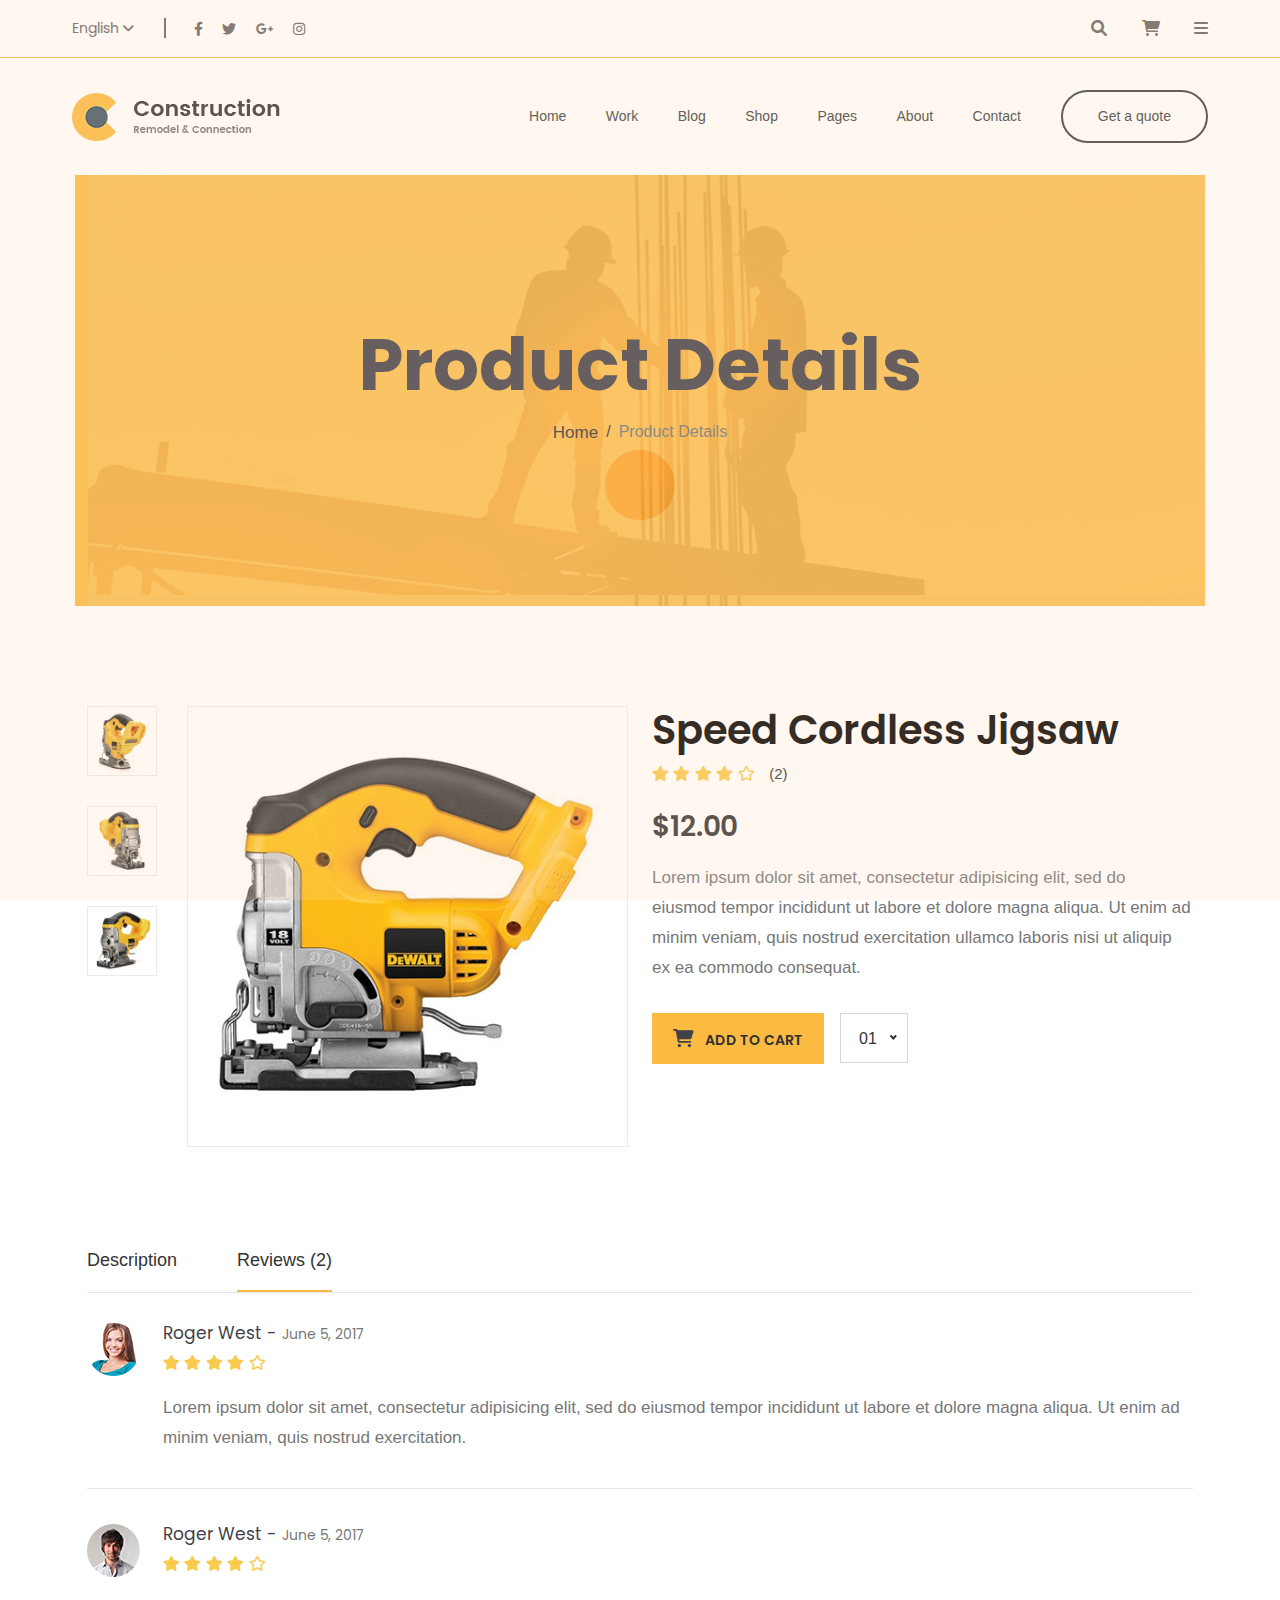
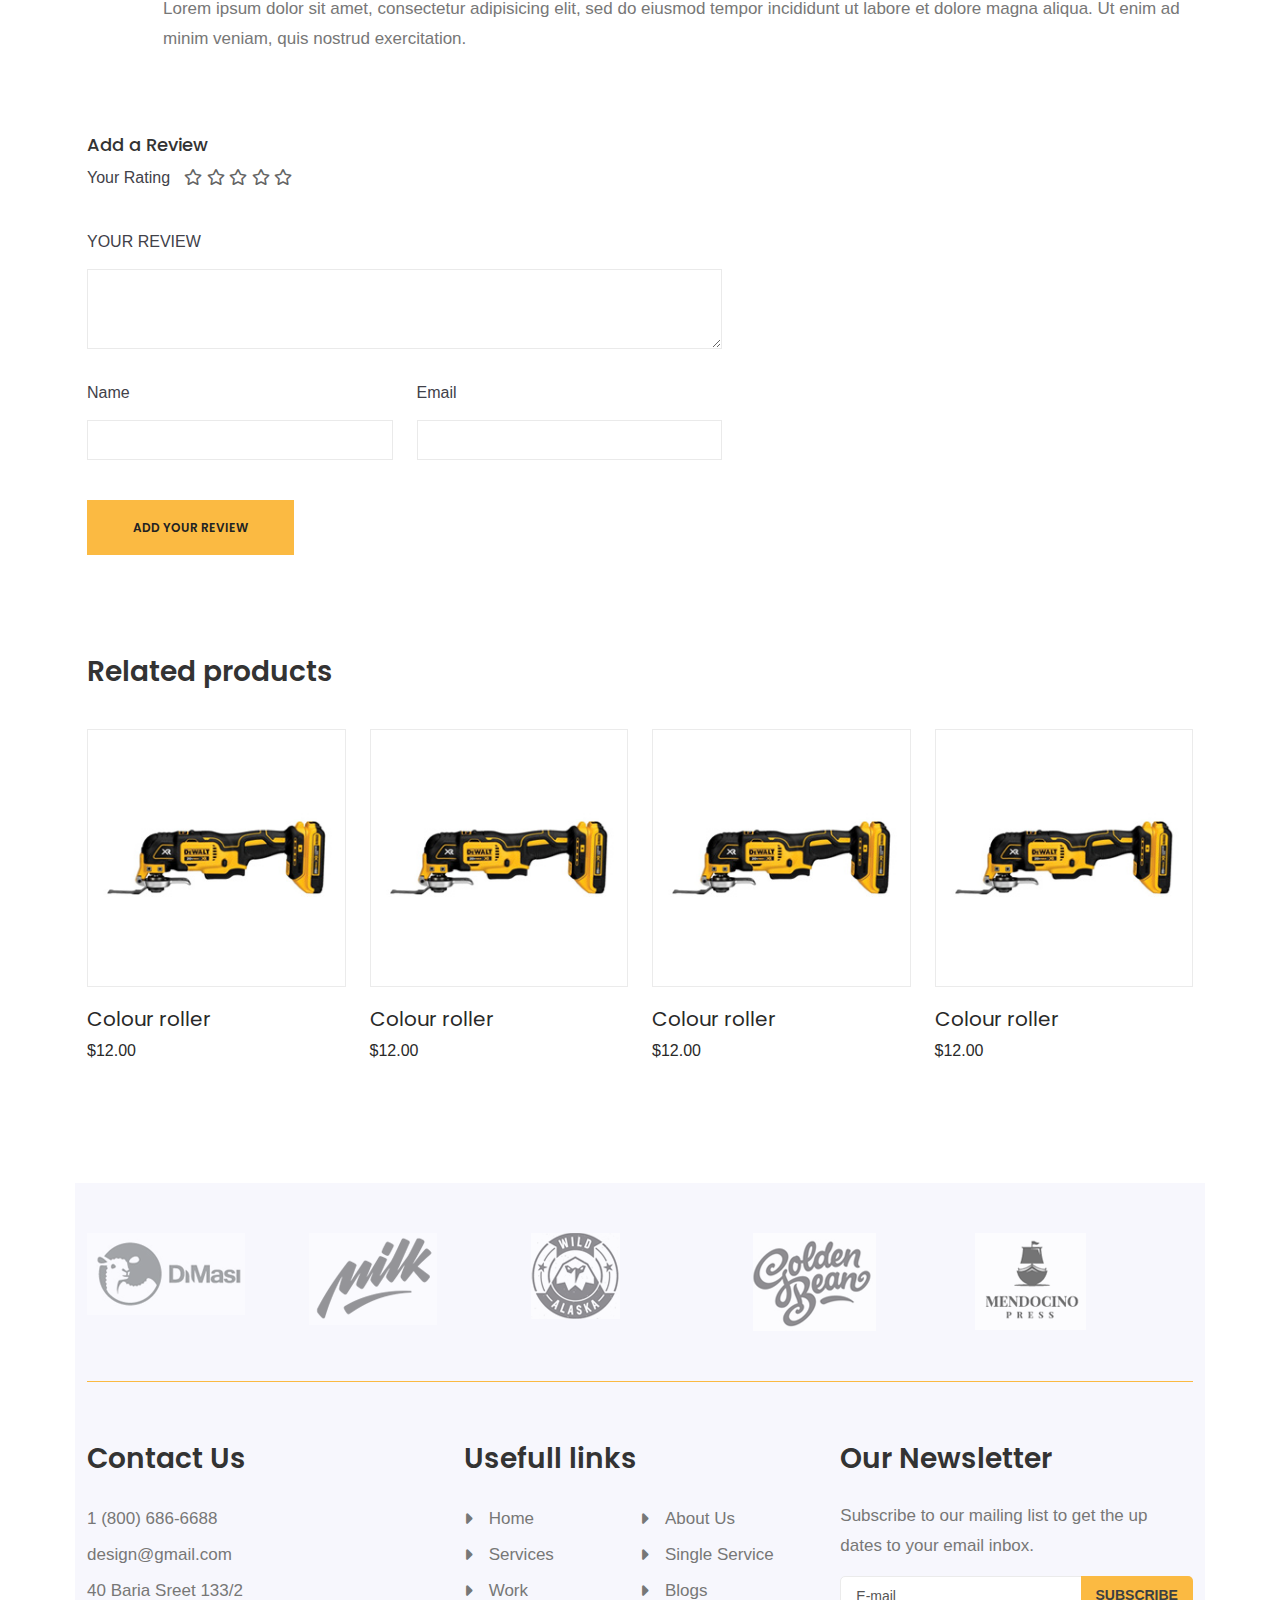
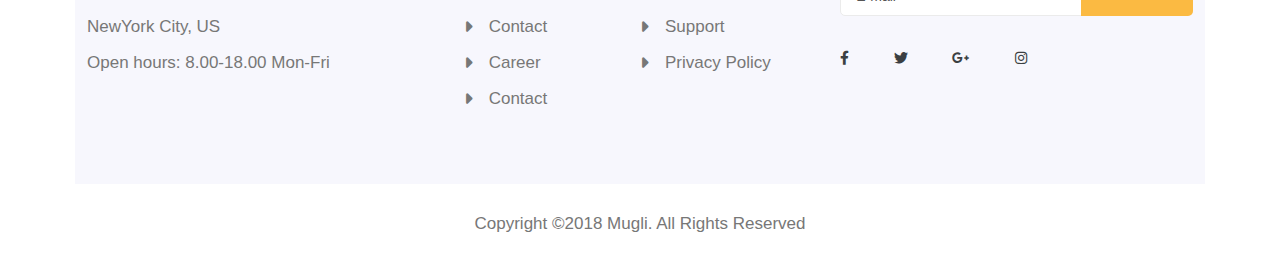
<file: product-details.html>
<!doctype html>
<html class="no-js" lang="zxx">

<head>
    <meta charset="utf-8">
    <title>Construction - Clean Construction PSD Template</title>
    <meta http-equiv="X-UA-Compatible" content="ie=edge">
    <meta name="viewport" content="width=device-width, initial-scale=1, shrink-to-fit=no">
    <meta name="description" content="Freelancer Emon, Full Stack Web Developer, emon007iu, Emon Hossain">
    <meta name="author" content="Emon Hossain, emon007iu">

    <meta property="og:title" content="">
    <meta property="og:type" content="">
    <meta property="og:url" content="">
    <meta property="og:image" content="">

    <link rel="manifest" href="#">
    <link rel="shortcut icon" href="favicon.ico">
    <!-- Place favicon.ico in the root directory -->
    <!-- All css here -->

    <link rel="stylesheet" href="assets/css/bootstrap.min.css">
    <link rel="stylesheet" href="assets/css/all.min.css">
    <link rel="stylesheet" href="assets/css/slick.css">
    <link rel="stylesheet" href="assets/css/magnific-popup.css">
    <link rel="stylesheet" href="assets/css/meanmenu.min.css">
    <link rel="stylesheet" href="assets/css/nice-select.css">
    <link rel="stylesheet" href="assets/css/default.css">
    <link rel="stylesheet" href="assets/css/style.css">
    <link rel="stylesheet" href="assets/css/responsive.css">

    <meta name="theme-color" content="#fafafa">
</head>

<body>

            <!--[if lte IE 9]>
            <p class="browserupgrade">You are using an <strong>outdated</strong> browser. Please <a href="https://browsehappy.com/">upgrade your browser</a> to improve your experience and security.</p>
        <![endif]-->

    <!-- Add your site or application content here -->

        <!-- preloader area start -->
        <div class="bounce-loading">
            <div class="sk-bounce">
                <div class="sk-bounce-wrap">
                    <div class="sk-bounce-dot dot-one"></div>
                    <div class="sk-bounce-dot dot-two"></div>
                    <div class="sk-bounce-dot dot-three"></div>
                </div>
            </div>
        </div>
            <!-- preloader area End -->

    <!--header start-->
    <header>
        <div class="header-top-area pl-60 pr-60">
            <div class="container-fluid">
                <div class="row align-items-center">
                    <div class="col-xl-6 col-lg-6 col-md-6 col-6 d-flex align-items-center">
                        <div class="language f-left">
                            <ul>
                                <li><a href="#">English <i class="fas fa-angle-down"></i></a>
                                    <ul>
                                        <li><a href=""> English one</a></li>
                                        <li><a href=""> English Two</a></li>
                                        <li><a href=""> English Three</a></li>
                                        <li><a href=""> English Four</a></li>
                                        <li><a href=""> English Five</a></li>
                                        <li><a href=""> English Six</a></li>
                                    </ul>
                                </li>
                            </ul>
                        </div>
                        <div class="social-icon f-left d-none d-md-block">
                            <a href=""><i class="fab fa-facebook-f"></i></a>
                            <a href=""><i class="fab fa-twitter"></i></a>
                            <a href=""><i class="fab fa-google-plus-g"></i></a>
                            <a href=""><i class="fab fa-instagram"></i></a>
                        </div>
                    </div>
                    <div class="col-xl-6 col-lg-6 col-md-6 col-6 d-flex align-items-center justify-content-end">
                        <div class="header-right f-right">
                            <ul>
                                <li><a href="#"><i class="fas fa-search"></i></a>
                                    <div class="search-form">
                                        <form action="#">
                                            <input type="text" placeholder="Search">
                                            <button><i class="fas fa-search"></i></button>
                                        </form>
                                    </div>
                                </li>
                                <li><a href="#"><i class="fas fa-shopping-cart"></i></a></li>
                                <li class="info-bar"><a href="#"><i class="fas fa-bars"></i></a></li>
                            </ul>
                        </div>
                    </div>
                </div>
            </div>
        </div>
        <div class="extra-info">
            <div class="close-icon">
                <button disabled="disabled"><i class="far fa-window-close"></i></button>
            </div>
            <p>Lorem ipsum dolor sit amet, consectetur adipisicing elit, sed do eiusmod tempor incididunt ut labore et dolore magna aliqua. Ut enim ad minim veniam, quis nostrudexe rc itation ullamco laboris nisi ut aliquip ex ea com modo consequat. Duis aute irure.</p>
            <div class="instagram">
                <a href="#"> <img src="assets/img/instagram/insta1.png" alt=""></a>
                <a href="#"> <img src="assets/img/instagram/insta2.png" alt=""></a>
                <a href="#"> <img src="assets/img/instagram/insta3.png" alt=""></a>
                <a href="#"> <img src="assets/img/instagram/insta4.png" alt=""></a>
                <a href="#"> <img src="assets/img/instagram/insta5.png" alt=""></a>
                <a href="#"> <img src="assets/img/instagram/insta6.png" alt=""></a>
            </div>
            <div class="social-icon-right mt-30">
                <a href=""><i class="fab fa-facebook-f"></i></a>
                <a href=""><i class="fab fa-twitter"></i></a>
                <a href=""><i class="fab fa-google-plus-g"></i></a>
                <a href=""><i class="fab fa-instagram"></i></a>
            </div>
        </div>
        <div class="header-bootm-area pl-60 pr-60">
            <div class="container-fluid">
                <div class="row align-items-center">
                    <div class="col-xl-3 col-lg-3">
                        <div class="logo">
                            <a href="index.html"><img src="assets/img//logo/main-logo.png" alt=""></a>
                        </div>
                    </div>
                    <div class="col-xl-9 col-lg-9">
                        <div class="header-button f-right d-none d-lg-block">
                            <a href="">Get a quote</a>
                        </div>
                        <div class="main-menu f-right">
                            <nav id="mobile-menu">
                                <ul>
                                    <li><a href="index.html">Home</a>
                                        <ul class="sub-menu">
                                            <li><a href="index.html">Home Style 1</a> </li>
                                            <li> <a href="index2.html">Home Style 2</a></li>
                                            <li> <a href="index3.html">Home Style 3</a></li>
                                        </ul>
                                    </li>
                                    <li><a href="portfolio.html">Work</a>
                                        <ul class="sub-menu">
                                            <li><a href="portfolio-details.html">Portfolio Details</a> </li>
                                        </ul>
                                    </li>
                                    <li><a href="blog-sidebar.html">Blog</a>
                                        <ul class="sub-menu">
                                            <li><a href="blog.html">blog 3 columm</a> </li>
                                            <li> <a href="blog-sidebar.html">Blog Sidebar</a></li>
                                            <li> <a href="blog-details.html">Blog Details</a></li>
                                        </ul>
                                    </li>
                                    <li><a href="shop.html">Shop</a>
                                        <ul class="sub-menu">
                                            <li><a href="shop.html">Product Page</a> </li>
                                            <li> <a href="product-details.html">Product Details</a></li>
                                            <li> <a href="cart.html">Cart</a></li>
                                        </ul>
                                    </li>
                                    <li><a href="#">Pages</a>
                                        <ul class="sub-menu">
                                            <li><a href="service.html">Services</a></li>
                                            <li> <a href="careers.html">Careers</a></li>
                                        </ul>
                                    </li>
                                    <li><a href="about.html">About</a></li>
                                    <li><a href="contact.html">Contact</a> </li>
                                </ul>
                            </nav>
                        </div>
                        <div class="mobile-menu">

                        </div>
                    </div>
                </div>
            </div>
        </div>
    </header>
    <!--header end-->

    <div class="wrapper-box pl-75 pr-75">
        <!--page-title start-->
        <div class="page-title-area pt-160 pb-160" style="background-image: url(assets/img/bg/page-title.jpg);">
            <div class="container-fluid">
                <div class="row">
                    <div class="col-xl-12">
                        <div class="page-title text-center">
                            <h1>Product Details</h1>
                            <nav aria-label="breadcrumb">
                                <ol class="breadcrumb justify-content-center">
                                    <li class="breadcrumb-item"><a href="index.html">Home</a></li>
                                    <li class="breadcrumb-item active" aria-current="page">Product Details</li>
                                </ol>
                            </nav>
                        </div>
                    </div>
                </div>
            </div>
        </div>
        <!--page-title end-->


         <!--Product Details-area start-->
        <div class="product-details pt-100 pb-70">
            <div class="container">
                <div class="row mb-50">
                    <div class="col-xl-6 col-lg-6 col-md-6">
                        <div class="product-zoom-img mb-50">
                            <ul class="nav product-tab" id="myTab" role="tablist">
                                <li class="product-item" role="presentation">
                                  <button class=" active" id="home-tab" data-bs-toggle="tab" data-bs-target="#home" type="button" role="tab" aria-controls="home" aria-selected="true"><img src="assets/img/product/pro-tab-1.jpg" alt=""></button>
                                </li>
                                <li class="product-item" role="presentation">
                                  <button class="" id="profile-tab" data-bs-toggle="tab" data-bs-target="#profile" type="button" role="tab" aria-controls="profile" aria-selected="false"><img src="assets/img/product/pro-tab-2.jpg" alt=""></button>
                                </li>
                                <li class="product-item" role="presentation">
                                  <button class="" id="contact-tab" data-bs-toggle="tab" data-bs-target="#contact" type="button" role="tab" aria-controls="contact" aria-selected="false"><img src="assets/img/product/pro-tab-3.jpg" alt=""></button>
                                </li>
                              </ul>
                              <div class="tab-content" id="myTabContent">
                                <div class="tab-pane fade show active" id="home" role="tabpanel" aria-labelledby="home-tab"><img src="assets/img/product/product-details-1.jpg" alt=""></div>
                                <div class="tab-pane fade" id="profile" role="tabpanel" aria-labelledby="profile-tab"><img src="assets/img/product/product-details-1.jpg" alt=""></div>
                                <div class="tab-pane fade" id="contact" role="tabpanel" aria-labelledby="contact-tab"><img src="assets/img/product/product-details-1.jpg" alt=""></div>
                              </div>
                        </div>
                    </div>
                    <div class="col-xl-6 col-lg-6 col-md-6">
                        <div class="product-desc mb-50">
                            <h2>Speed Cordless Jigsaw</h2>
                            <div class="product-rating">
                                <a href="#"><i class="fas fa-star"></i></a>
                                <a href="#"><i class="fas fa-star"></i></a>
                                <a href="#"><i class="fas fa-star"></i></a>
                                <a href="#"><i class="fas fa-star"></i></a>
                                <a href="#"><i class="far fa-star"></i></a>
                                <span>(2)</span>
                            </div>
                            <h3>$12.00</h3>
                            <p>Lorem ipsum dolor sit amet, consectetur adipisicing elit, sed do eiusmod tempor incididunt ut labore et dolore magna aliqua. Ut enim ad minim veniam, quis nostrud exercitation ullamco laboris nisi ut aliquip ex ea commodo consequat.</p>
                            <div class="pro-details-action">
                                <a href="" class="btn brand-btn"><i class="fas fa-shopping-cart"></i>ADD TO CART</a>
                                <select name="select" id="number">
                                    <option value="">01</option>
                                    <option value="">02</option>
                                    <option value="">03</option>
                                    <option value="">04</option>
                                    <option value="">05</option>
                                </select>
                            </div>
                        </div>
                    </div>
                </div>
                <div class="row ">
                    <div class="col-xl-12">
                        <div class="product-review">
                            <ul class="nav review-tabs" id="myTab1" role="tablist">
                                <li class="review-item" role="presentation">
                                  <button class="review-link " id="home-tab1" data-bs-toggle="tab" data-bs-target="#home1" type="button" role="tab" aria-controls="home1" aria-selected="true">Description</button>
                                </li>
                                <li class="review-item" role="presentation">
                                  <button class="review-link active" id="profile-tab1" data-bs-toggle="tab" data-bs-target="#profile2" type="button" role="tab" aria-controls="profile" aria-selected="false">Reviews (2)</button>
                                </li>
                              </ul>

                              <div class="tab-content" id="myTabContent2">
                                <div class="tab-pane fade" id="home1" role="tabpanel" aria-labelledby="home-tab1">
                                    <div class="review-text mt-30">
                                        <p>Lorem ipsum dolor sit amet, consectetur adipisicing elit, sed do eiusmod tempor incididunt ut labore et dolore magna aliqua. Ut enim ad minim veniam, quis nostrud exercitation ullamco laboris nisi ut aliquip ex ea commodo consequat.</p>
                                        <p>Lorem ipsum dolor sit amet, consectetur adipisicing elit, sed do eiusmod tempor incididunt ut labore et dolore magna aliqua. Ut enim ad minim veniam, quis nostrud exercitation ullamco laboris nisi ut aliquip ex ea commodo consequat.</p>
                                    </div>
                                </div>
                                <div class="tab-pane fade show active" id="profile2" role="tabpanel" aria-labelledby="profile-tab1">
                                    <div class="review-text mt-30">
                                        <div class="product-comments">
                                            <div class="product-comments-list mb-35">
                                                <div class="pro-comments-img">
                                                    <img src="assets/img/product/product-comments-1.png" alt="">
                                                </div>
                                                <div class="pro-comments-text">
                                                    <h4>Roger West - <span> June 5, 2017</span></h4>
                                                    <div class="product-rating">
                                                        <a href="#"><i class="fas fa-star"></i></a>
                                                        <a href="#"><i class="fas fa-star"></i></a>
                                                        <a href="#"><i class="fas fa-star"></i></a>
                                                        <a href="#"><i class="fas fa-star"></i></a>
                                                        <a href="#"><i class="far fa-star"></i></a>
                                                    </div>
                                                    <p>Lorem ipsum dolor sit amet, consectetur adipisicing elit, sed do eiusmod tempor incididunt ut labore et dolore magna aliqua. Ut enim ad minim veniam, quis nostrud exercitation.</p>
                                                </div>
                                            </div>
                                            <div class="product-comments-list mb-35">
                                                <div class="pro-comments-img">
                                                    <img src="assets/img/product/product-comments-2.png" alt="">
                                                </div>
                                                <div class="pro-comments-text">
                                                    <h4>Roger West - <span> June 5, 2017</span></h4>
                                                    <div class="product-rating">
                                                        <a href="#"><i class="fas fa-star"></i></a>
                                                        <a href="#"><i class="fas fa-star"></i></a>
                                                        <a href="#"><i class="fas fa-star"></i></a>
                                                        <a href="#"><i class="fas fa-star"></i></a>
                                                        <a href="#"><i class="far fa-star"></i></a>
                                                    </div>
                                                    <p>Lorem ipsum dolor sit amet, consectetur adipisicing elit, sed do eiusmod tempor incididunt ut labore et dolore magna aliqua. Ut enim ad minim veniam, quis nostrud exercitation.</p>
                                                </div>
                                            </div>
                                        </div>
                                    </div>
                                </div>
                              </div>
                        </div>
                    </div>
                </div>
                <div class="row mt-10 pb-50">
                    <div class="col-xl-7">
                        <div class="review-box">
                            <h4>Add a Review</h4>
                            <div class="product-rating-list mb-40">
                                <span>Your Rating</span>
                                <a href="#"><i class="far fa-star"></i></a>
                                <a href="#"><i class="far fa-star"></i></a>
                                <a href="#"><i class="far fa-star"></i></a>
                                <a href="#"><i class="far fa-star"></i></a>
                                <a href="#"><i class="far fa-star"></i></a>
                            </div>
                        </div>
                        <form class="review-form" action="#">
                            <div class="row">
                                <div class="col-xl-12">
                                    <label for="message">YOUR REVIEW</label>
                                    <textarea name="message" id="message" cols="30" rows="10"></textarea>
                                </div>
                                <div class="col-xl-6 col-lg-6 col-md-6">
                                    <label for="r-name">Name</label>
                                    <input type="text" id="r-name">
                                </div>
                                <div class="col-xl-6 col-lg-6 col-md-6">
                                    <label for="r-email">Email</label>
                                    <input type="text" id="r-email">
                                </div>
                                <div class="col-xl-12">
                                    <button class="btn brand-btn">Add your Review</button>
                                </div>
                            </div>
                        </form>
                    </div> 
                </div> 
                <div class="row pt-50">
                    <div class="col-xl-12">
                        <div class="section-title mb-40">
                            <h2>Related products</h2>
                        </div>
                    </div>
                </div>
                <div class="row">
                    <div class="col-xl-3 col-md-3 col-md-6 col-sm-6">
                        <div class="prouct-wrapper mb-50">
                            <div class="product-img">
                                <a href="#"><img src="assets/img/shop/product-1.jpg" alt=""></a>
                                <div class="product-action">
                                    <a href="#"><i class="fas fa-shopping-cart"></i></a>
                                </div>
                            </div>
                            <div class="product-content">
                                <h4><a href="">Colour roller</a></h4>
                                <span>$12.00</span>
                            </div>
                        </div>
                    </div>
                    <div class="col-xl-3 col-md-3 col-md-6 col-sm-6">
                        <div class="prouct-wrapper mb-50">
                            <div class="product-img">
                                <a href="#"><img src="assets/img/shop/product-1.jpg" alt=""></a>
                                <div class="product-action">
                                    <a href="#"><i class="fas fa-shopping-cart"></i></a>
                                </div>
                            </div>
                            <div class="product-content">
                                <h4><a href="">Colour roller</a></h4>
                                <span>$12.00</span>
                            </div>
                        </div>
                    </div>
                    <div class="col-xl-3 col-md-3 col-md-6 col-sm-6">
                        <div class="prouct-wrapper mb-50">
                            <div class="product-img">
                                <a href="#"><img src="assets/img/shop/product-1.jpg" alt=""></a>
                                <div class="product-action">
                                    <a href="#"><i class="fas fa-shopping-cart"></i></a>
                                </div>
                            </div>
                            <div class="product-content">
                                <h4><a href="">Colour roller</a></h4>
                                <span>$12.00</span>
                            </div>
                        </div>
                    </div>
                    <div class="col-xl-3 col-md-3 col-md-6 col-sm-6">
                        <div class="prouct-wrapper mb-50">
                            <div class="product-img">
                                <a href="#"><img src="assets/img/shop/product-1.jpg" alt=""></a>
                                <div class="product-action">
                                    <a href="#"><i class="fas fa-shopping-cart"></i></a>
                                </div>
                            </div>
                            <div class="product-content">
                                <h4><a href="">Colour roller</a></h4>
                                <span>$12.00</span>
                            </div>
                        </div>
                    </div>
                </div>
            </div>
        </div>
        <!--Product Details-area End-->






        <!--Footer Start-->
        <footer>
            <div class="brand-area gray-bg">
                <div class="container">
                    <div class="brand-active brand-border pt-50 pb-50">
                        <div class="single-brand">
                            <a href=""><img src="assets/img/logo/brand1.png" alt=""></a>
                        </div>
                        <div class="single-brand">
                            <a href=""><img src="assets/img/logo/brand2.png" alt=""></a>
                        </div>
                        <div class="single-brand">
                            <a href=""><img src="assets/img/logo/brand3.png" alt=""></a>
                        </div>
                        <div class="single-brand">
                            <a href=""><img src="assets/img/logo/brand4.png" alt=""></a>
                        </div>
                        <div class="single-brand">
                            <a href=""><img src="assets/img/logo/brand5.png" alt=""></a>
                        </div>
                        <div class="single-brand">
                            <a href=""><img src="assets/img/logo/brand1.png" alt=""></a>
                        </div>
                        <div class="single-brand">
                            <a href=""><img src="assets/img/logo/brand2.png" alt=""></a>
                        </div>
                    </div>
                </div>
            </div>
            <div class="widget-area gray-bg pt-60 pb-60">
                <div class="container">
                    <div class="row">
                        <div class="col-xl-4 col-lg-3 col-md-4">
                            <div class="footer-widget">
                                <h3>Contact Us</h3>
                                <ul class="footer-info">
                                    <li>1 (800) 686-6688</li>
                                    <li>design@gmail.com</li>
                                    <li>40 Baria Sreet 133/2</li>
                                    <li>NewYork City, US</li>
                                    <li>Open hours: 8.00-18.00 Mon-Fri</li>
                                </ul>
                            </div>
                        </div>
                        <div class="col-xl-4 col-lg-5 col-md-3">
                            <div class="footer-widget">
                                <h3>Usefull links</h3>
                                <ul class="footer-link">
                                    <li><a href="">Home</a></li>
                                    <li><a href="">About Us</a></li>
                                    <li><a href="">Services</a></li>
                                    <li><a href="">Single Service</a></li>
                                    <li><a href="">Work</a></li>
                                    <li><a href="">Blogs</a></li>
                                    <li><a href="">Contact</a></li>
                                    <li><a href="">Support</a></li>
                                    <li><a href="">Career</a></li>
                                    <li><a href=""> Privacy Policy</a></li>
                                    <li><a href="">Contact</a></li>
                                </ul>
                            </div>
                        </div>
                        <div class="col-xl-4 col-lg-4 col-md-5">
                            <div class="footer-widget">
                                <h3>Our Newsletter</h3>
                                <p>Subscribe to our mailing list to get the up dates to your email inbox.</p>
                                <form action="#">
                                    <input type="email" placeholder="E-mail">
                                    <button>Subscribe</button>
                                </form>
                                <div class="footer-icon mt-30">
                                    <a href=""><i class="fab fa-facebook-f"></i></a>
                                    <a href=""><i class="fab fa-twitter"></i></a>
                                    <a href=""><i class="fab fa-google-plus-g"></i></a>
                                    <a href=""><i class="fab fa-instagram"></i></a>
                                </div>
                            </div>
                        </div>
                    </div>
                </div>
            </div>
            <div class="copyright-area pt-25 pb-25">
                <div class="container">
                    <div class="copyright-text text-center">
                        <p>Copyright ©2018 Mugli. All Rights Reserved</p>
                    </div>
                </div>
            </div>
        </footer>
        <!--Footer End-->

        
        

    </div>





    <!-- All js here -->
    <script src="assets/js/vendor/modernizr-3.11.2.min.js"></script>
    <script src="assets/js/vendor/jquery-1.12.4.min.js"></script>
    <script src="assets/js/vendor/bootstrap.min.js"></script>
    <script src="assets/js/vendor/popper.min.js"></script>
    <script src="assets/js/slick.min.js"></script>
    <script src="assets/js/isotope.pkgd.min.js"></script>
    <script src="assets/js/jquery.magnific-popup.min.js"></script>
    <script src="assets/js/jquery.nice-select.min.js"></script>
    <script src="assets/js/jquery.scrollUp.min.js"></script>
    <script src="assets/js/jquery.meanmenu.min.js"></script>
    <script src="assets/js/jquery.nice-select.min.js"></script>
    <script src="assets/js/jquery.counterup.min.js"></script>
    <script src="assets/js/waypoints.min.js"></script>
    <script src="assets/js/plugins.js"></script>
    <script src="assets/js/main.js"></script>

</body>

</html>
</file>
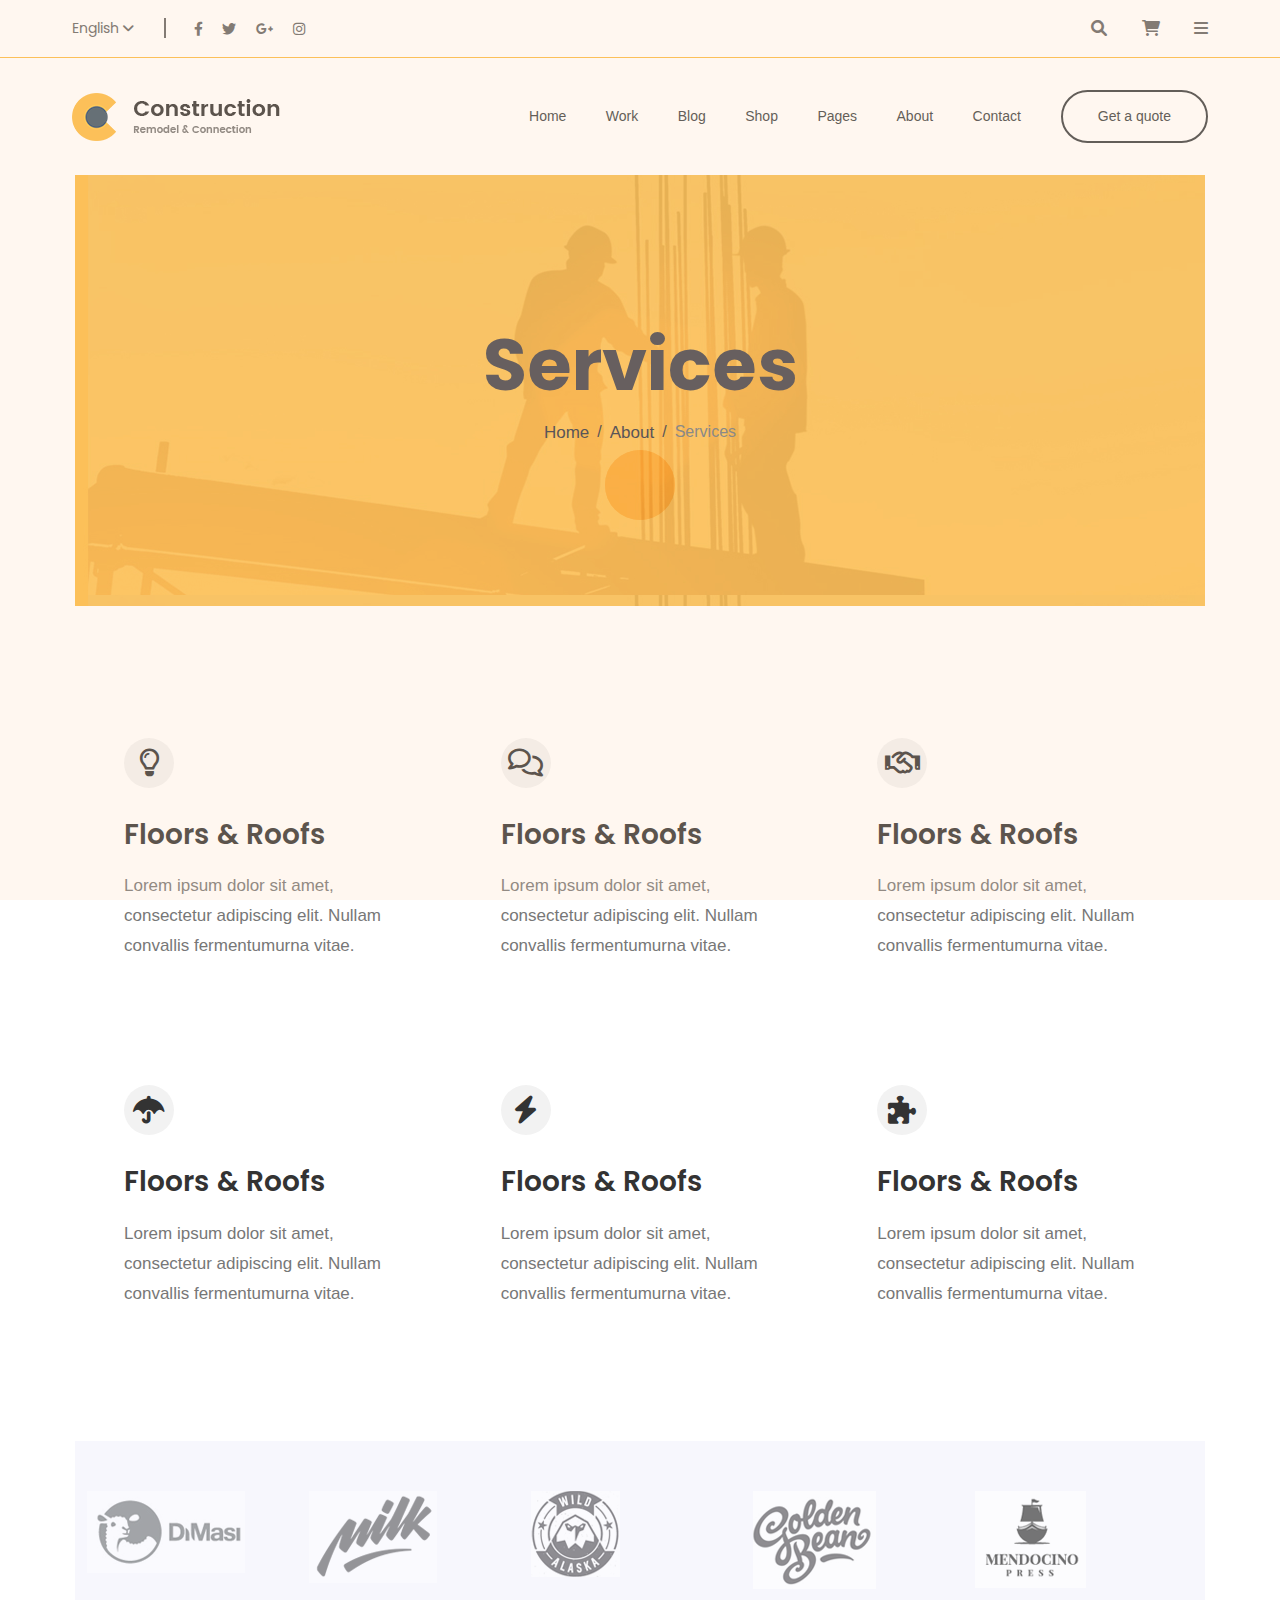
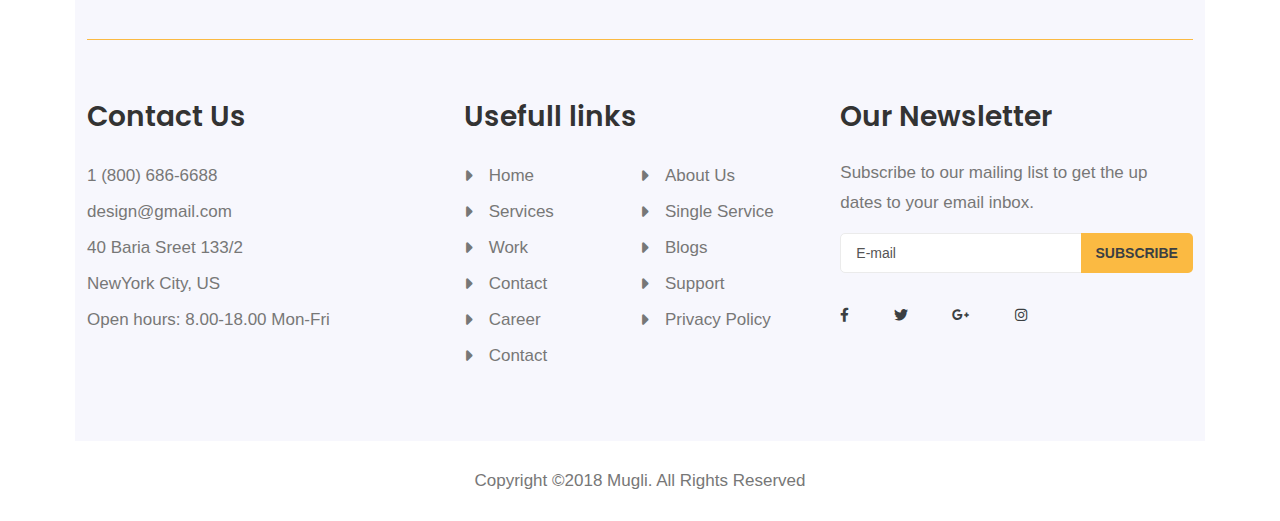
<file: service.html>
<!doctype html>
<html class="no-js" lang="">

<head>
    <meta charset="utf-8">
    <title>Construction - Clean Construction PSD Template</title>
    <meta http-equiv="X-UA-Compatible" content="ie=edge">
    <meta name="viewport" content="width=device-width, initial-scale=1, shrink-to-fit=no">
    <meta name="description" content="Freelancer Emon, Full Stack Web Developer, emon007iu, Emon Hossain">
    <meta name="author" content="Emon Hossain, emon007iu">

    <meta property="og:title" content="">
    <meta property="og:type" content="">
    <meta property="og:url" content="">
    <meta property="og:image" content="">

    <link rel="manifest" href="#">
    <link rel="shortcut icon" href="favicon.ico">
    <!-- Place favicon.ico in the root directory -->
    <!-- All css here -->

    <link rel="stylesheet" href="assets/css/bootstrap.min.css">
    <link rel="stylesheet" href="assets/css/all.min.css">
    <link rel="stylesheet" href="assets/css/slick.css">
    <link rel="stylesheet" href="assets/css/magnific-popup.css">
    <link rel="stylesheet" href="assets/css/meanmenu.min.css">
    <link rel="stylesheet" href="assets/css/nice-select.css">
    <link rel="stylesheet" href="assets/css/default.css">
    <link rel="stylesheet" href="assets/css/style.css">
    <link rel="stylesheet" href="assets/css/responsive.css">

    <meta name="theme-color" content="#fafafa">
</head>

<body>

            <!--[if lte IE 9]>
            <p class="browserupgrade">You are using an <strong>outdated</strong> browser. Please <a href="https://browsehappy.com/">upgrade your browser</a> to improve your experience and security.</p>
        <![endif]-->

    <!-- Add your site or application content here -->

        <!-- preloader area start -->
        <div class="bounce-loading">
            <div class="sk-bounce">
                <div class="sk-bounce-wrap">
                    <div class="sk-bounce-dot dot-one"></div>
                    <div class="sk-bounce-dot dot-two"></div>
                    <div class="sk-bounce-dot dot-three"></div>
                </div>
            </div>
        </div>
            <!-- preloader area End -->

    <!--header start-->
    <header>
        <div class="header-top-area pl-60 pr-60">
            <div class="container-fluid">
                <div class="row align-items-center">
                    <div class="col-xl-6 col-lg-6 col-md-6 col-6 d-flex align-items-center">
                        <div class="language f-left">
                            <ul>
                                <li><a href="#">English <i class="fas fa-angle-down"></i></a>
                                    <ul>
                                        <li><a href=""> English one</a></li>
                                        <li><a href=""> English Two</a></li>
                                        <li><a href=""> English Three</a></li>
                                        <li><a href=""> English Four</a></li>
                                        <li><a href=""> English Five</a></li>
                                        <li><a href=""> English Six</a></li>
                                    </ul>
                                </li>
                            </ul>
                        </div>
                        <div class="social-icon f-left d-none d-md-block">
                            <a href=""><i class="fab fa-facebook-f"></i></a>
                            <a href=""><i class="fab fa-twitter"></i></a>
                            <a href=""><i class="fab fa-google-plus-g"></i></a>
                            <a href=""><i class="fab fa-instagram"></i></a>
                        </div>
                    </div>
                    <div class="col-xl-6 col-lg-6 col-md-6 col-6 d-flex align-items-center justify-content-end">
                        <div class="header-right f-right">
                            <ul>
                                <li><a href="#"><i class="fas fa-search"></i></a>
                                    <div class="search-form">
                                        <form action="#">
                                            <input type="text" placeholder="Search">
                                            <button><i class="fas fa-search"></i></button>
                                        </form>
                                    </div>
                                </li>
                                <li><a href="#"><i class="fas fa-shopping-cart"></i></a></li>
                                <li class="info-bar"><a href="#"><i class="fas fa-bars"></i></a></li>
                            </ul>
                        </div>
                    </div>
                </div>
            </div>
        </div>
        <div class="extra-info">
            <div class="close-icon">
                <button disabled="disabled"><i class="far fa-window-close"></i></button>
            </div>
            <p>Lorem ipsum dolor sit amet, consectetur adipisicing elit, sed do eiusmod tempor incididunt ut labore et dolore magna aliqua. Ut enim ad minim veniam, quis nostrudexe rc itation ullamco laboris nisi ut aliquip ex ea com modo consequat. Duis aute irure.</p>
            <div class="instagram">
                <a href="#"> <img src="assets/img/instagram/insta1.png" alt=""></a>
                <a href="#"> <img src="assets/img/instagram/insta2.png" alt=""></a>
                <a href="#"> <img src="assets/img/instagram/insta3.png" alt=""></a>
                <a href="#"> <img src="assets/img/instagram/insta4.png" alt=""></a>
                <a href="#"> <img src="assets/img/instagram/insta5.png" alt=""></a>
                <a href="#"> <img src="assets/img/instagram/insta6.png" alt=""></a>
            </div>
            <div class="social-icon-right mt-30">
                <a href=""><i class="fab fa-facebook-f"></i></a>
                <a href=""><i class="fab fa-twitter"></i></a>
                <a href=""><i class="fab fa-google-plus-g"></i></a>
                <a href=""><i class="fab fa-instagram"></i></a>
            </div>
        </div>
        <div class="header-bootm-area pl-60 pr-60">
            <div class="container-fluid">
                <div class="row align-items-center">
                    <div class="col-xl-3 col-lg-3">
                        <div class="logo">
                            <a href="index.html"><img src="assets/img//logo/main-logo.png" alt=""></a>
                        </div>
                    </div>
                    <div class="col-xl-9 col-lg-9">
                        <div class="header-button f-right d-none d-lg-block">
                            <a href="">Get a quote</a>
                        </div>
                        <div class="main-menu f-right">
                            <nav id="mobile-menu">
                                <ul>
                                    <li><a href="index.html">Home</a>
                                        <ul class="sub-menu">
                                            <li><a href="index.html">Home Style 1</a> </li>
                                            <li> <a href="index2.html">Home Style 2</a></li>
                                            <li> <a href="index3.html">Home Style 3</a></li>
                                        </ul>
                                    </li>
                                    <li><a href="portfolio.html">Work</a>
                                        <ul class="sub-menu">
                                            <li><a href="portfolio-details.html">Portfolio Details</a> </li>
                                        </ul>
                                    </li>
                                    <li><a href="blog-sidebar.html">Blog</a>
                                        <ul class="sub-menu">
                                            <li><a href="blog.html">blog 3 columm</a> </li>
                                            <li> <a href="blog-sidebar.html">Blog Sidebar</a></li>
                                            <li> <a href="blog-details.html">Blog Details</a></li>
                                        </ul>
                                    </li>
                                    <li><a href="shop.html">Shop</a>
                                        <ul class="sub-menu">
                                            <li><a href="shop.html">Product Page</a> </li>
                                            <li> <a href="product-details.html">Product Details</a></li>
                                            <li> <a href="cart.html">Cart</a></li>
                                        </ul>
                                    </li>
                                    <li><a href="#">Pages</a>
                                        <ul class="sub-menu">
                                            <li><a href="service.html">Services</a></li>
                                            <li> <a href="careers.html">Careers</a></li>
                                        </ul>
                                    </li>
                                    <li><a href="about.html">About</a></li>
                                    <li><a href="contact.html">Contact</a> </li>
                                </ul>
                            </nav>
                        </div>
                        <div class="mobile-menu">

                        </div>
                    </div>
                </div>
            </div>
        </div>
    </header>
    <!--header end-->

    <div class="wrapper-box pl-75 pr-75">
        <!--page-title start-->
        <div class="page-title-area pt-160 pb-160" style="background-image: url(assets/img/bg/page-title.jpg);">
            <div class="container-fluid">
                <div class="row">
                    <div class="col-xl-12">
                        <div class="page-title text-center">
                            <h1>Services</h1>
                            <nav aria-label="breadcrumb">
                                <ol class="breadcrumb justify-content-center">
                                    <li class="breadcrumb-item"><a href="index.html">Home</a></li>
                                    <li class="breadcrumb-item"><a href="about.html">About</a></li>
                                    <li class="breadcrumb-item active" aria-current="page">Services</li>
                                </ol>
                            </nav>
                        </div>
                    </div>
                </div>
            </div>
        </div>
        <!--page-title end-->
        <!--sercices-area start-->
        <div class="sercices-area pt-100 pb-40">
            <div class="container">
                <div class="row">
                    <div class="col-xl-4 col-md-4 col-lg-4 col-sm-6">
                        <div class="service-box mb-60">
                            <i class="far fa-lightbulb"></i>
                            <h3>Floors & Roofs</h3>
                            <p>Lorem ipsum dolor sit amet, consectetur adipiscing elit. Nullam convallis fermentumurna vitae.</p>
                        </div>
                    </div>
                    <div class="col-xl-4 col-md-4 col-lg-4 col-sm-6">
                        <div class="service-box mb-60">
                            <i class="far fa-comments"></i>
                            <h3>Floors & Roofs</h3>
                            <p>Lorem ipsum dolor sit amet, consectetur adipiscing elit. Nullam convallis fermentumurna vitae.</p>
                        </div>
                    </div>
                    <div class="col-xl-4 col-md-4 col-lg-4 col-sm-6">
                        <div class="service-box mb-60">
                            <i class="far fa-handshake"></i>
                            <h3>Floors & Roofs</h3>
                            <p>Lorem ipsum dolor sit amet, consectetur adipiscing elit. Nullam convallis fermentumurna vitae.</p>
                        </div>
                    </div>
                    <div class="col-xl-4 col-md-4 col-lg-4 col-sm-6">
                        <div class="service-box mb-60">
                            <i class="fas fa-umbrella"></i>
                            <h3>Floors & Roofs</h3>
                            <p>Lorem ipsum dolor sit amet, consectetur adipiscing elit. Nullam convallis fermentumurna vitae.</p>
                        </div>
                    </div>
                    <div class="col-xl-4 col-md-4 col-lg-4 col-sm-6">
                        <div class="service-box mb-60">
                            <i class="fas fa-bolt"></i>
                            <h3>Floors & Roofs</h3>
                            <p>Lorem ipsum dolor sit amet, consectetur adipiscing elit. Nullam convallis fermentumurna vitae.</p>
                        </div>
                    </div>
                    <div class="col-xl-4 col-md-4 col-lg-4 col-sm-6">
                        <div class="service-box mb-60">
                            <i class="fas fa-puzzle-piece"></i>
                            <h3>Floors & Roofs</h3>
                            <p>Lorem ipsum dolor sit amet, consectetur adipiscing elit. Nullam convallis fermentumurna vitae.</p>
                        </div>
                    </div>
                </div>
            </div>
        </div>
        <!--sercices-area end-->

        <!--Footer Start-->
        <footer>
            <div class="brand-area gray-bg">
                <div class="container">
                    <div class="brand-active brand-border pt-50 pb-50">
                        <div class="single-brand">
                            <a href=""><img src="assets/img/logo/brand1.png" alt=""></a>
                        </div>
                        <div class="single-brand">
                            <a href=""><img src="assets/img/logo/brand2.png" alt=""></a>
                        </div>
                        <div class="single-brand">
                            <a href=""><img src="assets/img/logo/brand3.png" alt=""></a>
                        </div>
                        <div class="single-brand">
                            <a href=""><img src="assets/img/logo/brand4.png" alt=""></a>
                        </div>
                        <div class="single-brand">
                            <a href=""><img src="assets/img/logo/brand5.png" alt=""></a>
                        </div>
                        <div class="single-brand">
                            <a href=""><img src="assets/img/logo/brand1.png" alt=""></a>
                        </div>
                        <div class="single-brand">
                            <a href=""><img src="assets/img/logo/brand2.png" alt=""></a>
                        </div>
                    </div>
                </div>
            </div>
            <div class="widget-area gray-bg pt-60 pb-60">
                <div class="container">
                    <div class="row">
                        <div class="col-xl-4 col-lg-3 col-md-4">
                            <div class="footer-widget">
                                <h3>Contact Us</h3>
                                <ul class="footer-info">
                                    <li>1 (800) 686-6688</li>
                                    <li>design@gmail.com</li>
                                    <li>40 Baria Sreet 133/2</li>
                                    <li>NewYork City, US</li>
                                    <li>Open hours: 8.00-18.00 Mon-Fri</li>
                                </ul>
                            </div>
                        </div>
                        <div class="col-xl-4 col-lg-5 col-md-3">
                            <div class="footer-widget">
                                <h3>Usefull links</h3>
                                <ul class="footer-link">
                                    <li><a href="">Home</a></li>
                                    <li><a href="">About Us</a></li>
                                    <li><a href="">Services</a></li>
                                    <li><a href="">Single Service</a></li>
                                    <li><a href="">Work</a></li>
                                    <li><a href="">Blogs</a></li>
                                    <li><a href="">Contact</a></li>
                                    <li><a href="">Support</a></li>
                                    <li><a href="">Career</a></li>
                                    <li><a href=""> Privacy Policy</a></li>
                                    <li><a href="">Contact</a></li>
                                </ul>
                            </div>
                        </div>
                        <div class="col-xl-4 col-lg-4 col-md-5">
                            <div class="footer-widget">
                                <h3>Our Newsletter</h3>
                                <p>Subscribe to our mailing list to get the up dates to your email inbox.</p>
                                <form action="">
                                    <input type="email" placeholder="E-mail">
                                    <button>Subscribe</button>
                                </form>
                                <div class="footer-icon mt-30">
                                    <a href=""><i class="fab fa-facebook-f"></i></a>
                                    <a href=""><i class="fab fa-twitter"></i></a>
                                    <a href=""><i class="fab fa-google-plus-g"></i></a>
                                    <a href=""><i class="fab fa-instagram"></i></a>
                                </div>
                            </div>
                        </div>
                    </div>
                </div>
            </div>
            <div class="copyright-area pt-25 pb-25">
                <div class="container">
                    <div class="copyright-text text-center">
                        <p>Copyright ©2018 Mugli. All Rights Reserved</p>
                    </div>
                </div>
            </div>
        </footer>
        <!--Footer End-->

        
        

    </div>





    <!-- All js here -->
    <script src="assets/js/vendor/modernizr-3.11.2.min.js"></script>
    <script src="assets/js/vendor/jquery-1.12.4.min.js"></script>
    <script src="assets/js/vendor/bootstrap.min.js"></script>
    <script src="assets/js/vendor/popper.min.js"></script>
    <script src="assets/js/slick.min.js"></script>
    <script src="assets/js/isotope.pkgd.min.js"></script>
    <script src="assets/js/jquery.scrollUp.min.js"></script>
    <script src="assets/js/jquery.magnific-popup.min.js"></script>
    <script src="assets/js/jquery.meanmenu.min.js"></script>
    <script src="assets/js/jquery.nice-select.min.js"></script>
    <script src="assets/js/jquery.counterup.min.js"></script>
    <script src="assets/js/waypoints.min.js"></script>
    <script src="assets/js/plugins.js"></script>
    <script src="assets/js/main.js"></script>

</body>

</html>
</file>
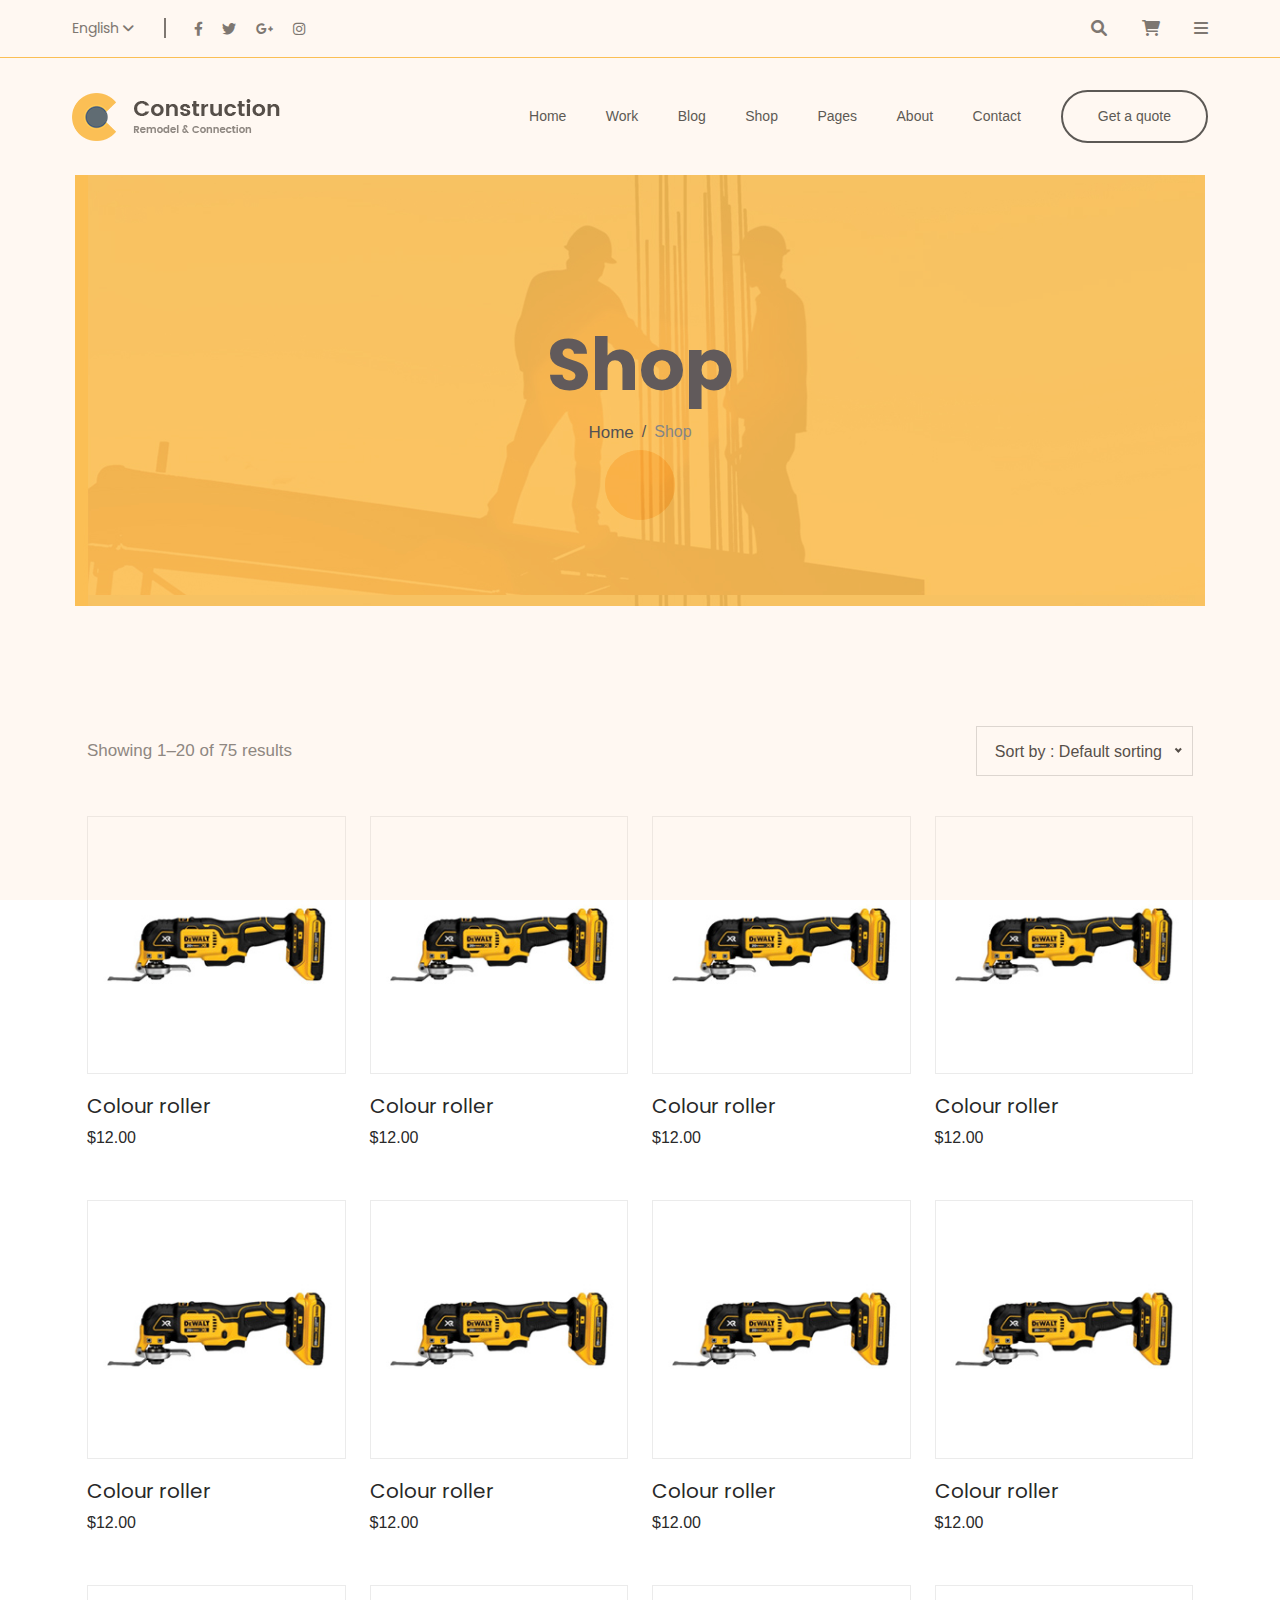
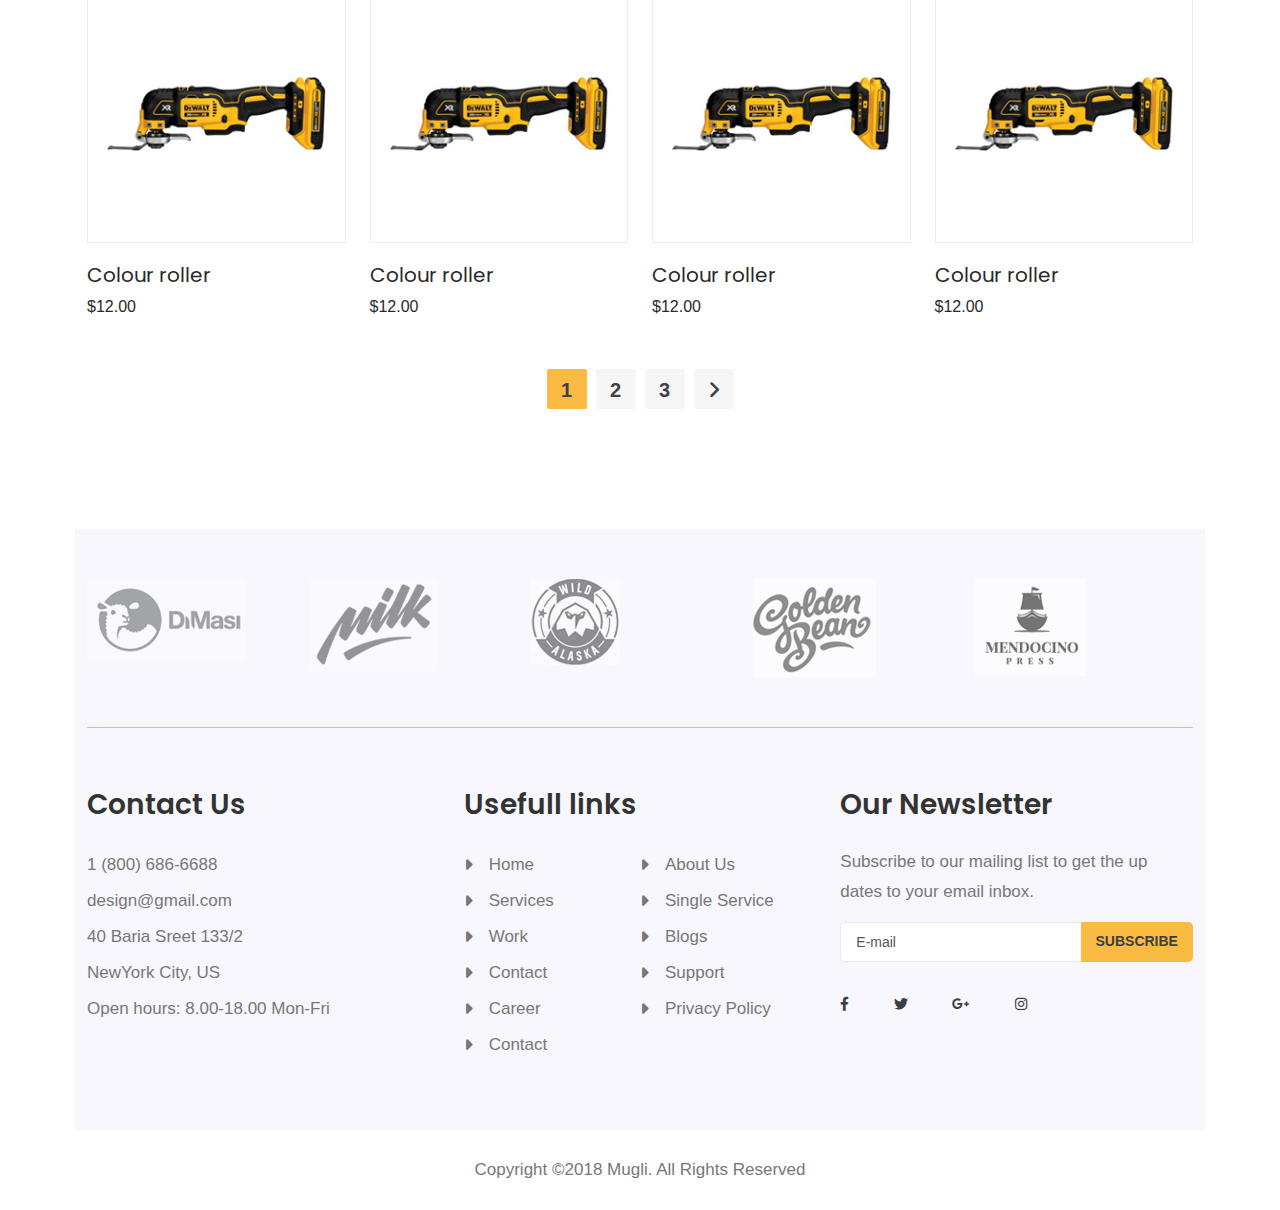
<file: shop.html>
<!doctype html>
<html class="no-js" lang="">

<head>
    <meta charset="utf-8">
    <title>Construction - Clean Construction PSD Template</title>
    <meta http-equiv="X-UA-Compatible" content="ie=edge">
    <meta name="viewport" content="width=device-width, initial-scale=1, shrink-to-fit=no">
    <meta name="description" content="Freelancer Emon, Full Stack Web Developer, emon007iu, Emon Hossain">
    <meta name="author" content="Emon Hossain, emon007iu">

    <meta property="og:title" content="">
    <meta property="og:type" content="">
    <meta property="og:url" content="">
    <meta property="og:image" content="">

    <link rel="manifest" href="#">
    <link rel="shortcut icon" href="favicon.ico">
    <!-- Place favicon.ico in the root directory -->
    <!-- All css here -->

    <link rel="stylesheet" href="assets/css/bootstrap.min.css">
    <link rel="stylesheet" href="assets/css/all.min.css">
    <link rel="stylesheet" href="assets/css/slick.css">
    <link rel="stylesheet" href="assets/css/magnific-popup.css">
    <link rel="stylesheet" href="assets/css/meanmenu.min.css">
    <link rel="stylesheet" href="assets/css/nice-select.css">
    <link rel="stylesheet" href="assets/css/default.css">
    <link rel="stylesheet" href="assets/css/style.css">
    <link rel="stylesheet" href="assets/css/responsive.css">

    <meta name="theme-color" content="#fafafa">
</head>

<body>

            <!--[if lte IE 9]>
            <p class="browserupgrade">You are using an <strong>outdated</strong> browser. Please <a href="https://browsehappy.com/">upgrade your browser</a> to improve your experience and security.</p>
        <![endif]-->

    <!-- Add your site or application content here -->

        <!-- preloader area start -->
        <div class="bounce-loading">
            <div class="sk-bounce">
                <div class="sk-bounce-wrap">
                    <div class="sk-bounce-dot dot-one"></div>
                    <div class="sk-bounce-dot dot-two"></div>
                    <div class="sk-bounce-dot dot-three"></div>
                </div>
            </div>
        </div>
            <!-- preloader area End -->

    <!--header start-->
    <header>
        <div class="header-top-area pl-60 pr-60">
            <div class="container-fluid">
                <div class="row align-items-center">
                    <div class="col-xl-6 col-lg-6 col-md-6 col-6 d-flex align-items-center">
                        <div class="language f-left">
                            <ul>
                                <li><a href="#">English <i class="fas fa-angle-down"></i></a>
                                    <ul>
                                        <li><a href=""> English one</a></li>
                                        <li><a href=""> English Two</a></li>
                                        <li><a href=""> English Three</a></li>
                                        <li><a href=""> English Four</a></li>
                                        <li><a href=""> English Five</a></li>
                                        <li><a href=""> English Six</a></li>
                                    </ul>
                                </li>
                            </ul>
                        </div>
                        <div class="social-icon f-left d-none d-md-block">
                            <a href=""><i class="fab fa-facebook-f"></i></a>
                            <a href=""><i class="fab fa-twitter"></i></a>
                            <a href=""><i class="fab fa-google-plus-g"></i></a>
                            <a href=""><i class="fab fa-instagram"></i></a>
                        </div>
                    </div>
                    <div class="col-xl-6 col-lg-6 col-md-6 col-6 d-flex align-items-center justify-content-end">
                        <div class="header-right f-right">
                            <ul>
                                <li><a href="#"><i class="fas fa-search"></i></a>
                                    <div class="search-form">
                                        <form action="#">
                                            <input type="text" placeholder="Search">
                                            <button><i class="fas fa-search"></i></button>
                                        </form>
                                    </div>
                                </li>
                                <li><a href="#"><i class="fas fa-shopping-cart"></i></a></li>
                                <li class="info-bar"><a href="#"><i class="fas fa-bars"></i></a></li>
                            </ul>
                        </div>
                    </div>
                </div>
            </div>
        </div>
        <div class="extra-info">
            <div class="close-icon">
                <button disabled="disabled"><i class="far fa-window-close"></i></button>
            </div>
            <p>Lorem ipsum dolor sit amet, consectetur adipisicing elit, sed do eiusmod tempor incididunt ut labore et dolore magna aliqua. Ut enim ad minim veniam, quis nostrudexe rc itation ullamco laboris nisi ut aliquip ex ea com modo consequat. Duis aute irure.</p>
            <div class="instagram">
                <a href="#"> <img src="assets/img/instagram/insta1.png" alt=""></a>
                <a href="#"> <img src="assets/img/instagram/insta2.png" alt=""></a>
                <a href="#"> <img src="assets/img/instagram/insta3.png" alt=""></a>
                <a href="#"> <img src="assets/img/instagram/insta4.png" alt=""></a>
                <a href="#"> <img src="assets/img/instagram/insta5.png" alt=""></a>
                <a href="#"> <img src="assets/img/instagram/insta6.png" alt=""></a>
            </div>
            <div class="social-icon-right mt-30">
                <a href=""><i class="fab fa-facebook-f"></i></a>
                <a href=""><i class="fab fa-twitter"></i></a>
                <a href=""><i class="fab fa-google-plus-g"></i></a>
                <a href=""><i class="fab fa-instagram"></i></a>
            </div>
        </div>
        <div class="header-bootm-area pl-60 pr-60">
            <div class="container-fluid">
                <div class="row align-items-center">
                    <div class="col-xl-3 col-lg-3">
                        <div class="logo">
                            <a href="index.html"><img src="assets/img//logo/main-logo.png" alt=""></a>
                        </div>
                    </div>
                    <div class="col-xl-9 col-lg-9">
                        <div class="header-button f-right d-none d-lg-block">
                            <a href="">Get a quote</a>
                        </div>
                        <div class="main-menu f-right">
                            <nav id="mobile-menu">
                                <ul>
                                    <li><a href="index.html">Home</a>
                                        <ul class="sub-menu">
                                            <li><a href="index.html">Home Style 1</a> </li>
                                            <li> <a href="index2.html">Home Style 2</a></li>
                                            <li> <a href="index3.html">Home Style 3</a></li>
                                        </ul>
                                    </li>
                                    <li><a href="portfolio.html">Work</a>
                                        <ul class="sub-menu">
                                            <li><a href="portfolio-details.html">Portfolio Details</a> </li>
                                        </ul>
                                    </li>
                                    <li><a href="blog-sidebar.html">Blog</a>
                                        <ul class="sub-menu">
                                            <li><a href="blog.html">blog 3 columm</a> </li>
                                            <li> <a href="blog-sidebar.html">Blog Sidebar</a></li>
                                            <li> <a href="blog-details.html">Blog Details</a></li>
                                        </ul>
                                    </li>
                                    <li><a href="shop.html">Shop</a>
                                        <ul class="sub-menu">
                                            <li><a href="shop.html">Product Page</a> </li>
                                            <li> <a href="product-details.html">Product Details</a></li>
                                            <li> <a href="cart.html">Cart</a></li>
                                        </ul>
                                    </li>
                                    <li><a href="#">Pages</a>
                                        <ul class="sub-menu">
                                            <li><a href="service.html">Services</a></li>
                                            <li> <a href="careers.html">Careers</a></li>
                                        </ul>
                                    </li>
                                    <li><a href="about.html">About</a></li>
                                    <li><a href="contact.html">Contact</a> </li>
                                </ul>
                            </nav>
                        </div>
                        <div class="mobile-menu">

                        </div>
                    </div>
                </div>
            </div>
        </div>
    </header>
    <!--header end-->

    <div class="wrapper-box pl-75 pr-75">
        <!--page-title start-->
        <div class="page-title-area pt-160 pb-160" style="background-image: url(assets/img/bg/page-title.jpg);">
            <div class="container-fluid">
                <div class="row">
                    <div class="col-xl-12">
                        <div class="page-title text-center">
                            <h1>Shop</h1>
                            <nav aria-label="breadcrumb">
                                <ol class="breadcrumb justify-content-center">
                                    <li class="breadcrumb-item"><a href="index.html">Home</a></li>
                                    <li class="breadcrumb-item active" aria-current="page">Shop</li>
                                </ol>
                            </nav>
                        </div>
                    </div>
                </div>
            </div>
        </div>
        <!--page-title end-->
         <!--contact-area start-->
        <div class="shop-area pt-120 pb-120">
            <div class="container">
                <div class="row align-items-center mb-40">
                    <div class="col-xl-6 col-lg-6 col-md-6">
                        <div class="product-show">
                            <p>Showing 1–20 of 75 results </p>
                        </div>
                    </div>
                    <div class="col-xl-6 col-lg-6 col-md-6">
                        <div class="product-filder f-right">
                            <select name="select" id="select">
                                <option value="">Sort by : Default sorting</option>
                                <option value=""> Default sorting</option>
                                <option value=""> Default sorting</option>
                                <option value=""> Default sorting</option>
                                <option value=""> Default sorting</option>
                                <option value=""> Default sorting</option>
                                <option value=""> Default sorting</option>
                                <option value=""> Default sorting</option>
                            </select>
                        </div>
                    </div>
                </div>
                <div class="row">
                    <div class="col-xl-3 col-lg-3 col-md-4 col-sm-6">
                        <div class="prouct-wrapper mb-50">
                            <div class="product-img">
                                <a href="#"><img src="assets/img/shop/product-1.jpg" alt=""></a>
                                <div class="product-action">
                                    <a href="#"><i class="fas fa-shopping-cart"></i></a>
                                </div>
                            </div>
                            <div class="product-content">
                                <h4><a href="">Colour roller</a></h4>
                                <span>$12.00</span>
                            </div>
                        </div>
                    </div>
                    <div class="col-xl-3 col-lg-3 col-md-4 col-sm-6">
                        <div class="prouct-wrapper mb-50">
                            <div class="product-img">
                                <a href="#"><img src="assets/img/shop/product-1.jpg" alt=""></a>
                                <div class="product-action">
                                    <a href="#"><i class="fas fa-shopping-cart"></i></a>
                                </div>
                            </div>
                            <div class="product-content">
                                <h4><a href="">Colour roller</a></h4>
                                <span>$12.00</span>
                            </div>
                        </div>
                    </div>
                    <div class="col-xl-3 col-lg-3 col-md-4 col-sm-6">
                        <div class="prouct-wrapper mb-50">
                            <div class="product-img">
                                <a href="#"><img src="assets/img/shop/product-1.jpg" alt=""></a>
                                <div class="product-action">
                                    <a href="#"><i class="fas fa-shopping-cart"></i></a>
                                </div>
                            </div>
                            <div class="product-content">
                                <h4><a href="">Colour roller</a></h4>
                                <span>$12.00</span>
                            </div>
                        </div>
                    </div>
                    <div class="col-xl-3 col-lg-3 col-md-4 col-sm-6">
                        <div class="prouct-wrapper mb-50">
                            <div class="product-img">
                                <a href="#"><img src="assets/img/shop/product-1.jpg" alt=""></a>
                                <div class="product-action">
                                    <a href="#"><i class="fas fa-shopping-cart"></i></a>
                                </div>
                            </div>
                            <div class="product-content">
                                <h4><a href="">Colour roller</a></h4>
                                <span>$12.00</span>
                            </div>
                        </div>
                    </div>
                    <div class="col-xl-3 col-lg-3 col-md-4 col-sm-6">
                        <div class="prouct-wrapper mb-50">
                            <div class="product-img">
                                <a href="#"><img src="assets/img/shop/product-1.jpg" alt=""></a>
                                <div class="product-action">
                                    <a href="#"><i class="fas fa-shopping-cart"></i></a>
                                </div>
                            </div>
                            <div class="product-content">
                                <h4><a href="">Colour roller</a></h4>
                                <span>$12.00</span>
                            </div>
                        </div>
                    </div>
                    <div class="col-xl-3 col-lg-3 col-md-4 col-sm-6">
                        <div class="prouct-wrapper mb-50">
                            <div class="product-img">
                                <a href="#"><img src="assets/img/shop/product-1.jpg" alt=""></a>
                                <div class="product-action">
                                    <a href="#"><i class="fas fa-shopping-cart"></i></a>
                                </div>
                            </div>
                            <div class="product-content">
                                <h4><a href="">Colour roller</a></h4>
                                <span>$12.00</span>
                            </div>
                        </div>
                    </div>
                    <div class="col-xl-3 col-lg-3 col-md-4 col-sm-6">
                        <div class="prouct-wrapper mb-50">
                            <div class="product-img">
                                <a href="#"><img src="assets/img/shop/product-1.jpg" alt=""></a>
                                <div class="product-action">
                                    <a href="#"><i class="fas fa-shopping-cart"></i></a>
                                </div>
                            </div>
                            <div class="product-content">
                                <h4><a href="">Colour roller</a></h4>
                                <span>$12.00</span>
                            </div>
                        </div>
                    </div>
                    <div class="col-xl-3 col-lg-3 col-md-4 col-sm-6">
                        <div class="prouct-wrapper mb-50">
                            <div class="product-img">
                                <a href="#"><img src="assets/img/shop/product-1.jpg" alt=""></a>
                                <div class="product-action">
                                    <a href="#"><i class="fas fa-shopping-cart"></i></a>
                                </div>
                            </div>
                            <div class="product-content">
                                <h4><a href="">Colour roller</a></h4>
                                <span>$12.00</span>
                            </div>
                        </div>
                    </div>
                    <div class="col-xl-3 col-lg-3 col-md-4 col-sm-6">
                        <div class="prouct-wrapper mb-50">
                            <div class="product-img">
                                <a href="#"><img src="assets/img/shop/product-1.jpg" alt=""></a>
                                <div class="product-action">
                                    <a href="#"><i class="fas fa-shopping-cart"></i></a>
                                </div>
                            </div>
                            <div class="product-content">
                                <h4><a href="">Colour roller</a></h4>
                                <span>$12.00</span>
                            </div>
                        </div>
                    </div>
                    <div class="col-xl-3 col-lg-3 col-md-4 col-sm-6">
                        <div class="prouct-wrapper mb-50">
                            <div class="product-img">
                                <a href="#"><img src="assets/img/shop/product-1.jpg" alt=""></a>
                                <div class="product-action">
                                    <a href="#"><i class="fas fa-shopping-cart"></i></a>
                                </div>
                            </div>
                            <div class="product-content">
                                <h4><a href="">Colour roller</a></h4>
                                <span>$12.00</span>
                            </div>
                        </div>
                    </div>
                    <div class="col-xl-3 col-lg-3 col-md-4 col-sm-6">
                        <div class="prouct-wrapper mb-50">
                            <div class="product-img">
                                <a href="#"><img src="assets/img/shop/product-1.jpg" alt=""></a>
                                <div class="product-action">
                                    <a href="#"><i class="fas fa-shopping-cart"></i></a>
                                </div>
                            </div>
                            <div class="product-content">
                                <h4><a href="">Colour roller</a></h4>
                                <span>$12.00</span>
                            </div>
                        </div>
                    </div>
                    <div class="col-xl-3 col-lg-3 col-md-4 col-sm-6">
                        <div class="prouct-wrapper mb-50">
                            <div class="product-img">
                                <a href="#"><img src="assets/img/shop/product-1.jpg" alt=""></a>
                                <div class="product-action">
                                    <a href="#"><i class="fas fa-shopping-cart"></i></a>
                                </div>
                            </div>
                            <div class="product-content">
                                <h4><a href="">Colour roller</a></h4>
                                <span>$12.00</span>
                            </div>
                        </div>
                    </div>
                </div>
                <div class="row">
                    <div class="col-xl-12">
                     <nav aria-label="Page navigation example" class="construction-pagenation">
                         <ul class="pagination justify-content-center">
                           <li class="page-item active"><a class="page-link" href="#">1</a></li>
                           <li class="page-item"><a class="page-link" href="#">2</a></li>
                           <li class="page-item"><a class="page-link" href="#">3</a></li>
                           <li class="page-item">
                             <a class="page-link" href="#"><i class="fas fa-angle-right"></i></a>
                           </li>
                         </ul>
                       </nav>
                    </div>
                </div>
            </div>
        </div>
        <!--contact-area End-->






        <!--Footer Start-->
        <footer>
            <div class="brand-area gray-bg">
                <div class="container">
                    <div class="brand-active brand-border pt-50 pb-50">
                        <div class="single-brand">
                            <a href=""><img src="assets/img/logo/brand1.png" alt=""></a>
                        </div>
                        <div class="single-brand">
                            <a href=""><img src="assets/img/logo/brand2.png" alt=""></a>
                        </div>
                        <div class="single-brand">
                            <a href=""><img src="assets/img/logo/brand3.png" alt=""></a>
                        </div>
                        <div class="single-brand">
                            <a href=""><img src="assets/img/logo/brand4.png" alt=""></a>
                        </div>
                        <div class="single-brand">
                            <a href=""><img src="assets/img/logo/brand5.png" alt=""></a>
                        </div>
                        <div class="single-brand">
                            <a href=""><img src="assets/img/logo/brand1.png" alt=""></a>
                        </div>
                        <div class="single-brand">
                            <a href=""><img src="assets/img/logo/brand2.png" alt=""></a>
                        </div>
                    </div>
                </div>
            </div>
            <div class="widget-area gray-bg pt-60 pb-60">
                <div class="container">
                    <div class="row">
                        <div class="col-xl-4 col-lg-3 col-md-4">
                            <div class="footer-widget">
                                <h3>Contact Us</h3>
                                <ul class="footer-info">
                                    <li>1 (800) 686-6688</li>
                                    <li>design@gmail.com</li>
                                    <li>40 Baria Sreet 133/2</li>
                                    <li>NewYork City, US</li>
                                    <li>Open hours: 8.00-18.00 Mon-Fri</li>
                                </ul>
                            </div>
                        </div>
                        <div class="col-xl-4 col-lg-5 col-md-3">
                            <div class="footer-widget">
                                <h3>Usefull links</h3>
                                <ul class="footer-link">
                                    <li><a href="">Home</a></li>
                                    <li><a href="">About Us</a></li>
                                    <li><a href="">Services</a></li>
                                    <li><a href="">Single Service</a></li>
                                    <li><a href="">Work</a></li>
                                    <li><a href="">Blogs</a></li>
                                    <li><a href="">Contact</a></li>
                                    <li><a href="">Support</a></li>
                                    <li><a href="">Career</a></li>
                                    <li><a href=""> Privacy Policy</a></li>
                                    <li><a href="">Contact</a></li>
                                </ul>
                            </div>
                        </div>
                        <div class="col-xl-4 col-lg-4 col-md-5">
                            <div class="footer-widget">
                                <h3>Our Newsletter</h3>
                                <p>Subscribe to our mailing list to get the up dates to your email inbox.</p>
                                <form action="#">
                                    <input type="email" placeholder="E-mail">
                                    <button>Subscribe</button>
                                </form>
                                <div class="footer-icon mt-30">
                                    <a href=""><i class="fab fa-facebook-f"></i></a>
                                    <a href=""><i class="fab fa-twitter"></i></a>
                                    <a href=""><i class="fab fa-google-plus-g"></i></a>
                                    <a href=""><i class="fab fa-instagram"></i></a>
                                </div>
                            </div>
                        </div>
                    </div>
                </div>
            </div>
            <div class="copyright-area pt-25 pb-25">
                <div class="container">
                    <div class="copyright-text text-center">
                        <p>Copyright ©2018 Mugli. All Rights Reserved</p>
                    </div>
                </div>
            </div>
        </footer>
        <!--Footer End-->

        
        

    </div>





    <!-- All js here -->
    <script src="assets/js/vendor/modernizr-3.11.2.min.js"></script>
    <script src="assets/js/vendor/jquery-1.12.4.min.js"></script>
    <script src="assets/js/vendor/bootstrap.min.js"></script>
    <script src="assets/js/vendor/popper.min.js"></script>
    <script src="assets/js/slick.min.js"></script>
    <script src="assets/js/isotope.pkgd.min.js"></script>
    <script src="assets/js/jquery.magnific-popup.min.js"></script>
    <script src="assets/js/jquery.meanmenu.min.js"></script>
    <script src="assets/js/jquery.scrollUp.min.js"></script>
    <script src="assets/js/jquery.nice-select.min.js"></script>
    <script src="assets/js/jquery.counterup.min.js"></script>
    <script src="assets/js/waypoints.min.js"></script>
    <script src="assets/js/plugins.js"></script>
    <script src="assets/js/main.js"></script>

</body>

</html>
</file>
<file: assets/css/preloader.css>
#loading{
	background-color: #fff;
	height: 100%;
	width: 100%;
	position: fixed;
	z-index: 99999999999999999;
	margin-top: 0px;
	top: 0px;
}
#loading-center{
	width: 100%;
	height: 100%;
	position: relative;
}
#loading-center-absolute {
	position: absolute;
	left: 50%;
	top: 50%;
	height: 150px;
	width: 150px;
	margin-top: -75px;
	margin-left: -75px;
}
.object{
	width: 20px;
	height: 20px;
	background-color: #056c5f;
	float: left;
	margin-right: 20px;
	margin-top: 65px;
	-moz-border-radius: 50% 50% 50% 50%;
	-webkit-border-radius: 50% 50% 50% 50%;
	border-radius: 50% 50% 50% 50%;
}

#object_one {	
	-webkit-animation: object_one 1.5s infinite;
	animation: object_one 1.5s infinite;
	}
#object_two {
	-webkit-animation: object_two 1.5s infinite;
	animation: object_two 1.5s infinite;
	-webkit-animation-delay: 0.25s; 
    animation-delay: 0.25s;
	}
#object_three {
    -webkit-animation: object_three 1.5s infinite;
	animation: object_three 1.5s infinite;
	-webkit-animation-delay: 0.5s;
    animation-delay: 0.5s;
	
	}


@-webkit-keyframes object_one {
75% { -webkit-transform: scale(0); }
}

@keyframes object_one {

  75% { 
    transform: scale(0);
    -webkit-transform: scale(0);
  }

}





@-webkit-keyframes object_two {
 

  75% { -webkit-transform: scale(0); }


}

@keyframes object_two {
  75% { 
    transform: scale(0);
    -webkit-transform:  scale(0);
  }

}

@-webkit-keyframes object_three {

  75% { -webkit-transform: scale(0); }

}

@keyframes object_three {

  75% { 
    transform: scale(0);
    -webkit-transform: scale(0);
  }
  
}
</file>
<file: assets/css/nice-select.css>
.nice-select {
  -webkit-tap-highlight-color: transparent;
  background-color: #fff;
  border-radius: 5px;
  border: solid 1px #e8e8e8;
  box-sizing: border-box;
  clear: both;
  cursor: pointer;
  display: block;
  float: left;
  font-family: inherit;
  font-size: 14px;
  font-weight: normal;
  height: 42px;
  line-height: 40px;
  outline: none;
  padding-left: 18px;
  padding-right: 30px;
  position: relative;
  text-align: left !important;
  -webkit-transition: all 0.2s ease-in-out;
  transition: all 0.2s ease-in-out;
  -webkit-user-select: none;
     -moz-user-select: none;
      -ms-user-select: none;
          user-select: none;
  white-space: nowrap;
  width: auto; }
  .nice-select:hover {
    border-color: #dbdbdb; }
  .nice-select:active, .nice-select.open, .nice-select:focus {
    border-color: #999; }
  .nice-select:after {
    border-bottom: 2px solid #999;
    border-right: 2px solid #999;
    content: '';
    display: block;
    height: 5px;
    margin-top: -4px;
    pointer-events: none;
    position: absolute;
    right: 12px;
    top: 50%;
    -webkit-transform-origin: 66% 66%;
        -ms-transform-origin: 66% 66%;
            transform-origin: 66% 66%;
    -webkit-transform: rotate(45deg);
        -ms-transform: rotate(45deg);
            transform: rotate(45deg);
    -webkit-transition: all 0.15s ease-in-out;
    transition: all 0.15s ease-in-out;
    width: 5px; }
  .nice-select.open:after {
    -webkit-transform: rotate(-135deg);
        -ms-transform: rotate(-135deg);
            transform: rotate(-135deg); }
  .nice-select.open .list {
    opacity: 1;
    pointer-events: auto;
    -webkit-transform: scale(1) translateY(0);
        -ms-transform: scale(1) translateY(0);
            transform: scale(1) translateY(0); }
  .nice-select.disabled {
    border-color: #ededed;
    color: #999;
    pointer-events: none; }
    .nice-select.disabled:after {
      border-color: #cccccc; }
  .nice-select.wide {
    width: 100%; }
    .nice-select.wide .list {
      left: 0 !important;
      right: 0 !important; }
  .nice-select.right {
    float: right; }
    .nice-select.right .list {
      left: auto;
      right: 0; }
  .nice-select.small {
    font-size: 12px;
    height: 36px;
    line-height: 34px; }
    .nice-select.small:after {
      height: 4px;
      width: 4px; }
    .nice-select.small .option {
      line-height: 34px;
      min-height: 34px; }
  .nice-select .list {
    background-color: #fff;
    border-radius: 5px;
    box-shadow: 0 0 0 1px rgba(68, 68, 68, 0.11);
    box-sizing: border-box;
    margin-top: 4px;
    opacity: 0;
    overflow: hidden;
    padding: 0;
    pointer-events: none;
    position: absolute;
    top: 100%;
    left: 0;
    -webkit-transform-origin: 50% 0;
        -ms-transform-origin: 50% 0;
            transform-origin: 50% 0;
    -webkit-transform: scale(0.75) translateY(-21px);
        -ms-transform: scale(0.75) translateY(-21px);
            transform: scale(0.75) translateY(-21px);
    -webkit-transition: all 0.2s cubic-bezier(0.5, 0, 0, 1.25), opacity 0.15s ease-out;
    transition: all 0.2s cubic-bezier(0.5, 0, 0, 1.25), opacity 0.15s ease-out;
    z-index: 9; }
    .nice-select .list:hover .option:not(:hover) {
      background-color: transparent !important; }
  .nice-select .option {
    cursor: pointer;
    font-weight: 400;
    line-height: 40px;
    list-style: none;
    min-height: 40px;
    outline: none;
    padding-left: 18px;
    padding-right: 29px;
    text-align: left;
    -webkit-transition: all 0.2s;
    transition: all 0.2s; }
    .nice-select .option:hover, .nice-select .option.focus, .nice-select .option.selected.focus {
      background-color: #f6f6f6; }
    .nice-select .option.selected {
      font-weight: bold; }
    .nice-select .option.disabled {
      background-color: transparent;
      color: #999;
      cursor: default; }

.no-csspointerevents .nice-select .list {
  display: none; }

.no-csspointerevents .nice-select.open .list {
  display: block; }
</file>
<file: assets/css/default.css>
/* Deafult Margin & Padding */
/*-- Margin Top --*/
.mt-5 {
	margin-top: 5px;
}
.mt-10 {
	margin-top: 10px;
}
.mt-15 {
	margin-top: 15px;
}
.mt-20 {
	margin-top: 20px;
}
.mt-25 {
	margin-top: 25px;
}
.mt-30 {
	margin-top: 30px;
}
.mt-35 {
	margin-top: 35px;
}
.mt-40 {
	margin-top: 40px;
}
.mt-45 {
	margin-top: 45px;
}
.mt-50 {
	margin-top: 50px;
}
.mt-55 {
	margin-top: 55px;
}
.mt-60 {
	margin-top: 60px;
}
.mt-65 {
	margin-top: 65px;
}
.mt-70 {
	margin-top: 70px;
}
.mt-75 {
	margin-top: 75px;
}
.mt-80 {
	margin-top: 80px;
}
.mt-85 {
	margin-top: 85px;
}
.mt-90 {
	margin-top: 90px;
}
.mt-95 {
	margin-top: 95px;
}
.mt-100 {
	margin-top: 100px;
}
.mt-105 {
	margin-top: 105px;
}
.mt-110 {
	margin-top: 110px;
}
.mt-115 {
	margin-top: 115px;
}
.mt-120 {
	margin-top: 120px;
}
.mt-125 {
	margin-top: 125px;
}
.mt-130 {
	margin-top: 130px;
}
.mt-135 {
	margin-top: 135px;
}
.mt-140 {
	margin-top: 140px;
}
.mt-145 {
	margin-top: 145px;
}
.mt-150 {
	margin-top: 150px;
}
.mt-155 {
	margin-top: 155px;
}
.mt-160 {
	margin-top: 160px;
}
.mt-165 {
	margin-top: 165px;
}
.mt-170 {
	margin-top: 170px;
}
.mt-175 {
	margin-top: 175px;
}
.mt-180 {
	margin-top: 180px;
}
.mt-185 {
	margin-top: 185px;
}
.mt-190 {
	margin-top: 190px;
}
.mt-195 {
	margin-top: 195px;
}
.mt-200 {
	margin-top: 200px;
}
/*-- Margin Bottom --*/

.mb-5 {
	margin-bottom: 5px;
}
.mb-10 {
	margin-bottom: 10px;
}
.mb-15 {
	margin-bottom: 15px;
}
.mb-20 {
	margin-bottom: 20px;
}
.mb-25 {
	margin-bottom: 25px;
}
.mb-30 {
	margin-bottom: 30px;
}
.mb-35 {
	margin-bottom: 35px;
}
.mb-40 {
	margin-bottom: 40px;
}
.mb-45 {
	margin-bottom: 45px;
}
.mb-50 {
	margin-bottom: 50px;
}
.mb-55 {
	margin-bottom: 55px;
}
.mb-60 {
	margin-bottom: 60px;
}
.mb-65 {
	margin-bottom: 65px;
}
.mb-70 {
	margin-bottom: 70px;
}
.mb-75 {
	margin-bottom: 75px;
}
.mb-80 {
	margin-bottom: 80px;
}
.mb-85 {
	margin-bottom: 85px;
}
.mb-90 {
	margin-bottom: 90px;
}
.mb-95 {
	margin-bottom: 95px;
}
.mb-100 {
	margin-bottom: 100px;
}
.mb-105 {
	margin-bottom: 105px;
}
.mb-110 {
	margin-bottom: 110px;
}
.mb-115 {
	margin-bottom: 115px;
}
.mb-120 {
	margin-bottom: 120px;
}
.mb-125 {
	margin-bottom: 125px;
}
.mb-130 {
	margin-bottom: 130px;
}
.mb-135 {
	margin-bottom: 135px;
}
.mb-140 {
	margin-bottom: 140px;
}
.mb-145 {
	margin-bottom: 145px;
}
.mb-150 {
	margin-bottom: 150px;
}
.mb-155 {
	margin-bottom: 155px;
}
.mb-160 {
	margin-bottom: 160px;
}
.mb-165 {
	margin-bottom: 165px;
}
.mb-170 {
	margin-bottom: 170px;
}
.mb-175 {
	margin-bottom: 175px;
}
.mb-180 {
	margin-bottom: 180px;
}
.mb-185 {
	margin-bottom: 185px;
}
.mb-190 {
	margin-bottom: 190px;
}
.mb-195 {
	margin-bottom: 195px;
}
.mb-200 {
	margin-bottom: 200px;
}
/*-- Padding Top --*/

.pt-5 {
	padding-top: 5px;
}
.pt-10 {
	padding-top: 10px;
}
.pt-15 {
	padding-top: 15px;
}
.pt-20 {
	padding-top: 20px;
}
.pt-25 {
	padding-top: 25px;
}
.pt-30 {
	padding-top: 30px;
}
.pt-35 {
	padding-top: 35px;
}
.pt-40 {
	padding-top: 40px;
}
.pt-45 {
	padding-top: 45px;
}
.pt-50 {
	padding-top: 50px;
}
.pt-55 {
	padding-top: 55px;
}
.pt-60 {
	padding-top: 60px;
}
.pt-65 {
	padding-top: 65px;
}
.pt-70 {
	padding-top: 70px;
}
.pt-75 {
	padding-top: 75px;
}
.pt-80 {
	padding-top: 80px;
}
.pt-85 {
	padding-top: 85px;
}
.pt-90 {
	padding-top: 90px;
}
.pt-95 {
	padding-top: 95px;
}
.pt-100 {
	padding-top: 100px;
}
.pt-105 {
	padding-top: 105px;
}
.pt-110 {
	padding-top: 110px;
}
.pt-115 {
	padding-top: 115px;
}
.pt-120 {
	padding-top: 120px;
}
.pt-125 {
	padding-top: 125px;
}
.pt-130 {
	padding-top: 130px;
}
.pt-135 {
	padding-top: 135px;
}
.pt-140 {
	padding-top: 140px;
}
.pt-145 {
	padding-top: 145px;
}
.pt-150 {
	padding-top: 150px;
}
.pt-155 {
	padding-top: 155px;
}
.pt-160 {
	padding-top: 160px;
}
.pt-165 {
	padding-top: 165px;
}
.pt-170 {
	padding-top: 170px;
}
.pt-175 {
	padding-top: 175px;
}
.pt-180 {
	padding-top: 180px;
}
.pt-185 {
	padding-top: 185px;
}
.pt-190 {
	padding-top: 190px;
}
.pt-195 {
	padding-top: 195px;
}
.pt-200 {
	padding-top: 200px;
}
/*-- Padding Bottom --*/

.pb-5 {
	padding-bottom: 5px;
}
.pb-10 {
	padding-bottom: 10px;
}
.pb-15 {
	padding-bottom: 15px;
}
.pb-20 {
	padding-bottom: 20px;
}
.pb-25 {
	padding-bottom: 25px;
}
.pb-30 {
	padding-bottom: 30px;
}
.pb-35 {
	padding-bottom: 35px;
}
.pb-40 {
	padding-bottom: 40px;
}
.pb-45 {
	padding-bottom: 45px;
}
.pb-50 {
	padding-bottom: 50px;
}
.pb-55 {
	padding-bottom: 55px;
}
.pb-60 {
	padding-bottom: 60px;
}
.pb-65 {
	padding-bottom: 65px;
}
.pb-70 {
	padding-bottom: 70px;
}
.pb-75 {
	padding-bottom: 75px;
}
.pb-80 {
	padding-bottom: 80px;
}
.pb-85 {
	padding-bottom: 85px;
}
.pb-90 {
	padding-bottom: 90px;
}
.pb-95 {
	padding-bottom: 95px;
}
.pb-100 {
	padding-bottom: 100px;
}
.pb-105 {
	padding-bottom: 105px;
}
.pb-110 {
	padding-bottom: 110px;
}
.pb-115 {
	padding-bottom: 115px;
}
.pb-120 {
	padding-bottom: 120px;
}
.pb-125 {
	padding-bottom: 125px;
}
.pb-130 {
	padding-bottom: 130px;
}
.pb-135 {
	padding-bottom: 135px;
}
.pb-140 {
	padding-bottom: 140px;
}
.pb-145 {
	padding-bottom: 145px;
}
.pb-150 {
	padding-bottom: 150px;
}
.pb-155 {
	padding-bottom: 155px;
}
.pb-160 {
	padding-bottom: 160px;
}
.pb-165 {
	padding-bottom: 165px;
}
.pb-170 {
	padding-bottom: 170px;
}
.pb-175 {
	padding-bottom: 175px;
}
.pb-180 {
	padding-bottom: 180px;
}
.pb-185 {
	padding-bottom: 185px;
}
.pb-190 {
	padding-bottom: 190px;
}
.pb-195 {
	padding-bottom: 195px;
}
.pb-200 {
	padding-bottom: 200px;
}



/*-- Padding Left --*/
.pl-0 {
	padding-left: 0px;
}
.pl-5 {
	padding-left: 5px;
}
.pl-10 {
	padding-left: 10px;
}
.pl-15 {
	padding-left: 15px;
}
.pl-20{
	padding-left: 20px;
}
.pl-25 {
	padding-left: 35px;
}
.pl-30 {
	padding-left: 30px;
}
.pl-35 {
	padding-left: 35px;
}

.pl-35 {
	padding-left: 35px;
}

.pl-40 {
	padding-left: 40px;
}

.pl-45 {
	padding-left: 45px;
}

.pl-50 {
	padding-left: 50px;
}

.pl-55 {
	padding-left: 55px;
}

.pl-60 {
	padding-left: 60px;
}
.pl-65 {
	padding-left: 65px;
}
.pl-70 {
	padding-left: 70px;
}
.pl-75 {
	padding-left: 75px;
}
.pl-80 {
	padding-left: 80px;
}
.pl-85 {
	padding-left: 80px;
}
.pl-90 {
	padding-left: 90px;
}
.pl-95 {
	padding-left: 95px;
}
.pl-100 {
	padding-left: 100px;
}


/*-- Padding Right --*/
.pr-0 {
	padding-right: 0px;
}
.pr-5 {
	padding-right: 5px;
}
.pr-10 {
	padding-right: 10px;
}
.pr-15 {
	padding-right: 15px;
}
.pr-20{
	padding-right: 20px;
}
.pr-25 {
	padding-right: 35px;
}
.pr-30 {
	padding-right: 30px;
}
.pr-35 {
	padding-right: 35px;
}

.pr-35 {
	padding-right: 35px;
}

.pr-40 {
	padding-right: 40px;
}

.pr-45 {
	padding-right: 45px;
}

.pr-50 {
	padding-right: 50px;
}

.pr-55 {
	padding-right: 55px;
}

.pr-60 {
	padding-right: 60px;
}
.pr-65 {
	padding-right: 65px;
}
.pr-70 {
	padding-right: 70px;
}
.pr-75 {
	padding-right: 75px;
}
.pr-80 {
	padding-right: 80px;
}
.pr-85 {
	padding-right: 80px;
}
.pr-90 {
	padding-right: 90px;
}
.pr-95 {
	padding-right: 95px;
}
.pr-100 {
	padding-right: 100px;
}






.pr-75 {
	padding-right: 75px;
}


/* Background Color */

.gray-bg {
	background: #f7f7fd;
}
.white-bg {
	background: #fff;
}
.black-bg {
	background: #222;
}
/* Color */

.white {
	color: #fff;
}
.black {
	color: #222;
}
/* black overlay */

[data-overlay] {
	position: relative;
}
[data-overlay]::before {
	background: #000 none repeat scroll 0 0;
	content: "";
	height: 100%;
	left: 0;
	position: absolute;
	top: 0;
	width: 100%;
	z-index: 1;
}
[data-overlay="3"]::before {
	opacity: 0.3;
}
[data-overlay="4"]::before {
	opacity: 0.4;
}
[data-overlay="5"]::before {
	opacity: 0.5;
}
[data-overlay="6"]::before {
	opacity: 0.6;
}
[data-overlay="7"]::before {
	opacity: 0.7;
}
[data-overlay="8"]::before {
	opacity: 0.8;
}
[data-overlay="9"]::before {
	opacity: 0.9;
}
</file>
<file: assets/css/style.css>
/*
  Theme Name: Construction - Clean Construction PSD Template
  Author: Emon Hossain
  Support: admin@gmail.com
  Description: Creative  HTML5 template.
  Version: 1.0
*/


/* CSS Index 
-----------------------------------
1. Theme default css
2. header
3. slider- area
4. features area
5. promotion area
6. portfolio area
7. project-details 
8. counter area
9. latest blog area
10. testimonial-wrapper
11. team area
12. About team area
13. Service area
14. Contact area
15. careers area
16. Shop area
17. Product details
18. cart area
19. Footer area
*/

 
/* 1. Theme default css */
/* .container, .container-lg, .container-md, .container-sm, .container-xl, .container-xxl {
    max-width: 1200px;
} */
@import url('https://fonts.googleapis.com/css?family=Open+Sans:300,400,600,700|Poppins:300,400,500,600,700');
body {
    font-family: 'Work Sans', sans-serif;
    font-weight: normal;
    font-style: normal;
}

/* preloder */
.bounce-loading {
    background-color: #ffd7b4;
    height: 100%;
    width: 100%;
    position: fixed;
    z-index: 99999999999999999;
    margin-top: 0px;
    top: 0px;
}
  .sk-bounce {
    left: 50%;
    top: 50%;
    position: relative;
    width: 70px;
    height: 70px;
    transform: translateX(-50%);
}
  
.sk-bounce-dot {
    width: 100%;
    height: 100%;
    border-radius: 50%;
    background-color: #f66b14;
    opacity: 0.6;
    position: absolute;
    top: 0;
    left: 0;
    animation: sk-bounce 2s infinite cubic-bezier(0.455, 0.03, 0.515, 0.955);
}
  .sk-bounce-dot:nth-child(2) { animation-delay: -1.0s; }
  .sk-bounce-dot:nth-child(3) { animation-delay: -.9s; }
  
  @keyframes sk-bounce {
    0%, 100% {
      transform: scale(0);
    } 45%, 55% {
      transform: scale(1); 
    } 65%, 85% {
      transform: scale(1.5); 
    } 
  }


.img {
    max-width: 100%;
    transition: all 0.3s ease-out 0s;
}

.f-left {
    float: left
}

.f-right {
    float: right
}

.fix {
    overflow: hidden
}

a,
.button {
    -webkit-transition: all 0.3s ease-out 0s;
    -moz-transition: all 0.3s ease-out 0s;
    -ms-transition: all 0.3s ease-out 0s;
    -o-transition: all 0.3s ease-out 0s;
    transition: all 0.3s ease-out 0s;
    text-decoration: none;
}

a:focus,
.button:focus {
    text-decoration: none;
    outline: none; 
}
.btn.brand-btn:hover {
    color: #fff;
    background-color: #2f3440;
}
a:focus,
a:hover,
.portfolio-cat a:hover,
.footer -menu li a:hover {
    color: #2B96CC;
    text-decoration: none;
}

a,
button {
    color: #1696e7;
    outline: medium none;
}

.uppercase {
    text-transform: uppercase;
}

.capitalize {
    text-transform: capitalize;
}

h1,
h2,
h3,
h4,
h5,
h6 {
    font-family: 'Poppins', sans-serif;
    font-weight: normal;
    color: #333333;
    margin-top: 0px;
    font-style: normal;
    font-weight: 400;
    text-transform: normal;
}

h1 a,
h2 a,
h3 a,
h4 a,
h5 a,
h6 a {
    color: inherit;
}

h1 {
    font-size: 40px;
    font-weight: 500;
}

h2 {
    font-size: 35px;
}

h3 {
    font-size: 28px;
}

h4 {
    font-size: 22px;
}

h5 {
    font-size: 18px;
}

h6 {
    font-size: 16px;
}

ul {
    margin: 0px;
    padding: 0px;
}

li {
    list-style: none;
    text-decoration: none;
}

p {
    font-size: 17px;
    font-weight: normal;
    line-height: 30px;
    color: #777777;
    margin-bottom: 15px;
}

hr {
    border-bottom: 1px solid #eceff8;
    border-top: 0 none;
    margin: 30px 0;
    padding: 0;
} 

label {
    color: #7e7e7e;
    cursor: pointer;
    font-size: 14px;
    font-weight: 400;
}

*::-moz-selection {
    background: #d6b161;
    color: #fff;
    text-shadow: none;
}

::-moz-selection {
    background: #444;
    color: #fff;
    text-shadow: none;
}

::selection {
    background: #444;
    color: #fff;
    text-shadow: none;
}

*::-moz-placeholder {
    color: #555555;
    font-size: 14px;
    opacity: 1;
}

*::placeholder {
    color: #555555;
    font-size: 14px;
    opacity: 1;
}

.search-form input::-webkit-input-placeholder {
    /* Chrome/Opera/Safari */
    color: #fff;
}

.search-form input::-moz-placeholder {
    /* Firefox 19+ */
    color: #fff;
}

.search-form input:-ms-input-placeholder {
    /* IE 10+ */
    color: #fff;
}

.search-form input:-moz-placeholder {
    /* Firefox 18- */
    color: #fff;
}
.btn {
    display: inline-block;
    line-height: 1.1;
    color: #fff;
    text-align: center;
    text-decoration: none;
    vertical-align: middle;
    cursor: pointer;
    text-transform: uppercase;
    font-weight: 600;
    font-family: 'Poppins';
    -webkit-user-select: none;
    -moz-user-select: none;
    user-select: none;
    background-color: #2f3440;
    border: 1px solid transparent;
    padding: 20px 45px;
    font-size: 12px;
    border-radius: 0;
    transition: .3s;
}
.btn.brand-btn{
    background: #fbba42;
    color: #222;
}
.btn.btn-2 {
    background: none;
    border: 1px solid #fbba42;
    padding: 17px 35px;
    line-height: 1;
}
.btn.btn-2:hover {
    background: #fbba42;
}

/*section title*/
.section-title > h2 {
    font-size: 28px;
    font-weight: 600;
    margin: 0 0 18px;
}
.section-title p {
    font-size: 17px;
    line-height: 30px;
    margin-bottom: 0;
}
.section-title-2 h2 {
    font-size: 40px;
}
.section-title.section-title-2 a {
    font-size: 11px;
    letter-spacing: 2px;
    color: #333333;
    text-transform: uppercase;
    display: inline-block;
    margin-top: 20px;
}  
/* extra-info  */
.extra-info {
    position: fixed;
    right: 0;
    background: #333;
    top: 0;
    width: 400px;
    height: 100%;
    z-index: 999;
    transition: .3s;
    padding: 30px;
    font-size: 15px;
    line-height: 28px;
    color: #fff;
    transform: translateX(100%);
}
.extra-info.info-open {
    transform: translateX(0);
}
.extra-info-left{
    right: inherit;
    left: 0;
    transform: translateX(-100%);
}
.extra-info-left.info-open{
    transform: translateX(0);
}
.instagram {
    overflow: hidden;
}
.instagram a {
    width: 33.33%;
    float: left;
}

.instagram a img {
    width: 100%;
}
.social-icon-right > a {
    color: #fbba42;
    height: 40px;
    line-height: 40px;
    width: 40px;
    display: inline-block;
    text-align: center;
    margin-right: 10px;
    border: 2px solid #fbba42;
}
.close-icon {
    text-align: right;
    margin-top: -16px;
}
.close-icon button {
    background: none;
    border: 0;
    color: #fbba42;
    font-size: 20px;
    padding: 0;
    cursor: pointer;
}


/* 1. Theme default css  End */

/* 2. header */
.header-top-area {
    border-bottom: 1px solid #fbba42;
}

.language ul li a {
    text-decoration: none;
    color: #646464;
    font-size: 14px;
    font-family: 'Poppins', sans-serif;
    padding: 18px 0;
    display: inline-block;
}

.language ul li {
    position: relative;
}

.language ul li:hover>a {
    color: #fbba42;
}

.language ul li ul {
    position: absolute;
    top: 100%;
    left: 10px;
    background: #222;
    width: 110px;
    transition: .3s;
    padding: 7px 0;
    opacity: 0;
    visibility: hidden;
    z-index: 9;
}

.language ul li:hover ul {
    opacity: 1;
    visibility: visible;
}

.language ul li ul li a {
    display: block;
    padding: 5px 14px;
    font-size: 12px;
    color: #ddd;
}
.language.language-header-3 > ul > li > a {
    border: 2px solid #ebebeb;
    border-radius: 30px;
    padding: 15px 30px;
    line-height: 1;
}
.social-icon {
    padding-left: 30px;
    margin-left: 30px;
    position: relative;
}

.social-icon:before {
    position: absolute;
    content: "";
    background: #646464 none repeat scroll 0 0;
    width: 2px;
    left: 0;
    top: 1px;
    height: 20px;
}

.social-icon>a {
    color: #646464;
    font-size: 14px;
    margin-right: 15px;
}

.social-icon>a:hover {
    color: #fbba42;
}
.social-icon-3 {
    margin-left: 0;
    padding-left: 0;
}

.social-icon-3::before {
    display: none;
}
.header-right ul li a {
    color: #646464;
    font-size: 16px;
}

.header-right ul li {
    margin-left: 30px;
    display: inline-block;
    position: relative
}
.header-left-bar ul li {
    margin-left: 0;
    padding-left: 0;
}

.search-form {
    position: absolute;
    right: 0;
    background: #222;
    width: 230px;
    height: 45px;
    z-index: 9;
    opacity: 0;
    visibility: hidden;
    transition: .3s;
}

.search-form input {
    width: 100%;
    background: none;
    border: 0;
    height: 45px;
    padding: 0 15px;
    color: #fff;
}

.search-form form {
    position: relative;
}

.search-form form button {
    position: absolute;
    right: 0;
    background: no-repeat;
    border: 0;
    color: #fff;
    width: 45px;
    text-align: center;
    line-height: 48px;
}

.header-right ul li:hover .search-form {
    visibility: visible;
    opacity: 1;
}


/*  Header bottom */

.header-button {
    margin-left: 50px;
    margin-top: 32px;
}

.header-button a {
    border: 2px solid #3b3f42;
    color: #3b3f42;
    padding: 14px 35px;
    border-radius: 30px;
    font-weight: 500;
    font-size: 14px;
    text-decoration: none;
    display: inline-block;
}

.header-button a:hover {
    background-color: #fbba42;
    color: #222;
    border-color: #fbba42;
}

.main-menu nav ul li {
    display: inline-block;
    margin-left: 50px;
    position: relative;
}
.main-menu nav ul li:hover>a {
    color: #fbba42;
}

.main-menu nav ul li a {
    color: #3b3f42;
    font-size: 14px;
    text-decoration: none;
    font-weight: 500;
    font-family: 'Work Sans', sans-serif;
    display: inline-block;
    padding: 48px 0;
}

.main-menu nav ul li ul.sub-menu {
    position: absolute;
    top: 110%;
    left: 0;
    background: #222 none repeat scroll 0 0;
    width: 200px;
    opacity: 0;
    visibility: hidden;
    transition: all 0.3s;
}
.main-menu nav ul li:hover>ul.sub-menu {
    opacity: 1;
    visibility: visible;
    z-index: 1;
    top: 100%;
}

.main-menu nav ul li ul.sub-menu li {
    margin: 0;
    display: block;
    border-bottom: 1px solid #999;
}

.main-menu nav ul li ul.sub-menu li:last-child {
    border: 0;
}

.main-menu nav ul li ul.sub-menu li a {
    display: block;
    padding: 10px 20px;
    color: #ddd;
    text-align: left;
}

.main-menu nav ul li ul.sub-menu li:hover>a {
    color: #fbba42;
}

.main-menu nav ul li ul.sub-menu li ul.sub-menu {
    left: 100%;
    top: 0;
}


/* Home page 2 syle */

header.transparent-header {
    position: absolute;
    left: 0;
    top: 0;
    width: 100%;
    z-index: 56;
}
header.transparent-header .header-top-area {
    border-bottom: 1px solid #d9a138;
}
.transparent-header .social-icon:before {
    background: #e0af4c none repeat scroll 0 0;
}
.transparent-header .main-menu nav ul li {
    margin-left: 36px;
}
.transparent-header .social-icon>a {
    color: #343434;
}
.transparent-header .header-right ul li a {
    color: #343434;
}
.transparent-header .language ul li a {
    color: #343434;
}
.transparent-header .main-menu nav ul li a {
    color: #343434;
}

/* 3. slider- area */
.single-slider {
    background-position: center center;
    background-size: cover;
    background-repeat: no-repeat;
}
.single-slider.slider-height {
    min-height: 850px;
}

.slider-content span {
    color: #333333;
    font-size: 14px;
    font-weight: 500;
    text-transform: uppercase;
    font-family: 'Poppins';
    letter-spacing: 6px;
}

.slider-content h1 {
    font-size: 60px;
    font-weight: 700;
    color: #333333;
    line-height: 60px;
    margin-top: 14px;
    margin-bottom: 20px;
}

.slider-content p {
    font-size: 17px;
    color: #414149;
    line-height: 30px;
    padding-right: 200px;
    margin-bottom: 40px;
}
.slider-content .btn:hover {
    color: #fbba42 !important;
}
.single-slider.height-100 {
    height: 100vh;
    background-position: center;
    background-size: cover;
}
.slider-img.slider-full img {
    width: 75%;
}
.slider-active.dot-style .slick-dots button {
    border: 2px solid #2F3440;
}
.slider-active.dot-style ul.slick-dots {
    bottom: 24px;
}
.slider-active.dot-style ul.slick-dots li.slick-active button {
    background: #333;
}

.slider-active.dot-style .slick-dots button {
    border: 2px solid #2F3440;
}
/*Slider 3*/
.single-slider.slider-height-3 {
    height: 750px;
}
.slider-height-3 .slider-content span {
    color: #fff;
}
.slider-height-3 .slider-content h1 {
    color: #fff;
    font-size: 90px;
    line-height: 100px;
    margin-bottom: 30px;
}
.slider-height-3 .btn{
    border-radius: 30px;
    letter-spacing: 2px;
}
.slider-height-3 .btn:hover{
    color:#fbba42;
}
/*4. features area*/
.single-feature {
    padding: 0 16px;
}
.single-feature h2 {
    font-size: 28px;
    font-weight: 600;
    margin-bottom: 15px;
}

.single-feature > p {
    font-size: 17px;
    line-height: 30px;
}

.single-feature > img {
    margin-bottom: 30px;
}
.features-title h2 {
    font-size: 48px;
    font-weight: 600;
    color: #414149;
}

.features-title h2 span {
    color: #fbba42;
}

/*promotion area*/
.promotion-area {position: relative;overflow: hidden;}

.promotion-img {
    background-size: cover;
    background-position: center center;
    height: 100%;
    left: 0;
    position: absolute;
    top: 0;
    width: 50%;
}
.promotion-text {
    padding-left: 70px;
}
.promotion-text h3 {
    font-size: 28px;
    font-weight: 600;
    color: #333333;
    margin-bottom: 16px;
}
.cta-img img {
    width: 100%;
  }
.promotion-text > span {
    font-size: 18px;
    font-weight: 500;
    color: #777777;
    margin-bottom: 25px;
    display: block;
}

.promotion-text p {
    font-size: 17px;
    line-height: 30px;
    margin-bottom: 34px;
}
/* promotion-3 */
.promo-img img {
    width: 100%;
    height: 100%;
}

.promo-img {
    width: 100%;
    height: 100%;
}
/*6. portfolio area*/
.portfolio-wrapper {
    position: relative;
}
.portfolio-thub {
    position: relative;
}
.portfolio-thub:before {
    position: absolute;
    content: "";
    background: #fbba42;
    height: 100%;
    width: 100%;
    top: 0;
    left: 0;
    transition: .3s;
    opacity: 0;
    visibility: hidden;
}
.portfolio-wrapper:hover .portfolio-thub:before{
    opacity: 0.85;
    visibility: visible;
} 
.portfolio-thub > img {
    width: 100%;
}

.portfolio-content {
    text-align: center;
    position: absolute;
    top: 50%;
    left: 0;
    transform: translateY(-50%);
    right: 0;
    padding: 30px;
    transition: .3s;
    opacity: 0;
    visibility: hidden;
}
.portfolio-wrapper:hover .portfolio-content{
    opacity: 1;
    visibility: visible;
}


.portfolio-content h3 > a {
    text-decoration: none;
}

.portfolio-content > h3 {
    font-size: 18px;
    color: #2f3440;
    font-weight: 600;
}


.portfolio-content .icon a {
    position: relative;
    margin-bottom: 20px;
    display: inline-block;
    height: 20px;
    width: 20px;
}

.portfolio-content .icon a:before {
    position: absolute;
    content: "";
    width: 25px;
    height: 2px;
    background: #414149;
    left: -3px;
    right: 0;
    margin: auto;
}
.portfolio-content .icon a::after {
    position: absolute;
    content: "";
    width: 2px;
    height: 25px;
    background: #414149;
    left: 0;
    right: 0;
    margin: auto;
    top: -11px;
}

.portfolio-menu button {
    color: #777777;
    font-size: 17px;
    background: none;
    border: none;
    padding: 10px 14px;
    font-weight: 400;
    text-transform: uppercase;
    transition: .3s;
    cursor: pointer;
}
.portfolio-menu button:hover,.portfolio-menu button.active {background: #fbba42;color: #3b3f42;}

/* 7. project-details */
h3.project-details-title {
    font-weight: 600;
}

.project-desc p {
    margin-bottom: 30px;
}
.project-status {
    padding: 40px;
}
.project-gallery-img img {
    width: 100%;
}
.project-status >ul >li {
    margin-bottom: 30px;
}
.project-status >ul >li:last-child {
    margin-bottom: 0;
}
.project-status >ul >li b{
    font-size: 17px;
    color: #777777;
    font-weight: 700;
    display: inline-block;
    text-transform: uppercase;
    margin-bottom: 10px;
}
.project-status ul li span {
    font-size: 17px;
    color: #777777;
}

/*8. counter area*/
.counter-area {
    background-size: cover;
}
.single-counter span {
    font-size: 28px;
    font-weight: 600;
    color: #333333;
    font-family: 'Poppins';
    display: block;
    margin-top: 20px;
    margin-bottom: 5px;
}

.single-counter > p {
    font-size: 15px;
    color: #333333;
    font-weight: 400;
    margin: 0;
    text-transform: uppercase;
}


.single-counter.counter-2 span {
    font-size: 72px;
    color: #414149;
    line-height: 1;
    margin-top: 0;
}
.single-counter.counter-2 > p {
    font-size: 16px;
    color: #333333;
    margin-left: 16px;
}
/*9. latest-blog-area*/
.blog-wrapper {
    border: 1px solid #e0e0e0;
    padding: 30px;
    overflow: hidden;
    transition: .3s;
}
.blog-wrapper:hover{
    border: 1px solid transparent;
    background: #ffffff;
}
.blog-img a img {
    width: 100%;
}
.blog-inner {
    overflow: hidden;
}
span.tag-blog > a {
    font-size: 14px;
    color: #333333;
    padding: 7px 20px;
    background: #fbba42;
    display: inline-block;
    border-radius: 20px;
    line-height: 1;
}
.blog-inner h4 {
    font-size: 18px;
    font-weight: 600;
    line-height: 30px;
    margin-top: 15px;
    margin-bottom: 20px;
}

.blog-inner > p {
    font-size: 17px;
    line-height: 30px;
}
.blog-meta {
    border-top: 1px solid #e0e0e0;
    padding-top: 25px; 
    overflow: hidden;
}
.blog-meta span {
    color: #646464;
}
.blog-meta > span > a {
    font-size: 11px;
    color: #333333;
}

span.blog-more {
    display: inline-block;
    font-size: 13px;
    font-weight: 700;
    color: #3b3f42;
    text-transform: uppercase;
    transition: .3s;
    margin-left: 3px;
}
.blog-more-btn {
    transform: translateX(40px);
    transition: .3s;
}
.blog-wrapper:hover .blog-more-btn{
    transform: translateX(0px);
}
.latest-blog-area .coustom-row .col-xl-4, .testimonial-area .coustom-row .col-xl-6{
    padding-right: 15px;
    padding-left: 15px;
}

.dot-style ul.slick-dots {
    position: absolute;
    bottom: -65px;
    left: 0;
    right: 0;
    text-align: center;
}

.dot-style ul.slick-dots li {
    display: inline-block;
    margin: 0 5px;
    line-height: 0;
}
.dot-style ul.slick-dots li.slick-active button {
    background: #fbba42;
}

.dot-style ul.slick-dots li button {
    text-indent: -10000px;
    height: 10px;
    width: 10px;
    border: 2px solid #fbba42;
    padding: 0;
    border-radius: 50%;
}
/*lasets blog two*/
.latest-blog-area {
    overflow: hidden;
}
.blog-latest-content {
    padding-top: 28px;
    padding-right: 38px;
}
.blog-latest-content p {
    margin-bottom: 30px;
}
.blog-title {
    margin-bottom: 22px;
}
.blog-title > span {
    border: 1px solid #ebebeb;
    font-size: 16px;
    height: 50px;
    width: 50px;
    display: inline-block;
    text-align: center;
    padding: 10px 14px 0px;
    line-height: 1;
    color: #333;
    font-weight: 600;
    font-family: poppins;
}
.blog-title > span span {
    font-size: 11px;
    font-weight: 400;
    display: block;
}
.blog-title h2 {
    line-height: 28px;
    font-size: 22px;
    font-weight: 600;
    color: #333333;
    margin-left: 20px;
    margin-bottom: 0;
}
.blog-title a.btn.btn-2 {
    font-size: 14px;
    text-transform: capitalize;
}

/*blog details*/
.blog-content h3 {
    font-size: 22px;
    font-weight: 600;
    color: #333333;
    margin-bottom: 20px;
    line-height: 28px;
}

.blog-content > span {
    font-size: 14px;
    color: #333333;
    margin-bottom: 20px;
    display: inline-block;
    position: relative;
    text-transform: uppercase;
    font-family: 'Poppins';
}
.blog-content > span::before{
    position: absolute;
    content: "";
    background: #fbba42;
    height: 2px;
    width: 80px;
    top: 50%;
    left: 60px;
}
.blog-content {
    padding: 20px 0;
    padding-right: 10px;
}

/*Blog Sidebar*/
.blog-thumb img {
    width: 100%;
}
.post-meta span a {
    font-size: 14px;
    color: #333333;
    font-weight: 500;
    text-transform: capitalize;
}

.post-meta span {
    text-transform: uppercase;
    font-size: 14px;
    color: #787878;
    margin-right: 5px;
    font-family: 'Poppins', sans-serif;
    margin-bottom: 0;
}
.blog-content-img img {
    width: 100%;
}
.post-meta {
    margin-bottom: 25px;
}
.bolg-post .blog-content h3 a {
    font-size: 36px;
    line-height: 38px;
}


.bolg-post .blog-content {
    padding: 0;
    padding-top: 30px;
}

.bolg-post {
    padding-bottom: 30px;
    border-bottom: 1px solid #e6e6e6;
}

.banner-post a img {
    width: 100%;
}

.sidebar-widget h3 {
    font-size: 28px;
    padding-bottom: 10px;
    font-weight: 600;
    position: relative;
    margin-bottom: 25px;
}

.sidebar-widget::after {
    height: 2px;
    width: 12px;
}

.sidebar-widget h3::before {
    position: absolute;
    content: "";
    left: 0;
    bottom: 0;
    width: 50px;
    height: 2px;
    background: #fbba42;
}

.cat li a {
    font-size: 17px;
    color: #777777;
    line-height: 36px;
    position: relative;
}
.cat li a::before {
    content: "\f101";
    font-family: "Font Awesome 6 Free";
    font-weight: 900;
    margin-right: 10px;
    font-size: 13px;
}

.cat li a:hover{
    color: #fbba42;
}
.recent-post li:last-child{
    margin-bottom: 0px;
}
.recent-post li {
    display: flex;
    align-items: center;
    margin-bottom: 25px;
}
.rc-post-img img {
    height: 100%;
}
.rc-post-content {margin-left: 15px;}

.rc-post-content h5 {
    font-size: 14px;
    font-weight: 600;
    color: #6b6b6b;
    line-height: 21px;
    margin-bottom: 0;
    font-family: 'Work Sans', sans-serif;
}

.rc-post-content span {
    font-size: 12px;
    color: #646464;
}
.rc-post-content h5 a:hover {
    color: #fbba42;
}
ul.tags li {
    margin-right: 10px;
    margin-bottom: 10px;
    display: inline-block;
}
ul.tags li a, .blog-post-tag a, .comments-text a {
    border: 1px solid #e6e6e6;
    padding: 10px;
    color: #646464;
    display: inline-block;
    font-size: 12px;
}
.blog-post-tag a{
    margin-right: 10px;
}
ul.tags li a:hover, .blog-post-tag a:hover, .comments-text a:hover, .update-cart a:hover, .coupon-left button:hover {
    color: #333;
    background: #fbba42;
}
/*blog details*/
.blog-content .blockquote {
    margin-top: 35px;
    margin-bottom: 35px;
    font-size: 17px;
    margin-left: 35px;
    color: #777777;
    padding-left: 30px;
    border-left: 5px solid #e6e6e6;
}

.blog-share-icon span {
    color: #595959;
    font-size: 15px;
}

.blog-share-icon a {
    font-size: 15px;
    color: #595959;
    margin-left: 20px;
}

.blog-share-icon a:hover {color:#fbba42}

/*blog comments*/
.comments-box {
    margin-bottom: 40px;
    padding-bottom: 30px;
    position: relative;
}
.latest-comment ul li{
    position: relative;
}
.latest-comment ul li::before {
    position: absolute;
    content: "";
    width: 765px;
    height: 2px;
    bottom: 0;
    right: 0;
    background: #ececec;
}
.latest-comment ul li:last-child::before{
    display: none;
}
.commments-avatar {
    float: left;
    width: 104px;
}

.comments-text {
    margin-left: 135px;
}

.avatar-name h5 {
    float: left;
    font-size: 14px;
    color: #3f3f3f;
    font-weight: 600;
}

.avatar-name span {
    float: right;
    font-size: 12px;
    color: #646464;
}

.avatar-name {
    overflow: hidden;
    margin-bottom: 20px;
}

.comments-text p {
    font-size: 14px;
    color: #646464;
    margin-bottom: 20px;
}

.comments-text a {
    padding: 10px 18px;
}

.comments-reply {
    padding-left: 140px;
}
/*post form*/

.post-comments-form input {
    height: 45px;
    color: #646464;
    font-size: 14px;
    width: 100%;
    padding: 0 15px;
    border: 1px solid #e6e6e6;
    margin-bottom: 25px;
}

.post-comments-form textare {
    color: #646464;
    height: 140px;
}

.post-comments-form textarea {
    font-size: 14px;
    width: 100%;
    padding: 0 15px;
    padding-top: 15px;
    height: 140px;
    border: 1px solid #e6e6e6;
}

.post-comments-form button.btn.brand-btn {
    margin-top: 30px;
}


.construction-pagenation .page-item:first-child .page-link, .page-item:last-child .page-link {
    border-radius: 2px;
}
.construction-pagenation li.page-item {
    margin: 0 5px;
}

.construction-pagenation li.page-item a.page-link {
    font-size: 20px;
    color: #414149;
    background: #f6f6f6;
    border: none;
    font-weight: 600;
    width: 40px;
    text-align: center;
    height: 40px;
    border-radius: 2px;
}
.construction-pagenation .page-item.active .page-link{
    background: #fbba42;
}
.construction-pagenation .page-link:focus {
    box-shadow: none;
}
/*10. testimonial-wrapper*/
.testimonial-wrapper {
    border: 1px solid #f5f5f5;
    padding: 0 50px 35px;
    margin-top: 60px;
}

.testimonial-wrapper > p {
    font-size: 17px;
    line-height: 30px;
    margin-bottom: 20px;
}

.client-info > h4 {
    font-size: 18px;
    line-height: 30px;
    font-weight: 500;
    margin-bottom: 5px;
}
.client-info span {
    font-size: 14px;
    color: #777777;
}
.testimonial-img {
    margin-top: -60px;
    margin-bottom: 25px;
    display: inline-block;
    text-align: center;
}

/*testimonial 2*/
.testimonial-item i {
    font-size: 72px;
    color: #fbba42;
    margin-bottom: 40px;
}

.testimonial-item p {
    color: #777777;
    margin-bottom: 35px;
}

.designation h3 {
    font-size: 22px;
    font-weight: 600;
}

.designation span {
    font-size: 16px;
    color: #777777;
}
.testimonial-nav {
    width: 310px;
    margin: 0 auto;
    text-align: center;
    margin-top: 50px;
}
.testimonial-nav button {
    position: absolute;
    top: 50%;
    left: -50px;
    border: none;
    transform: translateY(-50%);
    background: none;
    font-size: 22px;
    color: #777777;
    font-weight: 400;
}

.testimonial-nav button.slick-next {
    left: auto;
    right: -50px;
}
.testimonial-thumb img {
    transform: scale(.7);
    transition: .3s;
}
.testimonial-thumb.slick-center img {
    transform: scale(1);
}
/*testimonial 3*/
.testimonial-3 {
    margin-top: 0;
    padding: 45px 80px;
    border-radius: 2px;
}
.testimonial-3 i {
    font-size: 36px;
    color: #fbba42;
    margin-bottom: 25px;
}
.testimonial-3 .client-info > h4 {
    font-weight: 600;
}
.testimonial-3 .client-info span {
    color: #646464;
}
/* 11. team area */

.team-info h3 {
    font-size: 18px;
    font-weight: 500;
    color: #333333;
}

.team-info span {
    font-size: 16px;
    color: #777777;
    font-weight: 400;
}

.team-info {
    padding-top: 35px;
}
.team-img {
    position: relative;
}

.team-img::before {
    position: absolute;
    content: "";
    background: #fbba42;
    height: 100%;
    width: 100%;
    left: 0;
    top: 0;
    opacity: .9;
    transition: .4s;
}
.team-img {
    position: relative;
}
.team-img img {
    width: 100%;
}
.team-img::before {
    position: absolute;
    content: "";
    background: #fbba42;
    height: 0;
    width: 100%;
    left: 0;
    top: 0;
    opacity: .9;
    transition: .3s;
}
.single-team:hover .team-img::before{
    height: 100%;
}
.team-icon {
    position: absolute;
    left: 0;
    right: 0;
    top: 50%;
    opacity: 0;
    visibility: hidden;
    transition: .2s;
}
.single-team:hover .team-icon{
    opacity: 1;
    visibility: visible;
    transform: translateY(-50%);
}
.team-icon a {
    width: 30px;
    height: 30px;
    line-height: 30px;
    color: #2d2c40;
    text-align: center;
    display: inline-block;
    border-radius: 50%;
    font-size: 14px;
    margin: 0 2px;
    transition: .3s;
}
.team-icon a:hover{
    background: #fff;
}
/**/
.our-mission button.accordion-button {
    font-size: 18px;
    font-weight: 600;
    color: #333;
    border: 0;
    background: none;
    box-shadow: none;
    padding-left: 0;
}
.our-mission .accordion-body {
    font-size: 17px;
    color: #777777;
    padding: 2px 55px 16px 0;
}
.our-mission .accordion-item {
    background: none;
    border: 0;
    margin-bottom: 12px;
}
.our-mission button.accordion-button::after{
    position: absolute;
    content: "-";
    right: 0;
    background: #fbba42;
    border: 1px solid #fbba42;
    height: 30px;
    line-height: 25px;
    width: 30px;
    text-align: center;
}
.our-mission button.accordion-button.collapsed::after{
    position: absolute;
    border: 1px solid #282828;
    content: "+";
    height: 30px;
    line-height: 30px;
    width: 30px;
    background: none;
    text-align: center;
}
/*about page title*/
.page-title h1 {
    font-size: 72px;
    line-height: 60px;
    color: #414149;
    font-weight: 700;
    margin-bottom: 25px;
}
.breadcrumb {
    margin: 0;
}

li.breadcrumb-item a {
    color: #2f3440;
    font-size: 17px;
}
.breadcrumb-item+.breadcrumb-item::before {
    color: #2f3440;
}


/*12. About team area*/
.about-single-team {
    padding: 25px;
    background-color: rgb(255, 255, 255);
    box-shadow: 0px 1px 1px 0px rgba(0, 0, 0, 0.1);
}

.about-team-title span {
    font-size: 16px;
    color: #777777;
}

.about-team-title h3 {
    font-size: 18px;
    color: #333333;
    font-weight: 500;
    line-height: 1;
}

.about-team-title {
    margin-top: 30px;
    margin-bottom: 20px;
}

.about-team-icon a {
    width: 30px;
    height: 30px;
    line-height: 30px;
    color: #3f5666;
    text-align: center;
    display: inline-block;
    border-radius: 50%;
    font-size: 14px;
    margin: 0 5px;
    transition: .3s;
    background: #f7f7f7;
}

.about-team-icon a:first-child {
    margin-left: 0;
}

.about-team-icon a:last-child {
    margin-right: 0;
}

.about-team-icon a:hover {
    background: #f8ca4d;
}

/*13. Service area*/
.service-box {
    padding: 30px 35px;
    border: 2px solid transparent;
    transition: .3s;
}
.service-box:hover {
    border: 2px solid #f2f2f2;
}
.service-box:hover i{
    background: #fbba42;
}

.service-box i {
    font-size: 28px;
    height: 50px;
    width: 50px;
    line-height: 50px;
    background: #f2f2f2;
    text-align: center;
    border-radius: 50%;
    color: #333;
    margin-bottom: 30px;
    transition: .3s;
}

.service-box h3 {
    font-weight: 600;
    margin-bottom: 20px;
}

.service-box p {
    margin-bottom: 0;
}
/*12. Contact area*/
.contact-form {
    padding: 60px 40px;
}
.contact-form h4 {
    margin-bottom: 46px;
    font-weight: 500;
}
.contact-form input {
    font-size: 13px;
    color: #989898;
    background: #f7f7fd;
    padding: 20px 0px;
    border: none;
    margin-bottom: 30px;
    font-family: 'Poppins', sans-serif;
    width: 100%;
    border-bottom: 1px solid #cccccf;
    height: 60px;
}

.contact-form textarea {
    width: 100%;
    font-size: 13px;
    height: 80px;
    margin-bottom: 36px;
    color: #989898;
    background: #f7f7fd;
    padding: 20px 8px;
    border: none;
    font-family: 'Poppins', sans-serif;
    border-bottom: 1px solid #cccccf;
}
.contact-form button {
    background-color: #fbba42;
    color: #414149;
    border-color: #fbba42;
    font-weight: 600;
}

.contact-info {
    padding: 56px 40px 30px;
    border: 1px solid #f2f2f2;
}
.contact-info > span {
    font-size: 17px;
    color: #646464;
    text-transform: uppercase;
}

.contact-info h2 {
    font-size: 40px;
    color: #414149;
}

.contact-meta-info h4 {
    font-size: 18px;
    font-weight: 600;
    margin-bottom: 22px;
}

.contact-meta-info > p {
    margin-bottom: 15px;
    line-height: 1;
}
.contact-menta {
    margin-top: 54px;
}

/*15. careers area*/
.why-chose i {
    font-size: 36px;
    color: #414149;
    background: #fbba42;
    border-radius: 50%;
    height: 110px;
    width: 110px;
    text-align: center;
    line-height: 110px;
    margin-bottom: 30px;
}

.why-chose h2 {font-size: 28px;font-weight: 600;color: #414149;margin-bottom: 15px;}

.why-chose {
    padding: 0 22px;
}

.why-chose p {
    margin-bottom: 0;
}

.job-list {
    padding: 35px 30px;
    background: #f7f7fd;
    padding-bottom: 60px;
}

.job-list h3 {
    font-weight: 600;
    color: #414149;
    border-bottom: 1px solid #fbba42;
    margin-bottom: 40px;
    padding-bottom: 15px;
}

.job-list ul li a {
    font-size: 17px;
    color: #777777;
    display: block;
}

.job-list ul li {
    margin-bottom: 22px;
}
.job-desc h2 {
    font-size: 28px;
    color: #414149;
    font-weight: 600;
    margin-bottom: 18px;
}
.job-desc ul li {font-size: 17px;color: #777777;margin-bottom: 25px;line-height: 30px;padding-left: 25px;position: relative;}

.job-desc ul li::before {
    position: absolute;
    content: "";
    left: 0;
    top: 8px;
    width: 10px;
    height: 10px;
    border: 2px solid #5a596a;
    border-radius: 50%;
}
.cv-send p{
    font-weight: 600;
}
.cv-send p span{
    font-weight: 400;
}

/*16. Shop area*/
.product-img {
    border: 1px solid #ebebeb;
    position: relative;
    transition: .3s;
}
.prouct-wrapper:hover .product-img{
    border-color: #fbba42;
}
.prouct-wrapper:hover .product-action {
    opacity: 1;
    visibility: visible;
}
.product-img img {
    width: 100%;
}

.product-action a {
    color: #414149;
    background: #fbba42;
    font-size: 18px;
    height: 50px;
    width: 50px;
    display: inline-block;
    text-align: center;
    line-height: 50px;
}

.product-action {
    position: absolute;
    top: 10px;
    left: 10px;
    transition: .3s;
    opacity: 0;
    visibility: hidden;
}

.product-content h4 {
    font-size: 20px;
    color: #292929;
}

.product-content span {
    font-size: 16px;
    color: #292929;
}

.product-content {
    margin-top: 20px;
}
.nice-select {
    -webkit-tap-highlight-color: transparent;
    background-color: #fff;
    border-radius: 0;
    border: solid 1px #d6d6d6;
    color: #333333;
    font-size: 16px;
    height: 50px;
    line-height: 50px;
}
.nice-select:after {
    border-bottom: 2px solid #333;
    border-right: 2px solid #333;
}
.product-show p {
    margin-bottom: 0;
    line-height: 1;
}

/*17. Product details*/

.product-tab {
    width: 70px;
    float: left;
}

.product-tab li button {
    padding: 0;
    border: none;
    background: none;
}

.product-zoom-img .tab-content {
    margin-left: 100px;
}

.product-tab li {
    margin-bottom: 30px;
}
.tab-content>.active img {
    width: 100%;
}
.pro-details-action .nice-select {

    float: right;
}
.product-desc h2 {
    font-size: 40px;
    color: #010101;
    font-weight: 600;
}

.product-rating a {
    color: #f8ca4d;
    font-size: 15px;
}

.product-rating span {
    font-size: 15px;
    color: #333333;
    margin-left: 10px;
}
.product-rating {
    margin-bottom: 24px;
}

.product-desc h3 {
    font-weight: 600;
    margin-bottom: 20px;
}

.pro-details-action a.btn.brand-btn {
    font-size: 14px;
    color: #2f3034;
    padding: 15px 20px;
    margin-right: 16px;
}
.pro-details-action a.btn.brand-btn i {
    font-size: 18px;
    color: #414149;
    margin-right: 12px;
    line-height: 1;
}
.pro-details-action {
    display: inline-block;
    margin-top: 15px;
}

.review-tabs .review-link {
    font-size: 18px;
    padding: 0;
    color: #333333;
    border: none;
    background: none;
    font-weight: 500;
    padding-bottom: 16px;
    border-bottom: 2px solid transparent;
    transition: .3s;
}

.review-tabs li.review-item {
    margin-right: 60px;
}

.review-tabs li.review-item:last-child {
    margin-right: 0;
}

.review-tabs {
    border-bottom: 1px solid #e5e5e5;
}

.review-tabs .review-link.active {
    border-color: #fbba42;
}

.pro-comments-img {
    float: left;
}

.pro-comments-text {
    overflow: hidden;
    margin-left: 76px;
}

.pro-comments-text h4 {
    font-size: 17px;
    color: #414149;
}

.pro-comments-text h4 span {
    font-size: 14px;
    color: #777777;
}

.product-comments-list {
    border-bottom: 1px solid #e5e5e5;
    padding-bottom: 20px;
}

.product-comments-list:last-child {
    border: none;
}
.pro-comments-text .product-rating {
    margin-bottom: 18px;
}

.review-box h4 {
    font-size: 18px;
    font-weight: 500;
    margin-bottom: 10px;
}

.product-rating-list {
    display: inline-block;
}

.product-rating-list span {
    color: #414149;
    font-size: 16px;
    margin-right: 10px;
}

.product-rating-list a {
    font-size: 16px;
    color: #646464;
}
.review-form textarea {
    height: 80px;
    margin-bottom: 25px;
    width: 100%;
    border: 1px solid #eaeaea;
    padding: 15px;
}
.review-form input {
    border: 1px solid #eaeaea;
    padding: 0 15px;
    width: 100%;
    height: 40px;
    margin-bottom: 30px;
}
.review-form label {
    font-size: 16px;
    display: block;
    margin-bottom: 15px;
    color: #414149;
}
.review-form .btn.brand-btn {
    margin-top: 10px;
}

/*18. cart area*/
.cart-name h4 a {
    font-size: 17px;
    color: #414149;
}

.cart-price span {
    color: #777777;
    font-size: 17px;
}
.nice-select {
    -webkit-tap-highlight-color: transparent;
    background-color: #fff;
    border-radius: 0;
    border: solid 1px #d6d6d6;
    color: #333333;
    font-size: 16px;
    height: 50px;
    line-height: 50px;
}

.cart-select .nice-select {
    float: none;
    width: 60px;
    margin: auto;
}
.cart-table td {
    vertical-align: middle;
    text-align: center;
}
.cart-table thead {
    text-transform: uppercase;
    text-align: center;
}
.cart-delet a {
    color: #777;
    font-size: 17px;
}

.coupon-left input {
    width: 50%;
    height: 50px;
    padding: 0 15px;
    border: 1px solid #ddd;
}

.coupon-left button {
    background: none;
    border: 1px solid #ddd;
    padding: 12px 35px;
    text-transform: uppercase;
    font-size: 16px;
    color: #414149;
    margin-left: 10px;
}

.update-cart a {
    padding: 14px 25px;
    display: inline-block;
    margin-left: 10px;
    border: 1px solid #ddd;
    color: #414149;
    font-size: 16px;
}

.update-cart a:first-child {
    margin-left: 0;
}

.cart-totla-price ul {
    border: 1px solid #ddd;
    margin-bottom: 35px;
}

.cart-totla-price ul li {
    padding: 20px 28px;
    border-bottom: 1px solid #ddd;
}

.cart-totla-price ul li:last-child {
    border-bottom: none;
}

.cart-totla-price ul li span {
    float: right;
    font-weight: 500;
}

.cart-totla-price a.btn.brand-btn {
    float: right;
}


/*19. Footer area*/
.brand-border{
    border-bottom: 1px solid #fbba42;
} 
.footer-widget > h3 {
    font-size: 28px;
    font-weight: 600;
    margin-bottom: 25px;
}
.footer-widget ul.footer-info {
    font-size: 17px;
    line-height: 36px;
    color: #777777;
}
ul.footer-link {
    display: inline-block;
}
.footer-widget ul.footer-link li{
    width: 50%;
    float: left;
}
.footer-widget ul.footer-link li a {
    font-size: 17px;
    line-height: 36px;
    color: #777777;
    position: relative;
    padding-left: 25px;
    display: inline-block;
}
.footer-widget ul.footer-link li a::before {
    content: "\f0da";
    left: 0px;
    position: absolute;
    top: 0px;
    font-family: "Font Awesome 6 Free";
    font-weight: 900;
}
.footer-widget form {
    position: relative;
}
.footer-widget form input {
    height: 40px;
    width: 100%;
    padding: 0 15px;
    border: 1px solid #ebebeb;
    background: #fff;
    color: #333;
    border-radius: 5px;
}

.footer-widget form button {
    position: absolute;
    right: 0;
    height: 100%;
    font-size: 14px;
    background: #fbba42;
    border: 0;
    color: #3b3f42;
    padding: 0 15px;
    font-weight: 600;
    text-transform: uppercase;
    border-bottom-right-radius: 5px;
    border-top-right-radius: 5px;
}
.footer-icon > a {
    font-size: 14px;
    color: #3b3f42;
    margin-right: 40px;
}
.footer-icon > a:hover{
    color: #fbba42;
}
.copyright-text p{
    margin-bottom: 0;
}
/* End homepage 1 */

/* scrollUp */
#scrollUp {
	background: #2f3440;
	height: 46px;
	width: 46px;
	right: 50px;
	bottom: 75px;
	color: #fff;
	font-size: 20px;
	text-align: center;
	font-size: 20px;
	line-height: 46px;
	box-shadow: 0px 0px 15px -6px rgba(0, 0, 0, 0.18);
}
#scrollUp:hover {
	background: #fbba42;
	color: #222;
}
</file>
<file: assets/css/responsive.css>
/* XL Device :1200px. */
@media (min-width: 1200px) and (max-width: 1500px) {
    .single-slider.slider-height {
        min-height: 700px;
    }
    .header-button {
      margin-left: 40px;
  }
  .main-menu nav ul li {
    margin-left: 35px;
}
.slider-img.slider-full img {
  margin-top: 20px;
}
.slider-height-3 .slider-content h1 {
  font-size: 74px;
  line-height: 84px;
}
.single-slider.slider-height-3 {
height: 650px;
}







}

/* LG Device :992px. */
@media (min-width: 992px) and (max-width: 1200px) {
  .header-top-area {
    padding-right: 0;
    padding-left: 0px;
}
.header-top-area.header-top-3 {
  padding: 20px 0;
}
    .header-bootm-area {
        padding-left: 0px;
        padding-right: 0px;
    }
    .main-menu nav ul li {
        margin-left: 25px;
    }
    .header-button {
        margin-left: 25px;
    }
    .slider-height-3 .slider-content h1 {
      font-size: 74px;
      line-height: 84px;
  }
  .single-slider.slider-height-3 {
    height: 650px;
}
    .wrapper-box{
      padding: 0 15px;
    }
    .slider-img img {
      width: 100%;
    }
    .single-slider.slider-height {
      min-height: 600px;
    }
    .single-feature {
      padding: 0;
    }
    .promotion-text {
      padding-left: 20px;
  }
  .promotion-text {
    padding-left: 20px;
    padding-bottom: 80px;
    padding-top: 80px;
}
.promotion-text p {
  font-size: 16px;
}
.promotion-area .row .col-xl-6 {
  flex: 0 0 50%;
  width: 50%;
}
.header-button a {
  padding: 12px 20px;
}

.promotion-area {
  padding: 50px 0;
}
.promotion-area .row {
  align-items: center;
}
.team-area .row .col-xl-3 {
  flex: 0 0 auto;
  width: 25%;
}


.single-counter.counter-2 {
  text-align: center;
}

.single-counter.counter-2 p {
  padding-left: 0;
  margin-left: 0;
}
.testimonial-3 {
  padding: 45px 30px;
}
.promo-img img {
  height: 70vh;
}
.blog-area .row .col-xl-4 {
  flex: 0 0 auto;
  width: 33.33333333%;
}

.update-cart a {
  padding: 14px 12px;
  margin-left: 6px;
  font-size: 14px;
}
.coupon-left button {
  font-size: 14px;
}

.contact-menta {
  margin-top: 30px;
}





}

 
/* MD Device :768px. */
@media (min-width: 768px) and (max-width: 991px) {
  .header-top-area {
    padding:18px 20px;
}
  .header-bootm-area {
    padding: 20px 20px 4px;
}
.mean-container a.meanmenu-reveal {
  margin-top: -32px;
}
.wrapper-box {
  padding: 0 20px;
}
.single-slider.slider-height {
  min-height: 550px;
}
.single-feature h2 {
  font-size: 25px;
  margin-bottom: 10px;
}
.single-feature {
  padding: 0;
}
.promotion-area {
  padding: 50px 0;
}
.promotion-text {
  padding-left: 6px;
  padding-top: 50px;
  padding-bottom: 50px;
}

.team-area .row .col-xl-3 {
  flex: 0 0 auto;
  width: 50%;
}

.single-counter.counter-2 {
  text-align: center;
}

.single-counter.counter-2 p {
  padding-left: 0;
  margin-left: 0;
}

.latest-blog-area .row .col-xl-4 {
  flex: 0 0 auto;
  width: 50%;
}

.testimonial-3 {
  padding: 45px 30px;
}
.blog-area .row .col-xl-4 {
  flex: 0 0 auto;
  width: 50%;
}
.blog-area .pr-50 {
  padding-right: 20px;
}

.blog-share-icon.f-right {
  float: left;
  margin-top: 25px;
}

.comments-reply {
  padding-left: 0;
}
.blog-content .blockquote {
  margin-left: 0;
  padding-left: 20px;
}
.contact-menta {
  margin-top: 30px;
}
.why-chose {
  padding: 0 8px;
}

.job-list {
  margin-bottom: 30px;
}

.update-cart.f-right {
  float: inherit;
  margin-top: 20px;
}
.portfolio-area.pt-100.pb-110 {
  padding-bottom: 30px;
}
.service-box {
  padding: 30px 10px;
}






.footer-widget ul.footer-link li {
  width: 100%;
}

.footer-widget > h3 {
  font-size: 20px;
  font-weight: 600;
  margin-bottom: 20px;
}



}

 
/* SM Small Device :550px. */
@media only screen and (min-width: 320px) and (max-width: 767px) {

.header-top-area, .header-bootm-area {
  padding: 17px 10px 4px;
}
.extra-info {
  width: 100%;
}
.blog-area .pr-50 {
  padding-right: 0px;
}

.header-right ul li {
  margin-left: 15px;
}
.slider-height-3 .slider-content h1 {
  font-size: 32px;
  line-height: 43px;
}
.testimonial-3 {
  padding: 45px 10px;
}
.our-mission .accordion-body {
    padding: 14px 0;
}
.testimonial-wrapper {
  padding: 0 5px 35px;
}
.header-top-3 {
  padding: 18px 0;
}
.cap img {
  width: 50%;
}
.wrapper-box {
padding: 0 20px;
}
.slider-area .single-slider .col-xl-6.col-lg-5.d-md-none.d-lg-block {
display: none;
}
.slider-content span {
font-size: 12px;
letter-spacing: 3px;
}
.slider-content h1 {
font-size: 32px;
line-height: 43px;
}
.slider-content p {
padding-right: 0;
}
.promo-img img {
  height: 40vh;
}
.promotion-area {
  padding: 20px 0;
  padding-top: 50px;
}
.cta-img img {
margin-bottom: 30px;
}
.portfolio-menu button {
  padding: 10px 12px;
  margin-bottom: 12px;
}
.single-counter.counter-2 {
text-align: center;
}

.single-counter.counter-2 p {
padding-left: 0;
margin-left: 0;
}

.section-title p br {
  display: none;
}

.portfolio-menu {
  padding: 0px;
}
.mean-container a.meanmenu-reveal {
  margin-top: -44px;
}
.promotion-text {
  padding: 50px 0;
}
.single-slider.slider-height {
  min-height: 580px;
}
.features-title h2 {
font-size: 36px;
}
.promotion-img {
display: none;
}
.promotion-text {
padding-left: 0px;
}
.single-brand {
text-align: center;
}
.page-title h1 {
  font-size: 58px;
  line-height: 46px;
}
.single-brand a {
display: inline-block;
}
.comments-text {
  margin-left: 0;
}


.blog-content .blockquote {
    margin-left: 0;
    padding-left: 15px;
}
.blog-share-icon.f-right {
  float: left;
  margin-top: 25px;
}

.commments-avatar {
  float: inherit;
  width: auto;
  margin-bottom: 20px;
}
.comments-reply {
  padding-left: 0;
}
.latest-comment ul li::before {
  width: 100%;
}

.row.reverse {
  flex-direction: column-reverse;
}

.job-list {
  margin-bottom: 30px;
}
.update-cart.f-right {
  float: inherit;
  margin-top: 20px;
}
.coupon-left button, .update-cart a {
  margin-left: 0;
  margin-top: 20px;
}
.coupon-left {
  margin-top: 20px;
}
.product-filder.f-right {
  float: inherit;
  margin-top: 30px;
}
.service-box {
  padding: 30px 5px;
  margin-bottom: 30px;
}
.product-tab li {
  margin-bottom: 15px;
}
.pro-comments-img {
  float: inherit;
}
.pro-comments-img img {
  width: auto !important;
}
.pro-comments-text {
  margin-left: 0;
  margin-top: 25px;
}

.product-desc h2 {
  font-size: 28px;
  line-height: 36px;
}
.cap.text-center img {
  width: 100%;
}
.footer-widget {
margin-bottom: 25px;
}

}


/* Large Mobile :480px. */
@media only screen and (min-width: 500px) and (max-width: 767px) {

  .portfolio-area .row.grid .col-xl-4.col-lg-4.col-md-6 {
    flex: 0 0 auto;
    width: 50%;
}

  }
</file>
